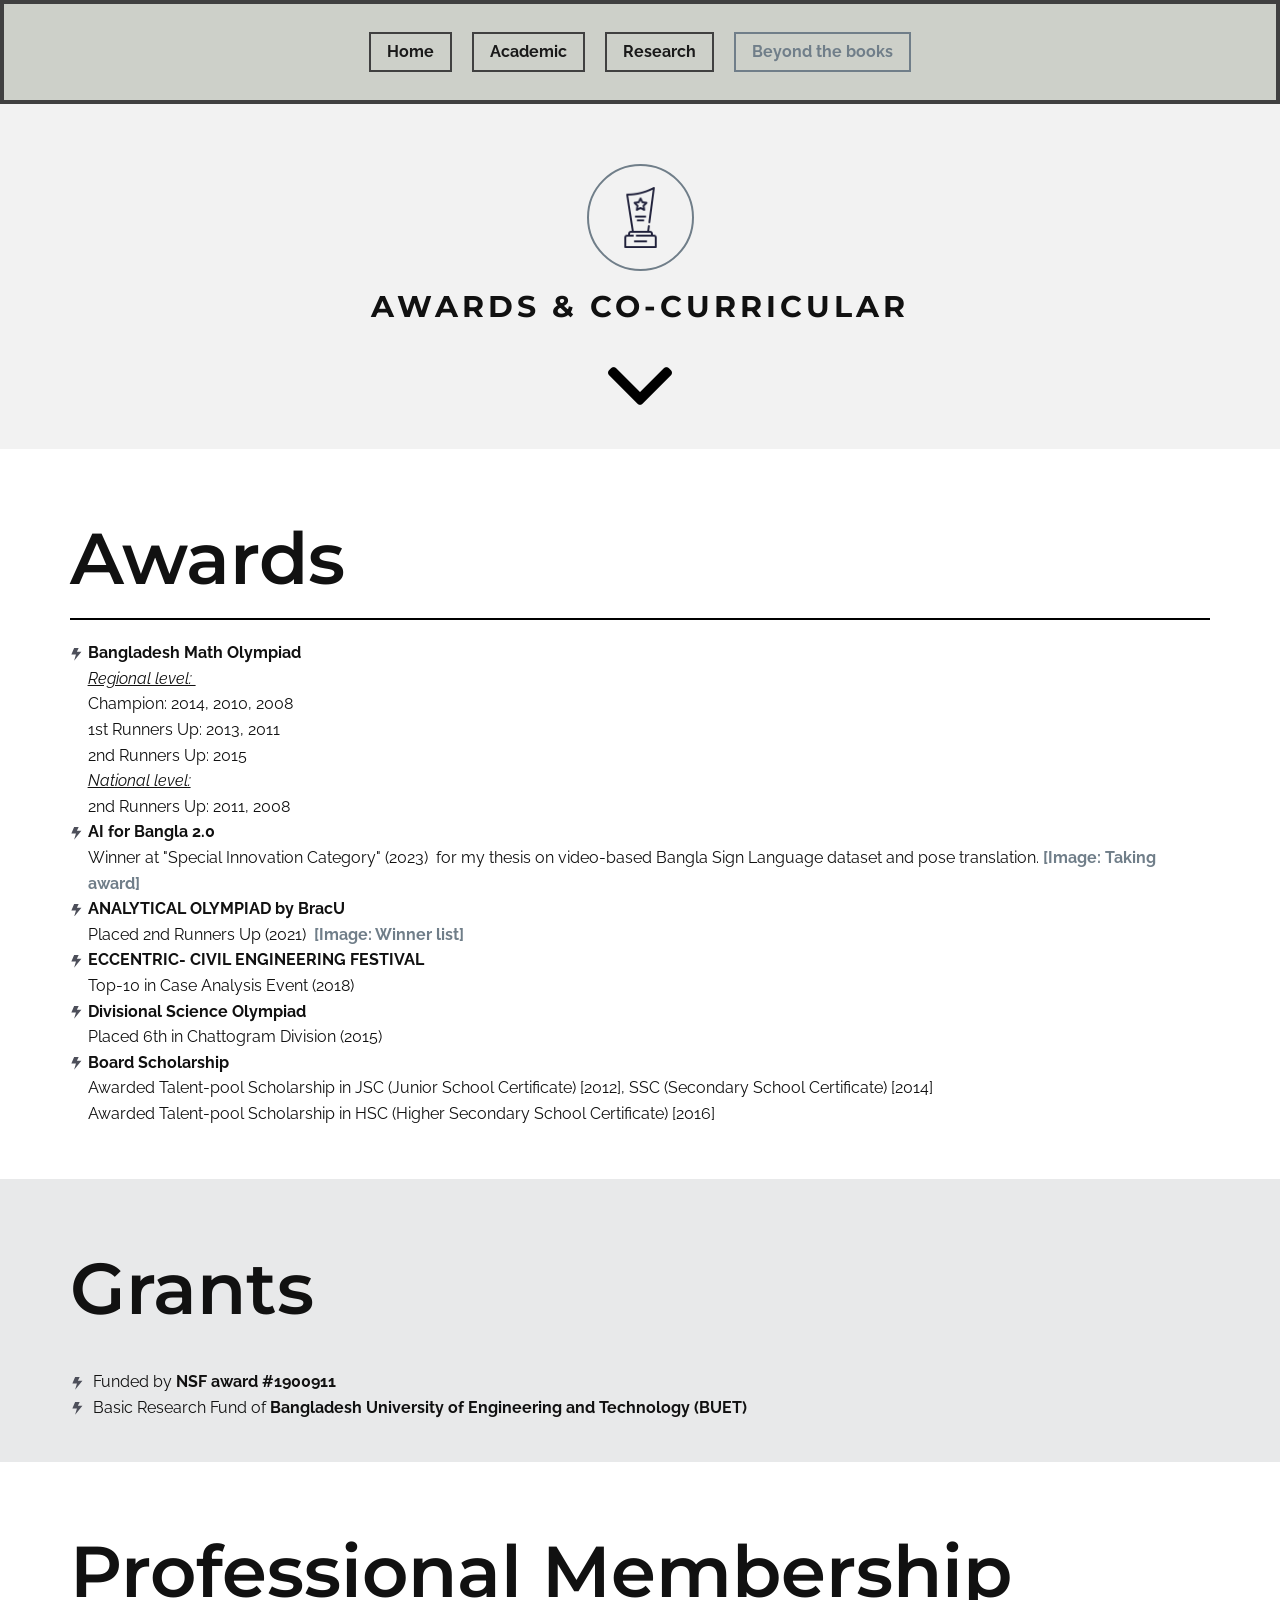
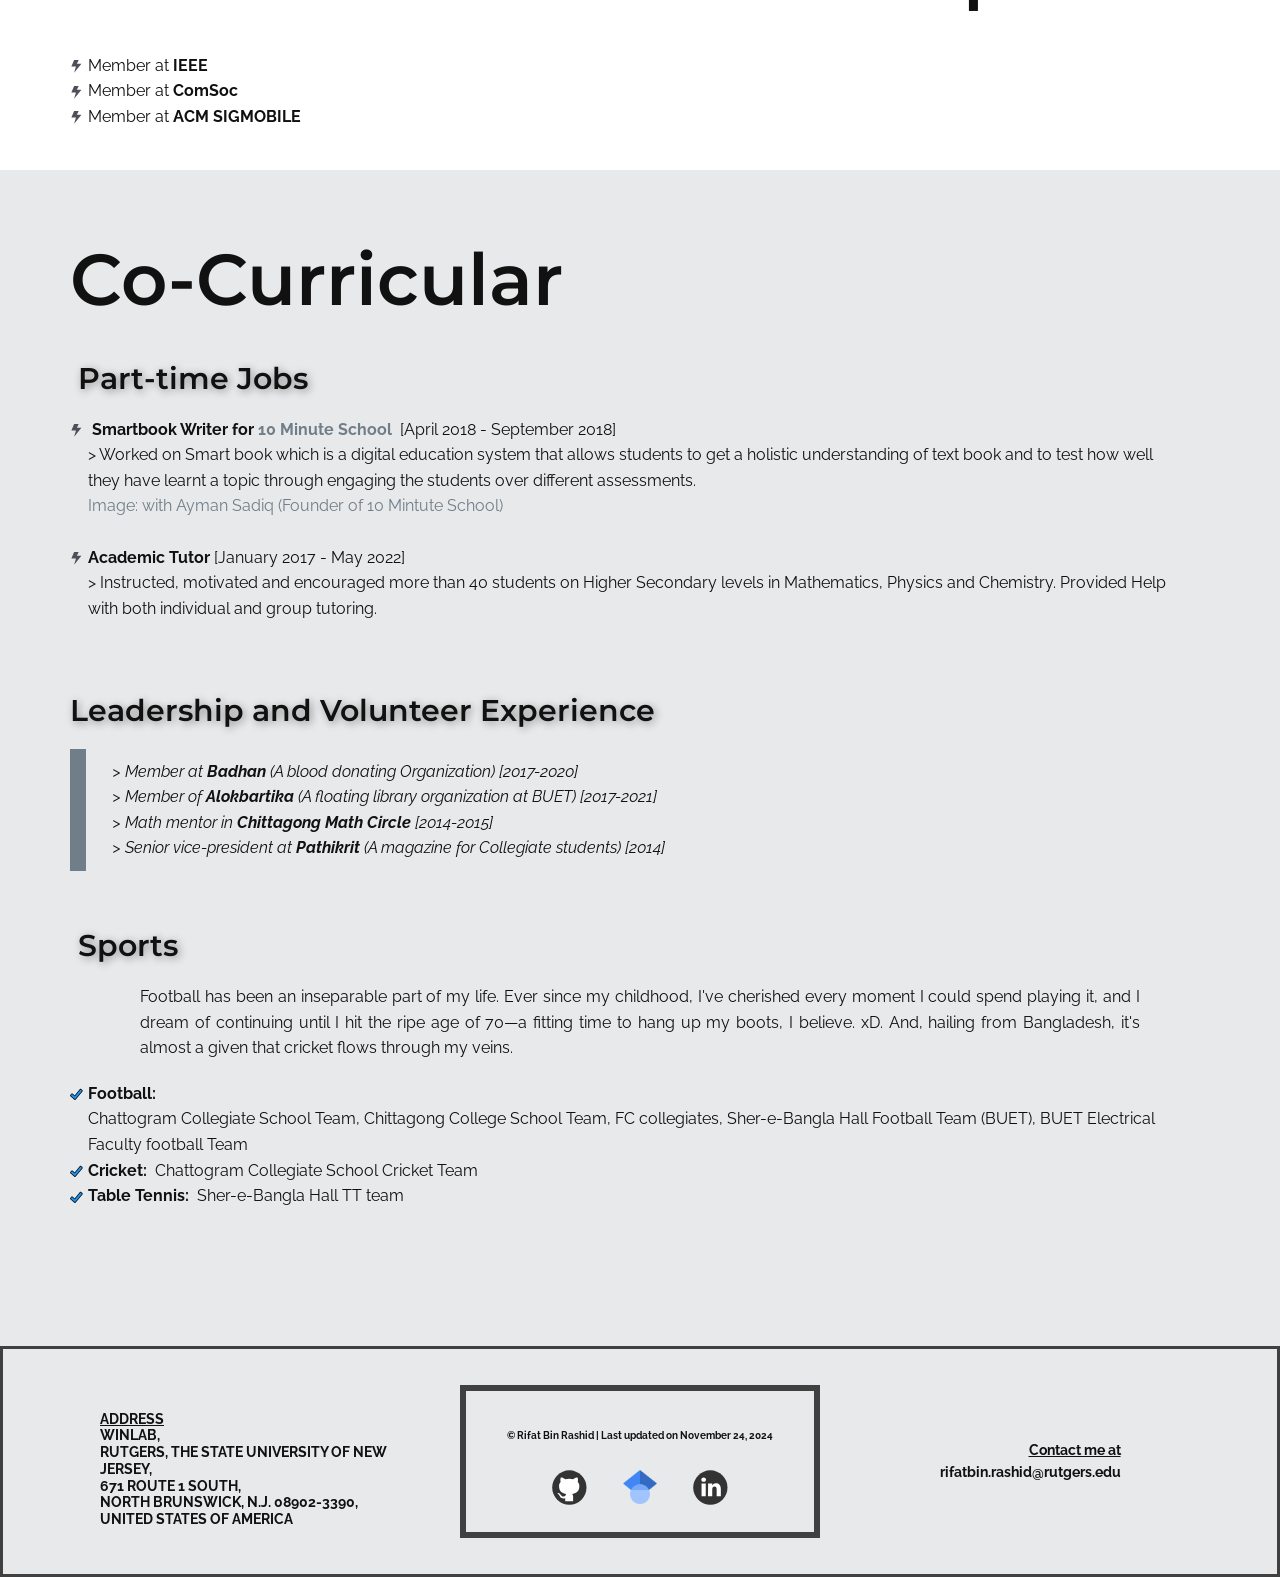
<file: Award.html>
<!DOCTYPE html>
<html style="font-size: 16px;" lang="en"><head>
    <meta name="viewport" content="width=device-width, initial-scale=1.0">
    <meta charset="utf-8">
    <meta name="keywords" content="Awards, ​Our way">
    <meta name="description" content="">
    <title>Award</title>
    <link rel="stylesheet" href="nicepage.css" media="screen">
<link rel="stylesheet" href="Award.css" media="screen">
    <script class="u-script" type="text/javascript" src="jquery.js" defer=""></script>
    <script class="u-script" type="text/javascript" src="nicepage.js" defer=""></script>
    <meta name="generator" content="Nicepage 7.0.3, nicepage.com">
    <link id="u-theme-google-font" rel="stylesheet" href="https://fonts.googleapis.com/css?family=Montserrat:100,100i,200,200i,300,300i,400,400i,500,500i,600,600i,700,700i,800,800i,900,900i|Raleway:100,100i,200,200i,300,300i,400,400i,500,500i,600,600i,700,700i,800,800i,900,900i">
    <link id="u-page-google-font" rel="stylesheet" href="https://fonts.googleapis.com/css?family=Montserrat:100,100i,200,200i,300,300i,400,400i,500,500i,600,600i,700,700i,800,800i,900,900i|Raleway:100,100i,200,200i,300,300i,400,400i,500,500i,600,600i,700,700i,800,800i,900,900i">
    
    
    
    
    
    
    
    <script type="application/ld+json">{
		"@context": "http://schema.org",
		"@type": "Organization",
		"name": "Site1",
		"sameAs": [
				"https://github.com/asnsams",
				"https://scholar.google.com/citations?user=h0P-8HcAAAAJ&hl=en&oi=ao",
				"https://www.linkedin.com/in/ataher-sams/"
		]
}</script>
    <meta name="theme-color" content="#707e89">
    <meta property="og:title" content="Award">
    <meta property="og:description" content="">
    <meta property="og:type" content="website">
  <meta data-intl-tel-input-cdn-path="intlTelInput/"></head>
  <body data-path-to-root="./" data-include-products="false" class="u-body u-xl-mode" data-lang="en"><header class="u-border-4 u-border-grey-75 u-clearfix u-custom-color-2 u-header u-sticky u-sticky-7d06" id="sec-ab9d" data-animation-name="" data-animation-duration="0" data-animation-delay="0" data-animation-direction=""><div class="u-clearfix u-sheet u-valign-middle u-sheet-1">
        <nav class="u-menu u-menu-dropdown u-offcanvas u-menu-1">
          <div class="menu-collapse" style="font-weight: 700;">
            <a class="u-button-style u-custom-text-decoration u-custom-text-hover-color u-hamburger-link u-nav-link" href="#">
              <svg class="u-svg-link" viewBox="0 0 24 24"><use xlink:href="#menu-hamburger"></use></svg>
              <svg class="u-svg-content" version="1.1" id="menu-hamburger" viewBox="0 0 16 16" x="0px" y="0px" xmlns:xlink="http://www.w3.org/1999/xlink" xmlns="http://www.w3.org/2000/svg"><g><rect y="1" width="16" height="2"></rect><rect y="7" width="16" height="2"></rect><rect y="13" width="16" height="2"></rect>
</g></svg>
            </a>
          </div>
          <div class="u-custom-menu u-nav-container">
            <ul class="u-nav u-spacing-20 u-unstyled u-nav-1"><li class="u-nav-item"><a class="u-border-2 u-border-active-palette-1-base u-border-grey-75 u-border-hover-palette-1-light-1 u-button-style u-nav-link u-text-active-palette-1-dark-1 u-text-grey-90 u-text-hover-palette-2-dark-1" href="./" style="padding: 10px 16px;">Home</a>
</li><li class="u-nav-item"><a class="u-border-2 u-border-active-palette-1-base u-border-grey-75 u-border-hover-palette-1-light-1 u-button-style u-nav-link u-text-active-palette-1-dark-1 u-text-grey-90 u-text-hover-palette-2-dark-1" href="Education.html" rel="nofollow" style="padding: 10px 16px;">Academic</a><div class="u-nav-popup"><ul class="u-border-1 u-border-grey-30 u-h-spacing-20 u-nav u-unstyled u-v-spacing-10 u-nav-2"><li class="u-nav-item"><a class="u-button-style u-grey-5 u-nav-link" href="Education.html">Education</a>
</li><li class="u-nav-item"><a class="u-button-style u-grey-5 u-nav-link" href="Courses.html">Courses</a>
</li><li class="u-nav-item"><a class="u-button-style u-grey-5 u-nav-link" href="Academic-Projects.html">Academic Projects</a>
</li><li class="u-nav-item"><a class="u-button-style u-grey-5 u-nav-link" href="Teaching.html">Teaching</a>
</li></ul>
</div>
</li><li class="u-nav-item"><a class="u-border-2 u-border-active-palette-1-base u-border-grey-75 u-border-hover-palette-1-light-1 u-button-style u-nav-link u-text-active-palette-1-dark-1 u-text-grey-90 u-text-hover-palette-2-dark-1" href="Publications.html" style="padding: 10px 16px;">Research</a><div class="u-nav-popup"><ul class="u-border-1 u-border-grey-30 u-h-spacing-20 u-nav u-unstyled u-v-spacing-10 u-nav-3"><li class="u-nav-item"><a class="u-button-style u-grey-5 u-nav-link" href="Publications.html">Publications</a>
</li><li class="u-nav-item"><a class="u-button-style u-grey-5 u-nav-link" href="Dataset-and-Tools.html">Dataset &amp; Tools</a>
</li><li class="u-nav-item"><a class="u-button-style u-grey-5 u-nav-link" href="Conferences.html" target="_blank">Conferences</a>
</li><li class="u-nav-item"><a class="u-button-style u-grey-5 u-nav-link" href="Service.html">Service</a>
</li></ul>
</div>
</li><li class="u-nav-item"><a class="u-border-2 u-border-active-palette-1-base u-border-grey-75 u-border-hover-palette-1-light-1 u-button-style u-nav-link u-text-active-palette-1-dark-1 u-text-grey-90 u-text-hover-palette-2-dark-1" href="Award.html" style="padding: 10px 16px;">Beyond the books</a><div class="u-nav-popup"><ul class="u-border-1 u-border-grey-30 u-h-spacing-20 u-nav u-unstyled u-v-spacing-10 u-nav-4"><li class="u-nav-item"><a class="u-button-style u-grey-5 u-nav-link" href="Award.html">Awards</a>
</li><li class="u-nav-item"><a class="u-button-style u-grey-5 u-nav-link" href="Travelling-the-world.html">Travelling the world</a>
</li></ul>
</div>
</li></ul>
          </div>
          <div class="u-custom-menu u-nav-container-collapse">
            <div class="u-black u-container-style u-inner-container-layout u-opacity u-opacity-95 u-sidenav">
              <div class="u-inner-container-layout u-sidenav-overflow">
                <div class="u-menu-close"></div>
                <ul class="u-align-center u-nav u-popupmenu-items u-unstyled u-nav-5"><li class="u-nav-item"><a class="u-button-style u-nav-link" href="./">Home</a>
</li><li class="u-nav-item"><a class="u-button-style u-nav-link" href="Education.html" rel="nofollow">Academic</a><div class="u-nav-popup"><ul class="u-border-1 u-border-grey-30 u-h-spacing-20 u-nav u-unstyled u-v-spacing-10 u-nav-6"><li class="u-nav-item"><a class="u-button-style u-nav-link" href="Education.html">Education</a>
</li><li class="u-nav-item"><a class="u-button-style u-nav-link" href="Courses.html">Courses</a>
</li><li class="u-nav-item"><a class="u-button-style u-nav-link" href="Academic-Projects.html">Academic Projects</a>
</li><li class="u-nav-item"><a class="u-button-style u-nav-link" href="Teaching.html">Teaching</a>
</li></ul>
</div>
</li><li class="u-nav-item"><a class="u-button-style u-nav-link" href="Publications.html">Research</a><div class="u-nav-popup"><ul class="u-border-1 u-border-grey-30 u-h-spacing-20 u-nav u-unstyled u-v-spacing-10 u-nav-7"><li class="u-nav-item"><a class="u-button-style u-nav-link" href="Publications.html">Publications</a>
</li><li class="u-nav-item"><a class="u-button-style u-nav-link" href="Dataset-and-Tools.html">Dataset &amp; Tools</a>
</li><li class="u-nav-item"><a class="u-button-style u-nav-link" href="Conferences.html" target="_blank">Conferences</a>
</li><li class="u-nav-item"><a class="u-button-style u-nav-link" href="Service.html">Service</a>
</li></ul>
</div>
</li><li class="u-nav-item"><a class="u-button-style u-nav-link" href="Award.html">Beyond the books</a><div class="u-nav-popup"><ul class="u-border-1 u-border-grey-30 u-h-spacing-20 u-nav u-unstyled u-v-spacing-10 u-nav-8"><li class="u-nav-item"><a class="u-button-style u-nav-link" href="Award.html">Awards</a>
</li><li class="u-nav-item"><a class="u-button-style u-nav-link" href="Travelling-the-world.html">Travelling the world</a>
</li></ul>
</div>
</li></ul>
              </div>
            </div>
            <div class="u-black u-menu-overlay u-opacity u-opacity-70"></div>
          </div>
        </nav>
      </div></header>
    <section class="u-align-center u-clearfix u-container-align-center u-grey-5 u-section-1" id="carousel_f8b1">
      <div class="u-clearfix u-sheet u-sheet-1"><span class="u-border-2 u-border-palette-1-base u-file-icon u-icon u-icon-circle u-text-palette-1-base u-icon-1"><img src="images/6862233-d7f822a9.png" alt=""></span>
        <h2 class="u-custom-font u-font-montserrat u-text u-text-1">Awards &amp; Co-curricular</h2><span class="u-file-icon u-icon u-icon-2" data-animation-name="customAnimationIn" data-animation-duration="1000"><img src="images/271210.png" alt=""></span>
      </div>
    </section>
    <section class="u-clearfix u-container-align-left-xs u-section-2" id="carousel_84f6">
      <div class="u-clearfix u-sheet u-sheet-1">
        <h1 class="u-align-left-xs u-text u-text-default u-text-1">Awards </h1>
        <div class="u-align-left-xs u-border-2 u-border-black u-expanded-width u-line u-line-horizontal u-line-1" data-animation-name="customAnimationIn" data-animation-duration="2000"></div>
        <ul class="u-custom-list u-text u-text-2">
          <li>
            <div class="u-list-icon u-text-palette-3-base">
              <svg class="u-svg-content" viewBox="-48 0 448 448" id="svg-00dc"><path d="m256 0h-160l-96 224h160l-64 224 256-320h-160zm0 0" fill="currentColor"></path></svg>
            </div>
            <span style="font-weight: 700;"></span>
            <span style="font-weight: 700;">Bangladesh Math Olympiad</span>
            <br>
            <span style="font-style: italic; text-decoration: underline !important;">Regional level:&nbsp;</span>
            <br>Champion: 2014, 2010, 2008<br>1st Runners Up: 2013, 2011<br>2nd Runners Up: 2015<br>
            <span style="font-style: italic; text-decoration: underline !important;">National level:</span>
            <br>2nd Runners Up: 2011, 2008<br>
          </li>
          <li>
            <div class="u-list-icon u-text-palette-3-base">
              <svg class="u-svg-content" viewBox="-48 0 448 448" id="svg-00dc"><path d="m256 0h-160l-96 224h160l-64 224 256-320h-160zm0 0" fill="currentColor"></path></svg>
            </div>
            <span style="font-weight: 700;"></span>
            <span style="font-weight: 700;">AI for Bangla 2.0&nbsp;</span>
            <br> Winner at "Special Innovation Category" (2023)&nbsp; for my thesis on video-based Bangla Sign Language dataset and pose translation.<a href="https://drive.google.com/file/d/1OEdblTLSuvkINGX5MxmGZwL7Br831KxJ/view?usp=sharing" class="u-active-none u-border-none u-btn u-button-link u-button-style u-hover-none u-none u-text-palette-1-base u-btn-1" target="_blank"> [​Image: Taking award]</a>
          </li>
          <li>
            <div class="u-list-icon u-text-palette-3-base">
              <svg class="u-svg-content" viewBox="-48 0 448 448" id="svg-00dc"><path d="m256 0h-160l-96 224h160l-64 224 256-320h-160zm0 0" fill="currentColor"></path></svg>
            </div>
            <span style="font-weight: 700;">ANALYTICAL OLYMPIAD by BracU<br>
              <span style="font-weight: 400;">Placed 2nd Runners Up (2021)&nbsp;</span>
              <a href="https://drive.google.com/file/d/1RHxj3lDjIS--RlsE_niu0uOO7SMD4Qwq/view?usp=sharing" target="_blank" class="u-active-none u-border-none u-btn u-button-style u-hover-none u-none u-text-palette-1-base u-btn-2">[Image: Winner list]&nbsp;</a>
              <br>
            </span>
          </li>
          <li>
            <div class="u-list-icon u-text-palette-3-base">
              <svg class="u-svg-content" viewBox="-48 0 448 448" id="svg-00dc"><path d="m256 0h-160l-96 224h160l-64 224 256-320h-160zm0 0" fill="currentColor"></path></svg>
            </div>
            <span style="font-weight: 700;"> ECCENTRIC- CIVIL ENGINEERING FESTIVAL<br>
              <span style="font-weight: 400;">Top-10 in Case Analysis Event (2018)</span>
            </span>
          </li>
          <li>
            <div class="u-list-icon u-text-palette-3-base">
              <svg class="u-svg-content" viewBox="-48 0 448 448" id="svg-00dc"><path d="m256 0h-160l-96 224h160l-64 224 256-320h-160zm0 0" fill="currentColor"></path></svg>
            </div>
            <span style="font-weight: 700;">
              <span style="font-weight: 700;">Divisional Science Olympiad<br>
                <span style="font-weight: 400;"> Placed 6th in Chattogram Division (2015)</span>
                <br>
              </span>
            </span>
          </li>
          <li>
            <div class="u-list-icon u-text-palette-3-base">
              <svg class="u-svg-content" viewBox="-48 0 448 448" id="svg-00dc"><path d="m256 0h-160l-96 224h160l-64 224 256-320h-160zm0 0" fill="currentColor"></path></svg>
            </div>
            <span style="font-weight: 700;">Board Scholarship<br>
              <span style="font-weight: 400;">Awarded Talent-pool Scholarship in JSC (Junior School Certificate) [2012], SSC (Secondary School Certificate) [2014]<br>
              </span>
            </span>Awarded Talent-pool Scholarship in HSC (Higher Secondary School Certificate) ​[2016]
          </li>
          <li>
            <br>
          </li>
        </ul>
      </div>
    </section>
    <section class="u-clearfix u-container-align-left-xs u-custom-color-5 u-section-3" id="sec-cb4c">
      <div class="u-clearfix u-sheet u-valign-middle-sm u-valign-middle-xs u-sheet-1">
        <h1 class="u-align-left-xs u-text u-text-default u-text-1">Grants</h1>
        <div class="u-align-left-xs u-border-2 u-border-black u-expanded-width u-line u-line-horizontal u-line-1" data-animation-name="customAnimationIn" data-animation-duration="2000"></div>
        <ul class="u-custom-list u-text u-text-2">
          <li>
            <div class="u-list-icon u-text-palette-3-base">
              <svg class="u-svg-content" viewBox="-48 0 448 448" id="svg-00dc"><path d="m256 0h-160l-96 224h160l-64 224 256-320h-160zm0 0" fill="currentColor"></path></svg>
            </div>&nbsp;Funded by <span style="font-weight: 700;">NSF award #1900911</span>
          </li>
          <li>
            <div class="u-list-icon u-text-palette-3-base">
              <svg class="u-svg-content" viewBox="-48 0 448 448" id="svg-00dc"><path d="m256 0h-160l-96 224h160l-64 224 256-320h-160zm0 0" fill="currentColor"></path></svg>
            </div>&nbsp;<b></b>Basic Research Fund of <span style="font-weight: 700;">Bangladesh University of Engineering and Technology (BUET)&nbsp;</span>
            <br>
          </li>
        </ul>
      </div>
    </section>
    <section class="u-clearfix u-container-align-left-xs u-section-4" id="sec-061a">
      <div class="u-clearfix u-sheet u-valign-middle-sm u-valign-middle-xs u-sheet-1">
        <h1 class="u-align-left-xs u-text u-text-default u-text-1">Professional Membership </h1>
        <div class="u-align-left-xs u-border-2 u-border-black u-expanded-width u-line u-line-horizontal u-line-1" data-animation-name="customAnimationIn" data-animation-duration="2000"></div>
        <ul class="u-custom-list u-text u-text-2">
          <li>
            <div class="u-list-icon u-text-palette-3-base">
              <svg class="u-svg-content" viewBox="-48 0 448 448" id="svg-00dc"><path d="m256 0h-160l-96 224h160l-64 224 256-320h-160zm0 0" fill="currentColor"></path></svg>
            </div>Member at <span style="font-weight: 700;">IEEE</span>
          </li>
          <li>
            <div class="u-list-icon u-text-palette-3-base">
              <svg class="u-svg-content" viewBox="-48 0 448 448" id="svg-00dc"><path d="m256 0h-160l-96 224h160l-64 224 256-320h-160zm0 0" fill="currentColor"></path></svg>
            </div><b>
              <span style="font-weight: 400;">Member at</span> ComSoc</b>
          </li>
          <li>
            <div class="u-list-icon u-text-palette-3-base">
              <svg class="u-svg-content" viewBox="-48 0 448 448" id="svg-00dc"><path d="m256 0h-160l-96 224h160l-64 224 256-320h-160zm0 0" fill="currentColor"></path></svg>
            </div> Member at <span style="font-weight: 700;"></span>
            <span style="font-weight: 700;">ACM SIGMOBILE</span>
            <br>
          </li>
        </ul>
      </div>
    </section>
    <section class="u-clearfix u-container-align-left-xs u-custom-color-5 u-section-5" id="sec-e5b7">
      <div class="u-clearfix u-sheet u-valign-middle-sm u-valign-middle-xs u-sheet-1">
        <h1 class="u-align-left-xs u-text u-text-default u-text-1">Co-Curricular</h1>
        <div class="u-align-left-xs u-border-2 u-border-black u-expanded-width u-line u-line-horizontal u-line-1" data-animation-name="customAnimationIn" data-animation-duration="2000"></div>
        <h3 class="u-text u-text-default u-text-2">&nbsp;Part-time Jobs </h3>
        <ul class="u-custom-list u-text u-text-3">
          <li>
            <div class="u-list-icon u-text-palette-3-base">
              <svg class="u-svg-content" viewBox="-48 0 448 448" id="svg-00dc"><path d="m256 0h-160l-96 224h160l-64 224 256-320h-160zm0 0" fill="currentColor"></path></svg>
            </div>&nbsp;<span style="font-weight: 700;">Smartbook Writer for <a href="https://10minuteschool.com/en/" class="u-active-none u-border-none u-btn u-button-link u-button-style u-hover-none u-none u-text-palette-1-base u-btn-1">10 Minute School</a>
            </span>&nbsp;[April 2018 - September 2018]<br>&gt; Worked on Smart book which is a digital education system that allows students to get a holistic understanding of text book and to test how well they have learnt a topic through engaging the students over different assessments.<br>
            <a href="https://drive.google.com/file/d/1IelUOzFNilzXdC-XiymFne6NBLitTRXw/view?usp=drive_link" class="u-active-none u-border-none u-btn u-button-link u-button-style u-hover-none u-none u-text-palette-1-base u-btn-2" target="_blank">Image: with Ayman Sadiq (Founder of 10 Mintute School)&nbsp;</a>
            <br>
            <br>
          </li>
          <li>
            <div class="u-list-icon u-text-palette-3-base">
              <svg class="u-svg-content" viewBox="-48 0 448 448" id="svg-00dc"><path d="m256 0h-160l-96 224h160l-64 224 256-320h-160zm0 0" fill="currentColor"></path></svg>
            </div>
            <span style="font-weight: 700;">Academic Tutor </span>[January 2017 - May 2022]&nbsp;<br>&gt; Instructed, motivated and encouraged more than 40 students on Higher Secondary levels in Mathematics, Physics and Chemistry. Provided Help with both individual and group tutoring.<br>
            <br>
            <br>
          </li>
        </ul>
        <h3 class="u-text u-text-4">Leadership and Volunteer Experience </h3>
        <blockquote class="u-border-16 u-indent-26 u-text u-text-5">&gt; Member at <span style="font-weight: 700;">Badhan</span> (A blood donating Organization) [2017-2020]<br>&gt; Member of <span style="font-weight: 700;">Alokbartika</span> (A floating library organization at BUET) [2017-2021]<br>&gt; Math mentor in <span style="font-weight: 700;">Chittagong Math Circle</span> [2014-2015]<br>&gt; Senior vice-president at <span style="font-weight: 700;">Pathikrit </span>(A magazine for Collegiate students) [2014]
        </blockquote>
        <h3 class="u-text u-text-6">&nbsp;Sports</h3>
        <p class="u-align-justify u-text u-text-7"> Football has been an inseparable part of my life. Ever since my childhood, I've cherished every moment I could spend playing it, and I dream of continuing until I hit the ripe age of 70—a fitting time to hang up my boots, I believe. xD. And, hailing from Bangladesh, it's almost a given that cricket flows through my veins.&nbsp;</p>
        <ul class="u-custom-list u-text u-text-8">
          <li>
            <div class="u-list-icon">
              <svg xmlns="http://www.w3.org/2000/svg" xmlns:xlink="http://www.w3.org/1999/xlink" version="1.1" xml:space="preserve" class="u-svg-content" viewBox="0 0 24 24" id="svg-929a"><path d="m23.526 5.101c-.04-.399-.231-.759-.541-1.014l-2.318-1.904c-.639-.524-1.585-.432-2.111.207l-9.745 11.86-3.916-3.355c-.628-.536-1.576-.465-2.115.163l-1.952 2.278c-.261.304-.388.691-.357 1.091s.215.764.52 1.024l7.403 6.346c.275.235.616.361.974.361.044 0 .089-.002.134-.006.405-.036.77-.229 1.028-.542l12.662-15.411c.255-.309.373-.7.334-1.098z" fill="#2196f3"></path><path d="m.638 13.173c-.304.354-.452.807-.417 1.273.036.466.251.891.606 1.194l7.403 6.346v.001c.321.273.719.421 1.136.421.052 0 .104-.003.156-.007.472-.042.898-.266 1.199-.632l12.665-15.411c.613-.746.504-1.852-.242-2.464l-2.318-1.904c-.744-.612-1.848-.504-2.463.24l-9.584 11.665-3.722-3.189c-.732-.627-1.839-.543-2.467.189zm3.444-1.329 4.303 3.688c.153.131.348.196.554.178.201-.018.386-.115.514-.271l10.07-12.255c.087-.107.246-.123.352-.035l2.318 1.904c.107.088.123.246.035.353l-12.664 15.41c-.058.07-.132.087-.171.09-.039.006-.115.001-.185-.059l-7.404-6.346c-.068-.059-.083-.132-.086-.171-.003-.038.001-.113.06-.182l1.952-2.278c.089-.102.247-.116.352-.026z"></path></svg>
            </div>Football:&nbsp;<span style="font-weight: 400;">
              <br>Chattogram Collegiate School Team, Chittagong College School Team, FC collegiates, Sher-e-Bangla Hall Football Team (BUET), BUET Electrical Faculty football Team&nbsp;
            </span>
          </li>
          <li>
            <div class="u-list-icon">
              <svg xmlns="http://www.w3.org/2000/svg" xmlns:xlink="http://www.w3.org/1999/xlink" version="1.1" xml:space="preserve" class="u-svg-content" viewBox="0 0 24 24" id="svg-929a"><path d="m23.526 5.101c-.04-.399-.231-.759-.541-1.014l-2.318-1.904c-.639-.524-1.585-.432-2.111.207l-9.745 11.86-3.916-3.355c-.628-.536-1.576-.465-2.115.163l-1.952 2.278c-.261.304-.388.691-.357 1.091s.215.764.52 1.024l7.403 6.346c.275.235.616.361.974.361.044 0 .089-.002.134-.006.405-.036.77-.229 1.028-.542l12.662-15.411c.255-.309.373-.7.334-1.098z" fill="#2196f3"></path><path d="m.638 13.173c-.304.354-.452.807-.417 1.273.036.466.251.891.606 1.194l7.403 6.346v.001c.321.273.719.421 1.136.421.052 0 .104-.003.156-.007.472-.042.898-.266 1.199-.632l12.665-15.411c.613-.746.504-1.852-.242-2.464l-2.318-1.904c-.744-.612-1.848-.504-2.463.24l-9.584 11.665-3.722-3.189c-.732-.627-1.839-.543-2.467.189zm3.444-1.329 4.303 3.688c.153.131.348.196.554.178.201-.018.386-.115.514-.271l10.07-12.255c.087-.107.246-.123.352-.035l2.318 1.904c.107.088.123.246.035.353l-12.664 15.41c-.058.07-.132.087-.171.09-.039.006-.115.001-.185-.059l-7.404-6.346c-.068-.059-.083-.132-.086-.171-.003-.038.001-.113.06-.182l1.952-2.278c.089-.102.247-.116.352-.026z"></path></svg>
            </div>
            <span style="font-weight: 400;">
              <span style="font-weight: 700;">Cricket:&nbsp;</span>
              <span style="font-weight: 400;"> Chattogram Collegiate School Cricket Team&nbsp;</span>
            </span>
          </li>
          <li>
            <div class="u-list-icon">
              <svg xmlns="http://www.w3.org/2000/svg" xmlns:xlink="http://www.w3.org/1999/xlink" version="1.1" xml:space="preserve" class="u-svg-content" viewBox="0 0 24 24" id="svg-929a"><path d="m23.526 5.101c-.04-.399-.231-.759-.541-1.014l-2.318-1.904c-.639-.524-1.585-.432-2.111.207l-9.745 11.86-3.916-3.355c-.628-.536-1.576-.465-2.115.163l-1.952 2.278c-.261.304-.388.691-.357 1.091s.215.764.52 1.024l7.403 6.346c.275.235.616.361.974.361.044 0 .089-.002.134-.006.405-.036.77-.229 1.028-.542l12.662-15.411c.255-.309.373-.7.334-1.098z" fill="#2196f3"></path><path d="m.638 13.173c-.304.354-.452.807-.417 1.273.036.466.251.891.606 1.194l7.403 6.346v.001c.321.273.719.421 1.136.421.052 0 .104-.003.156-.007.472-.042.898-.266 1.199-.632l12.665-15.411c.613-.746.504-1.852-.242-2.464l-2.318-1.904c-.744-.612-1.848-.504-2.463.24l-9.584 11.665-3.722-3.189c-.732-.627-1.839-.543-2.467.189zm3.444-1.329 4.303 3.688c.153.131.348.196.554.178.201-.018.386-.115.514-.271l10.07-12.255c.087-.107.246-.123.352-.035l2.318 1.904c.107.088.123.246.035.353l-12.664 15.41c-.058.07-.132.087-.171.09-.039.006-.115.001-.185-.059l-7.404-6.346c-.068-.059-.083-.132-.086-.171-.003-.038.001-.113.06-.182l1.952-2.278c.089-.102.247-.116.352-.026z"></path></svg>
            </div>
            <span style="font-weight: 400;">
              <span style="font-weight: 700;">Table Tennis:&nbsp;</span>
              <span style="font-weight: 400;"> Sher-e-Bangla Hall TT team</span>
            </span>
          </li>
        </ul>
      </div>
    </section>
    
    
    
    <footer class="u-border-3 u-border-grey-75 u-clearfix u-custom-color-5 u-footer u-footer" id="sec-0f65"><div class="u-clearfix u-sheet u-sheet-1">
        <div class="data-layout-selected u-clearfix u-expanded-width u-gutter-30 u-layout-wrap u-layout-wrap-1">
          <div class="u-gutter-0 u-layout">
            <div class="u-layout-row">
              <div class="u-align-left u-container-align-left u-container-align-left-lg u-container-align-left-xl u-container-style u-layout-cell u-left-cell u-size-20 u-layout-cell-1">
                <div class="u-container-layout u-container-layout-1"><!--position-->
                  <div data-position="" class="u-position u-position-1"><!--block-->
                    <div class="u-block">
                      <div class="u-block-container u-clearfix"><!--block_header-->
                        <h5 class="u-align-center-xs u-block-header u-custom-font u-font-raleway u-text u-text-body-color u-text-1"><!--block_header_content-->
                          <span style="font-weight: 700; text-decoration: underline !important;">Address</span>
                          <br>WINLAB,&nbsp;<br>Rutgers, The State University of New Jersey, <br>671 Route 1 South, <br>North Brunswick, N.J. 08902-3390, <br>United States of America<br><!--/block_header_content-->
                        </h5><!--/block_header--><!--block_content-->
                        <div class="u-block-content u-text"><!--block_content_content--><!--/block_content_content--></div><!--/block_content-->
                      </div>
                    </div><!--/block-->
                  </div><!--/position-->
                </div>
              </div>
              <div class="u-align-center-md u-align-center-sm u-align-center-xs u-container-style u-layout-cell u-size-20 u-layout-cell-2">
                <div class="u-border-6 u-border-grey-75 u-container-layout u-container-layout-2">
                  <p class="u-text u-text-default u-text-3"> © Rifat Bin Rashid | Last updated on November 24, 2024</p>
                  <div class="u-social-icons u-spacing-36 u-social-icons-1">
                    <a class="u-social-url" target="_blank" data-type="Github" title="Github" href="https://github.com/RifatBinRashid"><span class="u-icon u-social-github u-social-icon u-text-grey-80 u-icon-1"><svg class="u-svg-link" preserveAspectRatio="xMidYMin slice" viewBox="0 0 112 112" style=""><use xmlns:xlink="http://www.w3.org/1999/xlink" xlink:href="#svg-0835"></use></svg><svg class="u-svg-content" viewBox="0 0 112 112" x="0" y="0" id="svg-0835"><circle fill="currentColor" cx="56.1" cy="56.1" r="55"></circle><path fill="#FFFFFF" d="M88,51.3c0-5.5-1.9-10.2-5.3-13.7c0.6-1.3,2.3-6.5-0.5-13.5c0,0-4.2-1.4-14,5.3c-4.1-1.1-8.4-1.7-12.7-1.8
	c-4.3,0-8.7,0.6-12.7,1.8c-9.7-6.6-14-5.3-14-5.3c-2.8,7-1,12.2-0.5,13.5C25,41.2,23,45.7,23,51.3c0,19.6,11.9,23.9,23.3,25.2
	c-1.5,1.3-2.8,3.5-3.2,6.8c-3,1.3-10.2,3.6-14.9-4.3c0,0-2.7-4.9-7.8-5.3c0,0-5-0.1-0.4,3.1c0,0,3.3,1.6,5.6,7.5c0,0,3,9.1,17.2,6
	c0,4.3,0.1,8.3,0.1,9.5h25.2c0-1.7,0.1-7.2,0.1-14c0-4.7-1.7-7.9-3.4-9.4C76,75.2,88,70.9,88,51.3z"></path></svg></span>
                    </a>
                    <a class="u-social-url" target="_blank" data-type="Google Plus" title="Google Scholar" href="https://scholar.google.com/citations?hl=en&user=nobS75MAAAAJ"><span class="plus u-file-icon u-icon u-social-google u-social-icon u-text-grey-80 u-icon-2"><img src="images/768px-Google_Scholar_logo.svg.png" alt=""></span>
                    </a>
                    <a class="u-social-url" target="_blank" data-type="LinkedIn" title="LinkedIn" href="https://www.linkedin.com/in/rifat-bin-rashid/"><span class="u-icon u-social-icon u-social-linkedin u-text-grey-80 u-icon-3"><svg class="u-svg-link" preserveAspectRatio="xMidYMin slice" viewBox="0 0 112 112" style=""><use xmlns:xlink="http://www.w3.org/1999/xlink" xlink:href="#svg-c08f"></use></svg><svg class="u-svg-content" viewBox="0 0 112 112" x="0" y="0" id="svg-c08f"><circle fill="currentColor" cx="56.1" cy="56.1" r="55"></circle><path fill="#FFFFFF" d="M41.3,83.7H27.9V43.4h13.4V83.7z M34.6,37.9L34.6,37.9c-4.6,0-7.5-3.1-7.5-7c0-4,3-7,7.6-7s7.4,3,7.5,7
      C42.2,34.8,39.2,37.9,34.6,37.9z M89.6,83.7H76.2V62.2c0-5.4-1.9-9.1-6.8-9.1c-3.7,0-5.9,2.5-6.9,4.9c-0.4,0.9-0.4,2.1-0.4,3.3v22.5
      H48.7c0,0,0.2-36.5,0-40.3h13.4v5.7c1.8-2.7,5-6.7,12.1-6.7c8.8,0,15.4,5.8,15.4,18.1V83.7z"></path></svg></span>
                    </a>
                  </div>
                </div>
              </div>
              <div class="u-align-center-xs u-align-right-lg u-align-right-md u-align-right-sm u-align-right-xl u-container-align-right u-container-style u-layout-cell u-right-cell u-size-20 u-layout-cell-3">
                <div class="u-container-layout u-valign-middle u-container-layout-3">
                  <p class="u-custom-font u-font-raleway u-text u-text-body-color u-text-default u-text-4">
                    <span style="font-weight: 700; text-decoration: underline !important;">Contact me at</span>
                    <br>rifatbin.rashid@rutgers.edu<br>
                  </p>
                </div>
              </div>
            </div>
          </div>
        </div>
      </div></footer>
  
</body></html>
</file>
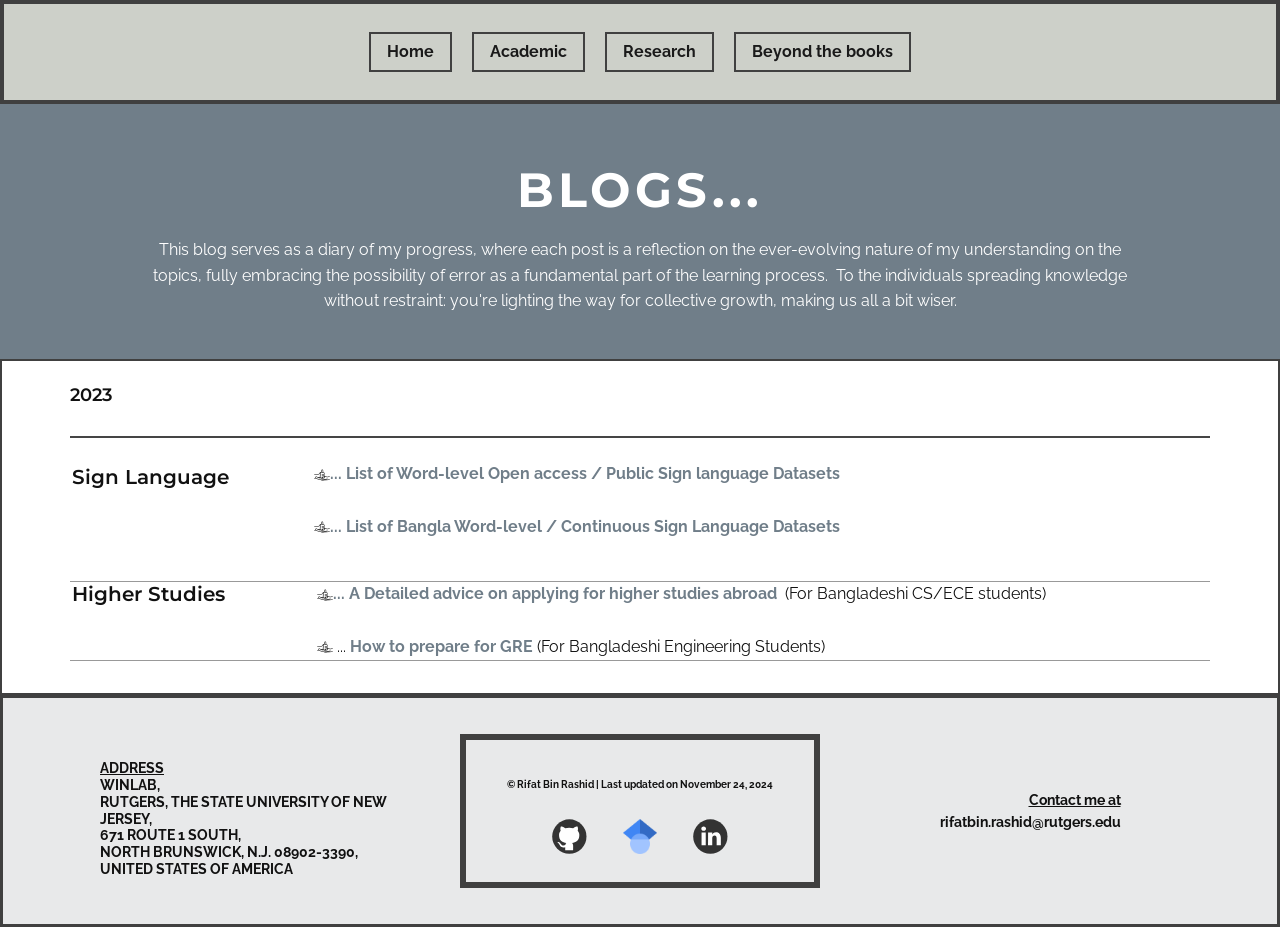
<file: Blogs.html>
<!DOCTYPE html>
<html style="font-size: 16px;" lang="en"><head>
    <meta name="viewport" content="width=device-width, initial-scale=1.0">
    <meta charset="utf-8">
    <meta name="keywords" content="">
    <meta name="description" content="">
    <title>Blogs</title>
    <link rel="stylesheet" href="nicepage.css" media="screen">
<link rel="stylesheet" href="Blogs.css" media="screen">
    <script class="u-script" type="text/javascript" src="jquery.js" defer=""></script>
    <script class="u-script" type="text/javascript" src="nicepage.js" defer=""></script>
    <meta name="generator" content="Nicepage 7.0.3, nicepage.com">
    <link id="u-theme-google-font" rel="stylesheet" href="https://fonts.googleapis.com/css?family=Montserrat:100,100i,200,200i,300,300i,400,400i,500,500i,600,600i,700,700i,800,800i,900,900i|Raleway:100,100i,200,200i,300,300i,400,400i,500,500i,600,600i,700,700i,800,800i,900,900i">
    <link id="u-page-google-font" rel="stylesheet" href="https://fonts.googleapis.com/css?family=Montserrat:100,100i,200,200i,300,300i,400,400i,500,500i,600,600i,700,700i,800,800i,900,900i|Raleway:100,100i,200,200i,300,300i,400,400i,500,500i,600,600i,700,700i,800,800i,900,900i">
    
    
    
    
    <script type="application/ld+json">{
		"@context": "http://schema.org",
		"@type": "Organization",
		"name": "Site1",
		"sameAs": [
				"https://github.com/asnsams",
				"https://scholar.google.com/citations?user=h0P-8HcAAAAJ&hl=en&oi=ao",
				"https://www.linkedin.com/in/ataher-sams/"
		]
}</script>
    <meta name="theme-color" content="#707e89">
    <meta property="og:title" content="Blogs">
    <meta property="og:description" content="">
    <meta property="og:type" content="website">
  <meta data-intl-tel-input-cdn-path="intlTelInput/"></head>
  <body data-path-to-root="./" data-include-products="false" class="u-body u-xl-mode" data-lang="en"><header class="u-border-4 u-border-grey-75 u-clearfix u-custom-color-2 u-header u-sticky u-sticky-7d06" id="sec-ab9d" data-animation-name="" data-animation-duration="0" data-animation-delay="0" data-animation-direction=""><div class="u-clearfix u-sheet u-valign-middle u-sheet-1">
        <nav class="u-menu u-menu-dropdown u-offcanvas u-menu-1">
          <div class="menu-collapse" style="font-weight: 700;">
            <a class="u-button-style u-custom-text-decoration u-custom-text-hover-color u-hamburger-link u-nav-link" href="#">
              <svg class="u-svg-link" viewBox="0 0 24 24"><use xlink:href="#menu-hamburger"></use></svg>
              <svg class="u-svg-content" version="1.1" id="menu-hamburger" viewBox="0 0 16 16" x="0px" y="0px" xmlns:xlink="http://www.w3.org/1999/xlink" xmlns="http://www.w3.org/2000/svg"><g><rect y="1" width="16" height="2"></rect><rect y="7" width="16" height="2"></rect><rect y="13" width="16" height="2"></rect>
</g></svg>
            </a>
          </div>
          <div class="u-custom-menu u-nav-container">
            <ul class="u-nav u-spacing-20 u-unstyled u-nav-1"><li class="u-nav-item"><a class="u-border-2 u-border-active-palette-1-base u-border-grey-75 u-border-hover-palette-1-light-1 u-button-style u-nav-link u-text-active-palette-1-dark-1 u-text-grey-90 u-text-hover-palette-2-dark-1" href="./" style="padding: 10px 16px;">Home</a>
</li><li class="u-nav-item"><a class="u-border-2 u-border-active-palette-1-base u-border-grey-75 u-border-hover-palette-1-light-1 u-button-style u-nav-link u-text-active-palette-1-dark-1 u-text-grey-90 u-text-hover-palette-2-dark-1" href="Education.html" rel="nofollow" style="padding: 10px 16px;">Academic</a><div class="u-nav-popup"><ul class="u-border-1 u-border-grey-30 u-h-spacing-20 u-nav u-unstyled u-v-spacing-10 u-nav-2"><li class="u-nav-item"><a class="u-button-style u-grey-5 u-nav-link" href="Education.html">Education</a>
</li><li class="u-nav-item"><a class="u-button-style u-grey-5 u-nav-link" href="Courses.html">Courses</a>
</li><li class="u-nav-item"><a class="u-button-style u-grey-5 u-nav-link" href="Academic-Projects.html">Academic Projects</a>
</li><li class="u-nav-item"><a class="u-button-style u-grey-5 u-nav-link" href="Teaching.html">Teaching</a>
</li></ul>
</div>
</li><li class="u-nav-item"><a class="u-border-2 u-border-active-palette-1-base u-border-grey-75 u-border-hover-palette-1-light-1 u-button-style u-nav-link u-text-active-palette-1-dark-1 u-text-grey-90 u-text-hover-palette-2-dark-1" href="Publications.html" style="padding: 10px 16px;">Research</a><div class="u-nav-popup"><ul class="u-border-1 u-border-grey-30 u-h-spacing-20 u-nav u-unstyled u-v-spacing-10 u-nav-3"><li class="u-nav-item"><a class="u-button-style u-grey-5 u-nav-link" href="Publications.html">Publications</a>
</li><li class="u-nav-item"><a class="u-button-style u-grey-5 u-nav-link" href="Dataset-and-Tools.html">Dataset &amp; Tools</a>
</li><li class="u-nav-item"><a class="u-button-style u-grey-5 u-nav-link" href="Conferences.html" target="_blank">Conferences</a>
</li><li class="u-nav-item"><a class="u-button-style u-grey-5 u-nav-link" href="Service.html">Service</a>
</li></ul>
</div>
</li><li class="u-nav-item"><a class="u-border-2 u-border-active-palette-1-base u-border-grey-75 u-border-hover-palette-1-light-1 u-button-style u-nav-link u-text-active-palette-1-dark-1 u-text-grey-90 u-text-hover-palette-2-dark-1" href="Award.html" style="padding: 10px 16px;">Beyond the books</a><div class="u-nav-popup"><ul class="u-border-1 u-border-grey-30 u-h-spacing-20 u-nav u-unstyled u-v-spacing-10 u-nav-4"><li class="u-nav-item"><a class="u-button-style u-grey-5 u-nav-link" href="Award.html">Awards</a>
</li><li class="u-nav-item"><a class="u-button-style u-grey-5 u-nav-link" href="Travelling-the-world.html">Travelling the world</a>
</li></ul>
</div>
</li></ul>
          </div>
          <div class="u-custom-menu u-nav-container-collapse">
            <div class="u-black u-container-style u-inner-container-layout u-opacity u-opacity-95 u-sidenav">
              <div class="u-inner-container-layout u-sidenav-overflow">
                <div class="u-menu-close"></div>
                <ul class="u-align-center u-nav u-popupmenu-items u-unstyled u-nav-5"><li class="u-nav-item"><a class="u-button-style u-nav-link" href="./">Home</a>
</li><li class="u-nav-item"><a class="u-button-style u-nav-link" href="Education.html" rel="nofollow">Academic</a><div class="u-nav-popup"><ul class="u-border-1 u-border-grey-30 u-h-spacing-20 u-nav u-unstyled u-v-spacing-10 u-nav-6"><li class="u-nav-item"><a class="u-button-style u-nav-link" href="Education.html">Education</a>
</li><li class="u-nav-item"><a class="u-button-style u-nav-link" href="Courses.html">Courses</a>
</li><li class="u-nav-item"><a class="u-button-style u-nav-link" href="Academic-Projects.html">Academic Projects</a>
</li><li class="u-nav-item"><a class="u-button-style u-nav-link" href="Teaching.html">Teaching</a>
</li></ul>
</div>
</li><li class="u-nav-item"><a class="u-button-style u-nav-link" href="Publications.html">Research</a><div class="u-nav-popup"><ul class="u-border-1 u-border-grey-30 u-h-spacing-20 u-nav u-unstyled u-v-spacing-10 u-nav-7"><li class="u-nav-item"><a class="u-button-style u-nav-link" href="Publications.html">Publications</a>
</li><li class="u-nav-item"><a class="u-button-style u-nav-link" href="Dataset-and-Tools.html">Dataset &amp; Tools</a>
</li><li class="u-nav-item"><a class="u-button-style u-nav-link" href="Conferences.html" target="_blank">Conferences</a>
</li><li class="u-nav-item"><a class="u-button-style u-nav-link" href="Service.html">Service</a>
</li></ul>
</div>
</li><li class="u-nav-item"><a class="u-button-style u-nav-link" href="Award.html">Beyond the books</a><div class="u-nav-popup"><ul class="u-border-1 u-border-grey-30 u-h-spacing-20 u-nav u-unstyled u-v-spacing-10 u-nav-8"><li class="u-nav-item"><a class="u-button-style u-nav-link" href="Award.html">Awards</a>
</li><li class="u-nav-item"><a class="u-button-style u-nav-link" href="Travelling-the-world.html">Travelling the world</a>
</li></ul>
</div>
</li></ul>
              </div>
            </div>
            <div class="u-black u-menu-overlay u-opacity u-opacity-70"></div>
          </div>
        </nav>
      </div></header>
    <section class="u-align-center u-clearfix u-container-align-center u-palette-1-base u-section-1" id="carousel_dab8">
      <div class="u-clearfix u-sheet u-sheet-1">
        <h2 class="u-custom-font u-font-montserrat u-text u-text-default u-text-1">Blogs... </h2>
        <p class="u-text u-text-2" data-custom-animation="{&quot;animation&quot;:{&quot;XXL&quot;:{&quot;steps&quot;:[],&quot;hidden&quot;:false,&quot;start&quot;:{&quot;at&quot;:&quot;bottom&quot;,&quot;off&quot;:0},&quot;end&quot;:{&quot;at&quot;:&quot;top&quot;,&quot;off&quot;:0}},&quot;XL&quot;:{&quot;steps&quot;:[{&quot;dist&quot;:0.5,&quot;blur&quot;:&quot;15&quot;,&quot;sticky&quot;:false,&quot;fixed&quot;:false,&quot;mx&quot;:0,&quot;my&quot;:0,&quot;op&quot;:1,&quot;rot&quot;:0,&quot;sx&quot;:1.03,&quot;sy&quot;:1.03,&quot;bgy&quot;:0}],&quot;hidden&quot;:false,&quot;start&quot;:{&quot;at&quot;:&quot;bottom&quot;,&quot;off&quot;:0},&quot;end&quot;:{&quot;at&quot;:&quot;top&quot;,&quot;off&quot;:0}},&quot;LG&quot;:{&quot;steps&quot;:[],&quot;hidden&quot;:false,&quot;start&quot;:{&quot;at&quot;:&quot;bottom&quot;,&quot;off&quot;:0},&quot;end&quot;:{&quot;at&quot;:&quot;top&quot;,&quot;off&quot;:0}},&quot;MD&quot;:{&quot;steps&quot;:[],&quot;hidden&quot;:false,&quot;start&quot;:{&quot;at&quot;:&quot;bottom&quot;,&quot;off&quot;:0},&quot;end&quot;:{&quot;at&quot;:&quot;top&quot;,&quot;off&quot;:0}},&quot;SM&quot;:{&quot;steps&quot;:[],&quot;hidden&quot;:false,&quot;start&quot;:{&quot;at&quot;:&quot;bottom&quot;,&quot;off&quot;:0},&quot;end&quot;:{&quot;at&quot;:&quot;top&quot;,&quot;off&quot;:0}},&quot;XS&quot;:{&quot;steps&quot;:[],&quot;hidden&quot;:false,&quot;start&quot;:{&quot;at&quot;:&quot;bottom&quot;,&quot;off&quot;:0},&quot;end&quot;:{&quot;at&quot;:&quot;top&quot;,&quot;off&quot;:0}}},&quot;container&quot;:&quot;&quot;}"> This blog serves as a diary of my progress, where each post is a reflection on the ever-evolving nature of my understanding on the topics, fully embracing the possibility of error as a fundamental part of the learning process.&nbsp; To the individuals spreading knowledge without restraint: you're lighting the way for collective growth, making us all a bit wiser.</p>
      </div>
    </section>
    <section class="u-border-2 u-border-grey-75 u-clearfix u-section-2" id="sec-1e38">
      <div class="u-clearfix u-sheet u-sheet-1">
        <h6 class="u-text u-text-default u-text-1">2023</h6>
        <div class="u-border-2 u-border-grey-dark-1 u-expanded-width u-line u-line-horizontal u-line-1" data-animation-name="customAnimationIn" data-animation-duration="3000"></div>
        <div class="u-expanded-width u-list u-list-1">
          <div class="u-repeater u-repeater-1">
            <div class="u-border-1 u-border-grey-40 u-border-no-left u-border-no-right u-border-no-top u-container-style u-list-item u-repeater-item">
              <div class="u-container-layout u-similar-container u-container-layout-1">
                <h5 class="u-text u-text-default u-text-2">Sign Language </h5>
                <p class="u-text u-text-3">
                  <a href="https://github.com/asnsams/Video-Sign-Language-Dateset" class="u-active-none u-border-none u-btn u-button-link u-button-style u-hover-none u-none u-text-palette-1-base u-btn-1" target="_blank"><span class="u-file-icon u-icon"><img src="images/5849243.png" alt=""></span>... List of Word-level Open access / Public Sign language Datasets<br>
                  </a>
                  <br>
                  <a href="https://github.com/asnsams/Bangla-Sign-Language---Video-Dataset" class="u-active-none u-border-none u-btn u-button-link u-button-style u-hover-none u-none u-text-palette-1-base u-btn-2" target="_blank"><span class="u-file-icon u-icon"><img src="images/5849243.png" alt=""></span>... List of Bangla Word-level / Continuous Sign Language Datasets 
                  </a>
                </p>
              </div>
            </div>
          </div>
        </div>
        <div class="u-expanded-width u-list u-list-2">
          <div class="u-repeater u-repeater-2">
            <div class="u-border-1 u-border-grey-40 u-border-no-left u-border-no-right u-border-no-top u-container-style u-list-item u-repeater-item">
              <div class="u-container-layout u-similar-container u-container-layout-2">
                <h5 class="u-text u-text-default u-text-4">Higher Studies </h5>
              </div>
            </div>
          </div>
        </div>
        <p class="u-text u-text-5">
          <a href="https://atahersams.notion.site/Next-top-post-704da05022c346999f00224a34d8df5f?pvs=4" class="u-active-none u-border-none u-btn u-button-link u-button-style u-hover-none u-none u-text-palette-1-base u-btn-3" target="_blank"><span class="u-file-icon u-icon"><img src="images/5849243.png" alt=""></span>... A Detailed advice on applying for higher studies abroad
          </a>&nbsp;(For Bangladeshi CS/ECE students)<br>
          <br><span class="u-file-icon u-icon"><img src="images/5849243.png" alt=""></span> ...<a href="https://atahersams.notion.site/How-to-prepare-for-GRE-Engi-Background-602920860cdc4d69b91e4e334e45a16e?pvs=74" class="u-active-none u-border-none u-btn u-button-link u-button-style u-hover-none u-none u-text-palette-1-base u-btn-4" target="_blank"> How to prepare for GRE</a> (For Bangladeshi Engineering Students)<br>
        </p>
      </div>
    </section>
    
    
   
    <footer class="u-border-3 u-border-grey-75 u-clearfix u-custom-color-5 u-footer u-footer" id="sec-0f65"><div class="u-clearfix u-sheet u-sheet-1">
        <div class="data-layout-selected u-clearfix u-expanded-width u-gutter-30 u-layout-wrap u-layout-wrap-1">
          <div class="u-gutter-0 u-layout">
            <div class="u-layout-row">
              <div class="u-align-left u-container-align-left u-container-align-left-lg u-container-align-left-xl u-container-style u-layout-cell u-left-cell u-size-20 u-layout-cell-1">
                <div class="u-container-layout u-container-layout-1"><!--position-->
                  <div data-position="" class="u-position u-position-1"><!--block-->
                    <div class="u-block">
                      <div class="u-block-container u-clearfix"><!--block_header-->
                        <h5 class="u-align-center-xs u-block-header u-custom-font u-font-raleway u-text u-text-body-color u-text-1"><!--block_header_content-->
                          <span style="font-weight: 700; text-decoration: underline !important;">Address</span>
                          <br>WINLAB,&nbsp;<br>Rutgers, The State University of New Jersey, <br>671 Route 1 South, <br>North Brunswick, N.J. 08902-3390, <br>United States of America<br><!--/block_header_content-->
                        </h5><!--/block_header--><!--block_content-->
                        <div class="u-block-content u-text"><!--block_content_content--><!--/block_content_content--></div><!--/block_content-->
                      </div>
                    </div><!--/block-->
                  </div><!--/position-->
                </div>
              </div>
              <div class="u-align-center-md u-align-center-sm u-align-center-xs u-container-style u-layout-cell u-size-20 u-layout-cell-2">
                <div class="u-border-6 u-border-grey-75 u-container-layout u-container-layout-2">
                  <p class="u-text u-text-default u-text-3"> © Rifat Bin Rashid | Last updated on November 24, 2024</p>
                  <div class="u-social-icons u-spacing-36 u-social-icons-1">
                    <a class="u-social-url" target="_blank" data-type="Github" title="Github" href="https://github.com/RifatBinRashid"><span class="u-icon u-social-github u-social-icon u-text-grey-80 u-icon-1"><svg class="u-svg-link" preserveAspectRatio="xMidYMin slice" viewBox="0 0 112 112" style=""><use xmlns:xlink="http://www.w3.org/1999/xlink" xlink:href="#svg-0835"></use></svg><svg class="u-svg-content" viewBox="0 0 112 112" x="0" y="0" id="svg-0835"><circle fill="currentColor" cx="56.1" cy="56.1" r="55"></circle><path fill="#FFFFFF" d="M88,51.3c0-5.5-1.9-10.2-5.3-13.7c0.6-1.3,2.3-6.5-0.5-13.5c0,0-4.2-1.4-14,5.3c-4.1-1.1-8.4-1.7-12.7-1.8
	c-4.3,0-8.7,0.6-12.7,1.8c-9.7-6.6-14-5.3-14-5.3c-2.8,7-1,12.2-0.5,13.5C25,41.2,23,45.7,23,51.3c0,19.6,11.9,23.9,23.3,25.2
	c-1.5,1.3-2.8,3.5-3.2,6.8c-3,1.3-10.2,3.6-14.9-4.3c0,0-2.7-4.9-7.8-5.3c0,0-5-0.1-0.4,3.1c0,0,3.3,1.6,5.6,7.5c0,0,3,9.1,17.2,6
	c0,4.3,0.1,8.3,0.1,9.5h25.2c0-1.7,0.1-7.2,0.1-14c0-4.7-1.7-7.9-3.4-9.4C76,75.2,88,70.9,88,51.3z"></path></svg></span>
                    </a>
                    <a class="u-social-url" target="_blank" data-type="Google Plus" title="Google Scholar" href="https://scholar.google.com/citations?hl=en&user=nobS75MAAAAJ"><span class="plus u-file-icon u-icon u-social-google u-social-icon u-text-grey-80 u-icon-2"><img src="images/768px-Google_Scholar_logo.svg.png" alt=""></span>
                    </a>
                    <a class="u-social-url" target="_blank" data-type="LinkedIn" title="LinkedIn" href="https://www.linkedin.com/in/rifat-bin-rashid/"><span class="u-icon u-social-icon u-social-linkedin u-text-grey-80 u-icon-3"><svg class="u-svg-link" preserveAspectRatio="xMidYMin slice" viewBox="0 0 112 112" style=""><use xmlns:xlink="http://www.w3.org/1999/xlink" xlink:href="#svg-c08f"></use></svg><svg class="u-svg-content" viewBox="0 0 112 112" x="0" y="0" id="svg-c08f"><circle fill="currentColor" cx="56.1" cy="56.1" r="55"></circle><path fill="#FFFFFF" d="M41.3,83.7H27.9V43.4h13.4V83.7z M34.6,37.9L34.6,37.9c-4.6,0-7.5-3.1-7.5-7c0-4,3-7,7.6-7s7.4,3,7.5,7
      C42.2,34.8,39.2,37.9,34.6,37.9z M89.6,83.7H76.2V62.2c0-5.4-1.9-9.1-6.8-9.1c-3.7,0-5.9,2.5-6.9,4.9c-0.4,0.9-0.4,2.1-0.4,3.3v22.5
      H48.7c0,0,0.2-36.5,0-40.3h13.4v5.7c1.8-2.7,5-6.7,12.1-6.7c8.8,0,15.4,5.8,15.4,18.1V83.7z"></path></svg></span>
                    </a>
                  </div>
                </div>
              </div>
              <div class="u-align-center-xs u-align-right-lg u-align-right-md u-align-right-sm u-align-right-xl u-container-align-right u-container-style u-layout-cell u-right-cell u-size-20 u-layout-cell-3">
                <div class="u-container-layout u-valign-middle u-container-layout-3">
                  <p class="u-custom-font u-font-raleway u-text u-text-body-color u-text-default u-text-4">
                    <span style="font-weight: 700; text-decoration: underline !important;">Contact me at</span>
                    <br>rifatbin.rashid@rutgers.edu<br>
                  </p>
                </div>
              </div>
            </div>
          </div>
        </div>
      </div></footer>
  
</body></html>
</file>
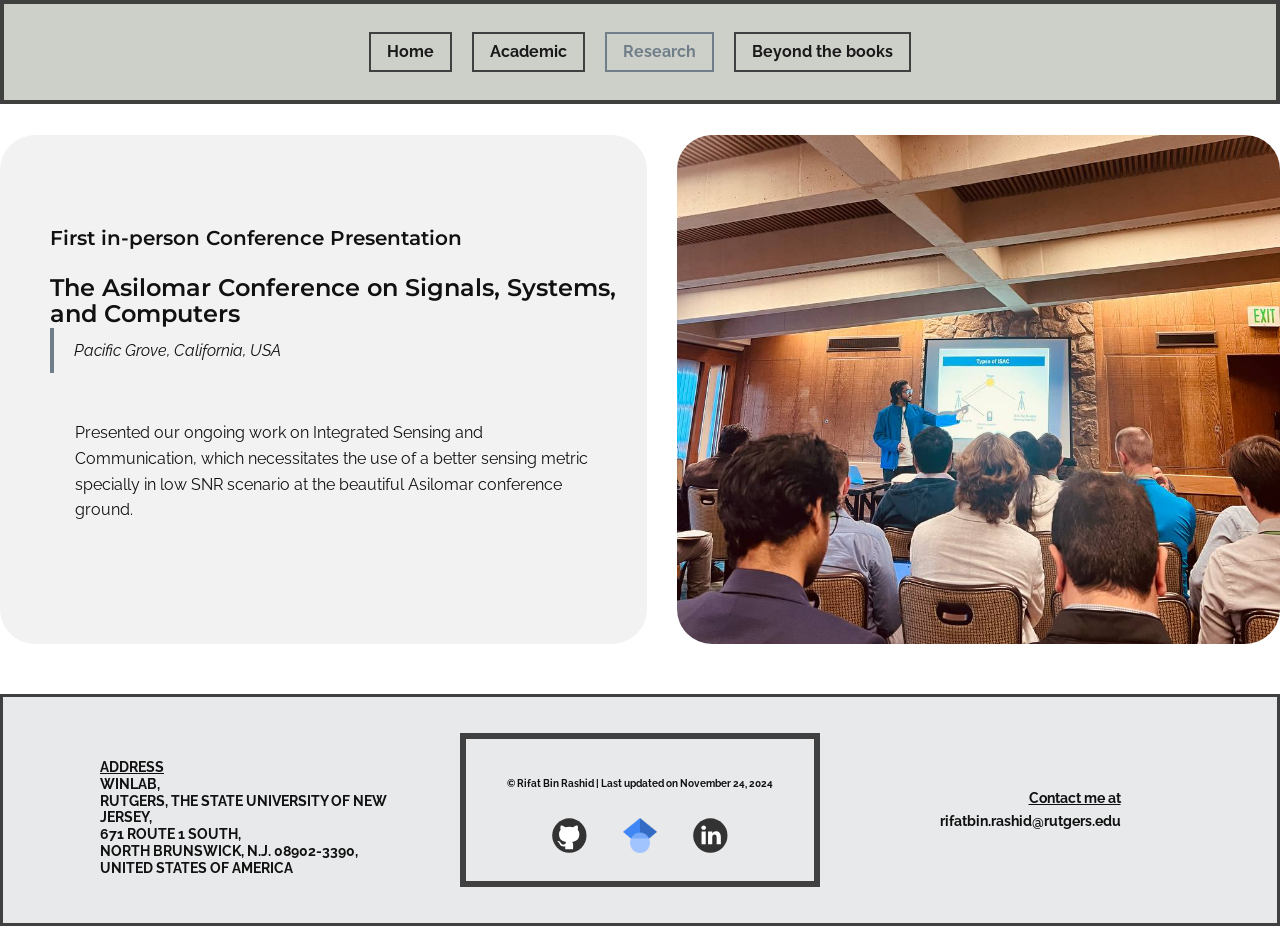
<file: Conferences.html>
<!DOCTYPE html>
<html style="font-size: 16px;" lang="en"><head>
    <meta name="viewport" content="width=device-width, initial-scale=1.0">
    <meta charset="utf-8">
    <meta name="keywords" content="">
    <meta name="description" content="">
    <title>Conferences</title>
    <link rel="stylesheet" href="nicepage.css" media="screen">
<link rel="stylesheet" href="Conferences.css" media="screen">
    <script class="u-script" type="text/javascript" src="jquery.js" defer=""></script>
    <script class="u-script" type="text/javascript" src="nicepage.js" defer=""></script>
    <meta name="generator" content="Nicepage 7.0.3, nicepage.com">
    <link id="u-theme-google-font" rel="stylesheet" href="https://fonts.googleapis.com/css?family=Montserrat:100,100i,200,200i,300,300i,400,400i,500,500i,600,600i,700,700i,800,800i,900,900i|Raleway:100,100i,200,200i,300,300i,400,400i,500,500i,600,600i,700,700i,800,800i,900,900i">
    <link id="u-page-google-font" rel="stylesheet" href="https://fonts.googleapis.com/css?family=Raleway:100,100i,200,200i,300,300i,400,400i,500,500i,600,600i,700,700i,800,800i,900,900i">
    
    
    
    <script type="application/ld+json">{
		"@context": "http://schema.org",
		"@type": "Organization",
		"name": "Site1",
		"sameAs": [
				"https://github.com/asnsams",
				"https://scholar.google.com/citations?user=h0P-8HcAAAAJ&hl=en&oi=ao",
				"https://www.linkedin.com/in/ataher-sams/"
		]
}</script>
    <meta name="theme-color" content="#707e89">
    <meta property="og:title" content="Conferences">
    <meta property="og:description" content="">
    <meta property="og:type" content="website">
  <meta data-intl-tel-input-cdn-path="intlTelInput/"></head>
  <body data-path-to-root="./" data-include-products="false" class="u-body u-xl-mode" data-lang="en"><header class="u-border-4 u-border-grey-75 u-clearfix u-custom-color-2 u-header u-sticky u-sticky-7d06" id="sec-ab9d" data-animation-name="" data-animation-duration="0" data-animation-delay="0" data-animation-direction=""><div class="u-clearfix u-sheet u-valign-middle u-sheet-1">
        <nav class="u-menu u-menu-dropdown u-offcanvas u-menu-1">
          <div class="menu-collapse" style="font-weight: 700;">
            <a class="u-button-style u-custom-text-decoration u-custom-text-hover-color u-hamburger-link u-nav-link" href="#">
              <svg class="u-svg-link" viewBox="0 0 24 24"><use xlink:href="#menu-hamburger"></use></svg>
              <svg class="u-svg-content" version="1.1" id="menu-hamburger" viewBox="0 0 16 16" x="0px" y="0px" xmlns:xlink="http://www.w3.org/1999/xlink" xmlns="http://www.w3.org/2000/svg"><g><rect y="1" width="16" height="2"></rect><rect y="7" width="16" height="2"></rect><rect y="13" width="16" height="2"></rect>
</g></svg>
            </a>
          </div>
          <div class="u-custom-menu u-nav-container">
            <ul class="u-nav u-spacing-20 u-unstyled u-nav-1"><li class="u-nav-item"><a class="u-border-2 u-border-active-palette-1-base u-border-grey-75 u-border-hover-palette-1-light-1 u-button-style u-nav-link u-text-active-palette-1-dark-1 u-text-grey-90 u-text-hover-palette-2-dark-1" href="./" style="padding: 10px 16px;">Home</a>
</li><li class="u-nav-item"><a class="u-border-2 u-border-active-palette-1-base u-border-grey-75 u-border-hover-palette-1-light-1 u-button-style u-nav-link u-text-active-palette-1-dark-1 u-text-grey-90 u-text-hover-palette-2-dark-1" href="Education.html" rel="nofollow" style="padding: 10px 16px;">Academic</a><div class="u-nav-popup"><ul class="u-border-1 u-border-grey-30 u-h-spacing-20 u-nav u-unstyled u-v-spacing-10 u-nav-2"><li class="u-nav-item"><a class="u-button-style u-grey-5 u-nav-link" href="Education.html">Education</a>
</li><li class="u-nav-item"><a class="u-button-style u-grey-5 u-nav-link" href="Courses.html">Courses</a>
</li><li class="u-nav-item"><a class="u-button-style u-grey-5 u-nav-link" href="Academic-Projects.html">Academic Projects</a>
</li><li class="u-nav-item"><a class="u-button-style u-grey-5 u-nav-link" href="Teaching.html">Teaching</a>
</li></ul>
</div>
</li><li class="u-nav-item"><a class="u-border-2 u-border-active-palette-1-base u-border-grey-75 u-border-hover-palette-1-light-1 u-button-style u-nav-link u-text-active-palette-1-dark-1 u-text-grey-90 u-text-hover-palette-2-dark-1" href="Publications.html" style="padding: 10px 16px;">Research</a><div class="u-nav-popup"><ul class="u-border-1 u-border-grey-30 u-h-spacing-20 u-nav u-unstyled u-v-spacing-10 u-nav-3"><li class="u-nav-item"><a class="u-button-style u-grey-5 u-nav-link" href="Publications.html">Publications</a>
</li><li class="u-nav-item"><a class="u-button-style u-grey-5 u-nav-link" href="Dataset-and-Tools.html">Dataset &amp; Tools</a>
</li><li class="u-nav-item"><a class="u-button-style u-grey-5 u-nav-link" href="Conferences.html" target="_blank">Conferences</a>
</li><li class="u-nav-item"><a class="u-button-style u-grey-5 u-nav-link" href="Service.html">Service</a>
</li></ul>
</div>
</li><li class="u-nav-item"><a class="u-border-2 u-border-active-palette-1-base u-border-grey-75 u-border-hover-palette-1-light-1 u-button-style u-nav-link u-text-active-palette-1-dark-1 u-text-grey-90 u-text-hover-palette-2-dark-1" href="Award.html" style="padding: 10px 16px;">Beyond the books</a><div class="u-nav-popup"><ul class="u-border-1 u-border-grey-30 u-h-spacing-20 u-nav u-unstyled u-v-spacing-10 u-nav-4"><li class="u-nav-item"><a class="u-button-style u-grey-5 u-nav-link" href="Award.html">Awards</a>
</li><li class="u-nav-item"><a class="u-button-style u-grey-5 u-nav-link" href="Travelling-the-world.html">Travelling the world</a>
</li></ul>
</div>
</li></ul>
          </div>
          <div class="u-custom-menu u-nav-container-collapse">
            <div class="u-black u-container-style u-inner-container-layout u-opacity u-opacity-95 u-sidenav">
              <div class="u-inner-container-layout u-sidenav-overflow">
                <div class="u-menu-close"></div>
                <ul class="u-align-center u-nav u-popupmenu-items u-unstyled u-nav-5"><li class="u-nav-item"><a class="u-button-style u-nav-link" href="./">Home</a>
</li><li class="u-nav-item"><a class="u-button-style u-nav-link" href="Education.html" rel="nofollow">Academic</a><div class="u-nav-popup"><ul class="u-border-1 u-border-grey-30 u-h-spacing-20 u-nav u-unstyled u-v-spacing-10 u-nav-6"><li class="u-nav-item"><a class="u-button-style u-nav-link" href="Education.html">Education</a>
</li><li class="u-nav-item"><a class="u-button-style u-nav-link" href="Courses.html">Courses</a>
</li><li class="u-nav-item"><a class="u-button-style u-nav-link" href="Academic-Projects.html">Academic Projects</a>
</li><li class="u-nav-item"><a class="u-button-style u-nav-link" href="Teaching.html">Teaching</a>
</li></ul>
</div>
</li><li class="u-nav-item"><a class="u-button-style u-nav-link" href="Publications.html">Research</a><div class="u-nav-popup"><ul class="u-border-1 u-border-grey-30 u-h-spacing-20 u-nav u-unstyled u-v-spacing-10 u-nav-7"><li class="u-nav-item"><a class="u-button-style u-nav-link" href="Publications.html">Publications</a>
</li><li class="u-nav-item"><a class="u-button-style u-nav-link" href="Dataset-and-Tools.html">Dataset &amp; Tools</a>
</li><li class="u-nav-item"><a class="u-button-style u-nav-link" href="Conferences.html" target="_blank">Conferences</a>
</li><li class="u-nav-item"><a class="u-button-style u-nav-link" href="Service.html">Service</a>
</li></ul>
</div>
</li><li class="u-nav-item"><a class="u-button-style u-nav-link" href="Award.html">Beyond the books</a><div class="u-nav-popup"><ul class="u-border-1 u-border-grey-30 u-h-spacing-20 u-nav u-unstyled u-v-spacing-10 u-nav-8"><li class="u-nav-item"><a class="u-button-style u-nav-link" href="Award.html">Awards</a>
</li><li class="u-nav-item"><a class="u-button-style u-nav-link" href="Travelling-the-world.html">Travelling the world</a>
</li></ul>
</div>
</li></ul>
              </div>
            </div>
            <div class="u-black u-menu-overlay u-opacity u-opacity-70"></div>
          </div>
        </nav>
      </div></header> 
    <section class="u-clearfix u-section-1" id="sec-7e2e">
      <div class="data-layout-selected u-clearfix u-expanded-width u-gutter-30 u-layout-wrap u-layout-wrap-1">
        <div class="u-gutter-0 u-layout">
          <div class="u-layout-col">
            <div class="u-size-60">
              <div class="u-layout-row">
                <div class="u-container-style u-grey-5 u-layout-cell u-radius u-shape-round u-size-31 u-layout-cell-1" data-animation-name="flipIn" data-animation-duration="3000" data-animation-delay="0" data-animation-direction="X">
                  <div class="u-container-layout u-container-layout-1">
                    <h5 class="u-text u-text-default u-text-1">First in-person Conference Presentation</h5>
                    <h1 class="u-text u-text-default u-text-2">The Asilomar Conference on Signals, Systems, and Computers</h1>
                    <blockquote class="u-text u-text-3">Pacific Grove, California, USA</blockquote>
                    <p class="u-text u-text-4">Presented our ongoing work on Integrated Sensing and Communication, which necessitates the use of a better sensing metric specially in low SNR scenario at the beautiful Asilomar conference ground.&nbsp;</p>
                  </div>
                </div>
                <div class="u-container-style u-image u-image-round u-layout-cell u-radius u-size-29 u-image-1" data-image-width="960" data-image-height="1280">
                  <div class="u-container-layout u-container-layout-2"></div>
                </div>
              </div>
            </div>
          </div>
        </div>
      </div>
    </section>
    
    
    <footer class="u-border-3 u-border-grey-75 u-clearfix u-custom-color-5 u-footer u-footer" id="sec-0f65"><div class="u-clearfix u-sheet u-sheet-1">
        <div class="data-layout-selected u-clearfix u-expanded-width u-gutter-30 u-layout-wrap u-layout-wrap-1">
          <div class="u-gutter-0 u-layout">
            <div class="u-layout-row">
              <div class="u-align-left u-container-align-left u-container-align-left-lg u-container-align-left-xl u-container-style u-layout-cell u-left-cell u-size-20 u-layout-cell-1">
                <div class="u-container-layout u-container-layout-1"><!--position-->
                  <div data-position="" class="u-position u-position-1"><!--block-->
                    <div class="u-block">
                      <div class="u-block-container u-clearfix"><!--block_header-->
                        <h5 class="u-align-center-xs u-block-header u-custom-font u-font-raleway u-text u-text-body-color u-text-1"><!--block_header_content-->
                          <span style="font-weight: 700; text-decoration: underline !important;">Address</span>
                          <br>WINLAB,&nbsp;<br>Rutgers, The State University of New Jersey, <br>671 Route 1 South, <br>North Brunswick, N.J. 08902-3390, <br>United States of America<br><!--/block_header_content-->
                        </h5><!--/block_header--><!--block_content-->
                        <div class="u-block-content u-text"><!--block_content_content--><!--/block_content_content--></div><!--/block_content-->
                      </div>
                    </div><!--/block-->
                  </div><!--/position-->
                </div>
              </div>
              <div class="u-align-center-md u-align-center-sm u-align-center-xs u-container-style u-layout-cell u-size-20 u-layout-cell-2">
                <div class="u-border-6 u-border-grey-75 u-container-layout u-container-layout-2">
                  <p class="u-text u-text-default u-text-3"> © Rifat Bin Rashid | Last updated on November 24, 2024</p>
                  <div class="u-social-icons u-spacing-36 u-social-icons-1">
                    <a class="u-social-url" target="_blank" data-type="Github" title="Github" href="https://github.com/RifatBinRashid"><span class="u-icon u-social-github u-social-icon u-text-grey-80 u-icon-1"><svg class="u-svg-link" preserveAspectRatio="xMidYMin slice" viewBox="0 0 112 112" style=""><use xmlns:xlink="http://www.w3.org/1999/xlink" xlink:href="#svg-0835"></use></svg><svg class="u-svg-content" viewBox="0 0 112 112" x="0" y="0" id="svg-0835"><circle fill="currentColor" cx="56.1" cy="56.1" r="55"></circle><path fill="#FFFFFF" d="M88,51.3c0-5.5-1.9-10.2-5.3-13.7c0.6-1.3,2.3-6.5-0.5-13.5c0,0-4.2-1.4-14,5.3c-4.1-1.1-8.4-1.7-12.7-1.8
	c-4.3,0-8.7,0.6-12.7,1.8c-9.7-6.6-14-5.3-14-5.3c-2.8,7-1,12.2-0.5,13.5C25,41.2,23,45.7,23,51.3c0,19.6,11.9,23.9,23.3,25.2
	c-1.5,1.3-2.8,3.5-3.2,6.8c-3,1.3-10.2,3.6-14.9-4.3c0,0-2.7-4.9-7.8-5.3c0,0-5-0.1-0.4,3.1c0,0,3.3,1.6,5.6,7.5c0,0,3,9.1,17.2,6
	c0,4.3,0.1,8.3,0.1,9.5h25.2c0-1.7,0.1-7.2,0.1-14c0-4.7-1.7-7.9-3.4-9.4C76,75.2,88,70.9,88,51.3z"></path></svg></span>
                    </a>
                    <a class="u-social-url" target="_blank" data-type="Google Plus" title="Google Scholar" href="https://scholar.google.com/citations?hl=en&user=nobS75MAAAAJ"><span class="plus u-file-icon u-icon u-social-google u-social-icon u-text-grey-80 u-icon-2"><img src="images/768px-Google_Scholar_logo.svg.png" alt=""></span>
                    </a>
                    <a class="u-social-url" target="_blank" data-type="LinkedIn" title="LinkedIn" href="https://www.linkedin.com/in/rifat-bin-rashid/"><span class="u-icon u-social-icon u-social-linkedin u-text-grey-80 u-icon-3"><svg class="u-svg-link" preserveAspectRatio="xMidYMin slice" viewBox="0 0 112 112" style=""><use xmlns:xlink="http://www.w3.org/1999/xlink" xlink:href="#svg-c08f"></use></svg><svg class="u-svg-content" viewBox="0 0 112 112" x="0" y="0" id="svg-c08f"><circle fill="currentColor" cx="56.1" cy="56.1" r="55"></circle><path fill="#FFFFFF" d="M41.3,83.7H27.9V43.4h13.4V83.7z M34.6,37.9L34.6,37.9c-4.6,0-7.5-3.1-7.5-7c0-4,3-7,7.6-7s7.4,3,7.5,7
      C42.2,34.8,39.2,37.9,34.6,37.9z M89.6,83.7H76.2V62.2c0-5.4-1.9-9.1-6.8-9.1c-3.7,0-5.9,2.5-6.9,4.9c-0.4,0.9-0.4,2.1-0.4,3.3v22.5
      H48.7c0,0,0.2-36.5,0-40.3h13.4v5.7c1.8-2.7,5-6.7,12.1-6.7c8.8,0,15.4,5.8,15.4,18.1V83.7z"></path></svg></span>
                    </a>
                  </div>
                </div>
              </div>
              <div class="u-align-center-xs u-align-right-lg u-align-right-md u-align-right-sm u-align-right-xl u-container-align-right u-container-style u-layout-cell u-right-cell u-size-20 u-layout-cell-3">
                <div class="u-container-layout u-valign-middle u-container-layout-3">
                  <p class="u-custom-font u-font-raleway u-text u-text-body-color u-text-default u-text-4">
                    <span style="font-weight: 700; text-decoration: underline !important;">Contact me at</span>
                    <br>rifatbin.rashid@rutgers.edu<br>
                  </p>
                </div>
              </div>
            </div>
          </div>
        </div>
      </div></footer>
</body></html>
</file>
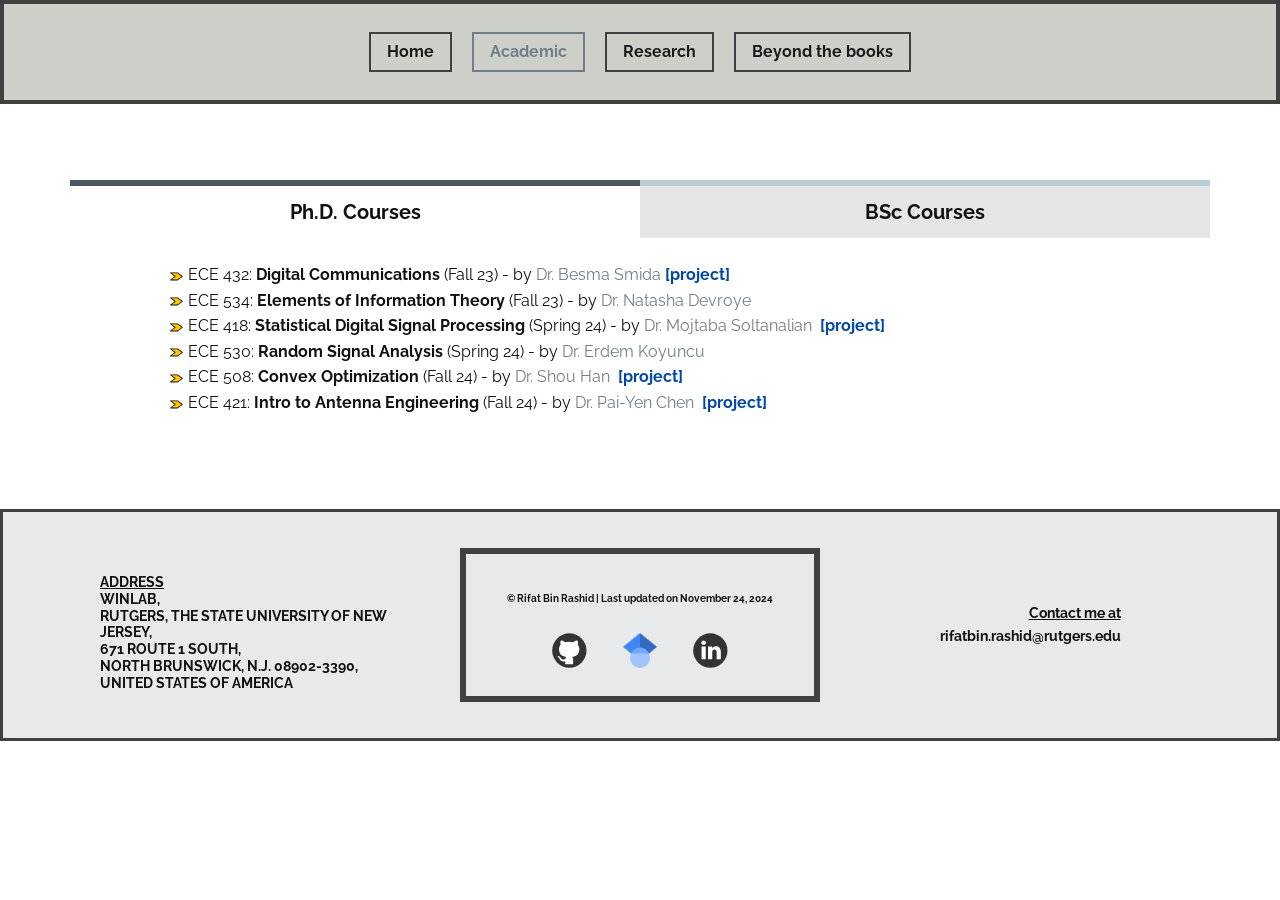
<file: Courses.html>
<!DOCTYPE html>
<html style="font-size: 16px;" lang="en"><head>
    <meta name="viewport" content="width=device-width, initial-scale=1.0">
    <meta charset="utf-8">
    <meta name="keywords" content="">
    <meta name="description" content="">
    <title>Courses</title>
    <link rel="stylesheet" href="nicepage.css" media="screen">
<link rel="stylesheet" href="Courses.css" media="screen">
    <script class="u-script" type="text/javascript" src="jquery.js" defer=""></script>
    <script class="u-script" type="text/javascript" src="nicepage.js" defer=""></script>
    <meta name="generator" content="Nicepage 7.0.3, nicepage.com">
    <link id="u-theme-google-font" rel="stylesheet" href="https://fonts.googleapis.com/css?family=Montserrat:100,100i,200,200i,300,300i,400,400i,500,500i,600,600i,700,700i,800,800i,900,900i|Raleway:100,100i,200,200i,300,300i,400,400i,500,500i,600,600i,700,700i,800,800i,900,900i">
    <link id="u-page-google-font" rel="stylesheet" href="https://fonts.googleapis.com/css?family=Raleway:100,100i,200,200i,300,300i,400,400i,500,500i,600,600i,700,700i,800,800i,900,900i">
    
    
    
    <script type="application/ld+json">{
		"@context": "http://schema.org",
		"@type": "Organization",
		"name": "Site1",
		"sameAs": [
				"https://github.com/asnsams",
				"https://scholar.google.com/citations?user=h0P-8HcAAAAJ&hl=en&oi=ao",
				"https://www.linkedin.com/in/ataher-sams/"
		]
}</script>
    <meta name="theme-color" content="#707e89">
    <meta property="og:title" content="Courses">
    <meta property="og:description" content="">
    <meta property="og:type" content="website">
  <meta data-intl-tel-input-cdn-path="intlTelInput/"></head>
  <body data-path-to-root="./" data-include-products="false" class="u-body u-xl-mode" data-lang="en"><header class="u-border-4 u-border-grey-75 u-clearfix u-custom-color-2 u-header u-sticky u-sticky-7d06" id="sec-ab9d" data-animation-name="" data-animation-duration="0" data-animation-delay="0" data-animation-direction=""><div class="u-clearfix u-sheet u-valign-middle u-sheet-1">
        <nav class="u-menu u-menu-dropdown u-offcanvas u-menu-1">
          <div class="menu-collapse" style="font-weight: 700;">
            <a class="u-button-style u-custom-text-decoration u-custom-text-hover-color u-hamburger-link u-nav-link" href="#">
              <svg class="u-svg-link" viewBox="0 0 24 24"><use xlink:href="#menu-hamburger"></use></svg>
              <svg class="u-svg-content" version="1.1" id="menu-hamburger" viewBox="0 0 16 16" x="0px" y="0px" xmlns:xlink="http://www.w3.org/1999/xlink" xmlns="http://www.w3.org/2000/svg"><g><rect y="1" width="16" height="2"></rect><rect y="7" width="16" height="2"></rect><rect y="13" width="16" height="2"></rect>
</g></svg>
            </a>
          </div>
          <div class="u-custom-menu u-nav-container">
            <ul class="u-nav u-spacing-20 u-unstyled u-nav-1"><li class="u-nav-item"><a class="u-border-2 u-border-active-palette-1-base u-border-grey-75 u-border-hover-palette-1-light-1 u-button-style u-nav-link u-text-active-palette-1-dark-1 u-text-grey-90 u-text-hover-palette-2-dark-1" href="./" style="padding: 10px 16px;">Home</a>
</li><li class="u-nav-item"><a class="u-border-2 u-border-active-palette-1-base u-border-grey-75 u-border-hover-palette-1-light-1 u-button-style u-nav-link u-text-active-palette-1-dark-1 u-text-grey-90 u-text-hover-palette-2-dark-1" href="Education.html" rel="nofollow" style="padding: 10px 16px;">Academic</a><div class="u-nav-popup"><ul class="u-border-1 u-border-grey-30 u-h-spacing-20 u-nav u-unstyled u-v-spacing-10 u-nav-2"><li class="u-nav-item"><a class="u-button-style u-grey-5 u-nav-link" href="Education.html">Education</a>
</li><li class="u-nav-item"><a class="u-button-style u-grey-5 u-nav-link" href="Courses.html">Courses</a>
</li><li class="u-nav-item"><a class="u-button-style u-grey-5 u-nav-link" href="Academic-Projects.html">Academic Projects</a>
</li><li class="u-nav-item"><a class="u-button-style u-grey-5 u-nav-link" href="Teaching.html">Teaching</a>
</li></ul>
</div>
</li><li class="u-nav-item"><a class="u-border-2 u-border-active-palette-1-base u-border-grey-75 u-border-hover-palette-1-light-1 u-button-style u-nav-link u-text-active-palette-1-dark-1 u-text-grey-90 u-text-hover-palette-2-dark-1" href="Publications.html" style="padding: 10px 16px;">Research</a><div class="u-nav-popup"><ul class="u-border-1 u-border-grey-30 u-h-spacing-20 u-nav u-unstyled u-v-spacing-10 u-nav-3"><li class="u-nav-item"><a class="u-button-style u-grey-5 u-nav-link" href="Publications.html">Publications</a>
</li><li class="u-nav-item"><a class="u-button-style u-grey-5 u-nav-link" href="Dataset-and-Tools.html">Dataset &amp; Tools</a>
</li><li class="u-nav-item"><a class="u-button-style u-grey-5 u-nav-link" href="Conferences.html" target="_blank">Conferences</a>
</li><li class="u-nav-item"><a class="u-button-style u-grey-5 u-nav-link" href="Service.html">Service</a>
</li></ul>
</div>
</li><li class="u-nav-item"><a class="u-border-2 u-border-active-palette-1-base u-border-grey-75 u-border-hover-palette-1-light-1 u-button-style u-nav-link u-text-active-palette-1-dark-1 u-text-grey-90 u-text-hover-palette-2-dark-1" href="Award.html" style="padding: 10px 16px;">Beyond the books</a><div class="u-nav-popup"><ul class="u-border-1 u-border-grey-30 u-h-spacing-20 u-nav u-unstyled u-v-spacing-10 u-nav-4"><li class="u-nav-item"><a class="u-button-style u-grey-5 u-nav-link" href="Award.html">Awards</a>
</li><li class="u-nav-item"><a class="u-button-style u-grey-5 u-nav-link" href="Travelling-the-world.html">Travelling the world</a>
</li></ul>
</div>
</li></ul>
          </div>
          <div class="u-custom-menu u-nav-container-collapse">
            <div class="u-black u-container-style u-inner-container-layout u-opacity u-opacity-95 u-sidenav">
              <div class="u-inner-container-layout u-sidenav-overflow">
                <div class="u-menu-close"></div>
                <ul class="u-align-center u-nav u-popupmenu-items u-unstyled u-nav-5"><li class="u-nav-item"><a class="u-button-style u-nav-link" href="./">Home</a>
</li><li class="u-nav-item"><a class="u-button-style u-nav-link" href="Education.html" rel="nofollow">Academic</a><div class="u-nav-popup"><ul class="u-border-1 u-border-grey-30 u-h-spacing-20 u-nav u-unstyled u-v-spacing-10 u-nav-6"><li class="u-nav-item"><a class="u-button-style u-nav-link" href="Education.html">Education</a>
</li><li class="u-nav-item"><a class="u-button-style u-nav-link" href="Courses.html">Courses</a>
</li><li class="u-nav-item"><a class="u-button-style u-nav-link" href="Academic-Projects.html">Academic Projects</a>
</li><li class="u-nav-item"><a class="u-button-style u-nav-link" href="Teaching.html">Teaching</a>
</li></ul>
</div>
</li><li class="u-nav-item"><a class="u-button-style u-nav-link" href="Publications.html">Research</a><div class="u-nav-popup"><ul class="u-border-1 u-border-grey-30 u-h-spacing-20 u-nav u-unstyled u-v-spacing-10 u-nav-7"><li class="u-nav-item"><a class="u-button-style u-nav-link" href="Publications.html">Publications</a>
</li><li class="u-nav-item"><a class="u-button-style u-nav-link" href="Dataset-and-Tools.html">Dataset &amp; Tools</a>
</li><li class="u-nav-item"><a class="u-button-style u-nav-link" href="Conferences.html" target="_blank">Conferences</a>
</li><li class="u-nav-item"><a class="u-button-style u-nav-link" href="Service.html">Service</a>
</li></ul>
</div>
</li><li class="u-nav-item"><a class="u-button-style u-nav-link" href="Award.html">Beyond the books</a><div class="u-nav-popup"><ul class="u-border-1 u-border-grey-30 u-h-spacing-20 u-nav u-unstyled u-v-spacing-10 u-nav-8"><li class="u-nav-item"><a class="u-button-style u-nav-link" href="Award.html">Awards</a>
</li><li class="u-nav-item"><a class="u-button-style u-nav-link" href="Travelling-the-world.html">Travelling the world</a>
</li></ul>
</div>
</li></ul>
              </div>
            </div>
            <div class="u-black u-menu-overlay u-opacity u-opacity-70"></div>
          </div>
        </nav>
      </div></header>
    <section class="u-align-center u-clearfix u-container-align-center u-section-1" id="carousel_8a38">
      <div class="u-clearfix u-sheet u-sheet-1">
        <div class="u-expanded-width u-tab-links-align-justify u-tabs u-tabs-1">
          <ul class="u-tab-list u-unstyled" role="tablist"><li class="u-tab-item" role="presentation"><a class="active u-active-white u-border-6 u-border-active-palette-1-dark-2 u-border-hover-grey-15 u-border-no-bottom u-border-no-left u-border-no-right u-border-palette-4-base u-button-style u-grey-10 u-hover-grey-10 u-tab-link u-tab-link-1" id="link-tab-14b7" href="#tab-14b7" role="tab" aria-controls="tab-14b7" aria-selected="true">Ph.D. Courses</a>
</li><li class="u-tab-item" role="presentation"><a class="u-active-white u-border-6 u-border-active-palette-1-dark-2 u-border-hover-grey-15 u-border-no-bottom u-border-no-left u-border-no-right u-border-palette-4-base u-button-style u-grey-10 u-hover-grey-10 u-tab-link u-tab-link-2" id="link-tab-0da5" href="#tab-0da5" role="tab" aria-controls="tab-0da5" aria-selected="false"> BSc Courses</a>
</li></ul>
          <div class="u-tab-content">
            <div class="u-align-left u-container-style u-tab-active u-tab-pane u-white u-tab-pane-1" id="tab-14b7" role="tabpanel" aria-labelledby="link-tab-14b7">
              <div class="u-container-layout u-container-layout-1">
                <ul class="u-custom-list u-spacing-0 u-text u-text-1">
                  <li style="padding-left: 0px;">
                    <div class="u-list-icon">
                      <svg xmlns="http://www.w3.org/2000/svg" xmlns:xlink="http://www.w3.org/1999/xlink" version="1.1" xml:space="preserve" class="u-svg-content" viewBox="0 0 512.002 512.002" x="0px" y="0px" id="svg-73f6" style="enable-background:new 0 0 512.002 512.002;"><polygon style="fill:#FFC107;" points="16.001,400.001 205.537,256.001 16.001,112.001 306.465,112.001 496.001,256.001   306.465,400.001 "></polygon><path d="M306.465,416.001H16.001c-8.837,0-16-7.163-16-16c0-5.036,2.371-9.778,6.4-12.8l172.8-131.2l-172.8-131.2  c-7.069-5.302-8.502-15.331-3.2-22.4c3.022-4.029,7.764-6.4,12.8-6.4h290.464c3.462,0,6.83,1.123,9.6,3.2l189.536,144  c7.069,5.302,8.502,15.331,3.2,22.4c-0.91,1.213-1.987,2.29-3.2,3.2l-189.472,144C313.342,414.891,309.949,416.015,306.465,416.001z   M63.489,384.001h237.6l168.448-128l-168.448-128h-237.6l151.712,115.2c7.069,5.302,8.502,15.331,3.2,22.4  c-0.91,1.213-1.987,2.29-3.2,3.2L63.489,384.001z"></path></svg>
                    </div>ECE 432: <span style="font-weight: 700;">Digital Communications</span> (Fall 23) - by <a href="https://scholar.google.com/citations?user=SEN6Kb4AAAAJ&amp;hl=en" class="u-active-none u-border-none u-btn u-button-link u-button-style u-hover-none u-none u-text-palette-1-base u-btn-1" target="_blank">Dr. Besma Smida</a>&nbsp;<a href="Academic-Projects.html" class="u-active-none u-border-none u-btn u-button-link u-button-style u-hover-none u-none u-text-custom-color-1 u-btn-2" target="_blank">[project]</a>
                  </li>
                  <li style="padding-left: 0px;">
                    <div class="u-list-icon">
                      <svg xmlns="http://www.w3.org/2000/svg" xmlns:xlink="http://www.w3.org/1999/xlink" version="1.1" xml:space="preserve" class="u-svg-content" viewBox="0 0 512.002 512.002" x="0px" y="0px" id="svg-73f6" style="enable-background:new 0 0 512.002 512.002;"><polygon style="fill:#FFC107;" points="16.001,400.001 205.537,256.001 16.001,112.001 306.465,112.001 496.001,256.001   306.465,400.001 "></polygon><path d="M306.465,416.001H16.001c-8.837,0-16-7.163-16-16c0-5.036,2.371-9.778,6.4-12.8l172.8-131.2l-172.8-131.2  c-7.069-5.302-8.502-15.331-3.2-22.4c3.022-4.029,7.764-6.4,12.8-6.4h290.464c3.462,0,6.83,1.123,9.6,3.2l189.536,144  c7.069,5.302,8.502,15.331,3.2,22.4c-0.91,1.213-1.987,2.29-3.2,3.2l-189.472,144C313.342,414.891,309.949,416.015,306.465,416.001z   M63.489,384.001h237.6l168.448-128l-168.448-128h-237.6l151.712,115.2c7.069,5.302,8.502,15.331,3.2,22.4  c-0.91,1.213-1.987,2.29-3.2,3.2L63.489,384.001z"></path></svg>
                    </div>ECE 534: <span style="font-weight: 700;">Elements of Information Theory</span>&nbsp;(Fall 23) - by <a href="https://scholar.google.com/citations?hl=en&amp;user=XIqrUc0AAAAJ" class="u-active-none u-border-none u-btn u-button-link u-button-style u-hover-none u-none u-text-palette-1-base u-btn-3" target="_blank">Dr. Natasha Devroye</a>
                  </li>
                  <li style="padding-left: 0px;">
                    <div class="u-list-icon">
                      <svg xmlns="http://www.w3.org/2000/svg" xmlns:xlink="http://www.w3.org/1999/xlink" version="1.1" xml:space="preserve" class="u-svg-content" viewBox="0 0 512.002 512.002" x="0px" y="0px" id="svg-73f6" style="enable-background:new 0 0 512.002 512.002;"><polygon style="fill:#FFC107;" points="16.001,400.001 205.537,256.001 16.001,112.001 306.465,112.001 496.001,256.001   306.465,400.001 "></polygon><path d="M306.465,416.001H16.001c-8.837,0-16-7.163-16-16c0-5.036,2.371-9.778,6.4-12.8l172.8-131.2l-172.8-131.2  c-7.069-5.302-8.502-15.331-3.2-22.4c3.022-4.029,7.764-6.4,12.8-6.4h290.464c3.462,0,6.83,1.123,9.6,3.2l189.536,144  c7.069,5.302,8.502,15.331,3.2,22.4c-0.91,1.213-1.987,2.29-3.2,3.2l-189.472,144C313.342,414.891,309.949,416.015,306.465,416.001z   M63.489,384.001h237.6l168.448-128l-168.448-128h-237.6l151.712,115.2c7.069,5.302,8.502,15.331,3.2,22.4  c-0.91,1.213-1.987,2.29-3.2,3.2L63.489,384.001z"></path></svg>
                    </div>ECE 418: <span style="font-weight: 700;">Statistical Digital Signal Processing</span> (Spring 24) - by <a href="https://scholar.google.com/citations?hl=en&amp;user=ak9fao0AAAAJ" class="u-active-none u-border-none u-btn u-button-link u-button-style u-hover-none u-none u-text-palette-1-base u-btn-4" target="_blank">Dr.&nbsp;Mojtaba Soltanalian</a>&nbsp; <span class="u-text-custom-color-1">
                      <a href="Academic-Projects.html" class="u-active-none u-border-none u-btn u-button-link u-button-style u-hover-none u-none u-text-custom-color-1 u-btn-5" target="_blank">[project]</a>
                    </span>
                  </li>
                  <li style="padding-left: 0px;">
                    <div class="u-list-icon">
                      <svg xmlns="http://www.w3.org/2000/svg" xmlns:xlink="http://www.w3.org/1999/xlink" version="1.1" xml:space="preserve" class="u-svg-content" viewBox="0 0 512.002 512.002" x="0px" y="0px" id="svg-73f6" style="enable-background:new 0 0 512.002 512.002;"><polygon style="fill:#FFC107;" points="16.001,400.001 205.537,256.001 16.001,112.001 306.465,112.001 496.001,256.001   306.465,400.001 "></polygon><path d="M306.465,416.001H16.001c-8.837,0-16-7.163-16-16c0-5.036,2.371-9.778,6.4-12.8l172.8-131.2l-172.8-131.2  c-7.069-5.302-8.502-15.331-3.2-22.4c3.022-4.029,7.764-6.4,12.8-6.4h290.464c3.462,0,6.83,1.123,9.6,3.2l189.536,144  c7.069,5.302,8.502,15.331,3.2,22.4c-0.91,1.213-1.987,2.29-3.2,3.2l-189.472,144C313.342,414.891,309.949,416.015,306.465,416.001z   M63.489,384.001h237.6l168.448-128l-168.448-128h-237.6l151.712,115.2c7.069,5.302,8.502,15.331,3.2,22.4  c-0.91,1.213-1.987,2.29-3.2,3.2L63.489,384.001z"></path></svg>
                    </div>ECE 530: <span style="font-weight: 700;">Random Signal Analysis</span> (Spring 24) - by <a href="https://scholar.google.com/citations?hl=en&amp;user=VxwcmkwAAAAJ" class="u-active-none u-border-none u-btn u-button-link u-button-style u-hover-none u-none u-text-palette-1-base u-btn-6" target="_blank">Dr.&nbsp;Erdem Koyuncu</a>
                  </li>
                  <li style="padding-left: 0px;">
                    <div class="u-list-icon">
                      <svg xmlns="http://www.w3.org/2000/svg" xmlns:xlink="http://www.w3.org/1999/xlink" version="1.1" xml:space="preserve" class="u-svg-content" viewBox="0 0 512.002 512.002" x="0px" y="0px" id="svg-73f6" style="enable-background:new 0 0 512.002 512.002;"><polygon style="fill:#FFC107;" points="16.001,400.001 205.537,256.001 16.001,112.001 306.465,112.001 496.001,256.001   306.465,400.001 "></polygon><path d="M306.465,416.001H16.001c-8.837,0-16-7.163-16-16c0-5.036,2.371-9.778,6.4-12.8l172.8-131.2l-172.8-131.2  c-7.069-5.302-8.502-15.331-3.2-22.4c3.022-4.029,7.764-6.4,12.8-6.4h290.464c3.462,0,6.83,1.123,9.6,3.2l189.536,144  c7.069,5.302,8.502,15.331,3.2,22.4c-0.91,1.213-1.987,2.29-3.2,3.2l-189.472,144C313.342,414.891,309.949,416.015,306.465,416.001z   M63.489,384.001h237.6l168.448-128l-168.448-128h-237.6l151.712,115.2c7.069,5.302,8.502,15.331,3.2,22.4  c-0.91,1.213-1.987,2.29-3.2,3.2L63.489,384.001z"></path></svg>
                    </div>ECE 508: <span style="font-weight: 700;">Convex Optimization</span> (Fall 24) - by <a href="https://scholar.google.com/citations?hl=en&amp;user=yFqY8x4AAAAJ&amp;sortby=pubdate" class="u-active-none u-border-none u-btn u-button-link u-button-style u-hover-none u-none u-text-palette-1-base u-btn-7" target="_blank">Dr. Shou Han</a>&nbsp;<span style="font-weight: 700;">
                      <a href="Academic-Projects.html" class="u-active-none u-border-none u-btn u-button-link u-button-style u-hover-none u-none u-text-custom-color-1 u-btn-8" target="_blank"> [project]</a>
                    </span>
                  </li>
                  <li style="padding-left: 0px;">
                    <div class="u-list-icon">
                      <svg xmlns="http://www.w3.org/2000/svg" xmlns:xlink="http://www.w3.org/1999/xlink" version="1.1" xml:space="preserve" class="u-svg-content" viewBox="0 0 512.002 512.002" x="0px" y="0px" id="svg-73f6" style="enable-background:new 0 0 512.002 512.002;"><polygon style="fill:#FFC107;" points="16.001,400.001 205.537,256.001 16.001,112.001 306.465,112.001 496.001,256.001   306.465,400.001 "></polygon><path d="M306.465,416.001H16.001c-8.837,0-16-7.163-16-16c0-5.036,2.371-9.778,6.4-12.8l172.8-131.2l-172.8-131.2  c-7.069-5.302-8.502-15.331-3.2-22.4c3.022-4.029,7.764-6.4,12.8-6.4h290.464c3.462,0,6.83,1.123,9.6,3.2l189.536,144  c7.069,5.302,8.502,15.331,3.2,22.4c-0.91,1.213-1.987,2.29-3.2,3.2l-189.472,144C313.342,414.891,309.949,416.015,306.465,416.001z   M63.489,384.001h237.6l168.448-128l-168.448-128h-237.6l151.712,115.2c7.069,5.302,8.502,15.331,3.2,22.4  c-0.91,1.213-1.987,2.29-3.2,3.2L63.489,384.001z"></path></svg>
                    </div>ECE 421: <span style="font-weight: 700;">Intro to Antenna Engineering</span> (Fall 24) - by <a href="https://scholar.google.com/citations?hl=en&amp;user=RhQsD2MAAAAJ" class="u-active-none u-border-none u-btn u-button-link u-button-style u-hover-none u-none u-text-palette-1-base u-btn-9" target="_blank">Dr. Pai-Yen Chen</a>&nbsp; <span style="font-weight: 700;" class="u-text-custom-color-1">[project]</span>
                  </li>
                </ul>
              </div>
            </div>
            <div class="u-container-style u-tab-pane u-white u-tab-pane-2" id="tab-0da5" role="tabpanel" aria-labelledby="link-tab-0da5">
              <div class="u-container-layout u-container-layout-2">
                <blockquote class="u-align-center u-border-20 u-indent-27 u-text u-text-2">Courses Related to Major </blockquote>
                <ul class="u-align-left u-custom-list u-spacing-0 u-text u-text-3">
                  <li style="padding-left: 0px;">
                    <div class="u-list-icon u-list-icon-7">
                      <svg class="u-svg-content" viewBox="0 0 512 512" id="svg-ff23"><ellipse cx="256" cy="256" fill="currentColor" rx="256" ry="255.8"></ellipse><path d="m235.5 392.1-121.1-94.3 34.4-44.2 74.4 57.9 122.6-177 46.1 31.9z" fill="#fff"></path></svg>
                    </div>Wireless Communications - by <a href="https://scholar.google.com/citations?hl=en&amp;user=dfV221sAAAAJ&amp;view_op=list_works&amp;sortby=pubdate" class="u-active-none u-border-none u-btn u-button-link u-button-style u-hover-none u-none u-text-palette-1-base u-btn-10" target="_blank">Dr. Md. Forkan Uddin</a>
                  </li>
                  <li style="padding-left: 0px;">
                    <div class="u-list-icon u-list-icon-8">
                      <svg class="u-svg-content" viewBox="0 0 512 512" id="svg-ff23"><ellipse cx="256" cy="256" fill="currentColor" rx="256" ry="255.8"></ellipse><path d="m235.5 392.1-121.1-94.3 34.4-44.2 74.4 57.9 122.6-177 46.1 31.9z" fill="#fff"></path></svg>
                    </div>Telecommunication Engineering - by&nbsp;<a href="https://scholar.google.com/citations?hl=en&amp;user=_Hsari4AAAAJ&amp;view_op=list_works&amp;sortby=pubdate" class="u-active-none u-border-none u-btn u-button-link u-button-style u-hover-none u-none u-text-palette-1-base u-btn-11" target="_blank">Dr. Mohammad Faisal</a>
                  </li>
                  <li style="padding-left: 0px;">
                    <div class="u-list-icon u-list-icon-9">
                      <svg class="u-svg-content" viewBox="0 0 512 512" id="svg-ff23"><ellipse cx="256" cy="256" fill="currentColor" rx="256" ry="255.8"></ellipse><path d="m235.5 392.1-121.1-94.3 34.4-44.2 74.4 57.9 122.6-177 46.1 31.9z" fill="#fff"></path></svg>
                    </div>Radar and Satellite Communication - by<a href="https://scholar.google.com/citations?hl=en&amp;user=EKTYCeoAAAAJ&amp;view_op=list_works&amp;sortby=pubdate" class="u-active-none u-border-none u-btn u-button-link u-button-style u-hover-none u-none u-text-palette-1-base u-btn-12" target="_blank">&nbsp;Dr. Md. Saifur Rahman</a>
                  </li>
                  <li style="padding-left: 0px;">
                    <div class="u-list-icon u-list-icon-10">
                      <svg class="u-svg-content" viewBox="0 0 512 512" id="svg-ff23"><ellipse cx="256" cy="256" fill="currentColor" rx="256" ry="255.8"></ellipse><path d="m235.5 392.1-121.1-94.3 34.4-44.2 74.4 57.9 122.6-177 46.1 31.9z" fill="#fff"></path></svg>
                    </div>Biomedical Signals Instrument and Measurement -&nbsp;<a href="https://aynal.buet.ac.bd/" class="u-active-none u-border-none u-btn u-button-link u-button-style u-hover-none u-none u-text-palette-1-base u-btn-13" target="_blank">Dr. Md. Aynal Haque</a>
                  </li>
                  <li style="padding-left: 0px;">
                    <div class="u-list-icon u-list-icon-11">
                      <svg class="u-svg-content" viewBox="0 0 512 512" id="svg-ff23"><ellipse cx="256" cy="256" fill="currentColor" rx="256" ry="255.8"></ellipse><path d="m235.5 392.1-121.1-94.3 34.4-44.2 74.4 57.9 122.6-177 46.1 31.9z" fill="#fff"></path></svg>
                    </div>Digital Image Processing - by&nbsp;<a href="https://scholar.google.com/citations?hl=en&amp;user=VFe2plAAAAAJ&amp;view_op=list_works&amp;sortby=pubdate" class="u-active-none u-border-none u-btn u-button-link u-button-style u-hover-none u-none u-text-palette-1-base u-btn-14" target="_blank">Dr. S. M. Mahbubur Rahman</a>
                  </li>
                  <li style="padding-left: 0px;">
                    <div class="u-list-icon u-list-icon-12">
                      <svg class="u-svg-content" viewBox="0 0 512 512" id="svg-ff23"><ellipse cx="256" cy="256" fill="currentColor" rx="256" ry="255.8"></ellipse><path d="m235.5 392.1-121.1-94.3 34.4-44.2 74.4 57.9 122.6-177 46.1 31.9z" fill="#fff"></path></svg>
                    </div>Communication Systems II - by <a href="https://scholar.google.com/citations?hl=en&amp;user=Wr3ahP0AAAAJ" class="u-active-none u-border-none u-btn u-button-link u-button-style u-hover-none u-none u-text-palette-1-base u-btn-15" target="_blank">Dr.&nbsp;Md. Farhad Hossain</a>
                  </li>
                  <li style="padding-left: 0px;">
                    <div class="u-list-icon u-list-icon-13">
                      <svg class="u-svg-content" viewBox="0 0 512 512" id="svg-ff23"><ellipse cx="256" cy="256" fill="currentColor" rx="256" ry="255.8"></ellipse><path d="m235.5 392.1-121.1-94.3 34.4-44.2 74.4 57.9 122.6-177 46.1 31.9z" fill="#fff"></path></svg>
                    </div>Random Signals and Processes - by <a href="https://scholar.google.com/citations?hl=en&amp;user=pn8CJdYAAAAJ&amp;view_op=list_works&amp;sortby=pubdate" class="u-active-none u-border-none u-btn u-button-link u-button-style u-hover-none u-none u-text-palette-1-base u-btn-16" target="_blank">Dr. M. I. H. Bhuiyan</a>
                  </li>
                  <li style="padding-left: 0px;">
                    <div class="u-list-icon u-list-icon-14">
                      <svg class="u-svg-content" viewBox="0 0 512 512" id="svg-ff23"><ellipse cx="256" cy="256" fill="currentColor" rx="256" ry="255.8"></ellipse><path d="m235.5 392.1-121.1-94.3 34.4-44.2 74.4 57.9 122.6-177 46.1 31.9z" fill="#fff"></path></svg>
                    </div>Communication Systems I - by <a href="https://scholar.google.com/citations?hl=en&amp;user=dfV221sAAAAJ&amp;view_op=list_works&amp;sortby=pubdate" class="u-active-none u-border-none u-btn u-button-link u-button-style u-hover-none u-none u-text-palette-1-base u-btn-17" target="_blank">Dr. Md. Forkan Uddin</a>
                  </li>
                  <li style="padding-left: 0px;">
                    <div class="u-list-icon u-list-icon-15">
                      <svg class="u-svg-content" viewBox="0 0 512 512" id="svg-ff23"><ellipse cx="256" cy="256" fill="currentColor" rx="256" ry="255.8"></ellipse><path d="m235.5 392.1-121.1-94.3 34.4-44.2 74.4 57.9 122.6-177 46.1 31.9z" fill="#fff"></path></svg>
                    </div>Digital Signal Processing I - by&nbsp;<a href="https://scholar.google.com/citations?user=qDG3vBUAAAAJ&amp;hl=en" class="u-active-none u-border-none u-btn u-button-link u-button-style u-hover-none u-none u-text-palette-1-base u-btn-18" target="_blank">Dr. Shaikh Anowarul Fattah</a>
                  </li>
                  <li style="padding-left: 0px;">
                    <div class="u-list-icon u-list-icon-16">
                      <svg class="u-svg-content" viewBox="0 0 512 512" id="svg-ff23"><ellipse cx="256" cy="256" fill="currentColor" rx="256" ry="255.8"></ellipse><path d="m235.5 392.1-121.1-94.3 34.4-44.2 74.4 57.9 122.6-177 46.1 31.9z" fill="#fff"></path></svg>
                    </div>
                  </li>
                  <li style="padding-left: 0px;">Continuous Signals and Linear Systems&nbsp;- by&nbsp;<a href="https://scholar.google.com/citations?hl=en&amp;user=VFe2plAAAAAJ&amp;view_op=list_works&amp;sortby=pubdate" class="u-active-none u-border-none u-btn u-button-link u-button-style u-hover-none u-none u-text-palette-1-base u-btn-19" target="_blank">Dr. S. M. Mahbubur Rahman</a>
                  </li>
                </ul>
              </div>
            </div>
          </div>
        </div>
      </div>
    </section>
    
    
    <footer class="u-border-3 u-border-grey-75 u-clearfix u-custom-color-5 u-footer u-footer" id="sec-0f65"><div class="u-clearfix u-sheet u-sheet-1">
        <div class="data-layout-selected u-clearfix u-expanded-width u-gutter-30 u-layout-wrap u-layout-wrap-1">
          <div class="u-gutter-0 u-layout">
            <div class="u-layout-row">
              <div class="u-align-left u-container-align-left u-container-align-left-lg u-container-align-left-xl u-container-style u-layout-cell u-left-cell u-size-20 u-layout-cell-1">
                <div class="u-container-layout u-container-layout-1"><!--position-->
                  <div data-position="" class="u-position u-position-1"><!--block-->
                    <div class="u-block">
                      <div class="u-block-container u-clearfix"><!--block_header-->
                        <h5 class="u-align-center-xs u-block-header u-custom-font u-font-raleway u-text u-text-body-color u-text-1"><!--block_header_content-->
                          <span style="font-weight: 700; text-decoration: underline !important;">Address</span>
                          <br>WINLAB,&nbsp;<br>Rutgers, The State University of New Jersey, <br>671 Route 1 South, <br>North Brunswick, N.J. 08902-3390, <br>United States of America<br><!--/block_header_content-->
                        </h5><!--/block_header--><!--block_content-->
                        <div class="u-block-content u-text"><!--block_content_content--><!--/block_content_content--></div><!--/block_content-->
                      </div>
                    </div><!--/block-->
                  </div><!--/position-->
                </div>
              </div>
              <div class="u-align-center-md u-align-center-sm u-align-center-xs u-container-style u-layout-cell u-size-20 u-layout-cell-2">
                <div class="u-border-6 u-border-grey-75 u-container-layout u-container-layout-2">
                  <p class="u-text u-text-default u-text-3"> © Rifat Bin Rashid | Last updated on November 24, 2024</p>
                  <div class="u-social-icons u-spacing-36 u-social-icons-1">
                    <a class="u-social-url" target="_blank" data-type="Github" title="Github" href="https://github.com/RifatBinRashid"><span class="u-icon u-social-github u-social-icon u-text-grey-80 u-icon-1"><svg class="u-svg-link" preserveAspectRatio="xMidYMin slice" viewBox="0 0 112 112" style=""><use xmlns:xlink="http://www.w3.org/1999/xlink" xlink:href="#svg-0835"></use></svg><svg class="u-svg-content" viewBox="0 0 112 112" x="0" y="0" id="svg-0835"><circle fill="currentColor" cx="56.1" cy="56.1" r="55"></circle><path fill="#FFFFFF" d="M88,51.3c0-5.5-1.9-10.2-5.3-13.7c0.6-1.3,2.3-6.5-0.5-13.5c0,0-4.2-1.4-14,5.3c-4.1-1.1-8.4-1.7-12.7-1.8
	c-4.3,0-8.7,0.6-12.7,1.8c-9.7-6.6-14-5.3-14-5.3c-2.8,7-1,12.2-0.5,13.5C25,41.2,23,45.7,23,51.3c0,19.6,11.9,23.9,23.3,25.2
	c-1.5,1.3-2.8,3.5-3.2,6.8c-3,1.3-10.2,3.6-14.9-4.3c0,0-2.7-4.9-7.8-5.3c0,0-5-0.1-0.4,3.1c0,0,3.3,1.6,5.6,7.5c0,0,3,9.1,17.2,6
	c0,4.3,0.1,8.3,0.1,9.5h25.2c0-1.7,0.1-7.2,0.1-14c0-4.7-1.7-7.9-3.4-9.4C76,75.2,88,70.9,88,51.3z"></path></svg></span>
                    </a>
                    <a class="u-social-url" target="_blank" data-type="Google Plus" title="Google Scholar" href="https://scholar.google.com/citations?hl=en&user=nobS75MAAAAJ"><span class="plus u-file-icon u-icon u-social-google u-social-icon u-text-grey-80 u-icon-2"><img src="images/768px-Google_Scholar_logo.svg.png" alt=""></span>
                    </a>
                    <a class="u-social-url" target="_blank" data-type="LinkedIn" title="LinkedIn" href="https://www.linkedin.com/in/rifat-bin-rashid/"><span class="u-icon u-social-icon u-social-linkedin u-text-grey-80 u-icon-3"><svg class="u-svg-link" preserveAspectRatio="xMidYMin slice" viewBox="0 0 112 112" style=""><use xmlns:xlink="http://www.w3.org/1999/xlink" xlink:href="#svg-c08f"></use></svg><svg class="u-svg-content" viewBox="0 0 112 112" x="0" y="0" id="svg-c08f"><circle fill="currentColor" cx="56.1" cy="56.1" r="55"></circle><path fill="#FFFFFF" d="M41.3,83.7H27.9V43.4h13.4V83.7z M34.6,37.9L34.6,37.9c-4.6,0-7.5-3.1-7.5-7c0-4,3-7,7.6-7s7.4,3,7.5,7
      C42.2,34.8,39.2,37.9,34.6,37.9z M89.6,83.7H76.2V62.2c0-5.4-1.9-9.1-6.8-9.1c-3.7,0-5.9,2.5-6.9,4.9c-0.4,0.9-0.4,2.1-0.4,3.3v22.5
      H48.7c0,0,0.2-36.5,0-40.3h13.4v5.7c1.8-2.7,5-6.7,12.1-6.7c8.8,0,15.4,5.8,15.4,18.1V83.7z"></path></svg></span>
                    </a>
                  </div>
                </div>
              </div>
              <div class="u-align-center-xs u-align-right-lg u-align-right-md u-align-right-sm u-align-right-xl u-container-align-right u-container-style u-layout-cell u-right-cell u-size-20 u-layout-cell-3">
                <div class="u-container-layout u-valign-middle u-container-layout-3">
                  <p class="u-custom-font u-font-raleway u-text u-text-body-color u-text-default u-text-4">
                    <span style="font-weight: 700; text-decoration: underline !important;">Contact me at</span>
                    <br>rifatbin.rashid@rutgers.edu<br>
                  </p>
                </div>
              </div>
            </div>
          </div>
        </div>
      </div></footer>
  
</body></html>
</file>
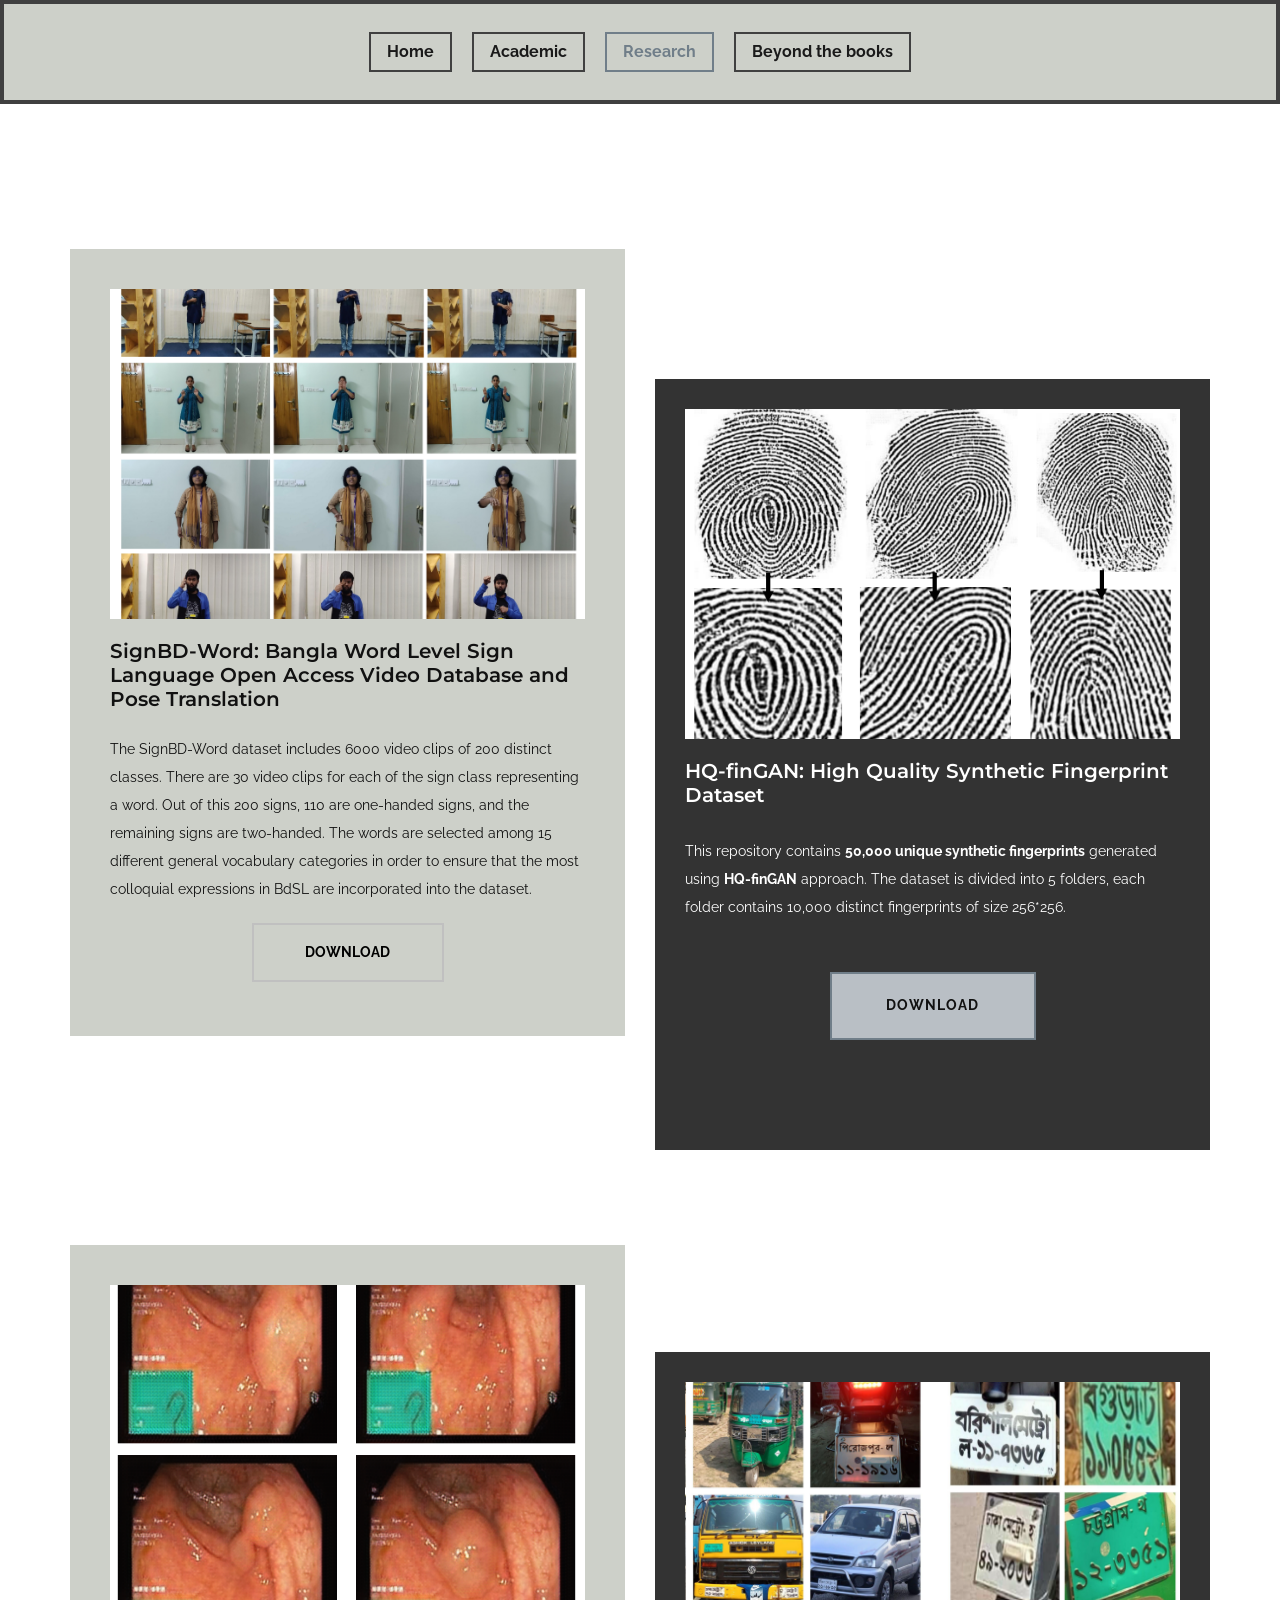
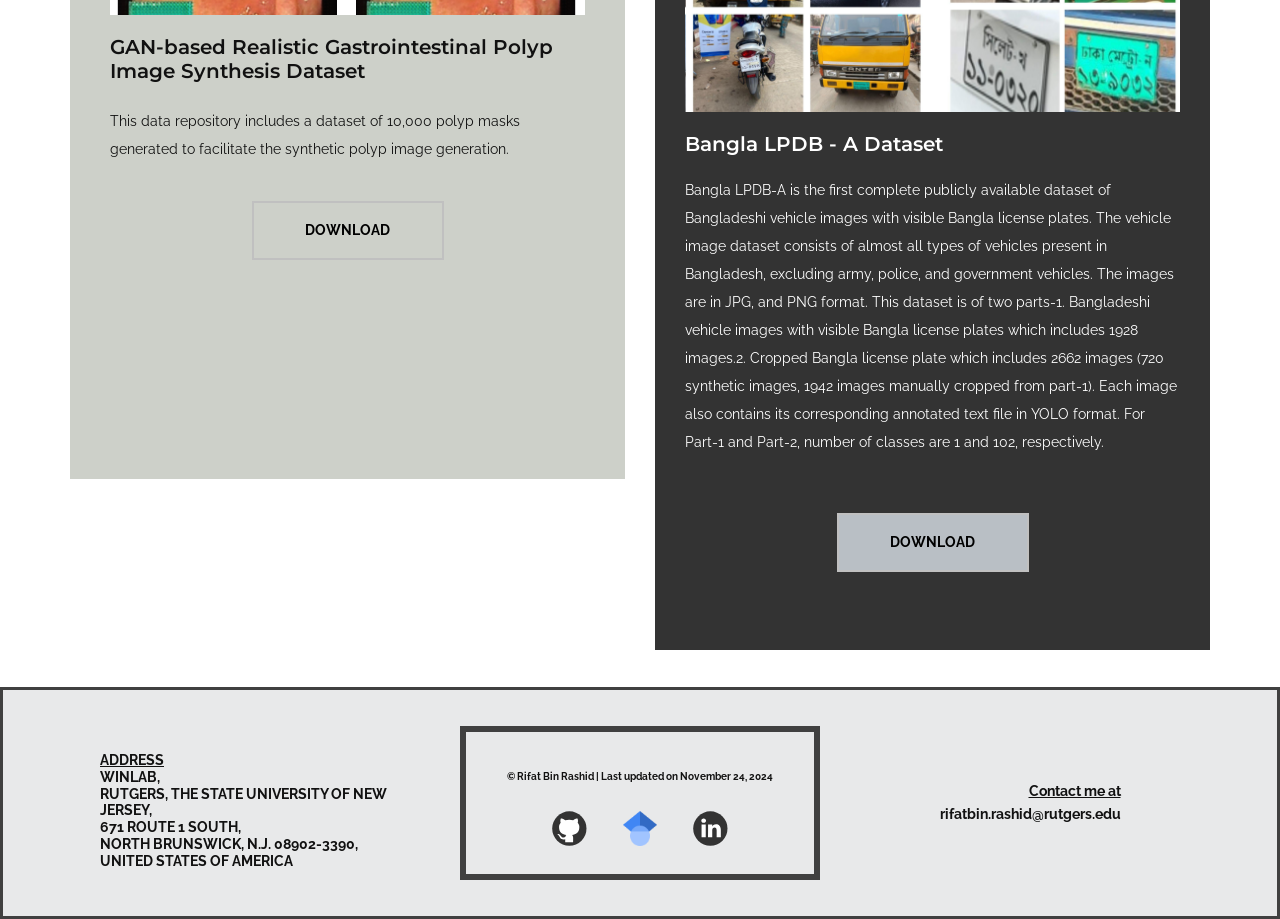
<file: Dataset-and-Tools.html>
<!DOCTYPE html>
<html style="font-size: 16px;" lang="en"><head>
    <meta name="viewport" content="width=device-width, initial-scale=1.0">
    <meta charset="utf-8">
    <meta name="keywords" content="​SignBD-Word: Bangla Word Level Sign Language Open Access Video Database and Pose Translation, ​HQ-finGAN: High Quality Synthetic Fingerprint Dataset, ​GAN-based Realistic Gastrointestinal​ Polyp Image Synthesis Dataset, ​Bangla LPDB - A Dataset">
    <meta name="description" content="">
    <title>Dataset and Tools</title>
    <link rel="stylesheet" href="nicepage.css" media="screen">
<link rel="stylesheet" href="Dataset-and-Tools.css" media="screen">
    <script class="u-script" type="text/javascript" src="jquery.js" defer=""></script>
    <script class="u-script" type="text/javascript" src="nicepage.js" defer=""></script>
    <meta name="generator" content="Nicepage 7.0.3, nicepage.com">
    <link id="u-theme-google-font" rel="stylesheet" href="https://fonts.googleapis.com/css?family=Montserrat:100,100i,200,200i,300,300i,400,400i,500,500i,600,600i,700,700i,800,800i,900,900i|Raleway:100,100i,200,200i,300,300i,400,400i,500,500i,600,600i,700,700i,800,800i,900,900i">
    <link id="u-page-google-font" rel="stylesheet" href="https://fonts.googleapis.com/css?family=Raleway:100,100i,200,200i,300,300i,400,400i,500,500i,600,600i,700,700i,800,800i,900,900i">
    
    
    
    
    <script type="application/ld+json">{
		"@context": "http://schema.org",
		"@type": "Organization",
		"name": "Site1",
		"sameAs": [
				"https://github.com/asnsams",
				"https://scholar.google.com/citations?user=h0P-8HcAAAAJ&hl=en&oi=ao",
				"https://www.linkedin.com/in/ataher-sams/"
		]
}</script>
    <meta name="theme-color" content="#707e89">
    <meta property="og:title" content="Dataset and Tools">
    <meta property="og:description" content="">
    <meta property="og:type" content="website">
  <meta data-intl-tel-input-cdn-path="intlTelInput/"></head>
  <body data-path-to-root="./" data-include-products="false" class="u-body u-xl-mode" data-lang="en"><header class="u-border-4 u-border-grey-75 u-clearfix u-custom-color-2 u-header u-sticky u-sticky-7d06" id="sec-ab9d" data-animation-name="" data-animation-duration="0" data-animation-delay="0" data-animation-direction=""><div class="u-clearfix u-sheet u-valign-middle u-sheet-1">
        <nav class="u-menu u-menu-dropdown u-offcanvas u-menu-1">
          <div class="menu-collapse" style="font-weight: 700;">
            <a class="u-button-style u-custom-text-decoration u-custom-text-hover-color u-hamburger-link u-nav-link" href="#">
              <svg class="u-svg-link" viewBox="0 0 24 24"><use xlink:href="#menu-hamburger"></use></svg>
              <svg class="u-svg-content" version="1.1" id="menu-hamburger" viewBox="0 0 16 16" x="0px" y="0px" xmlns:xlink="http://www.w3.org/1999/xlink" xmlns="http://www.w3.org/2000/svg"><g><rect y="1" width="16" height="2"></rect><rect y="7" width="16" height="2"></rect><rect y="13" width="16" height="2"></rect>
</g></svg>
            </a>
          </div>
          <div class="u-custom-menu u-nav-container">
            <ul class="u-nav u-spacing-20 u-unstyled u-nav-1"><li class="u-nav-item"><a class="u-border-2 u-border-active-palette-1-base u-border-grey-75 u-border-hover-palette-1-light-1 u-button-style u-nav-link u-text-active-palette-1-dark-1 u-text-grey-90 u-text-hover-palette-2-dark-1" href="./" style="padding: 10px 16px;">Home</a>
</li><li class="u-nav-item"><a class="u-border-2 u-border-active-palette-1-base u-border-grey-75 u-border-hover-palette-1-light-1 u-button-style u-nav-link u-text-active-palette-1-dark-1 u-text-grey-90 u-text-hover-palette-2-dark-1" href="Education.html" rel="nofollow" style="padding: 10px 16px;">Academic</a><div class="u-nav-popup"><ul class="u-border-1 u-border-grey-30 u-h-spacing-20 u-nav u-unstyled u-v-spacing-10 u-nav-2"><li class="u-nav-item"><a class="u-button-style u-grey-5 u-nav-link" href="Education.html">Education</a>
</li><li class="u-nav-item"><a class="u-button-style u-grey-5 u-nav-link" href="Courses.html">Courses</a>
</li><li class="u-nav-item"><a class="u-button-style u-grey-5 u-nav-link" href="Academic-Projects.html">Academic Projects</a>
</li><li class="u-nav-item"><a class="u-button-style u-grey-5 u-nav-link" href="Teaching.html">Teaching</a>
</li></ul>
</div>
</li><li class="u-nav-item"><a class="u-border-2 u-border-active-palette-1-base u-border-grey-75 u-border-hover-palette-1-light-1 u-button-style u-nav-link u-text-active-palette-1-dark-1 u-text-grey-90 u-text-hover-palette-2-dark-1" href="Publications.html" style="padding: 10px 16px;">Research</a><div class="u-nav-popup"><ul class="u-border-1 u-border-grey-30 u-h-spacing-20 u-nav u-unstyled u-v-spacing-10 u-nav-3"><li class="u-nav-item"><a class="u-button-style u-grey-5 u-nav-link" href="Publications.html">Publications</a>
</li><li class="u-nav-item"><a class="u-button-style u-grey-5 u-nav-link" href="Dataset-and-Tools.html">Dataset &amp; Tools</a>
</li><li class="u-nav-item"><a class="u-button-style u-grey-5 u-nav-link" href="Conferences.html" target="_blank">Conferences</a>
</li><li class="u-nav-item"><a class="u-button-style u-grey-5 u-nav-link" href="Service.html">Service</a>
</li></ul>
</div>
</li><li class="u-nav-item"><a class="u-border-2 u-border-active-palette-1-base u-border-grey-75 u-border-hover-palette-1-light-1 u-button-style u-nav-link u-text-active-palette-1-dark-1 u-text-grey-90 u-text-hover-palette-2-dark-1" href="Award.html" style="padding: 10px 16px;">Beyond the books</a><div class="u-nav-popup"><ul class="u-border-1 u-border-grey-30 u-h-spacing-20 u-nav u-unstyled u-v-spacing-10 u-nav-4"><li class="u-nav-item"><a class="u-button-style u-grey-5 u-nav-link" href="Award.html">Awards</a>
</li><li class="u-nav-item"><a class="u-button-style u-grey-5 u-nav-link" href="Travelling-the-world.html">Travelling the world</a>
</li></ul>
</div>
</li></ul>
          </div>
          <div class="u-custom-menu u-nav-container-collapse">
            <div class="u-black u-container-style u-inner-container-layout u-opacity u-opacity-95 u-sidenav">
              <div class="u-inner-container-layout u-sidenav-overflow">
                <div class="u-menu-close"></div>
                <ul class="u-align-center u-nav u-popupmenu-items u-unstyled u-nav-5"><li class="u-nav-item"><a class="u-button-style u-nav-link" href="./">Home</a>
</li><li class="u-nav-item"><a class="u-button-style u-nav-link" href="Education.html" rel="nofollow">Academic</a><div class="u-nav-popup"><ul class="u-border-1 u-border-grey-30 u-h-spacing-20 u-nav u-unstyled u-v-spacing-10 u-nav-6"><li class="u-nav-item"><a class="u-button-style u-nav-link" href="Education.html">Education</a>
</li><li class="u-nav-item"><a class="u-button-style u-nav-link" href="Courses.html">Courses</a>
</li><li class="u-nav-item"><a class="u-button-style u-nav-link" href="Academic-Projects.html">Academic Projects</a>
</li><li class="u-nav-item"><a class="u-button-style u-nav-link" href="Teaching.html">Teaching</a>
</li></ul>
</div>
</li><li class="u-nav-item"><a class="u-button-style u-nav-link" href="Publications.html">Research</a><div class="u-nav-popup"><ul class="u-border-1 u-border-grey-30 u-h-spacing-20 u-nav u-unstyled u-v-spacing-10 u-nav-7"><li class="u-nav-item"><a class="u-button-style u-nav-link" href="Publications.html">Publications</a>
</li><li class="u-nav-item"><a class="u-button-style u-nav-link" href="Dataset-and-Tools.html">Dataset &amp; Tools</a>
</li><li class="u-nav-item"><a class="u-button-style u-nav-link" href="Conferences.html" target="_blank">Conferences</a>
</li><li class="u-nav-item"><a class="u-button-style u-nav-link" href="Service.html">Service</a>
</li></ul>
</div>
</li><li class="u-nav-item"><a class="u-button-style u-nav-link" href="Award.html">Beyond the books</a><div class="u-nav-popup"><ul class="u-border-1 u-border-grey-30 u-h-spacing-20 u-nav u-unstyled u-v-spacing-10 u-nav-8"><li class="u-nav-item"><a class="u-button-style u-nav-link" href="Award.html">Awards</a>
</li><li class="u-nav-item"><a class="u-button-style u-nav-link" href="Travelling-the-world.html">Travelling the world</a>
</li></ul>
</div>
</li></ul>
              </div>
            </div>
            <div class="u-black u-menu-overlay u-opacity u-opacity-70"></div>
          </div>
        </nav>
      </div></header>
    <section class="u-align-center u-clearfix u-container-align-center u-section-1" id="carousel_7a99">
      <div class="u-clearfix u-sheet u-sheet-1">
        <div class="data-layout-selected u-clearfix u-expanded-width u-gutter-30 u-layout-wrap u-layout-wrap-1">
          <div class="u-gutter-0 u-layout">
            <div class="u-layout-row">
              <div class="u-size-30 u-size-60-md">
                <div class="u-layout-col">
                  <div class="u-align-left u-container-align-left u-container-style u-custom-color-2 u-layout-cell u-shape-rectangle u-size-40 u-layout-cell-1">
                    <div class="u-container-layout u-container-layout-1">
                      <img class="u-expanded-width u-image u-image-default u-image-1" src="images/Screenshot_2.png" alt="" data-image-width="549" data-image-height="451">
                      <h3 class="u-text u-text-1"> SignBD-Word: Bangla Word Level Sign Language Open Access Video Database and Pose Translation</h3>
                      <p class="u-text u-text-2"> The SignBD-Word dataset includes 6000 video
clips of 200 distinct classes. There are 30 video
clips for each of the sign class representing a
word. Out of this 200 signs, 110 are one-handed&nbsp;signs, and the remaining signs are two-handed.
The words are selected among 15 different general
vocabulary categories in order to ensure that the
most colloquial expressions in BdSL are incorporated into the dataset.</p>
                      <a href="https://sites.google.com/view/signbd-word/dataset" class="u-active-grey-50 u-border-2 u-border-active-grey-50 u-border-grey-25 u-border-hover-grey-50 u-btn u-button-style u-hover-grey-50 u-none u-text-active-white u-text-black u-text-hover-white u-btn-1" target="_blank">Download</a>
                    </div>
                  </div>
                  <div class="u-container-style u-hidden-md u-hidden-sm u-hidden-xs u-layout-cell u-size-20 u-layout-cell-2">
                    <div class="u-container-layout u-container-layout-2"></div>
                  </div>
                </div>
              </div>
              <div class="u-size-30 u-size-60-md">
                <div class="u-layout-col">
                  <div class="u-container-style u-hidden-md u-hidden-sm u-hidden-xs u-layout-cell u-size-20 u-layout-cell-3">
                    <div class="u-container-layout u-container-layout-3"></div>
                  </div>
                  <div class="u-align-left u-container-align-left u-container-style u-grey-80 u-layout-cell u-size-40 u-layout-cell-4">
                    <div class="u-container-layout u-valign-top u-container-layout-4">
                      <img class="u-expanded-width u-image u-image-default u-image-2" src="images/Research_hqfingan.png" alt="" data-image-width="586" data-image-height="419">
                      <h3 class="u-align-left u-text u-text-3"> HQ-finGAN: High Quality Synthetic Fingerprint Dataset</h3>
                      <p class="u-align-left u-text u-text-4"> This repository contains&nbsp;<b>50,000 unique synthetic fingerprints</b>&nbsp;generated using&nbsp;<b>HQ-finGAN</b>&nbsp;approach. The dataset is divided into 5 folders, each folder contains 10,000 distinct fingerprints of size 256*256.
                      </p>
                      <a href="https://figshare.com/articles/dataset/HQ-finGAN_Synthetic_Fingerprint_Dataset/16628413/1" class="u-active-black u-align-left u-border-2 u-border-active-palette-1-base u-border-hover-palette-1-base u-border-palette-1-base u-btn u-button-style u-custom-color-4 u-hover-black u-btn-2" data-animation-name="" data-animation-duration="0" data-animation-delay="0" data-animation-direction="" target="_blank">DOWNLOAD </a>
                    </div>
                  </div>
                </div>
              </div>
            </div>
          </div>
        </div>
      </div>
    </section>
    <section class="u-align-center u-clearfix u-container-align-center u-section-2" id="sec-afa4">
      <div class="u-clearfix u-sheet u-valign-middle u-sheet-1">
        <div class="data-layout-selected u-clearfix u-expanded-width u-gutter-30 u-layout-wrap u-layout-wrap-1">
          <div class="u-gutter-0 u-layout">
            <div class="u-layout-row">
              <div class="u-size-30 u-size-60-md">
                <div class="u-layout-col">
                  <div class="u-align-left u-container-align-left u-container-style u-custom-color-2 u-layout-cell u-shape-rectangle u-size-40 u-layout-cell-1">
                    <div class="u-container-layout u-container-layout-1">
                      <img class="u-expanded-width u-image u-image-default u-image-1" src="images/Research_polyp.png" alt="" data-image-width="934" data-image-height="906">
                      <h3 class="u-text u-text-1"> GAN-based Realistic Gastrointestinal​ Polyp Image Synthesis Dataset</h3>
                      <p class="u-text u-text-2"> This data repository includes a dataset of 10,000 polyp masks generated to facilitate the synthetic polyp image generation.</p>
                      <a href="https://zenodo.org/record/5537151#.YeB9jP5ByUk" class="u-active-grey-50 u-border-2 u-border-active-grey-50 u-border-grey-25 u-border-hover-grey-50 u-btn u-button-style u-hover-grey-50 u-none u-text-active-white u-text-black u-text-hover-white u-btn-1" target="_blank">Download</a>
                    </div>
                  </div>
                  <div class="u-container-style u-hidden-md u-hidden-sm u-hidden-xs u-layout-cell u-size-20 u-layout-cell-2">
                    <div class="u-container-layout u-container-layout-2"></div>
                  </div>
                </div>
              </div>
              <div class="u-size-30 u-size-60-md">
                <div class="u-layout-col">
                  <div class="u-container-style u-hidden-md u-hidden-sm u-hidden-xs u-layout-cell u-size-20 u-layout-cell-3">
                    <div class="u-container-layout u-container-layout-3"></div>
                  </div>
                  <div class="u-align-left u-container-align-left u-container-style u-grey-80 u-layout-cell u-size-40 u-layout-cell-4">
                    <div class="u-container-layout u-container-layout-4">
                      <img class="u-expanded-width u-image u-image-default u-image-2" src="images/Screenshot_1.png" alt="" data-image-width="502" data-image-height="377">
                      <h3 class="u-align-left u-text u-text-3"> Bangla LPDB - A Dataset</h3>
                      <p class="u-align-left u-text u-text-4"> Bangla LPDB-A is the first complete publicly available dataset of Bangladeshi vehicle images with visible Bangla license plates. The vehicle image dataset consists of almost all types of vehicles present in Bangladesh, excluding army, police, and government vehicles. The images are in JPG, and PNG format.&nbsp;This dataset is of two parts-1. Bangladeshi vehicle images with visible Bangla license plates which includes 1928 images.2. Cropped Bangla license plate which includes 2662 images (720 synthetic images, 1942 images manually cropped from part-1).&nbsp;Each image also contains its corresponding annotated text file in YOLO format. For Part-1 and Part-2, number of classes are 1 and 102, respectively.</p>
                      <a href="https://zenodo.org/record/4718238#.YPT2XugzaUk" class="u-active-grey-50 u-border-2 u-border-active-grey-50 u-border-grey-25 u-border-hover-grey-50 u-btn u-button-style u-custom-color-4 u-hover-grey-50 u-text-active-white u-text-black u-text-hover-white u-btn-2" target="_blank">Download</a>
                    </div>
                  </div>
                </div>
              </div>
            </div>
          </div>
        </div>
      </div>
    </section>
    
    
    
    <footer class="u-border-3 u-border-grey-75 u-clearfix u-custom-color-5 u-footer u-footer" id="sec-0f65"><div class="u-clearfix u-sheet u-sheet-1">
        <div class="data-layout-selected u-clearfix u-expanded-width u-gutter-30 u-layout-wrap u-layout-wrap-1">
          <div class="u-gutter-0 u-layout">
            <div class="u-layout-row">
              <div class="u-align-left u-container-align-left u-container-align-left-lg u-container-align-left-xl u-container-style u-layout-cell u-left-cell u-size-20 u-layout-cell-1">
                <div class="u-container-layout u-container-layout-1"><!--position-->
                  <div data-position="" class="u-position u-position-1"><!--block-->
                    <div class="u-block">
                      <div class="u-block-container u-clearfix"><!--block_header-->
                        <h5 class="u-align-center-xs u-block-header u-custom-font u-font-raleway u-text u-text-body-color u-text-1"><!--block_header_content-->
                          <span style="font-weight: 700; text-decoration: underline !important;">Address</span>
                          <br>WINLAB,&nbsp;<br>Rutgers, The State University of New Jersey, <br>671 Route 1 South, <br>North Brunswick, N.J. 08902-3390, <br>United States of America<br><!--/block_header_content-->
                        </h5><!--/block_header--><!--block_content-->
                        <div class="u-block-content u-text"><!--block_content_content--><!--/block_content_content--></div><!--/block_content-->
                      </div>
                    </div><!--/block-->
                  </div><!--/position-->
                </div>
              </div>
              <div class="u-align-center-md u-align-center-sm u-align-center-xs u-container-style u-layout-cell u-size-20 u-layout-cell-2">
                <div class="u-border-6 u-border-grey-75 u-container-layout u-container-layout-2">
                  <p class="u-text u-text-default u-text-3"> © Rifat Bin Rashid | Last updated on November 24, 2024</p>
                  <div class="u-social-icons u-spacing-36 u-social-icons-1">
                    <a class="u-social-url" target="_blank" data-type="Github" title="Github" href="https://github.com/RifatBinRashid"><span class="u-icon u-social-github u-social-icon u-text-grey-80 u-icon-1"><svg class="u-svg-link" preserveAspectRatio="xMidYMin slice" viewBox="0 0 112 112" style=""><use xmlns:xlink="http://www.w3.org/1999/xlink" xlink:href="#svg-0835"></use></svg><svg class="u-svg-content" viewBox="0 0 112 112" x="0" y="0" id="svg-0835"><circle fill="currentColor" cx="56.1" cy="56.1" r="55"></circle><path fill="#FFFFFF" d="M88,51.3c0-5.5-1.9-10.2-5.3-13.7c0.6-1.3,2.3-6.5-0.5-13.5c0,0-4.2-1.4-14,5.3c-4.1-1.1-8.4-1.7-12.7-1.8
	c-4.3,0-8.7,0.6-12.7,1.8c-9.7-6.6-14-5.3-14-5.3c-2.8,7-1,12.2-0.5,13.5C25,41.2,23,45.7,23,51.3c0,19.6,11.9,23.9,23.3,25.2
	c-1.5,1.3-2.8,3.5-3.2,6.8c-3,1.3-10.2,3.6-14.9-4.3c0,0-2.7-4.9-7.8-5.3c0,0-5-0.1-0.4,3.1c0,0,3.3,1.6,5.6,7.5c0,0,3,9.1,17.2,6
	c0,4.3,0.1,8.3,0.1,9.5h25.2c0-1.7,0.1-7.2,0.1-14c0-4.7-1.7-7.9-3.4-9.4C76,75.2,88,70.9,88,51.3z"></path></svg></span>
                    </a>
                    <a class="u-social-url" target="_blank" data-type="Google Plus" title="Google Scholar" href="https://scholar.google.com/citations?hl=en&user=nobS75MAAAAJ"><span class="plus u-file-icon u-icon u-social-google u-social-icon u-text-grey-80 u-icon-2"><img src="images/768px-Google_Scholar_logo.svg.png" alt=""></span>
                    </a>
                    <a class="u-social-url" target="_blank" data-type="LinkedIn" title="LinkedIn" href="https://www.linkedin.com/in/rifat-bin-rashid/"><span class="u-icon u-social-icon u-social-linkedin u-text-grey-80 u-icon-3"><svg class="u-svg-link" preserveAspectRatio="xMidYMin slice" viewBox="0 0 112 112" style=""><use xmlns:xlink="http://www.w3.org/1999/xlink" xlink:href="#svg-c08f"></use></svg><svg class="u-svg-content" viewBox="0 0 112 112" x="0" y="0" id="svg-c08f"><circle fill="currentColor" cx="56.1" cy="56.1" r="55"></circle><path fill="#FFFFFF" d="M41.3,83.7H27.9V43.4h13.4V83.7z M34.6,37.9L34.6,37.9c-4.6,0-7.5-3.1-7.5-7c0-4,3-7,7.6-7s7.4,3,7.5,7
      C42.2,34.8,39.2,37.9,34.6,37.9z M89.6,83.7H76.2V62.2c0-5.4-1.9-9.1-6.8-9.1c-3.7,0-5.9,2.5-6.9,4.9c-0.4,0.9-0.4,2.1-0.4,3.3v22.5
      H48.7c0,0,0.2-36.5,0-40.3h13.4v5.7c1.8-2.7,5-6.7,12.1-6.7c8.8,0,15.4,5.8,15.4,18.1V83.7z"></path></svg></span>
                    </a>
                  </div>
                </div>
              </div>
              <div class="u-align-center-xs u-align-right-lg u-align-right-md u-align-right-sm u-align-right-xl u-container-align-right u-container-style u-layout-cell u-right-cell u-size-20 u-layout-cell-3">
                <div class="u-container-layout u-valign-middle u-container-layout-3">
                  <p class="u-custom-font u-font-raleway u-text u-text-body-color u-text-default u-text-4">
                    <span style="font-weight: 700; text-decoration: underline !important;">Contact me at</span>
                    <br>rifatbin.rashid@rutgers.edu<br>
                  </p>
                </div>
              </div>
            </div>
          </div>
        </div>
      </div></footer>
  
</body></html>
</file>
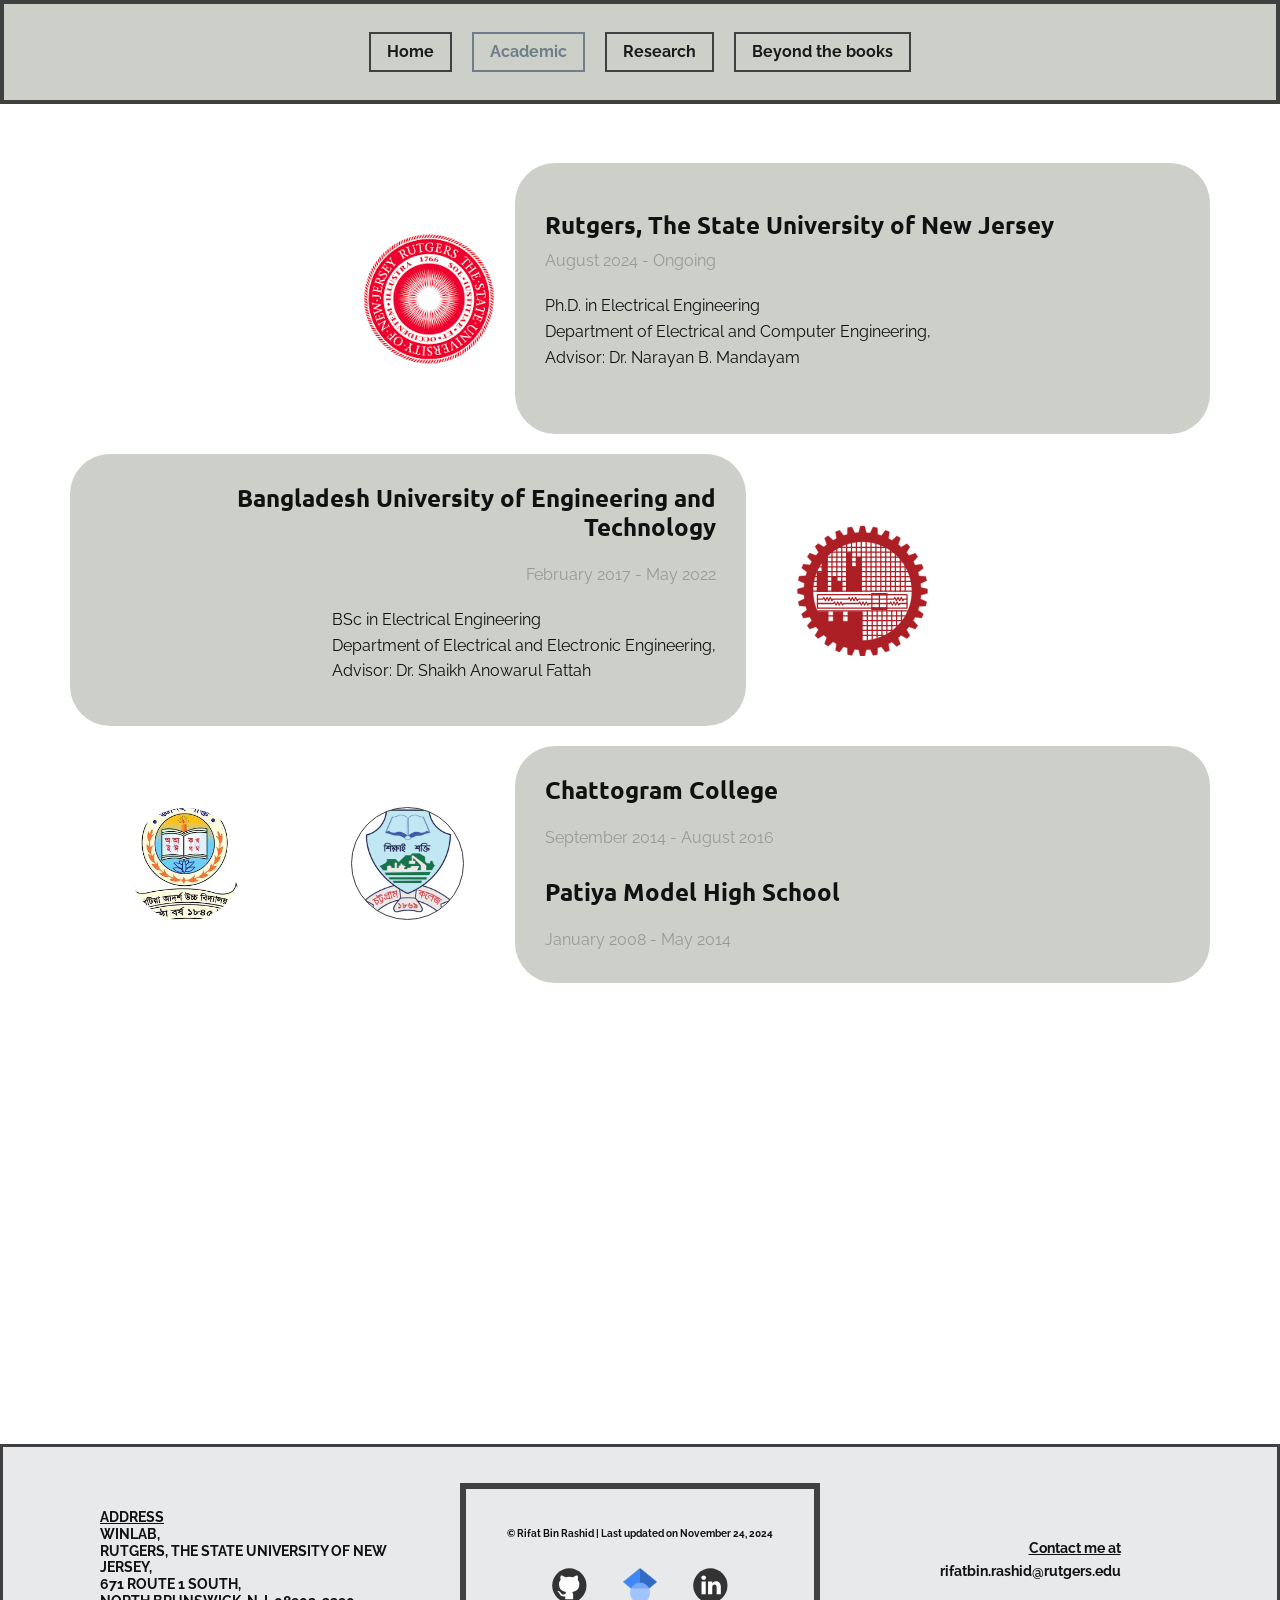
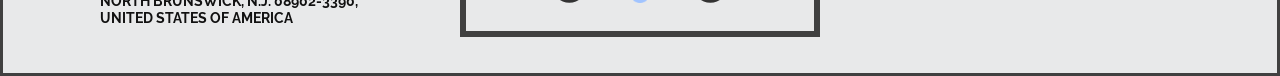
<file: Education.html>
<!DOCTYPE html>
<html style="font-size: 16px;" lang="en"><head>
    <meta name="viewport" content="width=device-width, initial-scale=1.0">
    <meta charset="utf-8">
    <meta name="keywords" content="">
    <meta name="description" content="">
    <title>Education</title>
    <link rel="stylesheet" href="nicepage.css" media="screen">
<link rel="stylesheet" href="Education.css" media="screen">
    <script class="u-script" type="text/javascript" src="jquery.js" defer=""></script>
    <script class="u-script" type="text/javascript" src="nicepage.js" defer=""></script>
    <meta name="generator" content="Nicepage 7.0.3, nicepage.com">
    <link id="u-theme-google-font" rel="stylesheet" href="https://fonts.googleapis.com/css?family=Montserrat:100,100i,200,200i,300,300i,400,400i,500,500i,600,600i,700,700i,800,800i,900,900i|Raleway:100,100i,200,200i,300,300i,400,400i,500,500i,600,600i,700,700i,800,800i,900,900i">
    <link id="u-page-google-font" rel="stylesheet" href="https://fonts.googleapis.com/css?family=Ubuntu:300,300i,400,400i,500,500i,700,700i|Raleway:100,100i,200,200i,300,300i,400,400i,500,500i,600,600i,700,700i,800,800i,900,900i">
    
    
    
    
    <script type="application/ld+json">{
		"@context": "http://schema.org",
		"@type": "Organization",
		"name": "Site1",
		"sameAs": [
				"https://github.com/asnsams",
				"https://scholar.google.com/citations?user=h0P-8HcAAAAJ&hl=en&oi=ao",
				"https://www.linkedin.com/in/ataher-sams/"
		]
}</script>
    <meta name="theme-color" content="#707e89">
    <meta property="og:title" content="Education">
    <meta property="og:description" content="">
    <meta property="og:type" content="website">
  <meta data-intl-tel-input-cdn-path="intlTelInput/"></head>
  <body data-path-to-root="./" data-include-products="false" class="u-body u-xl-mode" data-lang="en"><header class="u-border-4 u-border-grey-75 u-clearfix u-custom-color-2 u-header u-sticky u-sticky-7d06" id="sec-ab9d" data-animation-name="" data-animation-duration="0" data-animation-delay="0" data-animation-direction=""><div class="u-clearfix u-sheet u-valign-middle u-sheet-1">
        <nav class="u-menu u-menu-dropdown u-offcanvas u-menu-1">
          <div class="menu-collapse" style="font-weight: 700;">
            <a class="u-button-style u-custom-text-decoration u-custom-text-hover-color u-hamburger-link u-nav-link" href="#">
              <svg class="u-svg-link" viewBox="0 0 24 24"><use xlink:href="#menu-hamburger"></use></svg>
              <svg class="u-svg-content" version="1.1" id="menu-hamburger" viewBox="0 0 16 16" x="0px" y="0px" xmlns:xlink="http://www.w3.org/1999/xlink" xmlns="http://www.w3.org/2000/svg"><g><rect y="1" width="16" height="2"></rect><rect y="7" width="16" height="2"></rect><rect y="13" width="16" height="2"></rect>
</g></svg>
            </a>
          </div>
          <div class="u-custom-menu u-nav-container">
            <ul class="u-nav u-spacing-20 u-unstyled u-nav-1"><li class="u-nav-item"><a class="u-border-2 u-border-active-palette-1-base u-border-grey-75 u-border-hover-palette-1-light-1 u-button-style u-nav-link u-text-active-palette-1-dark-1 u-text-grey-90 u-text-hover-palette-2-dark-1" href="./" style="padding: 10px 16px;">Home</a>
</li><li class="u-nav-item"><a class="u-border-2 u-border-active-palette-1-base u-border-grey-75 u-border-hover-palette-1-light-1 u-button-style u-nav-link u-text-active-palette-1-dark-1 u-text-grey-90 u-text-hover-palette-2-dark-1" href="Education.html" rel="nofollow" style="padding: 10px 16px;">Academic</a><div class="u-nav-popup"><ul class="u-border-1 u-border-grey-30 u-h-spacing-20 u-nav u-unstyled u-v-spacing-10 u-nav-2"><li class="u-nav-item"><a class="u-button-style u-grey-5 u-nav-link" href="Education.html">Education</a>
</li><li class="u-nav-item"><a class="u-button-style u-grey-5 u-nav-link" href="Courses.html">Courses</a>
</li><li class="u-nav-item"><a class="u-button-style u-grey-5 u-nav-link" href="Academic-Projects.html">Academic Projects</a>
</li><li class="u-nav-item"><a class="u-button-style u-grey-5 u-nav-link" href="Teaching.html">Teaching</a>
</li></ul>
</div>
</li><li class="u-nav-item"><a class="u-border-2 u-border-active-palette-1-base u-border-grey-75 u-border-hover-palette-1-light-1 u-button-style u-nav-link u-text-active-palette-1-dark-1 u-text-grey-90 u-text-hover-palette-2-dark-1" href="Publications.html" style="padding: 10px 16px;">Research</a><div class="u-nav-popup"><ul class="u-border-1 u-border-grey-30 u-h-spacing-20 u-nav u-unstyled u-v-spacing-10 u-nav-3"><li class="u-nav-item"><a class="u-button-style u-grey-5 u-nav-link" href="Publications.html">Publications</a>
</li><li class="u-nav-item"><a class="u-button-style u-grey-5 u-nav-link" href="Dataset-and-Tools.html">Dataset &amp; Tools</a>
</li><li class="u-nav-item"><a class="u-button-style u-grey-5 u-nav-link" href="Conferences.html" target="_blank">Conferences</a>
</li><li class="u-nav-item"><a class="u-button-style u-grey-5 u-nav-link" href="Service.html">Service</a>
</li></ul>
</div>
</li><li class="u-nav-item"><a class="u-border-2 u-border-active-palette-1-base u-border-grey-75 u-border-hover-palette-1-light-1 u-button-style u-nav-link u-text-active-palette-1-dark-1 u-text-grey-90 u-text-hover-palette-2-dark-1" href="Award.html" style="padding: 10px 16px;">Beyond the books</a><div class="u-nav-popup"><ul class="u-border-1 u-border-grey-30 u-h-spacing-20 u-nav u-unstyled u-v-spacing-10 u-nav-4"><li class="u-nav-item"><a class="u-button-style u-grey-5 u-nav-link" href="Award.html">Awards</a>
</li><li class="u-nav-item"><a class="u-button-style u-grey-5 u-nav-link" href="Travelling-the-world.html">Travelling the world</a>
</li></ul>
</div>
</li></ul>
          </div>
          <div class="u-custom-menu u-nav-container-collapse">
            <div class="u-black u-container-style u-inner-container-layout u-opacity u-opacity-95 u-sidenav">
              <div class="u-inner-container-layout u-sidenav-overflow">
                <div class="u-menu-close"></div>
                <ul class="u-align-center u-nav u-popupmenu-items u-unstyled u-nav-5"><li class="u-nav-item"><a class="u-button-style u-nav-link" href="./">Home</a>
</li><li class="u-nav-item"><a class="u-button-style u-nav-link" href="Education.html" rel="nofollow">Academic</a><div class="u-nav-popup"><ul class="u-border-1 u-border-grey-30 u-h-spacing-20 u-nav u-unstyled u-v-spacing-10 u-nav-6"><li class="u-nav-item"><a class="u-button-style u-nav-link" href="Education.html">Education</a>
</li><li class="u-nav-item"><a class="u-button-style u-nav-link" href="Courses.html">Courses</a>
</li><li class="u-nav-item"><a class="u-button-style u-nav-link" href="Academic-Projects.html">Academic Projects</a>
</li><li class="u-nav-item"><a class="u-button-style u-nav-link" href="Teaching.html">Teaching</a>
</li></ul>
</div>
</li><li class="u-nav-item"><a class="u-button-style u-nav-link" href="Publications.html">Research</a><div class="u-nav-popup"><ul class="u-border-1 u-border-grey-30 u-h-spacing-20 u-nav u-unstyled u-v-spacing-10 u-nav-7"><li class="u-nav-item"><a class="u-button-style u-nav-link" href="Publications.html">Publications</a>
</li><li class="u-nav-item"><a class="u-button-style u-nav-link" href="Dataset-and-Tools.html">Dataset &amp; Tools</a>
</li><li class="u-nav-item"><a class="u-button-style u-nav-link" href="Conferences.html" target="_blank">Conferences</a>
</li><li class="u-nav-item"><a class="u-button-style u-nav-link" href="Service.html">Service</a>
</li></ul>
</div>
</li><li class="u-nav-item"><a class="u-button-style u-nav-link" href="Award.html">Beyond the books</a><div class="u-nav-popup"><ul class="u-border-1 u-border-grey-30 u-h-spacing-20 u-nav u-unstyled u-v-spacing-10 u-nav-8"><li class="u-nav-item"><a class="u-button-style u-nav-link" href="Award.html">Awards</a>
</li><li class="u-nav-item"><a class="u-button-style u-nav-link" href="Travelling-the-world.html">Travelling the world</a>
</li></ul>
</div>
</li></ul>
              </div>
            </div>
            <div class="u-black u-menu-overlay u-opacity u-opacity-70"></div>
          </div>
        </nav>
      </div></header>
    <section class="u-clearfix u-section-1" id="carousel_2a9f">
      <div class="u-clearfix u-sheet u-sheet-1">
        <div class="data-layout-selected u-clearfix u-expanded-width u-gutter-20 u-layout-wrap u-layout-wrap-1">
          <div class="u-gutter-0 u-layout">
            <div class="u-layout-col">
              <div class="u-size-20">
                <div class="u-layout-row">
                  <div class="u-container-style u-hidden-sm u-hidden-xs u-layout-cell u-size-15 u-layout-cell-1">
                    <div class="u-container-layout u-container-layout-1"></div>
                  </div>
                  <div class="u-container-style u-layout-cell u-size-8 u-layout-cell-2">
                    <div class="u-container-layout u-valign-middle u-container-layout-2">
                      <img class="u-image u-image-circle u-image-1" src="images/rifat/RU_logo.png" alt="" data-image-width="1200" data-image-height="1200" data-animation-name="customAnimationIn" data-animation-duration="2000" data-animation-delay="0">
                    </div>
                  </div>
                  <div class="u-container-style u-custom-color-2 u-layout-cell u-radius-50 u-shape-round u-size-37 u-layout-cell-3">
                    <div class="u-container-layout u-container-layout-3">
                      <h6 class="u-custom-font u-font-ubuntu u-text u-text-default u-text-1">Rutgers, The State University of New Jersey</h6>
                      <p class="u-text u-text-default u-text-grey-40 u-text-2">August 2024 - Ongoing </p>
                      <p class="u-text u-text-default u-text-3">Ph.D. in Electrical Engineering<br>Department of Electrical and Computer Engineering,<br>Advisor: Dr. Narayan B. Mandayam&nbsp;<br>
                      </p>
                    </div>
                  </div>
                </div>
              </div>
              <div class="u-size-20">
                <div class="u-layout-row">
                  <div class="u-container-style u-custom-color-2 u-layout-cell u-radius-50 u-shape-round u-size-36 u-layout-cell-4">
                    <div class="u-container-layout u-container-layout-4">
                      <h6 class="u-align-right u-custom-font u-font-ubuntu u-text u-text-default u-text-4">Bangladesh University of Engineering and Technology</h6>
                      <p class="u-align-right u-text u-text-default u-text-grey-40 u-text-5">February 2017 - May 2022</p>
                      <p class="u-text u-text-default u-text-6">BSc in Electrical Engineering<br>Department of Electrical and Electronic Engineering,<br>Advisor: Dr. Shaikh Anowarul Fattah<br>
                      </p>
                    </div>
                  </div>
                  <div class="u-container-style u-layout-cell u-size-11 u-layout-cell-5">
                    <div class="u-container-layout u-valign-middle u-container-layout-5">
                      <img class="u-image u-image-circle u-image-2" src="images/BUETlogo.svg" alt="" data-image-width="316" data-image-height="316" data-animation-name="customAnimationIn" data-animation-duration="2000" data-animation-delay="500">
                    </div>
                  </div>
                  <div class="u-container-style u-hidden-sm u-hidden-xs u-layout-cell u-size-13 u-layout-cell-6">
                    <div class="u-container-layout u-container-layout-6"></div>
                  </div>
                </div>
              </div>
              <div class="u-size-20">
                <div class="u-layout-row">
                  <div class="u-container-style u-hidden-sm u-hidden-xs u-layout-cell u-size-13 u-layout-cell-7">
                    <div class="u-container-layout u-valign-middle u-container-layout-7">
                      <img class="u-image u-image-circle u-image-3" src="images/rifat/pmhs_logo.jpeg" alt="" data-image-width="641" data-image-height="641" data-animation-name="customAnimationIn" data-animation-duration="1000" data-animation-delay="1000">
                    </div>
                  </div>
                  <div class="u-container-style u-layout-cell u-size-10 u-layout-cell-8">
                    <div class="u-container-layout u-container-layout-8">
                      <div class="u-border-1 u-border-grey-75 u-image u-image-circle u-image-contain u-image-4" alt="" data-image-width="300" data-image-height="332" data-animation-name="customAnimationIn" data-animation-duration="2000" data-animation-delay="750"></div>
                    </div>
                  </div>
                  <div class="u-container-align-left u-container-style u-custom-color-2 u-layout-cell u-radius-50 u-shape-round u-size-37 u-layout-cell-9">
                    <div class="u-container-layout u-container-layout-9">
                      <h6 class="u-align-left u-custom-font u-font-ubuntu u-text u-text-default u-text-7">Chattogram College</h6>
                      <p class="u-align-left u-text u-text-default u-text-grey-40 u-text-8">September 2014 - August 2016 </p>
                      <h6 class="u-align-left u-custom-font u-font-ubuntu u-text u-text-default u-text-9">Patiya Model High School</h6>
                      <p class="u-align-left u-text u-text-default u-text-grey-40 u-text-10">January 2008 - May 2014 </p>
                    </div>
                  </div>
                </div>
              </div>
            </div>
          </div>
        </div>
      </div>
    </section>
    <section class="u-clearfix u-section-2" id="sec-6f67">
      <div class="u-clearfix u-sheet u-sheet-1"></div>
    </section>
    
    <footer class="u-border-3 u-border-grey-75 u-clearfix u-custom-color-5 u-footer u-footer" id="sec-0f65"><div class="u-clearfix u-sheet u-sheet-1">
        <div class="data-layout-selected u-clearfix u-expanded-width u-gutter-30 u-layout-wrap u-layout-wrap-1">
          <div class="u-gutter-0 u-layout">
            <div class="u-layout-row">
              <div class="u-align-left u-container-align-left u-container-align-left-lg u-container-align-left-xl u-container-style u-layout-cell u-left-cell u-size-20 u-layout-cell-1">
                <div class="u-container-layout u-container-layout-1"><!--position-->
                  <div data-position="" class="u-position u-position-1"><!--block-->
                    <div class="u-block">
                      <div class="u-block-container u-clearfix"><!--block_header-->
                        <h5 class="u-align-center-xs u-block-header u-custom-font u-font-raleway u-text u-text-body-color u-text-1"><!--block_header_content-->
                          <span style="font-weight: 700; text-decoration: underline !important;">Address</span>
                          <br>WINLAB,&nbsp;<br>Rutgers, The State University of New Jersey, <br>671 Route 1 South, <br>North Brunswick, N.J. 08902-3390, <br>United States of America<br><!--/block_header_content-->
                        </h5><!--/block_header--><!--block_content-->
                        <div class="u-block-content u-text"><!--block_content_content--><!--/block_content_content--></div><!--/block_content-->
                      </div>
                    </div><!--/block-->
                  </div><!--/position-->
                </div>
              </div>
              <div class="u-align-center-md u-align-center-sm u-align-center-xs u-container-style u-layout-cell u-size-20 u-layout-cell-2">
                <div class="u-border-6 u-border-grey-75 u-container-layout u-container-layout-2">
                  <p class="u-text u-text-default u-text-3"> © Rifat Bin Rashid | Last updated on November 24, 2024</p>
                  <div class="u-social-icons u-spacing-36 u-social-icons-1">
                    <a class="u-social-url" target="_blank" data-type="Github" title="Github" href="https://github.com/RifatBinRashid"><span class="u-icon u-social-github u-social-icon u-text-grey-80 u-icon-1"><svg class="u-svg-link" preserveAspectRatio="xMidYMin slice" viewBox="0 0 112 112" style=""><use xmlns:xlink="http://www.w3.org/1999/xlink" xlink:href="#svg-0835"></use></svg><svg class="u-svg-content" viewBox="0 0 112 112" x="0" y="0" id="svg-0835"><circle fill="currentColor" cx="56.1" cy="56.1" r="55"></circle><path fill="#FFFFFF" d="M88,51.3c0-5.5-1.9-10.2-5.3-13.7c0.6-1.3,2.3-6.5-0.5-13.5c0,0-4.2-1.4-14,5.3c-4.1-1.1-8.4-1.7-12.7-1.8
	c-4.3,0-8.7,0.6-12.7,1.8c-9.7-6.6-14-5.3-14-5.3c-2.8,7-1,12.2-0.5,13.5C25,41.2,23,45.7,23,51.3c0,19.6,11.9,23.9,23.3,25.2
	c-1.5,1.3-2.8,3.5-3.2,6.8c-3,1.3-10.2,3.6-14.9-4.3c0,0-2.7-4.9-7.8-5.3c0,0-5-0.1-0.4,3.1c0,0,3.3,1.6,5.6,7.5c0,0,3,9.1,17.2,6
	c0,4.3,0.1,8.3,0.1,9.5h25.2c0-1.7,0.1-7.2,0.1-14c0-4.7-1.7-7.9-3.4-9.4C76,75.2,88,70.9,88,51.3z"></path></svg></span>
                    </a>
                    <a class="u-social-url" target="_blank" data-type="Google Plus" title="Google Scholar" href="https://scholar.google.com/citations?hl=en&user=nobS75MAAAAJ"><span class="plus u-file-icon u-icon u-social-google u-social-icon u-text-grey-80 u-icon-2"><img src="images/768px-Google_Scholar_logo.svg.png" alt=""></span>
                    </a>
                    <a class="u-social-url" target="_blank" data-type="LinkedIn" title="LinkedIn" href="https://www.linkedin.com/in/rifat-bin-rashid/"><span class="u-icon u-social-icon u-social-linkedin u-text-grey-80 u-icon-3"><svg class="u-svg-link" preserveAspectRatio="xMidYMin slice" viewBox="0 0 112 112" style=""><use xmlns:xlink="http://www.w3.org/1999/xlink" xlink:href="#svg-c08f"></use></svg><svg class="u-svg-content" viewBox="0 0 112 112" x="0" y="0" id="svg-c08f"><circle fill="currentColor" cx="56.1" cy="56.1" r="55"></circle><path fill="#FFFFFF" d="M41.3,83.7H27.9V43.4h13.4V83.7z M34.6,37.9L34.6,37.9c-4.6,0-7.5-3.1-7.5-7c0-4,3-7,7.6-7s7.4,3,7.5,7
      C42.2,34.8,39.2,37.9,34.6,37.9z M89.6,83.7H76.2V62.2c0-5.4-1.9-9.1-6.8-9.1c-3.7,0-5.9,2.5-6.9,4.9c-0.4,0.9-0.4,2.1-0.4,3.3v22.5
      H48.7c0,0,0.2-36.5,0-40.3h13.4v5.7c1.8-2.7,5-6.7,12.1-6.7c8.8,0,15.4,5.8,15.4,18.1V83.7z"></path></svg></span>
                    </a>
                  </div>
                </div>
              </div>
              <div class="u-align-center-xs u-align-right-lg u-align-right-md u-align-right-sm u-align-right-xl u-container-align-right u-container-style u-layout-cell u-right-cell u-size-20 u-layout-cell-3">
                <div class="u-container-layout u-valign-middle u-container-layout-3">
                  <p class="u-custom-font u-font-raleway u-text u-text-body-color u-text-default u-text-4">
                    <span style="font-weight: 700; text-decoration: underline !important;">Contact me at</span>
                    <br>rifatbin.rashid@rutgers.edu<br>
                  </p>
                </div>
              </div>
            </div>
          </div>
        </div>
      </div></footer>

</body></html>
</file>
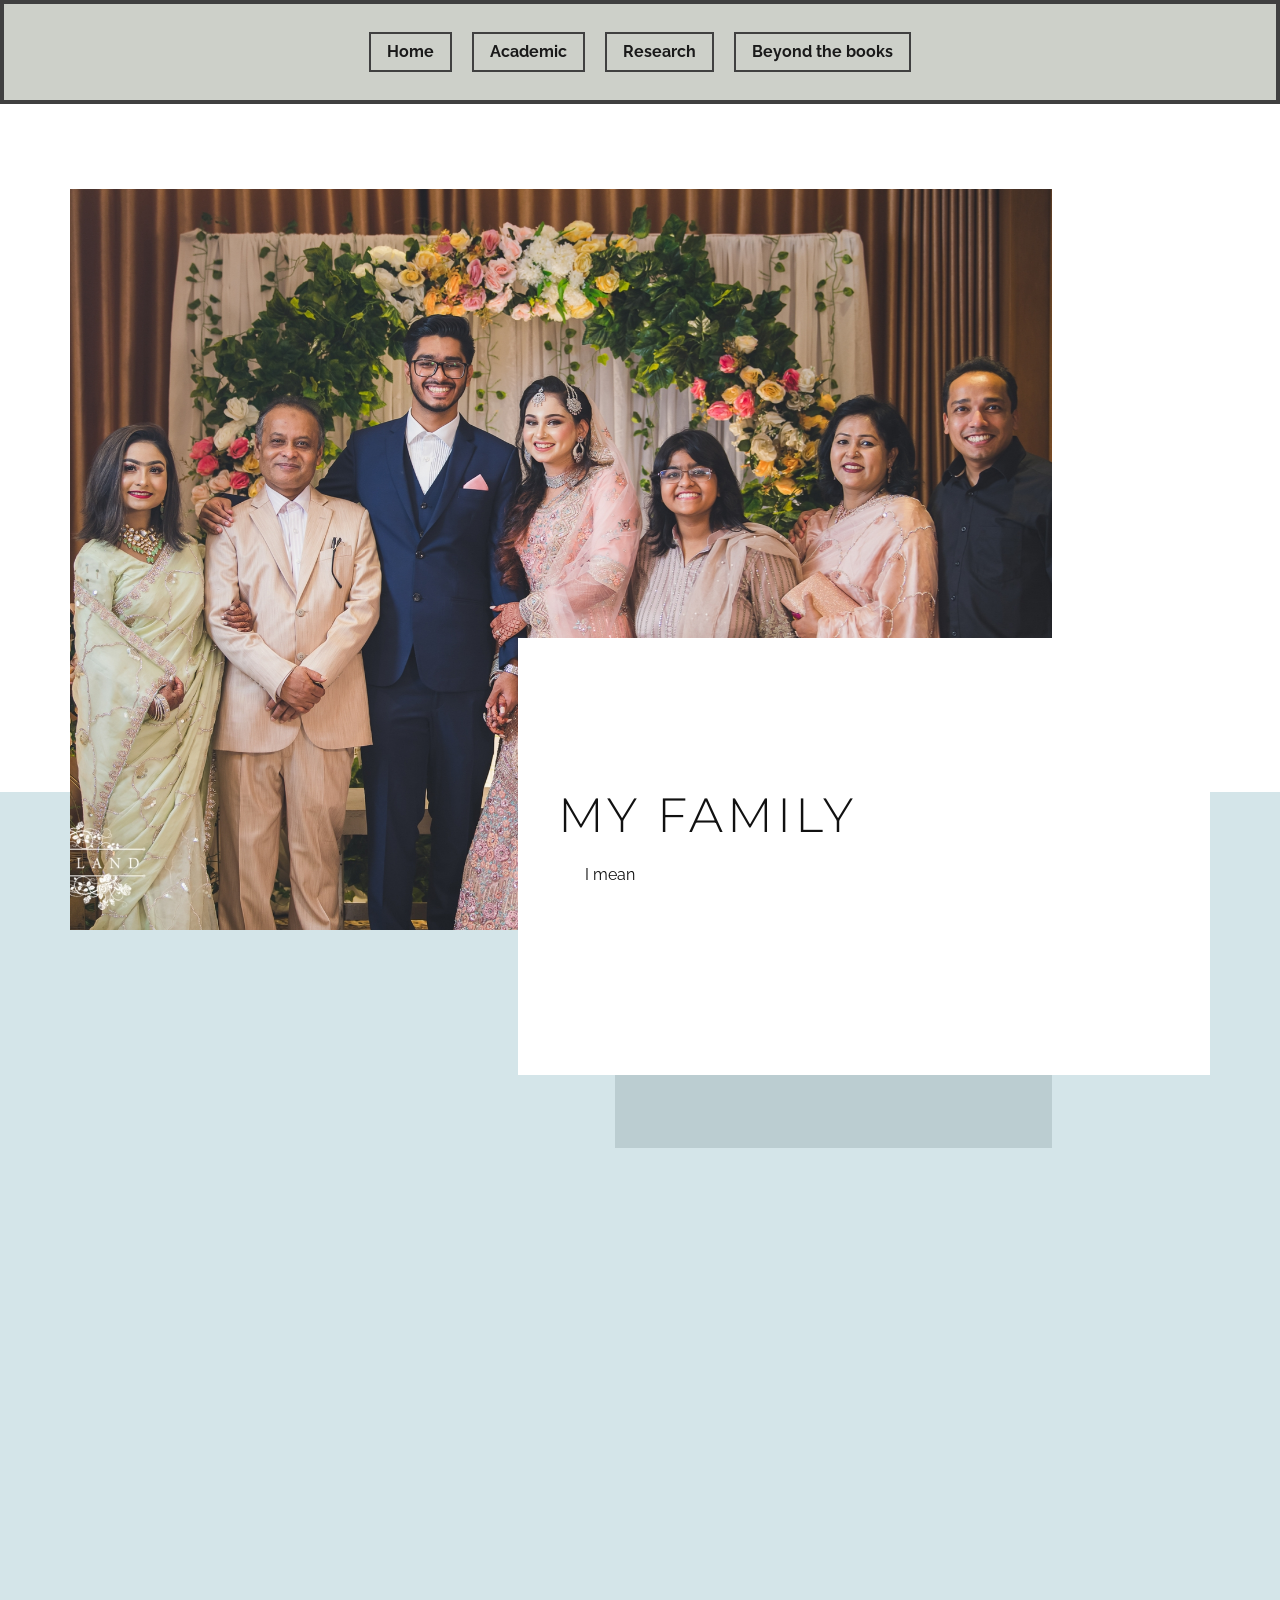
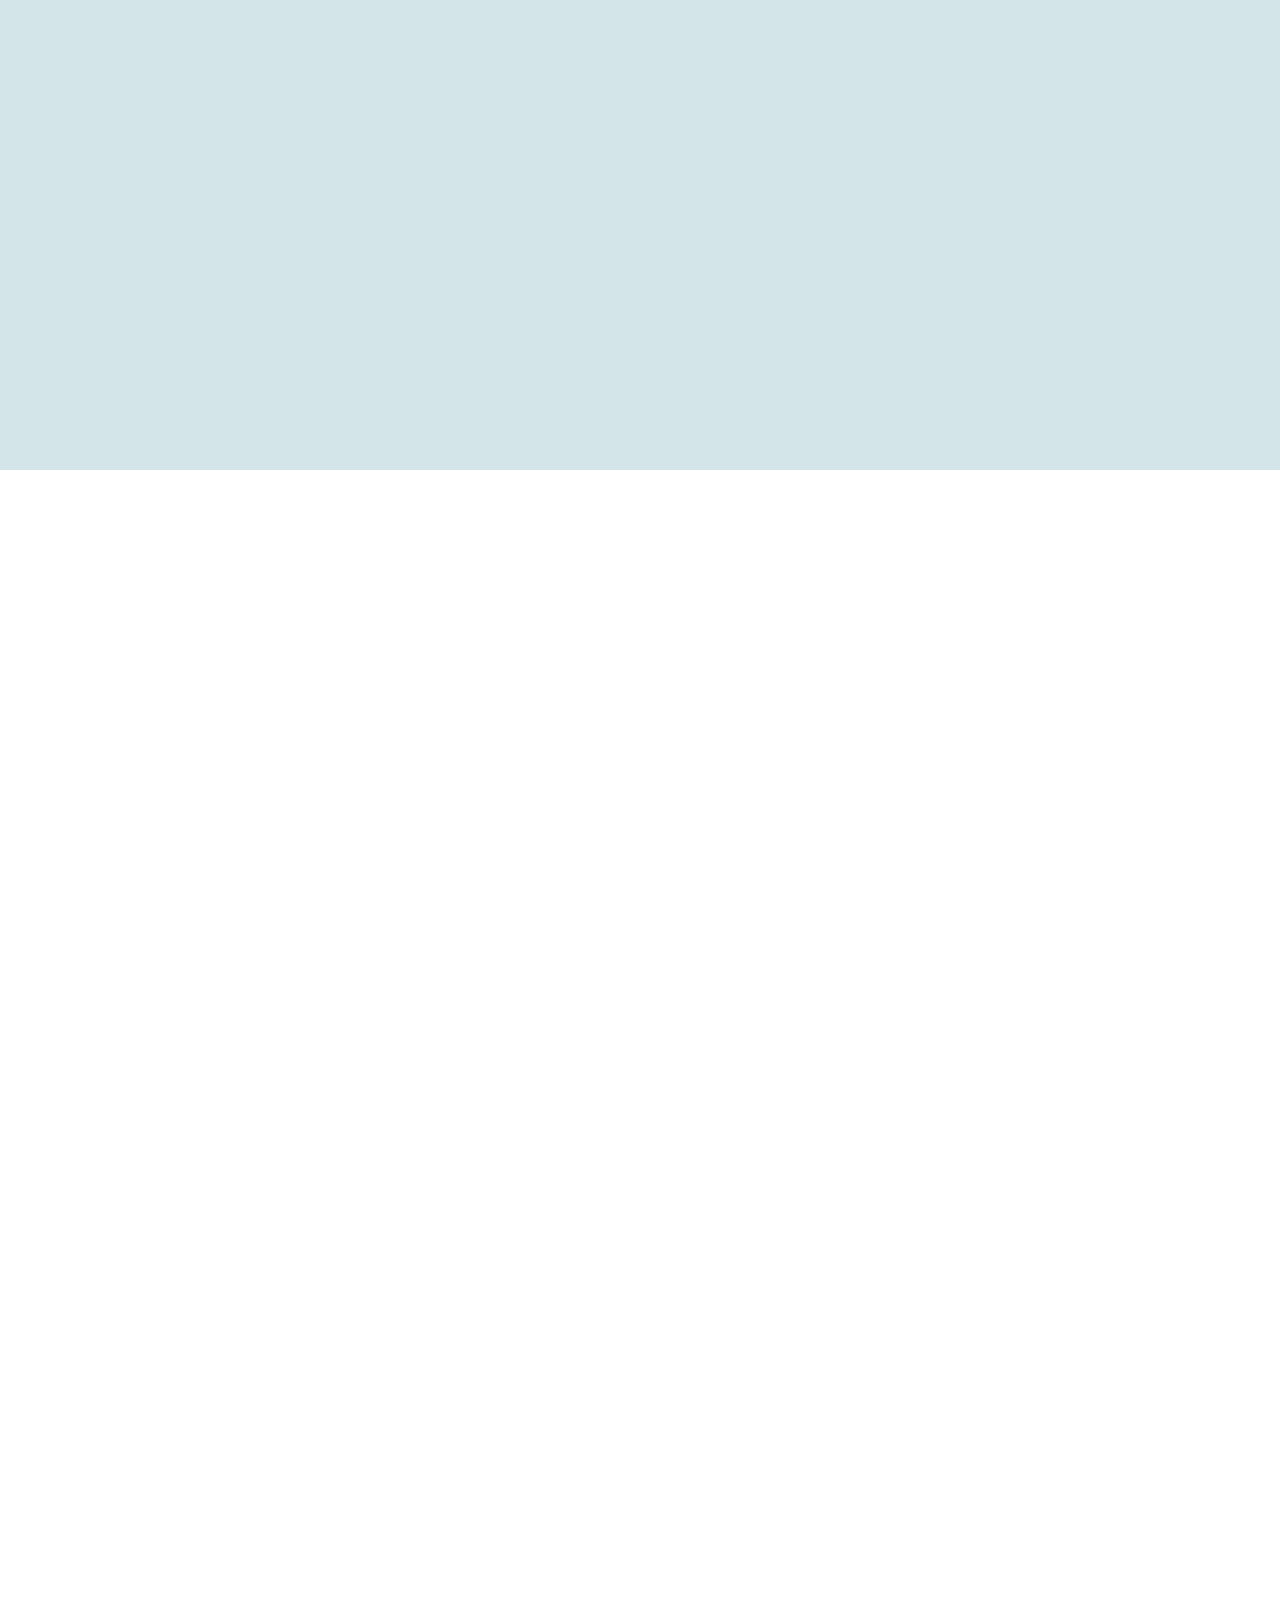
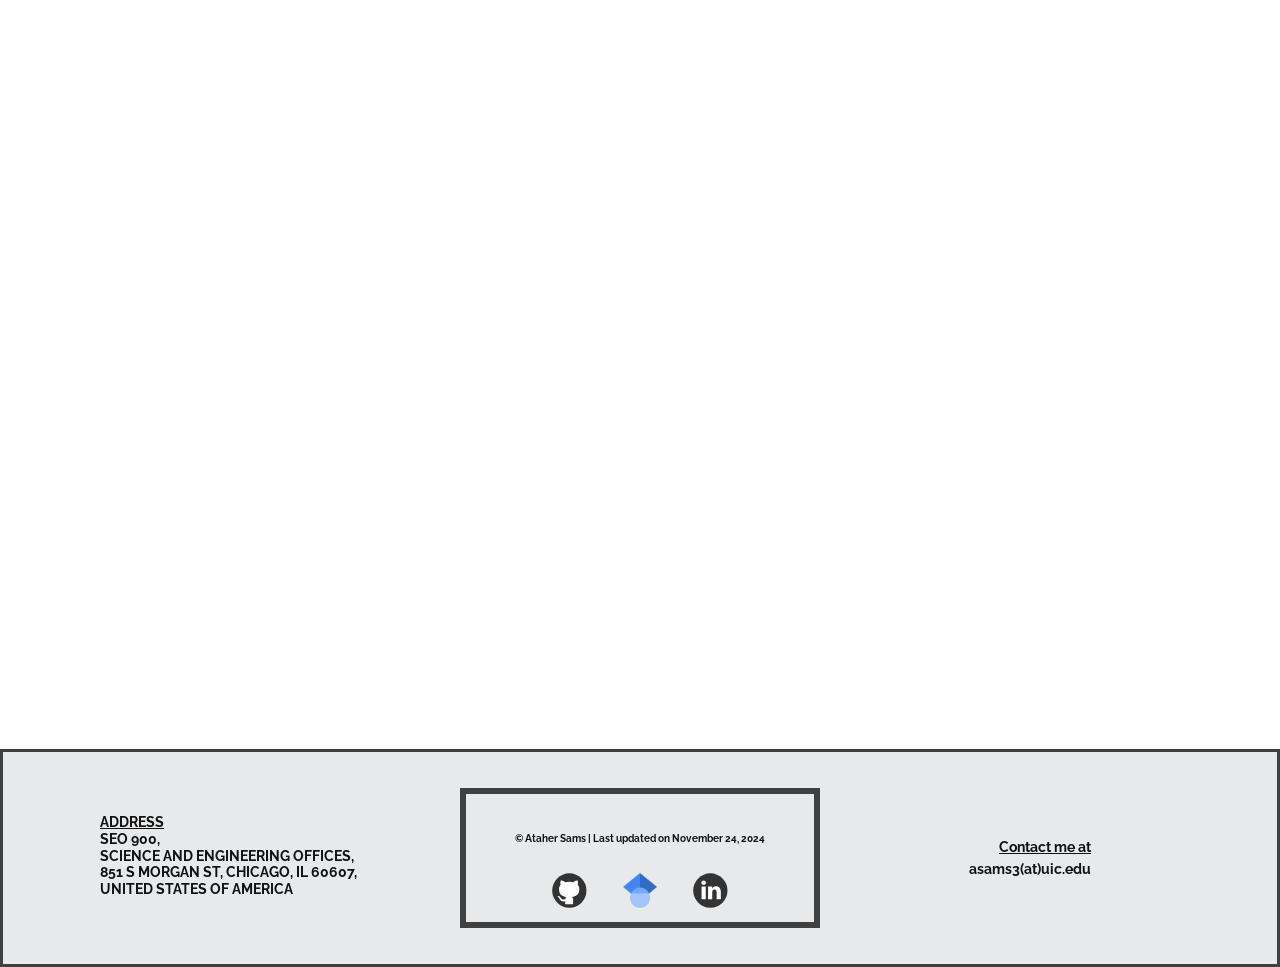
<file: Page-1.html>
<!DOCTYPE html>
<html style="font-size: 16px;" lang="en"><head>
    <meta name="viewport" content="width=device-width, initial-scale=1.0">
    <meta charset="utf-8">
    <meta name="keywords" content="">
    <meta name="description" content="">
    <title>Page 1</title>
    <link rel="stylesheet" href="nicepage.css" media="screen">
<link rel="stylesheet" href="Page-1.css" media="screen">
    <script class="u-script" type="text/javascript" src="jquery.js" defer=""></script>
    <script class="u-script" type="text/javascript" src="nicepage.js" defer=""></script>
    <meta name="generator" content="Nicepage 7.0.3, nicepage.com">
    <meta name="referrer" content="origin">
    <link id="u-theme-google-font" rel="stylesheet" href="https://fonts.googleapis.com/css?family=Montserrat:100,100i,200,200i,300,300i,400,400i,500,500i,600,600i,700,700i,800,800i,900,900i|Raleway:100,100i,200,200i,300,300i,400,400i,500,500i,600,600i,700,700i,800,800i,900,900i">
    <link id="u-page-google-font" rel="stylesheet" href="https://fonts.googleapis.com/css?family=Raleway:100,100i,200,200i,300,300i,400,400i,500,500i,600,600i,700,700i,800,800i,900,900i">
    
    
    
    
    
    
    <script type="application/ld+json">{
		"@context": "http://schema.org",
		"@type": "Organization",
		"name": "Site1",
		"sameAs": [
				"https://github.com/asnsams",
				"https://scholar.google.com/citations?user=h0P-8HcAAAAJ&hl=en&oi=ao",
				"https://www.linkedin.com/in/ataher-sams/"
		]
}</script>
    <meta name="theme-color" content="#707e89">
    <meta property="og:title" content="Page 1">
    <meta property="og:description" content="">
    <meta property="og:type" content="website">
  <meta data-intl-tel-input-cdn-path="intlTelInput/"></head>
  <body data-path-to-root="./" data-include-products="false" class="u-body u-xl-mode" data-lang="en"><header class="u-border-4 u-border-grey-75 u-clearfix u-custom-color-2 u-header u-sticky u-sticky-7d06" id="sec-ab9d" data-animation-name="" data-animation-duration="0" data-animation-delay="0" data-animation-direction=""><div class="u-clearfix u-sheet u-valign-middle u-sheet-1">
        <nav class="u-menu u-menu-dropdown u-offcanvas u-menu-1">
          <div class="menu-collapse" style="font-weight: 700;">
            <a class="u-button-style u-custom-text-decoration u-custom-text-hover-color u-hamburger-link u-nav-link" href="#">
              <svg class="u-svg-link" viewBox="0 0 24 24"><use xlink:href="#menu-hamburger"></use></svg>
              <svg class="u-svg-content" version="1.1" id="menu-hamburger" viewBox="0 0 16 16" x="0px" y="0px" xmlns:xlink="http://www.w3.org/1999/xlink" xmlns="http://www.w3.org/2000/svg"><g><rect y="1" width="16" height="2"></rect><rect y="7" width="16" height="2"></rect><rect y="13" width="16" height="2"></rect>
</g></svg>
            </a>
          </div>
          <div class="u-custom-menu u-nav-container">
            <ul class="u-nav u-spacing-20 u-unstyled u-nav-1"><li class="u-nav-item"><a class="u-border-2 u-border-active-palette-1-base u-border-grey-75 u-border-hover-palette-1-light-1 u-button-style u-nav-link u-text-active-palette-1-dark-1 u-text-grey-90 u-text-hover-palette-2-dark-1" href="./" style="padding: 10px 16px;">Home</a>
</li><li class="u-nav-item"><a class="u-border-2 u-border-active-palette-1-base u-border-grey-75 u-border-hover-palette-1-light-1 u-button-style u-nav-link u-text-active-palette-1-dark-1 u-text-grey-90 u-text-hover-palette-2-dark-1" href="Education.html" rel="nofollow" style="padding: 10px 16px;">Academic</a><div class="u-nav-popup"><ul class="u-border-1 u-border-grey-30 u-h-spacing-20 u-nav u-unstyled u-v-spacing-10 u-nav-2"><li class="u-nav-item"><a class="u-button-style u-grey-5 u-nav-link" href="Education.html">Education</a>
</li><li class="u-nav-item"><a class="u-button-style u-grey-5 u-nav-link" href="Courses.html">Courses</a>
</li><li class="u-nav-item"><a class="u-button-style u-grey-5 u-nav-link" href="Academic-Projects.html">Academic Projects</a>
</li><li class="u-nav-item"><a class="u-button-style u-grey-5 u-nav-link" href="Teaching.html">Teaching</a>
</li></ul>
</div>
</li><li class="u-nav-item"><a class="u-border-2 u-border-active-palette-1-base u-border-grey-75 u-border-hover-palette-1-light-1 u-button-style u-nav-link u-text-active-palette-1-dark-1 u-text-grey-90 u-text-hover-palette-2-dark-1" href="Publications.html" style="padding: 10px 16px;">Research</a><div class="u-nav-popup"><ul class="u-border-1 u-border-grey-30 u-h-spacing-20 u-nav u-unstyled u-v-spacing-10 u-nav-3"><li class="u-nav-item"><a class="u-button-style u-grey-5 u-nav-link" href="Publications.html">Publications</a>
</li><li class="u-nav-item"><a class="u-button-style u-grey-5 u-nav-link" href="Dataset-and-Tools.html">Dataset &amp; Tools</a>
</li><li class="u-nav-item"><a class="u-button-style u-grey-5 u-nav-link" href="Conferences.html" target="_blank">Conferences</a>
</li><li class="u-nav-item"><a class="u-button-style u-grey-5 u-nav-link" href="Service.html">Service</a>
</li></ul>
</div>
</li><li class="u-nav-item"><a class="u-border-2 u-border-active-palette-1-base u-border-grey-75 u-border-hover-palette-1-light-1 u-button-style u-nav-link u-text-active-palette-1-dark-1 u-text-grey-90 u-text-hover-palette-2-dark-1" href="Award.html" style="padding: 10px 16px;">Beyond the books</a><div class="u-nav-popup"><ul class="u-border-1 u-border-grey-30 u-h-spacing-20 u-nav u-unstyled u-v-spacing-10 u-nav-4"><li class="u-nav-item"><a class="u-button-style u-grey-5 u-nav-link" href="Award.html">Awards</a>
</li><li class="u-nav-item"><a class="u-button-style u-grey-5 u-nav-link" href="Travelling-the-world.html">Travelling the world</a>
</li></ul>
</div>
</li></ul>
          </div>
          <div class="u-custom-menu u-nav-container-collapse">
            <div class="u-black u-container-style u-inner-container-layout u-opacity u-opacity-95 u-sidenav">
              <div class="u-inner-container-layout u-sidenav-overflow">
                <div class="u-menu-close"></div>
                <ul class="u-align-center u-nav u-popupmenu-items u-unstyled u-nav-5"><li class="u-nav-item"><a class="u-button-style u-nav-link" href="./">Home</a>
</li><li class="u-nav-item"><a class="u-button-style u-nav-link" href="Education.html" rel="nofollow">Academic</a><div class="u-nav-popup"><ul class="u-border-1 u-border-grey-30 u-h-spacing-20 u-nav u-unstyled u-v-spacing-10 u-nav-6"><li class="u-nav-item"><a class="u-button-style u-nav-link" href="Education.html">Education</a>
</li><li class="u-nav-item"><a class="u-button-style u-nav-link" href="Courses.html">Courses</a>
</li><li class="u-nav-item"><a class="u-button-style u-nav-link" href="Academic-Projects.html">Academic Projects</a>
</li><li class="u-nav-item"><a class="u-button-style u-nav-link" href="Teaching.html">Teaching</a>
</li></ul>
</div>
</li><li class="u-nav-item"><a class="u-button-style u-nav-link" href="Publications.html">Research</a><div class="u-nav-popup"><ul class="u-border-1 u-border-grey-30 u-h-spacing-20 u-nav u-unstyled u-v-spacing-10 u-nav-7"><li class="u-nav-item"><a class="u-button-style u-nav-link" href="Publications.html">Publications</a>
</li><li class="u-nav-item"><a class="u-button-style u-nav-link" href="Dataset-and-Tools.html">Dataset &amp; Tools</a>
</li><li class="u-nav-item"><a class="u-button-style u-nav-link" href="Conferences.html" target="_blank">Conferences</a>
</li><li class="u-nav-item"><a class="u-button-style u-nav-link" href="Service.html">Service</a>
</li></ul>
</div>
</li><li class="u-nav-item"><a class="u-button-style u-nav-link" href="Award.html">Beyond the books</a><div class="u-nav-popup"><ul class="u-border-1 u-border-grey-30 u-h-spacing-20 u-nav u-unstyled u-v-spacing-10 u-nav-8"><li class="u-nav-item"><a class="u-button-style u-nav-link" href="Award.html">Awards</a>
</li><li class="u-nav-item"><a class="u-button-style u-nav-link" href="Travelling-the-world.html">Travelling the world</a>
</li></ul>
</div>
</li></ul>
              </div>
            </div>
            <div class="u-black u-menu-overlay u-opacity u-opacity-70"></div>
          </div>
        </nav>
      </div></header> 
    <section class="u-clearfix u-palette-5-light-2 u-section-1" id="carousel_1079">
      <div class="u-expanded-width u-shape u-shape-rectangle u-white u-shape-1"></div>
      <div class="u-palette-4-base u-shape u-shape-rectangle u-shape-2" data-animation-name="customAnimationIn" data-animation-duration="1500" data-animation-delay="750"></div>
      <img src="images/ArtLand-Ridoy-TheEvent8.jpg" alt="" class="u-image u-image-default u-image-1" data-image-width="2048" data-image-height="1365" data-animation-name="customAnimationIn" data-animation-duration="1500">
      <div class="u-align-left u-container-style u-group u-white u-group-1" data-animation-name="customAnimationIn" data-animation-duration="1500" data-animation-delay="500">
        <div class="u-container-layout u-container-layout-1">
          <h2 class="u-align-left u-text u-text-1">My family </h2>
          <p class="u-align-left u-text u-text-2">I mean&nbsp;</p>
        </div>
      </div>
    </section>
    <section class="u-clearfix u-container-align-center u-palette-5-light-2 u-section-2" id="carousel_2cb4">
      <div class="u-clearfix u-sheet u-valign-middle u-sheet-1">
        <div class="data-layout-selected u-clearfix u-expanded-width u-layout-wrap u-layout-wrap-1">
          <div class="u-layout">
            <div class="u-layout-row">
              <div class="u-container-align-center u-container-style u-layout-cell u-size-30-lg u-size-30-xl u-size-60-md u-size-60-sm u-size-60-xs u-layout-cell-1" data-animation-name="customAnimationIn" data-animation-duration="1500" data-animation-delay="250">
                <div class="u-container-layout u-valign-middle u-container-layout-1">
                  <h2 class="u-align-center u-text u-text-1"> Hours of Operation</h2>
                  <p class="u-align-center u-text u-text-2"> Monday Closed<br>Tuesday 9AM  Last Appointment 8PM<br>Wednesday 9AM Last Appointment 8PM<br>Thursday 9AM Last Appointment 8PM<br>Friday 9AM Last Appointment 8PM<br>Saturday 8AM Last Appointment 7PM<br>Sunday 9AM Last Appointment 4PM
                  </p>
                  <p class="u-align-center u-text u-text-black u-text-3">Images from <a href="https://www.freepik.com/photos/people" class="u-active-none u-border-1 u-border-black u-border-hover-palette-4-base u-border-no-left u-border-no-right u-border-no-top u-btn u-button-link u-button-style u-hover-none u-none u-text-body-color u-btn-1">Freepik</a>
                  </p>
                  <a href="#" class="u-active-palette-4-base u-align-center u-black u-border-none u-btn u-btn-round u-button-style u-hover-palette-4-base u-radius-2 u-text-active-black u-text-hover-black u-btn-2" data-animation-name="fadeIn" data-animation-duration="1500" data-animation-direction="Up" data-animation-delay="750">Book Now</a>
                </div>
              </div>
              <div class="u-container-style u-image u-layout-cell u-size-30-lg u-size-30-xl u-size-60-md u-size-60-sm u-size-60-xs u-image-1" data-image-width="740" data-image-height="1110" data-animation-name="customAnimationIn" data-animation-duration="1500" data-animation-delay="750">
                <div class="u-container-layout u-valign-bottom u-container-layout-2"></div>
              </div>
            </div>
          </div>
        </div>
      </div>
    </section>
    <section class="u-align-center u-clearfix u-container-align-center u-valign-top u-section-3" id="carousel_5c20">
      <div class="u-expanded-width u-palette-5-light-2 u-shape u-shape-rectangle u-shape-1" data-animation-name="customAnimationIn" data-animation-duration="1500"></div>
      <h2 class="u-align-center u-text u-text-default u-text-1" data-animation-name="customAnimationIn" data-animation-duration="1500" data-animation-delay="500"> Stylist &amp; Pricing</h2>
      <div class="u-list u-list-1">
        <div class="u-repeater u-repeater-1">
          <div class="u-align-center u-container-style u-list-item u-repeater-item u-white u-list-item-1" data-animation-name="customAnimationIn" data-animation-duration="1500" data-animation-delay="500">
            <div class="u-container-layout u-similar-container u-container-layout-1">
              <img alt="" class="u-expanded-width u-image u-image-default u-image-1" data-image-width="800" data-image-height="716" src="images/1354.jpg">
              <h4 class="u-align-center u-text u-text-2"> Luvena Brown</h4>
              <p class="u-align-center u-text u-text-3"> Curly Haircut Adult $100+ <br>Curly Haircut Teenager $95+ <br>Curly Haircut Child (5-12 years old) $90+ <br>Curly Haircut Baby (1-4 years old) $55+
              </p>
            </div>
          </div>
          <div class="u-align-center u-container-style u-list-item u-repeater-item u-white u-list-item-2" data-animation-name="customAnimationIn" data-animation-duration="1500" data-animation-delay="500">
            <div class="u-container-layout u-similar-container u-container-layout-2">
              <img alt="" class="u-expanded-width u-image u-image-default u-image-2" src="images/hair-2.jpg" data-image-width="1077" data-image-height="920">
              <h4 class="u-align-center u-text u-text-4"> Susie&nbsp;Spain</h4>
              <p class="u-align-center u-text u-text-5"> Curly Haircut Adult $90+<br>Curly Haircut Teenager $85+<br>Top Highlight $90+<br>Partial Highlight $150+<br>Full Highlight $200+
              </p>
            </div>
          </div>
          <div class="u-align-center u-container-style u-list-item u-repeater-item u-white u-list-item-3" data-animation-name="customAnimationIn" data-animation-duration="1500" data-animation-delay="500">
            <div class="u-container-layout u-similar-container u-container-layout-3">
              <img alt="" class="u-expanded-width u-image u-image-default u-image-3" src="images/5467890.jpg" data-image-width="800" data-image-height="716">
              <h4 class="u-align-center u-text u-text-6">Bob Gatison</h4>
              <p class="u-align-center u-text u-text-7"> Curly Haircut Adult $80+ <br>Curly Haircut Teenager $75+ <br>Curly Haircut Child (5-12 years old) $70+ <br>Curly Haircut Baby (1-4 years old) $45+&nbsp;
              </p>
            </div>
          </div>
        </div>
      </div>
      <p class="u-align-center u-text u-text-default u-text-8" data-animation-name="customAnimationIn" data-animation-duration="1500" data-animation-delay="750">Image from&nbsp;<a href="https://freepik.com" class="u-active-none u-border-1 u-border-black u-border-hover-palette-4-base u-border-no-left u-border-no-right u-border-no-top u-btn u-button-link u-button-style u-hover-none u-none u-text-body-color u-btn-1" data-animation-name="" data-animation-duration="0" data-animation-delay="0" data-animation-direction="">Freepik</a>
      </p>
    </section>
    <section class="u-clearfix u-container-align-center u-white u-section-4" id="carousel_dc68">
      <div class="u-clearfix u-sheet u-valign-middle u-sheet-1">
        <div class="data-layout-selected u-clearfix u-layout-wrap u-layout-wrap-1">
          <div class="u-layout">
            <div class="u-layout-row">
              <div class="u-container-style u-image u-layout-cell u-size-33-lg u-size-33-xl u-size-60-md u-size-60-sm u-size-60-xs u-image-1" data-image-width="897" data-image-height="900" data-animation-name="customAnimationIn" data-animation-duration="1500" data-animation-delay="500">
                <div class="u-container-layout u-container-layout-1"></div>
              </div>
              <div class="u-align-left u-container-align-center u-container-style u-layout-cell u-size-27-lg u-size-27-xl u-size-60-md u-size-60-sm u-size-60-xs u-layout-cell-2" data-animation-name="customAnimationIn" data-animation-duration="1500" data-animation-direction="Right" data-animation-delay="500">
                <div class="u-container-layout u-container-layout-2">
                  <h2 class="u-align-center u-text u-text-1">Contact Us</h2>
                  <div class="u-expanded-width u-form u-form-1">
                    <form action="https://forms.nicepagesrv.com/v2/form/process" class="u-clearfix u-form-spacing-15 u-form-vertical u-inner-form" style="padding: 0;" source="email" name="form">
                      <div class="u-form-group u-form-name">
                        <label for="name-daf4" class="u-label">Name</label>
                        <input type="text" placeholder="Enter your Name" id="name-daf4" name="name" class="u-border-2 u-border-grey-25 u-border-no-left u-border-no-right u-border-no-top u-input u-input-rectangle" required="">
                      </div>
                      <div class="u-form-email u-form-group">
                        <label for="email-daf4" class="u-label">Email</label>
                        <input type="email" placeholder="Enter a valid email address" id="email-daf4" name="email" class="u-border-2 u-border-grey-25 u-border-no-left u-border-no-right u-border-no-top u-input u-input-rectangle" required="">
                      </div>
                      <div class="u-form-group u-form-message">
                        <label for="message-daf4" class="u-label">Message</label>
                        <textarea placeholder="" rows="4" cols="50" id="message-daf4" name="message" class="u-border-2 u-border-grey-25 u-border-no-left u-border-no-right u-border-no-top u-input u-input-rectangle" required=""></textarea>
                      </div>
                      <div class="u-align-left u-form-group u-form-submit">
                        <a href="#" class="u-active-palette-4-base u-black u-border-none u-btn u-btn-submit u-button-style u-hover-palette-4-base u-btn-1">Submit</a>
                        <input type="submit" value="submit" class="u-form-control-hidden" wfd-invisible="true">
                      </div>
                      <div class="u-form-send-message u-form-send-success" wfd-invisible="true"> Thank you! Your message has been sent. </div>
                      <div class="u-form-send-error u-form-send-message" wfd-invisible="true"> Unable to send your message. Please fix errors then try again. </div>
                      <input type="hidden" value="" name="recaptchaResponse" wfd-invisible="true">
                      <input type="hidden" name="formServices" value="002cd817-8f20-ca3c-23e5-618aa67c8f46">
                    </form>
                  </div>
                </div>
              </div>
            </div>
          </div>
        </div>
        <div class="u-expanded-width u-list u-list-1">
          <div class="u-repeater u-repeater-1">
            <div class="u-align-left u-container-align-left u-container-style u-list-item u-palette-5-light-1 u-repeater-item u-shape-rectangle u-list-item-1" data-animation-name="customAnimationIn" data-animation-duration="1500" data-animation-direction="Right" data-animation-delay="500">
              <div class="u-container-layout u-similar-container u-valign-top u-container-layout-3">
                <h6 class="u-align-left u-text u-text-2"><span class="u-file-icon u-icon u-text-black"><img src="images/597177-9dd2e248.png" alt=""></span>&nbsp;Call Us
                </h6>
                <p class="u-align-left u-text u-text-3">1 (234) 567-891,<br>1 (234) 987-654
                </p>
              </div>
            </div>
            <div class="u-align-left u-container-align-left u-container-style u-list-item u-palette-5-light-1 u-repeater-item u-shape-rectangle u-list-item-2" data-animation-name="customAnimationIn" data-animation-duration="1500" data-animation-direction="Right" data-animation-delay="500">
              <div class="u-container-layout u-similar-container u-valign-top u-container-layout-4">
                <h6 class="u-align-left u-text u-text-4"><span class="u-file-icon u-icon u-text-black"><img src="images/484167-b2419fb2.png" alt=""></span>&nbsp;Location
                </h6>
                <p class="u-align-left u-text u-text-5">121 Rock Sreet, 21 Avenue, New York, NY 92103-9000</p>
              </div>
            </div>
            <div class="u-align-left u-container-align-left u-container-style u-list-item u-palette-5-light-1 u-repeater-item u-shape-rectangle u-list-item-3" data-animation-name="customAnimationIn" data-animation-duration="1500" data-animation-direction="Right" data-animation-delay="500">
              <div class="u-container-layout u-similar-container u-valign-top u-container-layout-5">
                <h6 class="u-align-left u-text u-text-6"><span class="u-file-icon u-icon u-text-black"><img src="images/1827379-1bd88b54.png" alt=""></span>&nbsp;Hours
                </h6>
                <p class="u-align-left u-text u-text-7">Mon – Fri …… 11 am – 8 pm, Sat, Sun&nbsp;&nbsp;…… 6 am – 8 pm</p>
              </div>
            </div>
          </div>
        </div>
        <p class="u-align-center u-text u-text-default u-text-8" data-animation-name="customAnimationIn" data-animation-duration="1500" data-animation-delay="750">Image from <a href="https://www.freepik.com" class="u-active-none u-border-1 u-border-active-palette-4-base u-border-grey-75 u-border-hover-palette-4-base u-border-no-left u-border-no-right u-border-no-top u-btn u-button-link u-button-style u-hover-none u-none u-text-body-color u-btn-2" target="_blank" data-animation-name="" data-animation-duration="0" data-animation-delay="0" data-animation-direction="">Freepik</a>
        </p>
      </div>
    </section>
    
    
    
    <footer class="u-border-3 u-border-grey-75 u-clearfix u-custom-color-5 u-footer u-footer" id="sec-0f65"><div class="u-clearfix u-sheet u-sheet-1">
        <div class="data-layout-selected u-clearfix u-expanded-width u-gutter-30 u-layout-wrap u-layout-wrap-1">
          <div class="u-gutter-0 u-layout">
            <div class="u-layout-row">
              <div class="u-align-left u-container-align-left u-container-align-left-lg u-container-align-left-xl u-container-style u-layout-cell u-left-cell u-size-20 u-layout-cell-1">
                <div class="u-container-layout u-container-layout-1"><!--position-->
                  <div data-position="" class="u-position u-position-1"><!--block-->
                    <div class="u-block">
                      <div class="u-block-container u-clearfix"><!--block_header-->
                        <h5 class="u-align-center-xs u-block-header u-custom-font u-font-raleway u-text u-text-body-color u-text-1"><!--block_header_content-->
                          <span style="font-weight: 700; text-decoration: underline !important;">Address</span>
                          <br>SEO 900,&nbsp;<br>Science and Engineering Offices, <br>851 S Morgan St, Chicago, IL 60607, United States of America<br><!--/block_header_content-->
                        </h5><!--/block_header--><!--block_content-->
                        <div class="u-block-content u-text"><!--block_content_content--><!--/block_content_content--></div><!--/block_content-->
                      </div>
                    </div><!--/block-->
                  </div><!--/position-->
                </div>
              </div>
              <div class="u-align-center-md u-align-center-sm u-align-center-xs u-container-style u-layout-cell u-size-20 u-layout-cell-2">
                <div class="u-border-6 u-border-grey-75 u-container-layout u-container-layout-2">
                  <p class="u-text u-text-default u-text-3"> © Ataher Sams | Last updated on November 24, 2024</p>
                  <div class="u-social-icons u-spacing-36 u-social-icons-1">
                    <a class="u-social-url" target="_blank" data-type="Github" title="Github" href="https://github.com/asnsams"><span class="u-icon u-social-github u-social-icon u-text-grey-80 u-icon-1"><svg class="u-svg-link" preserveAspectRatio="xMidYMin slice" viewBox="0 0 112 112" style=""><use xmlns:xlink="http://www.w3.org/1999/xlink" xlink:href="#svg-0835"></use></svg><svg class="u-svg-content" viewBox="0 0 112 112" x="0" y="0" id="svg-0835"><circle fill="currentColor" cx="56.1" cy="56.1" r="55"></circle><path fill="#FFFFFF" d="M88,51.3c0-5.5-1.9-10.2-5.3-13.7c0.6-1.3,2.3-6.5-0.5-13.5c0,0-4.2-1.4-14,5.3c-4.1-1.1-8.4-1.7-12.7-1.8
	c-4.3,0-8.7,0.6-12.7,1.8c-9.7-6.6-14-5.3-14-5.3c-2.8,7-1,12.2-0.5,13.5C25,41.2,23,45.7,23,51.3c0,19.6,11.9,23.9,23.3,25.2
	c-1.5,1.3-2.8,3.5-3.2,6.8c-3,1.3-10.2,3.6-14.9-4.3c0,0-2.7-4.9-7.8-5.3c0,0-5-0.1-0.4,3.1c0,0,3.3,1.6,5.6,7.5c0,0,3,9.1,17.2,6
	c0,4.3,0.1,8.3,0.1,9.5h25.2c0-1.7,0.1-7.2,0.1-14c0-4.7-1.7-7.9-3.4-9.4C76,75.2,88,70.9,88,51.3z"></path></svg></span>
                    </a>
                    <a class="u-social-url" target="_blank" data-type="Google Plus" title="Google Scholar" href="https://scholar.google.com/citations?user=h0P-8HcAAAAJ&amp;hl=en&amp;oi=ao"><span class="plus u-file-icon u-icon u-social-google u-social-icon u-text-grey-80 u-icon-2"><img src="images/768px-Google_Scholar_logo.svg.png" alt=""></span>
                    </a>
                    <a class="u-social-url" target="_blank" data-type="LinkedIn" title="LinkedIn" href="https://www.linkedin.com/in/ataher-sams/"><span class="u-icon u-social-icon u-social-linkedin u-text-grey-80 u-icon-3"><svg class="u-svg-link" preserveAspectRatio="xMidYMin slice" viewBox="0 0 112 112" style=""><use xmlns:xlink="http://www.w3.org/1999/xlink" xlink:href="#svg-c08f"></use></svg><svg class="u-svg-content" viewBox="0 0 112 112" x="0" y="0" id="svg-c08f"><circle fill="currentColor" cx="56.1" cy="56.1" r="55"></circle><path fill="#FFFFFF" d="M41.3,83.7H27.9V43.4h13.4V83.7z M34.6,37.9L34.6,37.9c-4.6,0-7.5-3.1-7.5-7c0-4,3-7,7.6-7s7.4,3,7.5,7
      C42.2,34.8,39.2,37.9,34.6,37.9z M89.6,83.7H76.2V62.2c0-5.4-1.9-9.1-6.8-9.1c-3.7,0-5.9,2.5-6.9,4.9c-0.4,0.9-0.4,2.1-0.4,3.3v22.5
      H48.7c0,0,0.2-36.5,0-40.3h13.4v5.7c1.8-2.7,5-6.7,12.1-6.7c8.8,0,15.4,5.8,15.4,18.1V83.7z"></path></svg></span>
                    </a>
                  </div>
                </div>
              </div>
              <div class="u-align-center-xs u-align-right-lg u-align-right-md u-align-right-sm u-align-right-xl u-container-align-right u-container-style u-layout-cell u-right-cell u-size-20 u-layout-cell-3">
                <div class="u-container-layout u-valign-middle u-container-layout-3">
                  <p class="u-custom-font u-font-raleway u-text u-text-body-color u-text-default u-text-4">
                    <span style="font-weight: 700; text-decoration: underline !important;">Contact me at</span>
                    <br>asams3(at)uic.edu<br>
                  </p>
                </div>
              </div>
            </div>
          </div>
        </div>
      </div></footer>
  
</body></html>
</file>
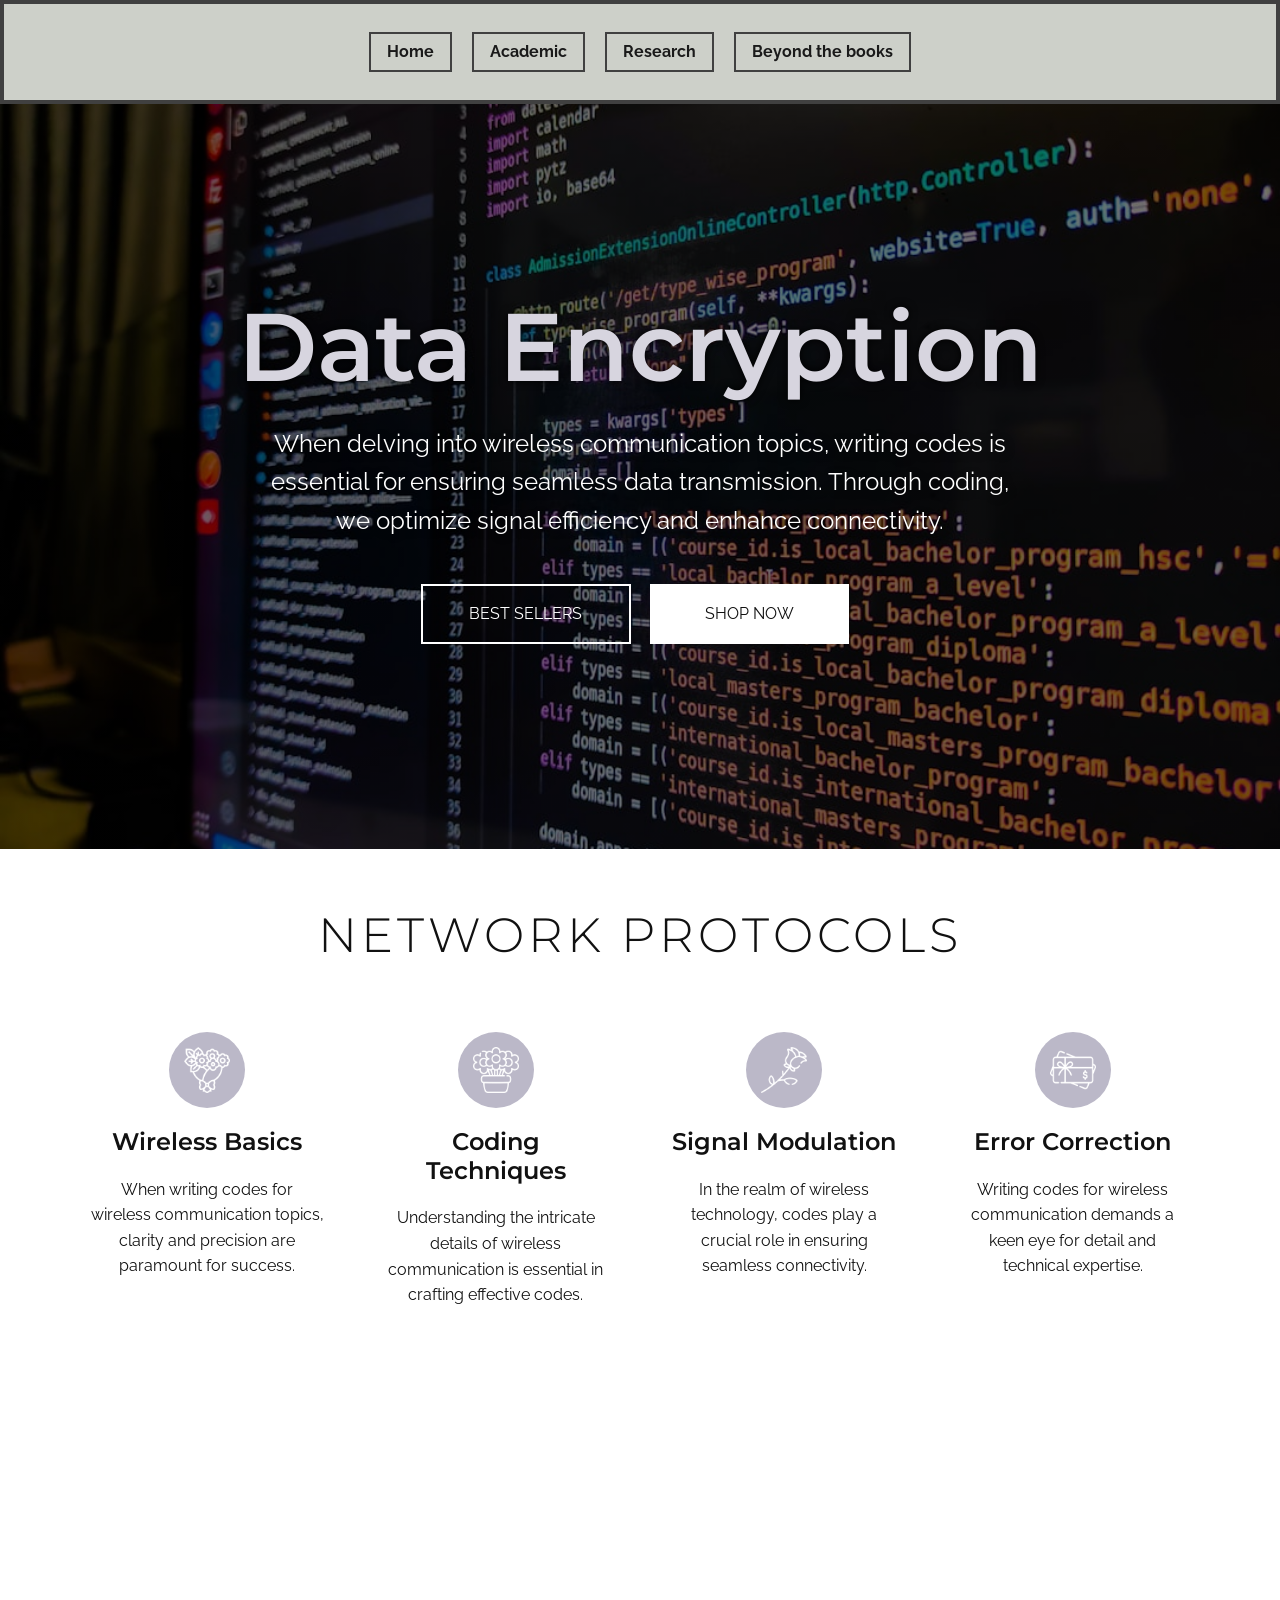
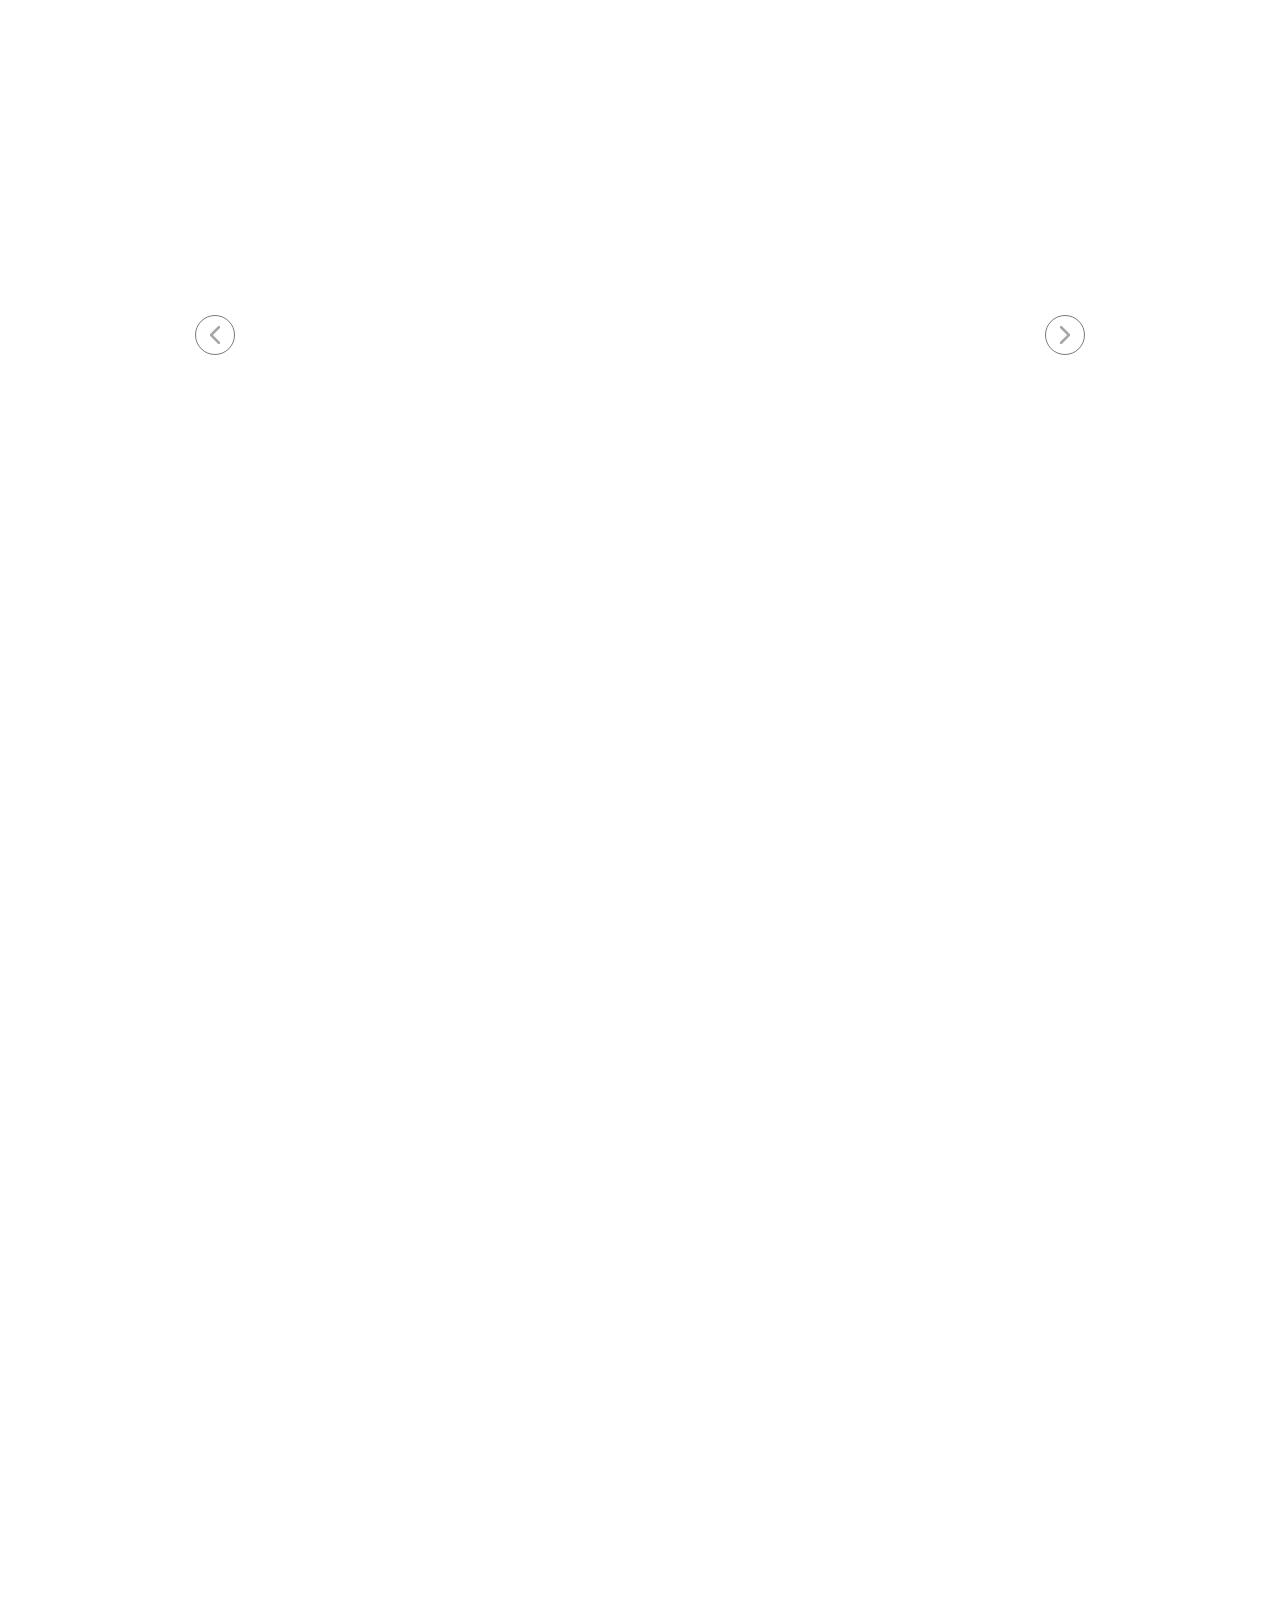
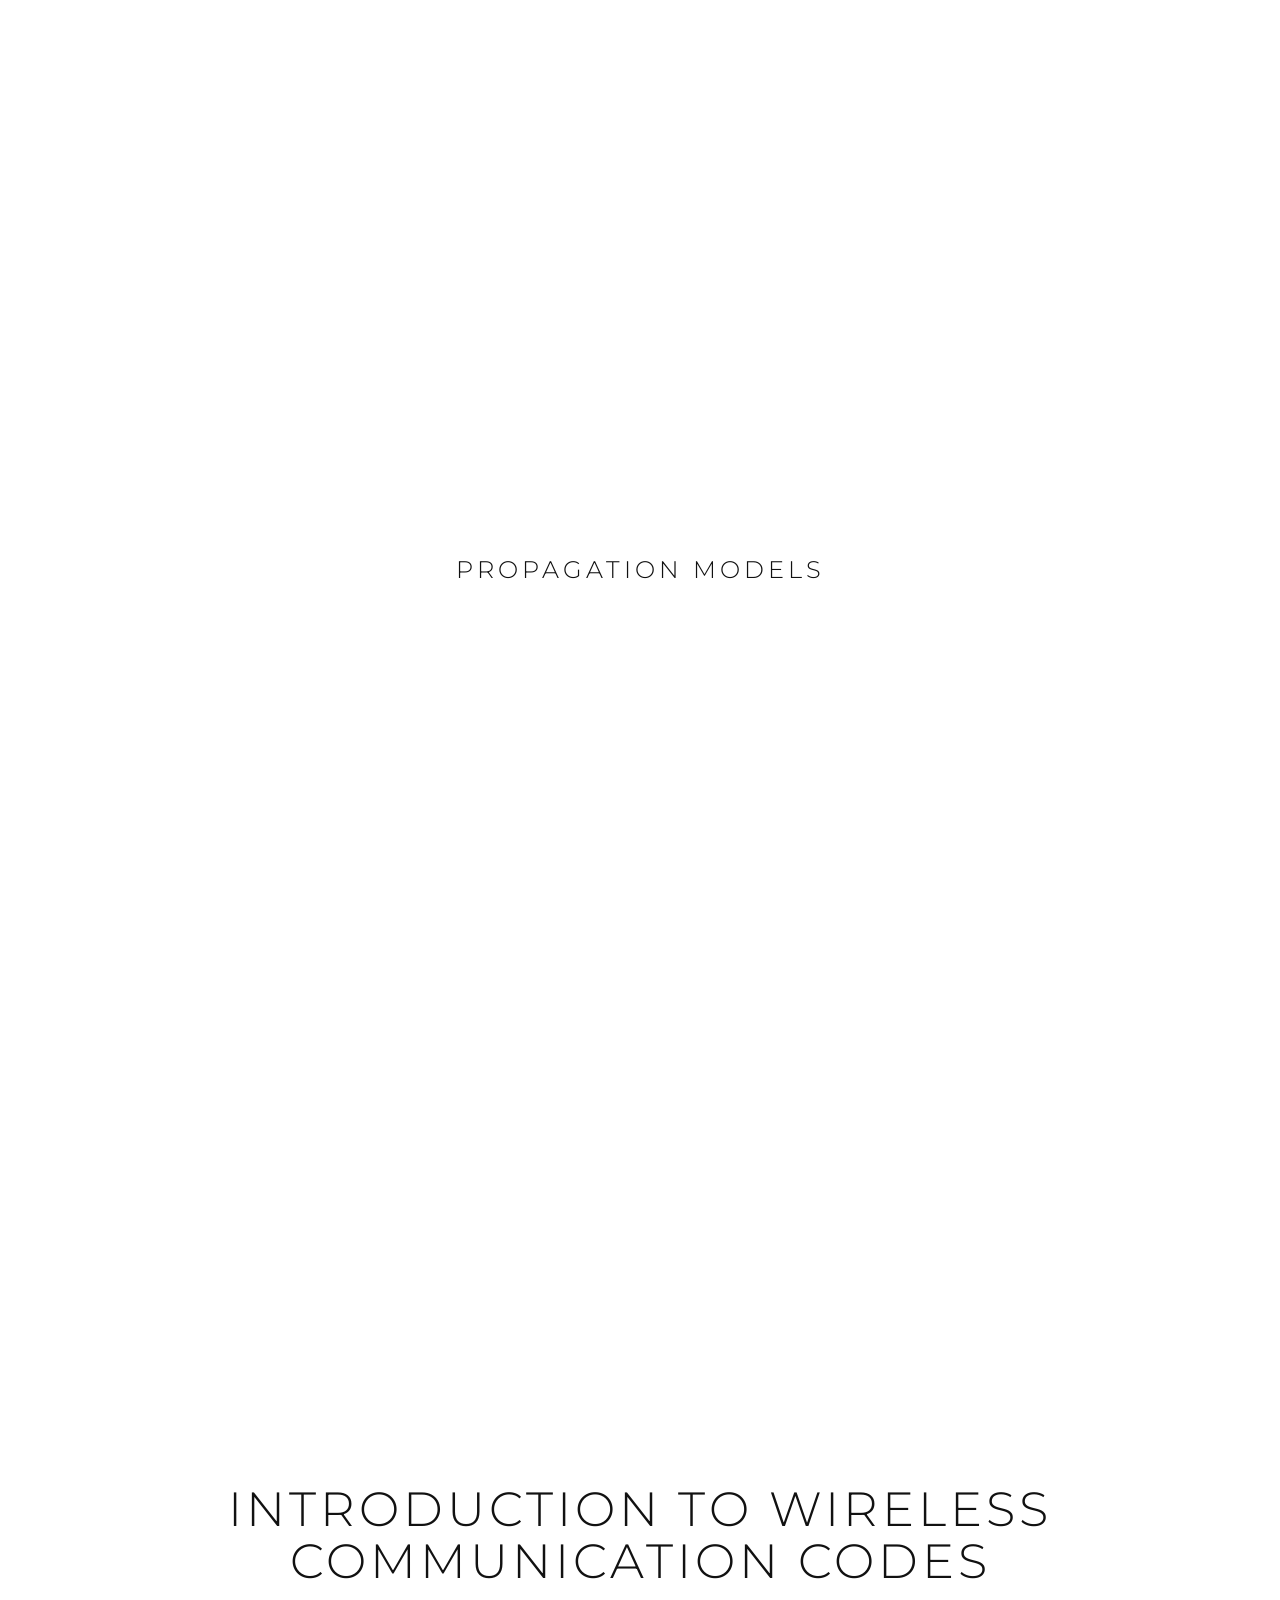
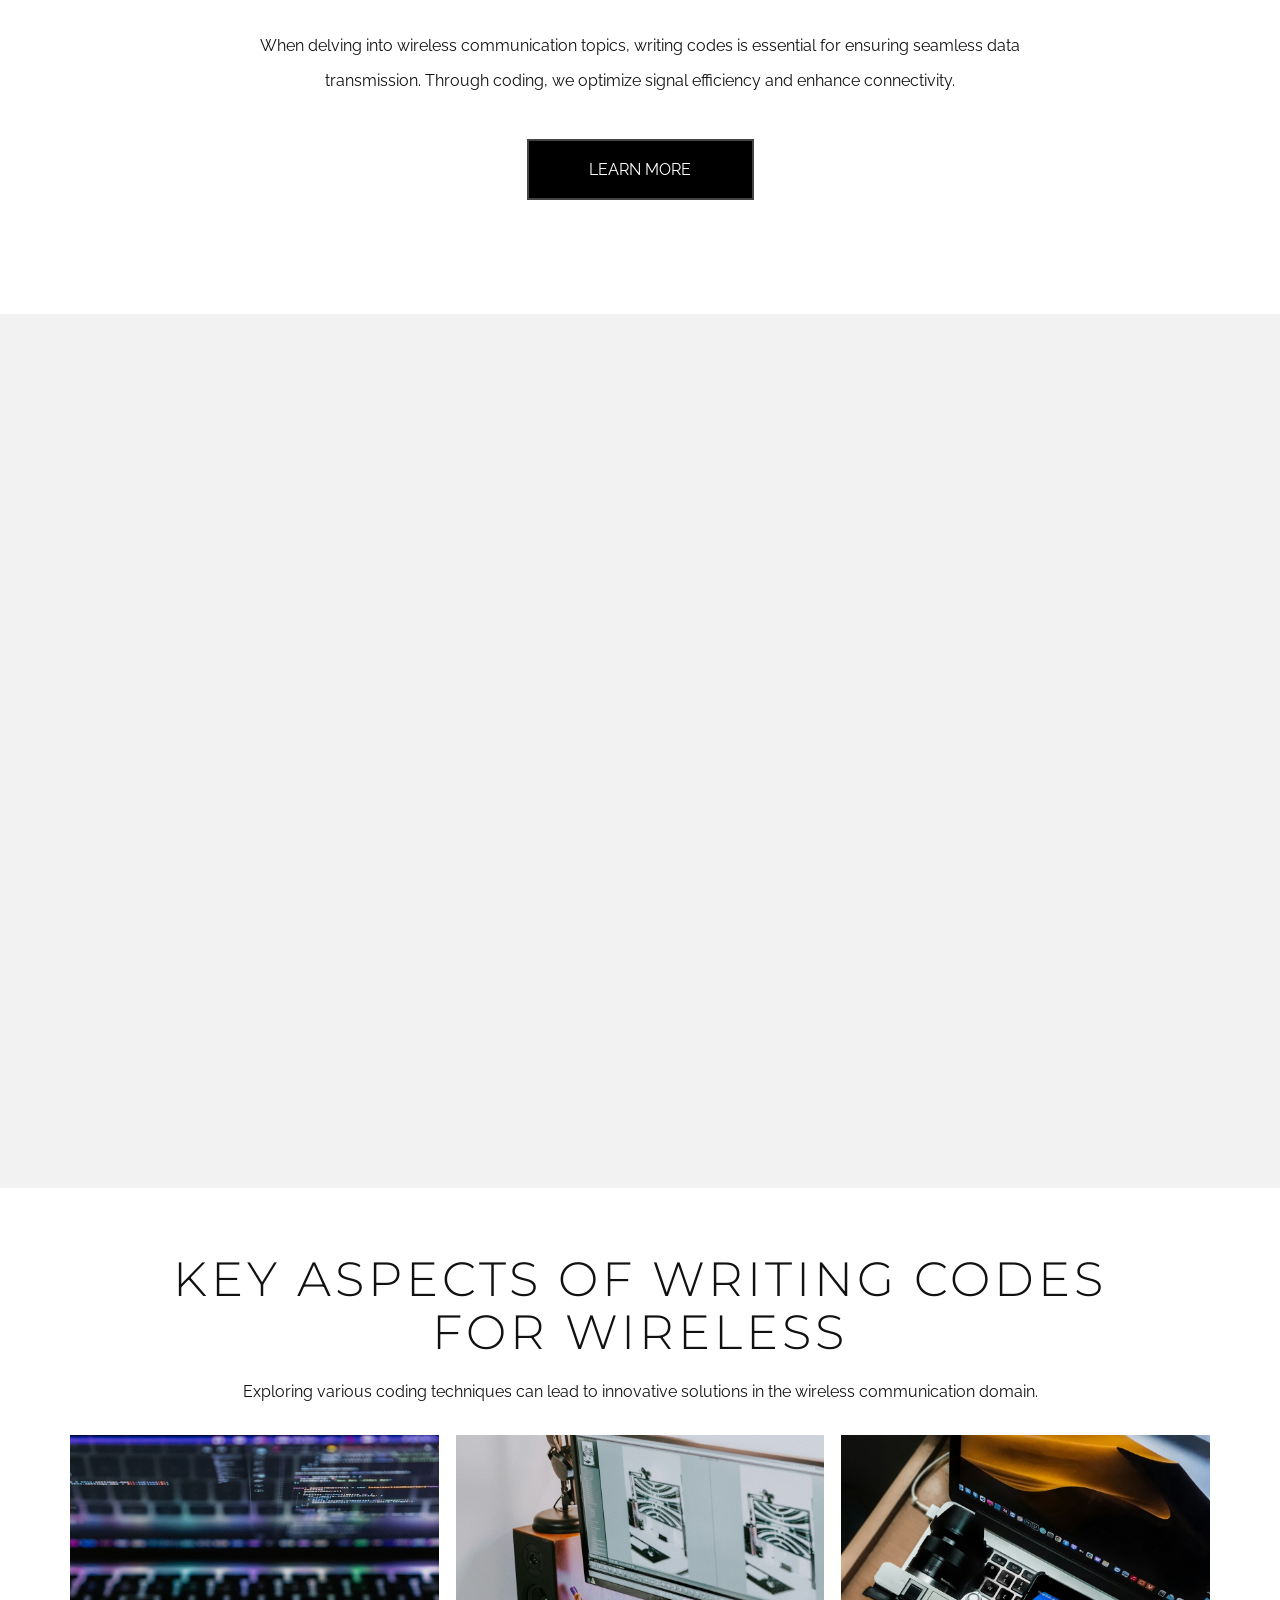
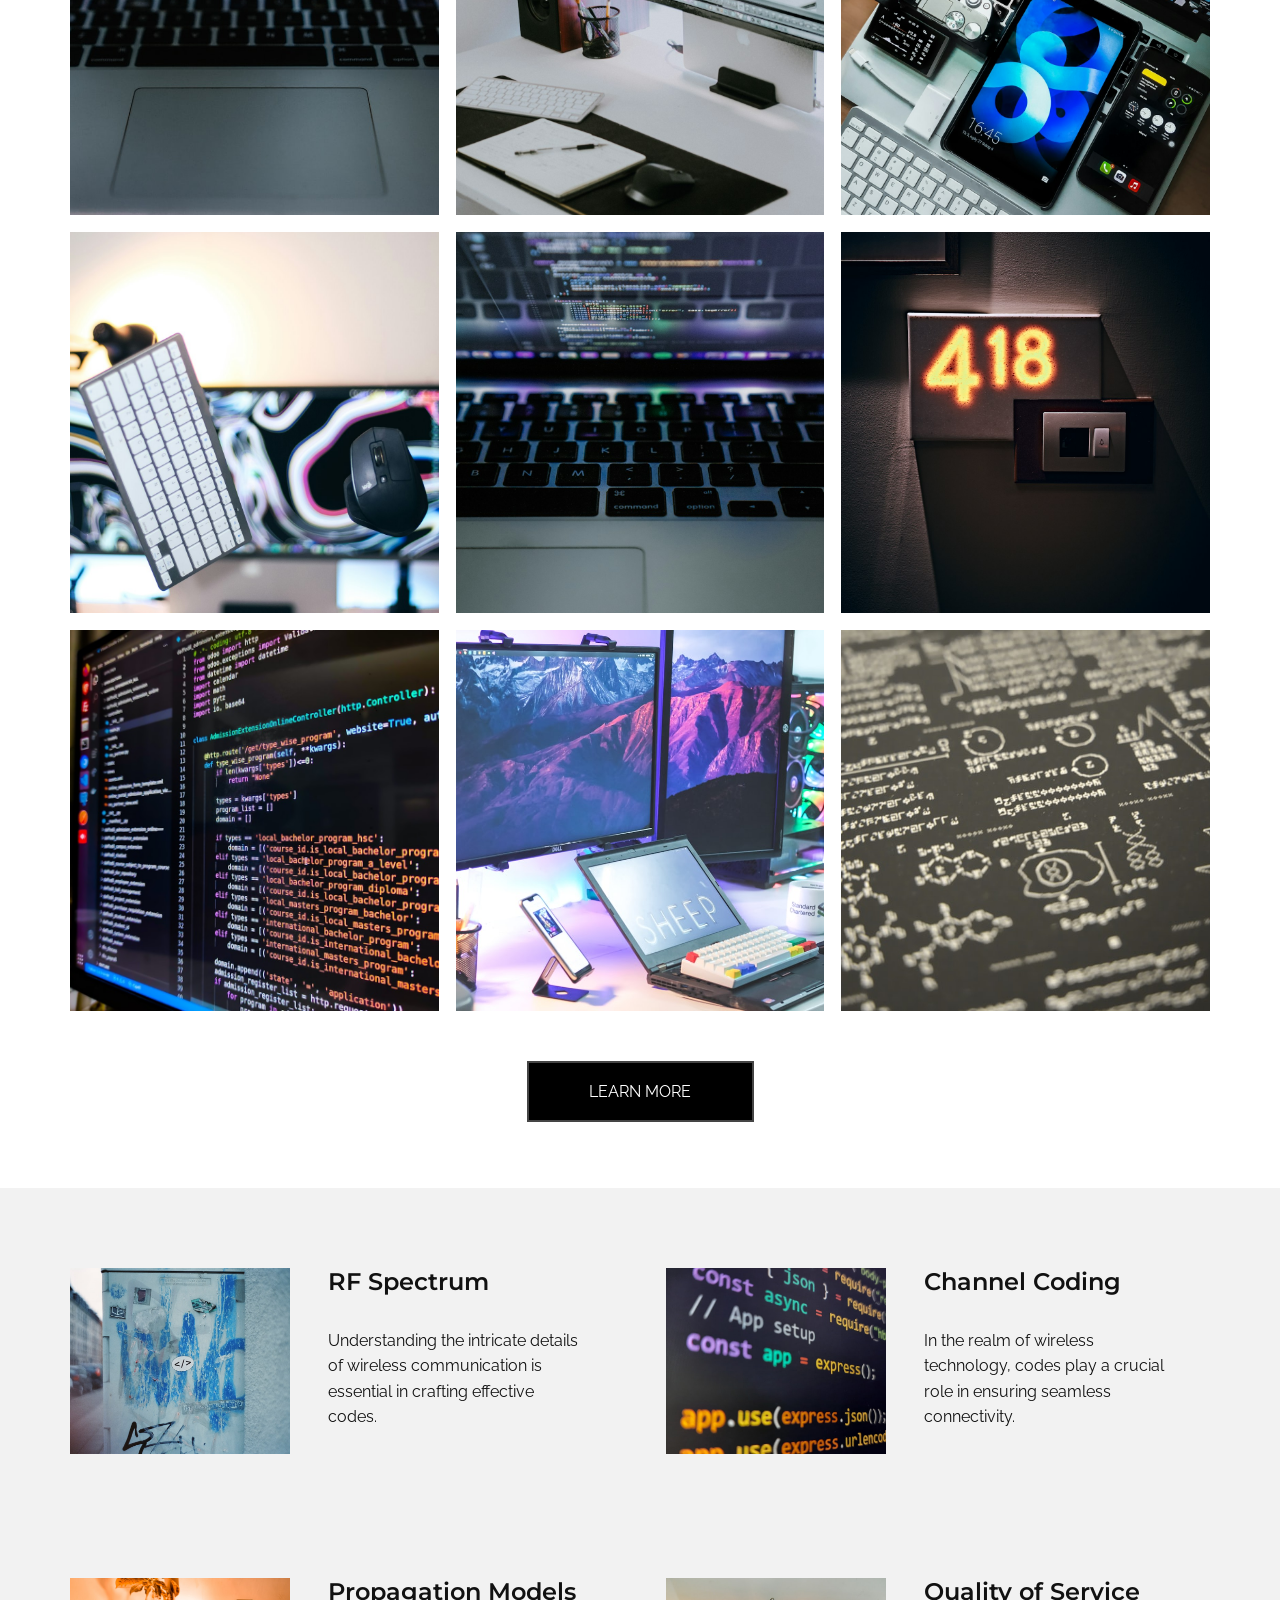
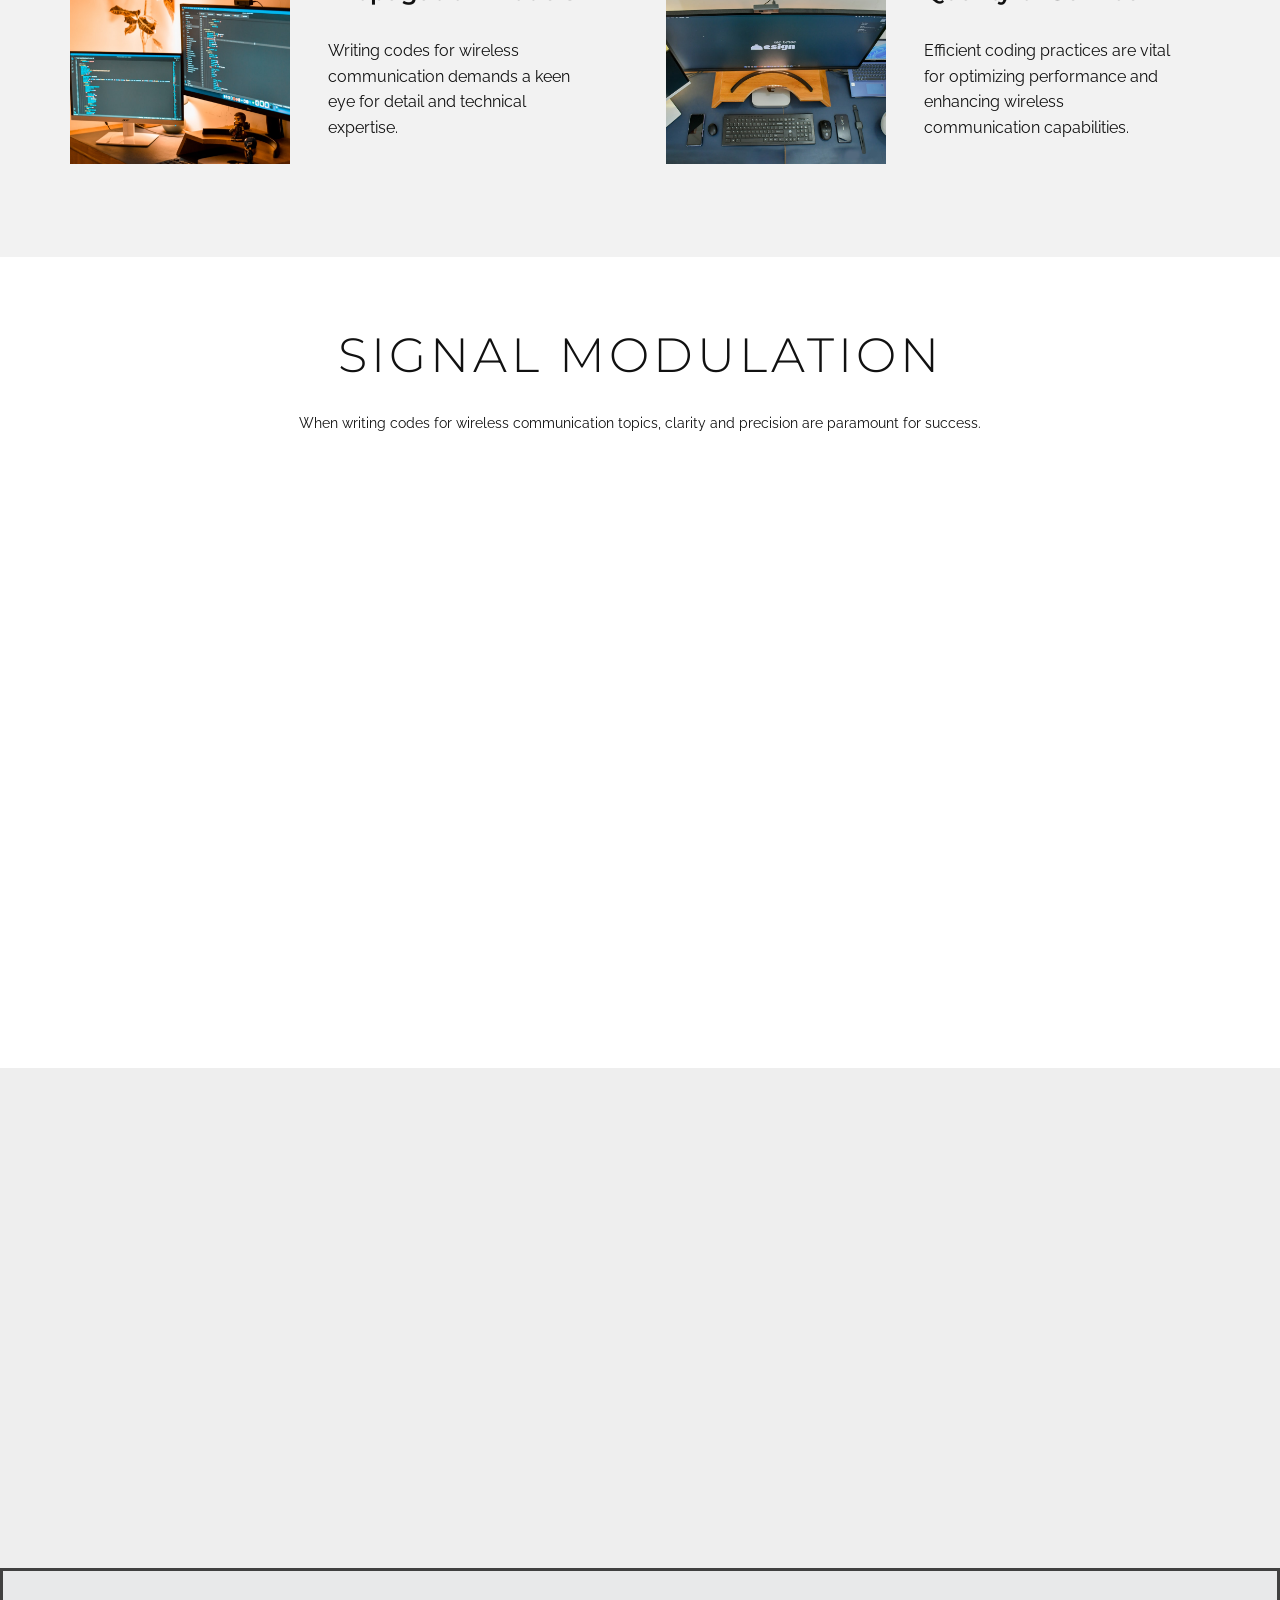
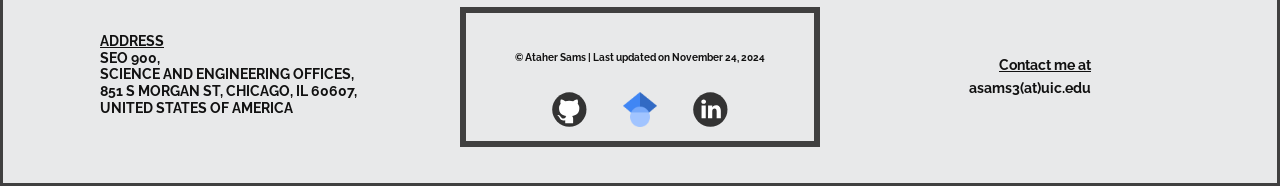
<file: Page-2.html>
<!DOCTYPE html>
<html style="font-size: 16px;" lang="en"><head>
    <meta name="viewport" content="width=device-width, initial-scale=1.0">
    <meta charset="utf-8">
    <meta name="keywords" content="">
    <meta name="description" content="">
    <title>Page 2</title>
    <link rel="stylesheet" href="nicepage.css" media="screen">
<link rel="stylesheet" href="Page-2.css" media="screen">
    <script class="u-script" type="text/javascript" src="jquery.js" defer=""></script>
    <script class="u-script" type="text/javascript" src="nicepage.js" defer=""></script>
    <meta name="generator" content="Nicepage 7.0.3, nicepage.com">
    <link id="u-theme-google-font" rel="stylesheet" href="https://fonts.googleapis.com/css?family=Montserrat:100,100i,200,200i,300,300i,400,400i,500,500i,600,600i,700,700i,800,800i,900,900i|Raleway:100,100i,200,200i,300,300i,400,400i,500,500i,600,600i,700,700i,800,800i,900,900i">
    <link id="u-page-google-font" rel="stylesheet" href="https://fonts.googleapis.com/css?family=Raleway:100,100i,200,200i,300,300i,400,400i,500,500i,600,600i,700,700i,800,800i,900,900i">
    
    
    
    
    
    
    
    
    
    
    
    
    
    <script type="application/ld+json">{
		"@context": "http://schema.org",
		"@type": "Organization",
		"name": "Site1",
		"sameAs": [
				"https://github.com/asnsams",
				"https://scholar.google.com/citations?user=h0P-8HcAAAAJ&hl=en&oi=ao",
				"https://www.linkedin.com/in/ataher-sams/"
		]
}</script>
    <meta name="theme-color" content="#707e89">
    <meta property="og:title" content="Page 2">
    <meta property="og:description" content="">
    <meta property="og:type" content="website">
  <meta data-intl-tel-input-cdn-path="intlTelInput/"></head>
  <body data-path-to-root="./" data-include-products="false" class="u-body u-xl-mode" data-lang="en"><header class="u-border-4 u-border-grey-75 u-clearfix u-custom-color-2 u-header u-sticky u-sticky-7d06" id="sec-ab9d" data-animation-name="" data-animation-duration="0" data-animation-delay="0" data-animation-direction=""><div class="u-clearfix u-sheet u-valign-middle u-sheet-1">
        <nav class="u-menu u-menu-dropdown u-offcanvas u-menu-1">
          <div class="menu-collapse" style="font-weight: 700;">
            <a class="u-button-style u-custom-text-decoration u-custom-text-hover-color u-hamburger-link u-nav-link" href="#">
              <svg class="u-svg-link" viewBox="0 0 24 24"><use xlink:href="#menu-hamburger"></use></svg>
              <svg class="u-svg-content" version="1.1" id="menu-hamburger" viewBox="0 0 16 16" x="0px" y="0px" xmlns:xlink="http://www.w3.org/1999/xlink" xmlns="http://www.w3.org/2000/svg"><g><rect y="1" width="16" height="2"></rect><rect y="7" width="16" height="2"></rect><rect y="13" width="16" height="2"></rect>
</g></svg>
            </a>
          </div>
          <div class="u-custom-menu u-nav-container">
            <ul class="u-nav u-spacing-20 u-unstyled u-nav-1"><li class="u-nav-item"><a class="u-border-2 u-border-active-palette-1-base u-border-grey-75 u-border-hover-palette-1-light-1 u-button-style u-nav-link u-text-active-palette-1-dark-1 u-text-grey-90 u-text-hover-palette-2-dark-1" href="./" style="padding: 10px 16px;">Home</a>
</li><li class="u-nav-item"><a class="u-border-2 u-border-active-palette-1-base u-border-grey-75 u-border-hover-palette-1-light-1 u-button-style u-nav-link u-text-active-palette-1-dark-1 u-text-grey-90 u-text-hover-palette-2-dark-1" href="Education.html" rel="nofollow" style="padding: 10px 16px;">Academic</a><div class="u-nav-popup"><ul class="u-border-1 u-border-grey-30 u-h-spacing-20 u-nav u-unstyled u-v-spacing-10 u-nav-2"><li class="u-nav-item"><a class="u-button-style u-grey-5 u-nav-link" href="Education.html">Education</a>
</li><li class="u-nav-item"><a class="u-button-style u-grey-5 u-nav-link" href="Courses.html">Courses</a>
</li><li class="u-nav-item"><a class="u-button-style u-grey-5 u-nav-link" href="Academic-Projects.html">Academic Projects</a>
</li><li class="u-nav-item"><a class="u-button-style u-grey-5 u-nav-link" href="Teaching.html">Teaching</a>
</li></ul>
</div>
</li><li class="u-nav-item"><a class="u-border-2 u-border-active-palette-1-base u-border-grey-75 u-border-hover-palette-1-light-1 u-button-style u-nav-link u-text-active-palette-1-dark-1 u-text-grey-90 u-text-hover-palette-2-dark-1" href="Publications.html" style="padding: 10px 16px;">Research</a><div class="u-nav-popup"><ul class="u-border-1 u-border-grey-30 u-h-spacing-20 u-nav u-unstyled u-v-spacing-10 u-nav-3"><li class="u-nav-item"><a class="u-button-style u-grey-5 u-nav-link" href="Publications.html">Publications</a>
</li><li class="u-nav-item"><a class="u-button-style u-grey-5 u-nav-link" href="Dataset-and-Tools.html">Dataset &amp; Tools</a>
</li><li class="u-nav-item"><a class="u-button-style u-grey-5 u-nav-link" href="Conferences.html" target="_blank">Conferences</a>
</li><li class="u-nav-item"><a class="u-button-style u-grey-5 u-nav-link" href="Service.html">Service</a>
</li></ul>
</div>
</li><li class="u-nav-item"><a class="u-border-2 u-border-active-palette-1-base u-border-grey-75 u-border-hover-palette-1-light-1 u-button-style u-nav-link u-text-active-palette-1-dark-1 u-text-grey-90 u-text-hover-palette-2-dark-1" href="Award.html" style="padding: 10px 16px;">Beyond the books</a><div class="u-nav-popup"><ul class="u-border-1 u-border-grey-30 u-h-spacing-20 u-nav u-unstyled u-v-spacing-10 u-nav-4"><li class="u-nav-item"><a class="u-button-style u-grey-5 u-nav-link" href="Award.html">Awards</a>
</li><li class="u-nav-item"><a class="u-button-style u-grey-5 u-nav-link" href="Travelling-the-world.html">Travelling the world</a>
</li></ul>
</div>
</li></ul>
          </div>
          <div class="u-custom-menu u-nav-container-collapse">
            <div class="u-black u-container-style u-inner-container-layout u-opacity u-opacity-95 u-sidenav">
              <div class="u-inner-container-layout u-sidenav-overflow">
                <div class="u-menu-close"></div>
                <ul class="u-align-center u-nav u-popupmenu-items u-unstyled u-nav-5"><li class="u-nav-item"><a class="u-button-style u-nav-link" href="./">Home</a>
</li><li class="u-nav-item"><a class="u-button-style u-nav-link" href="Education.html" rel="nofollow">Academic</a><div class="u-nav-popup"><ul class="u-border-1 u-border-grey-30 u-h-spacing-20 u-nav u-unstyled u-v-spacing-10 u-nav-6"><li class="u-nav-item"><a class="u-button-style u-nav-link" href="Education.html">Education</a>
</li><li class="u-nav-item"><a class="u-button-style u-nav-link" href="Courses.html">Courses</a>
</li><li class="u-nav-item"><a class="u-button-style u-nav-link" href="Academic-Projects.html">Academic Projects</a>
</li><li class="u-nav-item"><a class="u-button-style u-nav-link" href="Teaching.html">Teaching</a>
</li></ul>
</div>
</li><li class="u-nav-item"><a class="u-button-style u-nav-link" href="Publications.html">Research</a><div class="u-nav-popup"><ul class="u-border-1 u-border-grey-30 u-h-spacing-20 u-nav u-unstyled u-v-spacing-10 u-nav-7"><li class="u-nav-item"><a class="u-button-style u-nav-link" href="Publications.html">Publications</a>
</li><li class="u-nav-item"><a class="u-button-style u-nav-link" href="Dataset-and-Tools.html">Dataset &amp; Tools</a>
</li><li class="u-nav-item"><a class="u-button-style u-nav-link" href="Conferences.html" target="_blank">Conferences</a>
</li><li class="u-nav-item"><a class="u-button-style u-nav-link" href="Service.html">Service</a>
</li></ul>
</div>
</li><li class="u-nav-item"><a class="u-button-style u-nav-link" href="Award.html">Beyond the books</a><div class="u-nav-popup"><ul class="u-border-1 u-border-grey-30 u-h-spacing-20 u-nav u-unstyled u-v-spacing-10 u-nav-8"><li class="u-nav-item"><a class="u-button-style u-nav-link" href="Award.html">Awards</a>
</li><li class="u-nav-item"><a class="u-button-style u-nav-link" href="Travelling-the-world.html">Travelling the world</a>
</li></ul>
</div>
</li></ul>
              </div>
            </div>
            <div class="u-black u-menu-overlay u-opacity u-opacity-70"></div>
          </div>
        </nav>
      </div></header> 
    <section class="u-clearfix u-container-align-center u-image u-shading u-section-1" id="sec-34c9" src="" data-image-width="425" data-image-height="318" data-animation-name="" data-animation-duration="0" data-animation-delay="0" data-animation-direction="">
      <div class="u-clearfix u-sheet u-valign-middle u-sheet-1">
        <h1 class="u-align-center u-text u-text-default u-text-palette-2-light-2 u-text-1" data-animation-name="customAnimationIn" data-animation-duration="1500" data-animation-delay="500" data-animation-direction="">Data Encryption</h1>
        <p class="u-align-center u-large-text u-text u-text-variant u-text-2" data-animation-name="customAnimationIn" data-animation-duration="1500" data-animation-delay="250">When delving into wireless communication topics, writing codes is essential for ensuring seamless data transmission. Through coding, we optimize signal efficiency and enhance connectivity.</p>
        <div class="data-layout-selected u-clearfix u-layout-custom-sm u-layout-custom-xs u-layout-wrap u-layout-wrap-1">
          <div class="u-layout">
            <div class="u-layout-row">
              <div class="u-align-right u-container-align-center-xs u-container-align-right u-container-align-right-lg u-container-align-right-md u-container-align-right-sm u-container-align-right-xl u-container-style u-layout-cell u-left-cell u-size-30-lg u-size-30-md u-size-30-sm u-size-30-xl u-size-60-xs u-layout-cell-1" data-animation-name="customAnimationIn" data-animation-duration="1500">
                <div class="u-container-layout u-valign-top u-container-layout-1">
                  <a href="#" class="u-active-white u-align-center-xs u-align-right-lg u-align-right-md u-align-right-sm u-align-right-xl u-border-2 u-border-active-white u-border-hover-white u-border-white u-btn u-button-style u-hover-white u-none u-text-active-black u-text-body-alt-color u-text-hover-black u-btn-1" data-animation-name="customAnimationIn" data-animation-duration="1500" data-animation-delay="0" data-animation-direction="">Best Sellers </a>
                </div>
              </div>
              <div class="u-align-left u-container-align-center-xs u-container-align-left u-container-align-left-lg u-container-align-left-md u-container-align-left-sm u-container-align-left-xl u-container-style u-layout-cell u-right-cell u-size-30-lg u-size-30-md u-size-30-sm u-size-30-xl u-size-60-xs u-layout-cell-2" data-animation-name="customAnimationIn" data-animation-duration="1500">
                <div class="u-container-layout u-valign-top u-container-layout-2">
                  <a href="#" class="u-active-palette-2-base u-align-center-xs u-align-left-lg u-align-left-md u-align-left-sm u-align-left-xl u-border-active-palette-2-base u-border-hover-palette-2-base u-border-none u-btn u-button-style u-hover-palette-2-base u-white u-btn-2" data-animation-name="customAnimationIn" data-animation-duration="1500" data-animation-delay="0" data-animation-direction="">shop Now </a>
                </div>
              </div>
            </div>
          </div>
        </div>
      </div>
    </section>
    <section class="u-align-center u-clearfix u-container-align-center u-white u-section-2" id="carousel_47f2">
      <div class="u-clearfix u-sheet u-valign-middle u-sheet-1">
        <h2 class="u-align-center u-text u-text-default u-text-1">Network Protocols</h2>
        <div class="u-expanded-width u-list u-list-1">
          <div class="u-repeater u-repeater-1">
            <div class="u-container-align-center u-container-style u-list-item u-repeater-item">
              <div class="u-container-layout u-similar-container u-valign-top u-container-layout-1"><span class="u-align-center u-file-icon u-icon u-icon-circle u-palette-2-light-1 u-text-white u-icon-1"><img src="images/4098381-1cdf5ecb.png" alt=""></span>
                <h4 class="u-align-center u-text u-text-2">Wireless Basics</h4>
                <p class="u-align-center u-text u-text-3">When writing codes for wireless communication topics, clarity and precision are paramount for success.</p>
              </div>
            </div>
            <div class="u-container-align-center u-container-style u-list-item u-repeater-item">
              <div class="u-container-layout u-similar-container u-valign-top u-container-layout-2"><span class="u-align-center u-file-icon u-icon u-icon-circle u-palette-2-light-1 u-text-white u-icon-2"><img src="images/2608971-d66dee39.png" alt=""></span>
                <h4 class="u-align-center u-text u-text-4">Coding Techniques</h4>
                <p class="u-align-center u-text u-text-5">Understanding the intricate details of wireless communication is essential in crafting effective codes.</p>
              </div>
            </div>
            <div class="u-container-align-center u-container-style u-list-item u-repeater-item">
              <div class="u-container-layout u-similar-container u-valign-top u-container-layout-3"><span class="u-align-center u-file-icon u-icon u-icon-circle u-palette-2-light-1 u-text-white u-icon-3"><img src="images/765746-dd6ee4f9.png" alt=""></span>
                <h4 class="u-align-center u-text u-text-6">Signal Modulation</h4>
                <p class="u-align-center u-text u-text-7">In the realm of wireless technology, codes play a crucial role in ensuring seamless connectivity.</p>
              </div>
            </div>
            <div class="u-container-align-center u-container-style u-list-item u-repeater-item">
              <div class="u-container-layout u-similar-container u-valign-top u-container-layout-4"><span class="u-align-center u-file-icon u-icon u-icon-circle u-palette-2-light-1 u-text-white u-icon-4"><img src="images/2611152-e3906557.png" alt=""></span>
                <h4 class="u-align-center u-text u-text-8">Error Correction</h4>
                <p class="u-align-center u-text u-text-9">Writing codes for wireless communication demands a keen eye for detail and technical expertise.</p>
              </div>
            </div>
          </div>
        </div>
      </div>
    </section>
    <section class="u-align-center u-clearfix u-container-align-center u-container-align-center-lg u-container-align-center-md u-container-align-center-sm u-container-align-center-xl u-section-3" id="sec-dd79">
      <div class="u-clearfix u-sheet u-valign-middle u-sheet-1">
        <h2 class="u-align-center u-text u-text-default u-text-1" data-animation-name="customAnimationIn" data-animation-duration="1500" data-animation-delay="500">RF Spectrum</h2>
        <div class="u-align-center u-expanded-width-md u-expanded-width-sm u-expanded-width-xs u-layout-horizontal u-list u-list-1">
          <div class="u-repeater u-repeater-1">
            <div class="u-align-left u-container-align-center u-container-align-left u-container-style u-list-item u-repeater-item u-list-item-1" data-animation-name="customAnimationIn" data-animation-duration="1500" data-animation-delay="500">
              <div class="u-container-layout u-similar-container u-valign-top u-container-layout-1">
                <img class="u-expanded-width u-image u-image-default u-image-1" alt="" data-image-width="425" data-image-height="283" src="images/photo-1633195281926-59c0bf267653.jpeg">
                <h4 class="u-align-center u-text u-text-2">Data Encryption</h4>
                <p class="u-align-center u-text u-text-3">When delving into wireless communication topics, writing codes is essential for ensuring seamless data transmission. Through coding, we optimize signal efficiency and enhance connectivity.</p>
                <a href="#" class="u-active-none u-border-1 u-border-active-palette-1-light-1 u-border-black u-border-hover-palette-1-light-1 u-border-no-left u-border-no-right u-border-no-top u-btn u-button-style u-hover-none u-none u-text-active-grey-50 u-text-black u-text-hover-grey-50 u-btn-1">learn more </a>
              </div>
            </div>
            <div class="u-align-left u-container-align-center u-container-align-left u-container-style u-list-item u-repeater-item u-list-item-2" data-animation-name="customAnimationIn" data-animation-duration="1500" data-animation-delay="500">
              <div class="u-container-layout u-similar-container u-valign-top u-container-layout-2">
                <img class="u-expanded-width u-image u-image-default u-image-2" alt="" data-image-width="425" data-image-height="239" src="images/photo-1616529927764-173a543493ee.jpeg">
                <h4 class="u-align-center u-text u-text-4">Network Protocols</h4>
                <p class="u-align-center u-text u-text-5">Understanding different coding techniques like modulation schemes and error correction codes is crucial for effective wireless communication. These codes play a pivotal role in maintaining data integrity and transmission reliability.</p>
                <a href="#" class="u-active-none u-border-1 u-border-active-palette-1-light-1 u-border-black u-border-hover-palette-1-light-1 u-border-no-left u-border-no-right u-border-no-top u-btn u-button-style u-hover-none u-none u-text-active-grey-50 u-text-black u-text-hover-grey-50 u-btn-2">learn more </a>
              </div>
            </div>
            <div class="u-align-left u-container-align-center u-container-align-left u-container-style u-list-item u-repeater-item u-list-item-3" data-animation-name="customAnimationIn" data-animation-duration="1500" data-animation-delay="500">
              <div class="u-container-layout u-similar-container u-valign-top u-container-layout-3">
                <img class="u-expanded-width u-image u-image-default u-image-3" alt="" data-image-width="425" data-image-height="285" src="images/photo-1648724561485-dbe5ddf5af2b.jpeg">
                <h4 class="u-align-center u-text u-text-6">RF Spectrum</h4>
                <p class="u-align-center u-text u-text-7">In the realm of wireless communication, proficient coding skills are paramount. Mastering coding languages tailored for wireless technologies empowers us to innovate and drive advancements in the digital communication landscape.</p>
                <a href="#" class="u-active-none u-border-1 u-border-active-palette-1-light-1 u-border-black u-border-hover-palette-1-light-1 u-border-no-left u-border-no-right u-border-no-top u-btn u-button-style u-hover-none u-none u-text-active-grey-50 u-text-black u-text-hover-grey-50 u-btn-3">learn more </a>
              </div>
            </div>
          </div>
          <a class="u-absolute-vcenter-lg u-absolute-vcenter-md u-absolute-vcenter-sm u-absolute-vcenter-xl u-border-1 u-border-grey-75 u-border-hover-grey-75 u-gallery-nav u-gallery-nav-prev u-icon-circle u-opacity u-opacity-70 u-spacing-10 u-text-grey-50 u-text-hover-grey-90 u-white u-gallery-nav-1" href="#" role="button">
            <span aria-hidden="true">
              <svg viewBox="0 0 451.847 451.847"><path d="M97.141,225.92c0-8.095,3.091-16.192,9.259-22.366L300.689,9.27c12.359-12.359,32.397-12.359,44.751,0
c12.354,12.354,12.354,32.388,0,44.748L173.525,225.92l171.903,171.909c12.354,12.354,12.354,32.391,0,44.744
c-12.354,12.365-32.386,12.365-44.745,0l-194.29-194.281C100.226,242.115,97.141,234.018,97.141,225.92z"></path></svg>
            </span>
            <span class="sr-only">
              <svg viewBox="0 0 451.847 451.847"><path d="M97.141,225.92c0-8.095,3.091-16.192,9.259-22.366L300.689,9.27c12.359-12.359,32.397-12.359,44.751,0
c12.354,12.354,12.354,32.388,0,44.748L173.525,225.92l171.903,171.909c12.354,12.354,12.354,32.391,0,44.744
c-12.354,12.365-32.386,12.365-44.745,0l-194.29-194.281C100.226,242.115,97.141,234.018,97.141,225.92z"></path></svg>
            </span>
          </a>
          <a class="u-absolute-vcenter-lg u-absolute-vcenter-md u-absolute-vcenter-sm u-absolute-vcenter-xl u-border-1 u-border-grey-75 u-border-hover-grey-75 u-gallery-nav u-gallery-nav-next u-icon-circle u-opacity u-opacity-70 u-spacing-10 u-text-grey-50 u-text-hover-grey-90 u-white u-gallery-nav-2" href="#" role="button">
            <span aria-hidden="true">
              <svg viewBox="0 0 451.846 451.847"><path d="M345.441,248.292L151.154,442.573c-12.359,12.365-32.397,12.365-44.75,0c-12.354-12.354-12.354-32.391,0-44.744
L278.318,225.92L106.409,54.017c-12.354-12.359-12.354-32.394,0-44.748c12.354-12.359,32.391-12.359,44.75,0l194.287,194.284
c6.177,6.18,9.262,14.271,9.262,22.366C354.708,234.018,351.617,242.115,345.441,248.292z"></path></svg>
            </span>
            <span class="sr-only">
              <svg viewBox="0 0 451.846 451.847"><path d="M345.441,248.292L151.154,442.573c-12.359,12.365-32.397,12.365-44.75,0c-12.354-12.354-12.354-32.391,0-44.744
L278.318,225.92L106.409,54.017c-12.354-12.359-12.354-32.394,0-44.748c12.354-12.359,32.391-12.359,44.75,0l194.287,194.284
c6.177,6.18,9.262,14.271,9.262,22.366C354.708,234.018,351.617,242.115,345.441,248.292z"></path></svg>
            </span>
          </a>
        </div>
      </div>
    </section>
    <section class="u-align-center u-clearfix u-container-align-center u-valign-middle u-white u-section-4" id="carousel_fbfa">
      
      
      
      
      
      
      
      
      
      
      
      
      
      
      
      
      
      
      
      <h2 class="u-align-center u-text u-text-default u-text-1" data-animation-name="flipIn" data-animation-duration="1500" data-animation-delay="500" data-animation-direction="X">Channel Coding</h2>
      <p class="u-align-center u-text u-text-2" data-animation-name="customAnimationIn" data-animation-duration="1500" data-animation-delay="250"></p>
      <div class="u-expanded-width u-list u-list-1">
        <div class="u-repeater u-repeater-1">
          <div class="u-align-center u-container-align-center u-container-style u-list-item u-repeater-item u-shape-round u-list-item-1" data-animation-name="customAnimationIn" data-animation-duration="1500" data-animation-delay="500">
            <div class="u-container-layout u-similar-container u-valign-top u-container-layout-1">
              <h4 class="u-align-center u-text u-text-3">Channel Coding</h4>
              <img class="u-expanded-width u-image u-image-1" src="images/photo-1645947091786-4399f228f5f0.jpeg" data-image-width="425" data-image-height="239">
            </div>
          </div>
          <div class="u-align-center u-container-align-center u-container-style u-list-item u-repeater-item u-shape-round u-list-item-2" data-animation-name="customAnimationIn" data-animation-duration="1500" data-animation-delay="500">
            <div class="u-container-layout u-similar-container u-valign-top u-container-layout-2">
              <h4 class="u-align-center u-text u-text-4">Propagation Models</h4>
              <img class="u-expanded-width u-image u-image-2" src="images/photo-1656680632373-e2aec264296b.jpeg" data-image-width="425" data-image-height="283">
            </div>
          </div>
          <div class="u-align-center u-container-align-center u-container-style u-list-item u-repeater-item u-shape-round u-list-item-3" data-animation-name="customAnimationIn" data-animation-duration="1500" data-animation-delay="500">
            <div class="u-container-layout u-similar-container u-valign-top u-container-layout-3">
              <h4 class="u-align-center u-text u-text-5">Quality of Service</h4>
              <img class="u-expanded-width u-image u-image-3" src="images/photo-1656680715953-75d4bbcbb839.jpeg" data-image-width="425" data-image-height="283">
            </div>
          </div>
          <div class="u-align-center u-container-align-center u-container-style u-list-item u-repeater-item u-shape-round u-list-item-4" data-animation-name="customAnimationIn" data-animation-duration="1500" data-animation-delay="750">
            <div class="u-container-layout u-similar-container u-valign-top u-container-layout-4">
              <h4 class="u-align-center u-text u-text-6">Wireless Basics</h4>
              <img class="u-expanded-width u-image u-image-4" src="images/photo-1653387319597-84bde7e5368e.jpeg" data-image-width="425" data-image-height="283">
            </div>
          </div>
          <div class="u-align-center u-container-align-center u-container-style u-list-item u-repeater-item u-shape-round u-list-item-5" data-animation-name="customAnimationIn" data-animation-duration="1500" data-animation-delay="750">
            <div class="u-container-layout u-similar-container u-valign-top u-container-layout-5">
              <h4 class="u-align-center u-text u-text-7">Coding Techniques</h4>
              <img class="u-expanded-width u-image u-image-5" src="images/photo-1653387137517-fbc54d488ed8.jpeg" data-image-width="425" data-image-height="283">
            </div>
          </div>
          <div class="u-align-center u-container-align-center u-container-style u-list-item u-repeater-item u-shape-round u-list-item-6" data-animation-name="customAnimationIn" data-animation-duration="1500" data-animation-delay="750">
            <div class="u-container-layout u-similar-container u-valign-top u-container-layout-6">
              <h4 class="u-align-center u-text u-text-8">Signal Modulation</h4>
              <img class="u-expanded-width u-image u-image-6" src="images/photo-1633185075416-c9ef98858411.jpeg" data-image-width="425" data-image-height="283">
            </div>
          </div>
        </div>
      </div>
      
      
      
      
      
      
      
      
      
    </section>
    <section class="u-clearfix u-container-align-center u-section-5" id="carousel_c390">
      <div class="u-clearfix u-sheet u-valign-middle-md u-valign-middle-sm u-valign-middle-xs u-sheet-1">
        <h2 class="u-align-center u-text u-text-default u-text-1">Propagation Models</h2>
        <div class="data-layout-selected u-clearfix u-expanded-width u-layout-wrap u-layout-wrap-1">
          <div class="u-layout">
            <div class="u-layout-row">
              <div class="u-align-center u-container-align-center u-container-style u-grey-5 u-layout-cell u-right-cell u-shape-rectangle u-size-30-lg u-size-30-xl u-size-60-md u-size-60-sm u-size-60-xs u-layout-cell-1" data-animation-name="customAnimationIn" data-animation-duration="1500">
                <div class="u-container-layout u-valign-middle u-container-layout-1">
                  <div id="carousel-e63a" data-interval="5000" data-u-ride="carousel" class="u-carousel u-expanded-width u-slider u-slider-1">
                    <ol class="u-absolute-hcenter u-carousel-indicators u-carousel-indicators-1">
                      <li data-u-target="#carousel-e63a" class="u-active u-active-palette-2-base u-grey-30 u-hover-palette-2-base u-shape-circle" data-u-slide-to="0" style="width: 10px; height: 10px;"></li>
                      <li data-u-target="#carousel-e63a" class="u-active-palette-2-base u-grey-30 u-hover-palette-2-base u-shape-circle" data-u-slide-to="1" style="width: 10px; height: 10px;"></li>
                    </ol>
                    <div class="u-carousel-inner" role="listbox">
                      <div class="u-active u-align-center u-carousel-item u-container-align-center u-container-style u-slide">
                        <div class="u-container-layout u-valign-top u-container-layout-2">
                          <p class="u-align-center u-text u-text-2">Understanding different coding techniques like modulation schemes and error correction codes is crucial for effective wireless communication. These codes play a pivotal role in maintaining data integrity and transmission reliability.</p>
                          <h5 class="u-align-center u-text u-text-default u-text-3">Quality of Service</h5>
                        </div>
                      </div>
                      <div class="u-align-center u-carousel-item u-container-align-center u-container-style u-slide">
                        <div class="u-container-layout u-valign-top u-container-layout-3">
                          <p class="u-align-center u-text u-text-4">In the realm of wireless communication, proficient coding skills are paramount. Mastering coding languages tailored for wireless technologies empowers us to innovate and drive advancements in the digital communication landscape.</p>
                          <h5 class="u-align-center u-text u-text-default u-text-5">Wireless Basics</h5>
                        </div>
                      </div>
                    </div>
                    <a class="u-absolute-vcenter u-carousel-control u-carousel-control-prev u-hidden-xs u-icon-rectangle u-spacing-10 u-text-hover-palette-1-base u-carousel-control-1" href="#carousel-e63a" role="button" data-u-slide="prev">
                      <span aria-hidden="true">
                        <svg viewBox="0 0 31.494 31.494"><path d="M10.273,5.009c0.444-0.444,1.143-0.444,1.587,0c0.429,0.429,0.429,1.143,0,1.571l-8.047,8.047h26.554
	c0.619,0,1.127,0.492,1.127,1.111c0,0.619-0.508,1.127-1.127,1.127H3.813l8.047,8.032c0.429,0.444,0.429,1.159,0,1.587
	c-0.444,0.444-1.143,0.444-1.587,0l-9.952-9.952c-0.429-0.429-0.429-1.143,0-1.571L10.273,5.009z"></path></svg>
                      </span>
                      <span class="sr-only">
                        <svg viewBox="0 0 31.494 31.494"><path d="M10.273,5.009c0.444-0.444,1.143-0.444,1.587,0c0.429,0.429,0.429,1.143,0,1.571l-8.047,8.047h26.554
	c0.619,0,1.127,0.492,1.127,1.111c0,0.619-0.508,1.127-1.127,1.127H3.813l8.047,8.032c0.429,0.444,0.429,1.159,0,1.587
	c-0.444,0.444-1.143,0.444-1.587,0l-9.952-9.952c-0.429-0.429-0.429-1.143,0-1.571L10.273,5.009z"></path></svg>
                      </span>
                    </a>
                    <a class="u-absolute-vcenter u-carousel-control u-carousel-control-next u-hidden-xs u-icon-rectangle u-spacing-10 u-text-hover-palette-1-base u-carousel-control-2" href="#carousel-e63a" role="button" data-u-slide="next">
                      <span aria-hidden="true">
                        <svg viewBox="0 0 31.49 31.49"><path d="M21.205,5.007c-0.429-0.444-1.143-0.444-1.587,0c-0.429,0.429-0.429,1.143,0,1.571l8.047,8.047H1.111
	C0.492,14.626,0,15.118,0,15.737c0,0.619,0.492,1.127,1.111,1.127h26.554l-8.047,8.032c-0.429,0.444-0.429,1.159,0,1.587
	c0.444,0.444,1.159,0.444,1.587,0l9.952-9.952c0.444-0.429,0.444-1.143,0-1.571L21.205,5.007z"></path></svg>
                      </span>
                      <span class="sr-only">
                        <svg viewBox="0 0 31.49 31.49"><path d="M21.205,5.007c-0.429-0.444-1.143-0.444-1.587,0c-0.429,0.429-0.429,1.143,0,1.571l8.047,8.047H1.111
	C0.492,14.626,0,15.118,0,15.737c0,0.619,0.492,1.127,1.111,1.127h26.554l-8.047,8.032c-0.429,0.444-0.429,1.159,0,1.587
	c0.444,0.444,1.159,0.444,1.587,0l9.952-9.952c0.444-0.429,0.444-1.143,0-1.571L21.205,5.007z"></path></svg>
                      </span>
                    </a>
                  </div>
                </div>
              </div>
              <div class="u-container-style u-image u-layout-cell u-left-cell u-size-30-lg u-size-30-xl u-size-60-md u-size-60-sm u-size-60-xs u-image-1" data-animation-name="customAnimationIn" data-animation-duration="1500" data-animation-delay="500" data-image-width="425" data-image-height="319">
                <div class="u-container-layout u-valign-top u-container-layout-4"></div>
              </div>
            </div>
          </div>
        </div>
      </div>
    </section>
    <section class="u-clearfix u-container-align-center u-section-6" id="sec-ce4b">
      <div class="u-clearfix u-sheet u-valign-middle u-sheet-1">
        <h2 class="u-align-center u-text u-text-1">Introduction to Wireless Communication Codes</h2>
        <p class="u-align-center u-text u-text-2">When delving into wireless communication topics, writing codes is essential for ensuring seamless data transmission. Through coding, we optimize signal efficiency and enhance connectivity.</p>
        <a href="#" class="u-active-palette-1-light-1 u-align-center u-black u-border-2 u-border-active-palette-1-light-1 u-border-grey-dark-1 u-border-hover-palette-1-light-1 u-btn u-button-style u-hover-palette-1-light-1 u-btn-1" target="_blank" data-animation-name="" data-animation-duration="0" data-animation-delay="0" data-animation-direction="">Learn More </a>
      </div>
    </section>
    <section class="u-align-center u-clearfix u-container-align-center u-grey-5 u-section-7" id="carousel_af8f">
      <div class="u-clearfix u-sheet u-valign-middle u-sheet-1">
        <h2 class="u-align-center u-text u-text-default u-text-1" data-animation-name="flipIn" data-animation-duration="1500" data-animation-delay="500" data-animation-direction="X">Coding Techniques</h2>
        <div class="u-expanded-width u-list u-list-1">
          <div class="u-repeater u-repeater-1">
            <div class="u-align-center u-container-align-center u-container-style u-list-item u-repeater-item u-shape-rectangle u-white u-list-item-1" src="" data-animation-name="customAnimationIn" data-animation-duration="1500" data-animation-delay="500">
              <div class="u-container-layout u-similar-container u-valign-top u-container-layout-1">
                <img class="u-expanded-width u-image u-image-default u-image-1" src="images/photo-1653387300291-bfa1eeb90e16.jpeg" data-image-width="425" data-image-height="283">
                <h4 class="u-align-center u-text u-text-default u-text-2">Error Correction</h4>
                <p class="u-align-center u-text u-text-3">Efficient coding practices are vital for optimizing performance and enhancing wireless communication capabilities.</p>
              </div>
            </div>
            <div class="u-align-center u-container-align-center u-container-style u-list-item u-repeater-item u-shape-rectangle u-white u-list-item-2" src="" data-animation-name="customAnimationIn" data-animation-duration="1500" data-animation-delay="500">
              <div class="u-container-layout u-similar-container u-valign-top u-container-layout-2">
                <img class="u-expanded-width u-image u-image-default u-image-2" src="images/photo-1664570000007-db164768644d.jpeg" data-image-width="425" data-image-height="302">
                <h4 class="u-align-center u-text u-text-default u-text-4">Data Encryption</h4>
                <p class="u-align-center u-text u-text-5">Exploring various coding techniques can lead to innovative solutions in the wireless communication domain.</p>
              </div>
            </div>
            <div class="u-align-center u-container-align-center u-container-style u-list-item u-repeater-item u-shape-rectangle u-white u-list-item-3" src="" data-animation-name="customAnimationIn" data-animation-duration="1500" data-animation-delay="500">
              <div class="u-container-layout u-similar-container u-valign-top u-container-layout-3">
                <img class="u-expanded-width u-image u-image-default u-image-3" src="images/photo-1632749042303-7f7a18ed6ff0.jpeg" data-image-width="425" data-image-height="283">
                <h4 class="u-align-center u-text u-text-default u-text-6">Network Protocols</h4>
                <p class="u-align-center u-text u-text-7">When writing codes for wireless communication topics, clarity and precision are paramount for success.</p>
              </div>
            </div>
          </div>
        </div>
      </div>
    </section>
    <section class="u-align-center u-clearfix u-container-align-center u-section-8" id="carousel_9db9">
      <div class="u-clearfix u-sheet u-valign-middle u-sheet-1">
        <h2 class="u-align-center u-text u-text-default u-text-1">Key Aspects of Writing Codes for Wireless</h2>
        <p class="u-align-center u-text u-text-2">Exploring various coding techniques can lead to innovative solutions in the wireless communication domain.</p>
        <div class="u-expanded-width u-gallery u-layout-grid u-lightbox u-show-text-on-hover u-gallery-1">
          <div class="u-gallery-inner u-gallery-inner-1">
            <div class="u-effect-fade u-effect-hover-zoom u-gallery-item" data-image-width="1380" data-image-height="1053">
              <div class="u-back-slide" data-image-width="425" data-image-height="283">
                <img class="u-back-image u-expanded" src="images/photo-1633185072510-7fa0f164d24b.jpeg">
              </div>
              <div class="u-over-slide u-shading u-over-slide-1"></div>
            </div>
            <div class="u-effect-fade u-effect-hover-zoom u-gallery-item" data-image-width="1380" data-image-height="920">
              <div class="u-back-slide" data-image-width="340" data-image-height="425">
                <img class="u-back-image u-expanded" src="images/photo-1632748616642-fe76c99f66b4.jpeg">
              </div>
              <div class="u-over-slide u-shading u-over-slide-2"></div>
            </div>
            <div class="u-effect-fade u-effect-hover-zoom u-gallery-item" data-image-width="1380" data-image-height="920">
              <div class="u-back-slide" data-image-width="319" data-image-height="425">
                <img class="u-back-image u-expanded" src="images/photo-1632748635751-295ae5513c1a.jpeg">
              </div>
              <div class="u-over-slide u-shading u-over-slide-3"></div>
            </div>
            <div class="u-effect-fade u-effect-hover-zoom u-gallery-item" data-image-width="1380" data-image-height="920">
              <div class="u-back-slide" data-image-width="283" data-image-height="425">
                <img class="u-back-image u-expanded" src="images/photo-1633718170870-8d4553143ca8.jpeg">
              </div>
              <div class="u-over-slide u-shading u-over-slide-4"></div>
            </div>
            <div class="u-effect-fade u-effect-hover-zoom u-gallery-item" data-image-width="1380" data-image-height="920">
              <div class="u-back-slide" data-image-width="283" data-image-height="425">
                <img class="u-back-image u-expanded" src="images/photo-1633185079166-510a332eb8cb.jpeg">
              </div>
              <div class="u-over-slide u-shading u-over-slide-5"></div>
            </div>
            <div class="u-effect-fade u-effect-hover-zoom u-gallery-item" data-image-width="1380" data-image-height="920">
              <div class="u-back-slide" data-image-width="325" data-image-height="425">
                <img class="u-back-image u-expanded" src="images/photo-1580428644321-627cc0cdab44.jpeg">
              </div>
              <div class="u-over-slide u-shading u-over-slide-6"></div>
            </div>
            <div class="u-effect-fade u-effect-hover-zoom u-gallery-item" data-image-width="1380" data-image-height="920">
              <div class="u-back-slide" data-image-width="425" data-image-height="318">
                <img class="u-back-image u-expanded" src="images/photo-1610563166150-b34df4f3bcd6.jpeg">
              </div>
              <div class="u-over-slide u-shading u-over-slide-7"></div>
            </div>
            <div class="u-effect-fade u-effect-hover-zoom u-gallery-item" data-image-width="1980" data-image-height="1320">
              <div class="u-back-slide" data-image-width="425" data-image-height="283">
                <img class="u-back-image u-expanded" src="images/photo-1633195281926-59c0bf267653.jpeg">
              </div>
              <div class="u-over-slide u-shading u-over-slide-8"></div>
            </div>
            <div class="u-effect-fade u-effect-hover-zoom u-gallery-item" data-image-width="1380" data-image-height="918">
              <div class="u-back-slide" data-image-width="425" data-image-height="239">
                <img class="u-back-image u-expanded" src="images/photo-1616529927764-173a543493ee.jpeg">
              </div>
              <div class="u-over-slide u-shading u-over-slide-9"></div>
            </div>
          </div>
        </div>
        <a href="#" class="u-active-palette-1-light-1 u-align-center u-black u-border-2 u-border-active-palette-1-light-1 u-border-grey-dark-1 u-border-hover-palette-1-light-1 u-btn u-button-style u-hover-palette-1-light-1 u-btn-1" target="_blank">Learn more</a>
      </div>
    </section>
    <section class="u-align-center u-clearfix u-container-align-center u-grey-5 u-section-9" id="sec-9ea1">
      <div class="u-clearfix u-sheet u-valign-middle u-sheet-1">
        <div class="u-expanded-width u-list u-list-1">
          <div class="u-repeater u-repeater-1">
            <div class="u-container-align-left-sm u-container-align-left-xs u-list-item u-repeater-item">
              <div class="u-container-layout u-similar-container u-valign-top-lg u-valign-top-sm u-valign-top-xl u-valign-top-xs u-container-layout-1">
                <img alt="" class="u-expanded-width-sm u-expanded-width-xs u-image u-image-default u-image-1" data-image-width="425" data-image-height="285" src="images/photo-1648724561485-dbe5ddf5af2b.jpeg">
                <h4 class="u-align-left u-text u-text-1">RF Spectrum</h4>
                <p class="u-align-left u-text u-text-2">Understanding the intricate details of wireless communication is essential in crafting effective codes.</p>
              </div>
            </div>
            <div class="u-container-align-left-sm u-container-align-left-xl u-container-align-left-xs u-list-item u-repeater-item">
              <div class="u-container-layout u-similar-container u-valign-top-lg u-valign-top-sm u-valign-top-xl u-valign-top-xs u-container-layout-2">
                <img alt="" class="u-expanded-width-sm u-expanded-width-xs u-image u-image-default u-image-2" data-image-width="425" data-image-height="239" src="images/photo-1645947091786-4399f228f5f0.jpeg">
                <h4 class="u-align-left u-text u-text-3">Channel Coding</h4>
                <p class="u-align-left u-text u-text-4">In the realm of wireless technology, codes play a crucial role in ensuring seamless connectivity.</p>
              </div>
            </div>
            <div class="u-container-align-left-sm u-container-align-left-xs u-list-item u-repeater-item">
              <div class="u-container-layout u-similar-container u-valign-top-lg u-valign-top-sm u-valign-top-xl u-valign-top-xs u-container-layout-3">
                <img alt="" class="u-expanded-width-sm u-expanded-width-xs u-image u-image-default u-image-3" data-image-width="425" data-image-height="283" src="images/photo-1656680632373-e2aec264296b.jpeg">
                <h4 class="u-align-left u-text u-text-5">Propagation Models</h4>
                <p class="u-align-left u-text u-text-6">Writing codes for wireless communication demands a keen eye for detail and technical expertise.</p>
              </div>
            </div>
            <div class="u-container-align-left-sm u-container-align-left-xl u-container-align-left-xs u-list-item u-repeater-item">
              <div class="u-container-layout u-similar-container u-valign-top-lg u-valign-top-sm u-valign-top-xl u-valign-top-xs u-container-layout-4">
                <img alt="" class="u-expanded-width-sm u-expanded-width-xs u-image u-image-default u-image-4" data-image-width="425" data-image-height="283" src="images/photo-1656680715953-75d4bbcbb839.jpeg">
                <h4 class="u-align-left u-text u-text-7">Quality of Service</h4>
                <p class="u-align-left u-text u-text-8">Efficient coding practices are vital for optimizing performance and enhancing wireless communication capabilities.</p>
              </div>
            </div>
          </div>
        </div>
      </div>
    </section>
    <section class="u-align-left u-clearfix u-container-align-center u-container-align-left u-valign-middle u-section-10" id="carousel_b386">
      <h2 class="u-align-center u-text u-text-default u-text-1">Signal Modulation</h2>
      <p class="u-align-center u-text u-text-default u-text-2">When writing codes for wireless communication topics, clarity and precision are paramount for success.</p>
      <div class="u-expanded-width u-list u-list-1">
        <div class="u-repeater u-repeater-1">
          <div class="u-align-center u-container-align-center u-container-style u-grey-5 u-list-item u-repeater-item u-list-item-1" data-animation-name="customAnimationIn" data-animation-duration="1500" data-animation-delay="500">
            <div class="u-container-layout u-similar-container u-container-layout-1">
              <img alt="" class="u-align-center u-expanded-width u-image u-image-default u-image-1" src="images/photo-1653387319597-84bde7e5368e.jpeg" data-image-width="425" data-image-height="283">
              <h4 class="u-align-center u-text u-text-default u-text-3">Wireless Basics</h4>
              <p class="u-align-center u-text u-text-default u-text-4">Wireless coding techniques explained.</p>
              <div class="u-social-icons u-spacing-10 u-social-icons-1">
                <a class="u-social-url" title="facebook" target="_blank" href="https://facebook.com/name"><span class="u-icon u-social-facebook u-social-icon u-text-custom-color-1 u-icon-1" data-animation-name="" data-animation-duration="0" data-animation-delay="0" data-animation-direction=""><svg class="u-svg-link" preserveAspectRatio="xMidYMin slice" viewBox="0 0 112 112" style=""><use xlink:href="#svg-598f"></use></svg><svg class="u-svg-content" viewBox="0 0 112 112" x="0" y="0" id="svg-598f"><path fill="currentColor" d="M75.5,28.8H65.4c-1.5,0-4,0.9-4,4.3v9.4h13.9l-1.5,15.8H61.4v45.1H42.8V58.3h-8.8V42.4h8.8V32.2
c0-7.4,3.4-18.8,18.8-18.8h13.8v15.4H75.5z"></path></svg></span>
                </a>
                <a class="u-social-url" title="twitter" target="_blank" href="https://twitter.com/name"><span class="u-icon u-social-icon u-social-twitter u-text-custom-color-1 u-icon-2" data-animation-name="" data-animation-duration="0" data-animation-delay="0" data-animation-direction=""><svg class="u-svg-link" preserveAspectRatio="xMidYMin slice" viewBox="0 0 112.2 112.2" style=""><use xlink:href="#svg-f33b"></use></svg><svg class="u-svg-content" viewBox="0 0 112.2 112.2" x="0px" y="0px" id="svg-f33b"><path d="M67.1,49.1L98.6,16h-12L62,42L43.2,16H11l32.8,45.2L11,96h11.6l26.3-27.7L69.1,96H101L67.1,49.1z M55,61.9l-5.1-7L27.5,24.4
	h11.4l17.3,23.8l5.1,7.1l23.4,32.2H73.8L55,61.9z"></path></svg></span>
                </a>
                <a class="u-social-url" title="instagram" target="_blank" href="https://instagram.com/name"><span class="u-icon u-social-icon u-social-instagram u-text-custom-color-1 u-icon-3" data-animation-name="" data-animation-duration="0" data-animation-delay="0" data-animation-direction=""><svg class="u-svg-link" preserveAspectRatio="xMidYMin slice" viewBox="0 0 112 112" style=""><use xlink:href="#svg-6d16"></use></svg><svg class="u-svg-content" viewBox="0 0 112 112" x="0" y="0" id="svg-6d16"><path fill="currentColor" d="M55.9,32.9c-12.8,0-23.2,10.4-23.2,23.2s10.4,23.2,23.2,23.2s23.2-10.4,23.2-23.2S68.7,32.9,55.9,32.9z
	 M55.9,69.4c-7.4,0-13.3-6-13.3-13.3c-0.1-7.4,6-13.3,13.3-13.3s13.3,6,13.3,13.3C69.3,63.5,63.3,69.4,55.9,69.4z"></path><path fill="currentColor" d="M78.2,11H33.5C21,11,10.8,21.3,10.8,33.7v44.7c0,12.6,10.2,22.8,22.7,22.8h44.7c12.6,0,22.7-10.2,22.7-22.7
	V33.7C100.8,21.1,90.6,11,78.2,11z M91,78.4c0,7.1-5.8,12.8-12.8,12.8H33.5c-7.1,0-12.8-5.8-12.8-12.8V33.7
	c0-7.1,5.8-12.8,12.8-12.8h44.7c7.1,0,12.8,5.8,12.8,12.8V78.4z"></path></svg></span>
                </a>
              </div>
            </div>
          </div>
          <div class="u-align-center u-container-align-center u-container-style u-grey-5 u-list-item u-repeater-item u-list-item-2" data-animation-name="customAnimationIn" data-animation-duration="1500" data-animation-delay="500">
            <div class="u-container-layout u-similar-container u-container-layout-2">
              <img alt="" class="u-align-center u-expanded-width u-image u-image-default u-image-2" data-image-width="425" data-image-height="283" src="images/photo-1653387137517-fbc54d488ed8.jpeg">
              <h4 class="u-align-center u-text u-text-default u-text-5">Coding Techniques</h4>
              <p class="u-align-center u-text u-text-default u-text-6">Coding for mobile networks.</p>
              <div class="u-social-icons u-spacing-10 u-social-icons-2">
                <a class="u-social-url" title="facebook" target="_blank" href="https://facebook.com/name"><span class="u-icon u-social-facebook u-social-icon u-text-custom-color-1 u-icon-4" data-animation-name="" data-animation-duration="0" data-animation-delay="0" data-animation-direction=""><svg class="u-svg-link" preserveAspectRatio="xMidYMin slice" viewBox="0 0 112 112" style=""><use xlink:href="#svg-fcfc"></use></svg><svg class="u-svg-content" viewBox="0 0 112 112" x="0" y="0" id="svg-fcfc"><path fill="currentColor" d="M75.5,28.8H65.4c-1.5,0-4,0.9-4,4.3v9.4h13.9l-1.5,15.8H61.4v45.1H42.8V58.3h-8.8V42.4h8.8V32.2
c0-7.4,3.4-18.8,18.8-18.8h13.8v15.4H75.5z"></path></svg></span>
                </a>
                <a class="u-social-url" title="twitter" target="_blank" href="https://twitter.com/name"><span class="u-icon u-social-icon u-social-twitter u-text-custom-color-1 u-icon-5" data-animation-name="" data-animation-duration="0" data-animation-delay="0" data-animation-direction=""><svg class="u-svg-link" preserveAspectRatio="xMidYMin slice" viewBox="0 0 112.2 112.2" style=""><use xlink:href="#svg-112f"></use></svg><svg class="u-svg-content" viewBox="0 0 112.2 112.2" x="0px" y="0px" id="svg-112f"><path d="M67.1,49.1L98.6,16h-12L62,42L43.2,16H11l32.8,45.2L11,96h11.6l26.3-27.7L69.1,96H101L67.1,49.1z M55,61.9l-5.1-7L27.5,24.4
	h11.4l17.3,23.8l5.1,7.1l23.4,32.2H73.8L55,61.9z"></path></svg></span>
                </a>
                <a class="u-social-url" title="instagram" target="_blank" href="https://instagram.com/name"><span class="u-icon u-social-icon u-social-instagram u-text-custom-color-1 u-icon-6" data-animation-name="" data-animation-duration="0" data-animation-delay="0" data-animation-direction=""><svg class="u-svg-link" preserveAspectRatio="xMidYMin slice" viewBox="0 0 112 112" style=""><use xlink:href="#svg-1102"></use></svg><svg class="u-svg-content" viewBox="0 0 112 112" x="0" y="0" id="svg-1102"><path fill="currentColor" d="M55.9,32.9c-12.8,0-23.2,10.4-23.2,23.2s10.4,23.2,23.2,23.2s23.2-10.4,23.2-23.2S68.7,32.9,55.9,32.9z
	 M55.9,69.4c-7.4,0-13.3-6-13.3-13.3c-0.1-7.4,6-13.3,13.3-13.3s13.3,6,13.3,13.3C69.3,63.5,63.3,69.4,55.9,69.4z"></path><path fill="currentColor" d="M78.2,11H33.5C21,11,10.8,21.3,10.8,33.7v44.7c0,12.6,10.2,22.8,22.7,22.8h44.7c12.6,0,22.7-10.2,22.7-22.7
	V33.7C100.8,21.1,90.6,11,78.2,11z M91,78.4c0,7.1-5.8,12.8-12.8,12.8H33.5c-7.1,0-12.8-5.8-12.8-12.8V33.7
	c0-7.1,5.8-12.8,12.8-12.8h44.7c7.1,0,12.8,5.8,12.8,12.8V78.4z"></path></svg></span>
                </a>
              </div>
            </div>
          </div>
          <div class="u-align-center u-container-align-center u-container-style u-grey-5 u-list-item u-repeater-item u-list-item-3" data-animation-name="customAnimationIn" data-animation-duration="1500" data-animation-delay="500">
            <div class="u-container-layout u-similar-container u-container-layout-3">
              <img alt="" class="u-align-center u-expanded-width u-image u-image-default u-image-3" data-image-width="425" data-image-height="283" src="images/photo-1633185075416-c9ef98858411.jpeg">
              <h4 class="u-align-center u-text u-text-default u-text-7">Signal Modulation</h4>
              <p class="u-align-center u-text u-text-default u-text-8">Efficient data transmission codes.</p>
              <div class="u-social-icons u-spacing-10 u-social-icons-3">
                <a class="u-social-url" title="facebook" target="_blank" href="https://facebook.com/name"><span class="u-icon u-social-facebook u-social-icon u-text-custom-color-1 u-icon-7" data-animation-name="" data-animation-duration="0" data-animation-delay="0" data-animation-direction=""><svg class="u-svg-link" preserveAspectRatio="xMidYMin slice" viewBox="0 0 112 112" style=""><use xlink:href="#svg-f55f"></use></svg><svg class="u-svg-content" viewBox="0 0 112 112" x="0" y="0" id="svg-f55f"><path fill="currentColor" d="M75.5,28.8H65.4c-1.5,0-4,0.9-4,4.3v9.4h13.9l-1.5,15.8H61.4v45.1H42.8V58.3h-8.8V42.4h8.8V32.2
c0-7.4,3.4-18.8,18.8-18.8h13.8v15.4H75.5z"></path></svg></span>
                </a>
                <a class="u-social-url" title="twitter" target="_blank" href="https://twitter.com/name"><span class="u-icon u-social-icon u-social-twitter u-text-custom-color-1 u-icon-8" data-animation-name="" data-animation-duration="0" data-animation-delay="0" data-animation-direction=""><svg class="u-svg-link" preserveAspectRatio="xMidYMin slice" viewBox="0 0 112.2 112.2" style=""><use xlink:href="#svg-aa0f"></use></svg><svg class="u-svg-content" viewBox="0 0 112.2 112.2" x="0px" y="0px" id="svg-aa0f"><path d="M67.1,49.1L98.6,16h-12L62,42L43.2,16H11l32.8,45.2L11,96h11.6l26.3-27.7L69.1,96H101L67.1,49.1z M55,61.9l-5.1-7L27.5,24.4
	h11.4l17.3,23.8l5.1,7.1l23.4,32.2H73.8L55,61.9z"></path></svg></span>
                </a>
                <a class="u-social-url" title="instagram" target="_blank" href="https://instagram.com/name"><span class="u-icon u-social-icon u-social-instagram u-text-custom-color-1 u-icon-9" data-animation-name="" data-animation-duration="0" data-animation-delay="0" data-animation-direction=""><svg class="u-svg-link" preserveAspectRatio="xMidYMin slice" viewBox="0 0 112 112" style=""><use xlink:href="#svg-8656"></use></svg><svg class="u-svg-content" viewBox="0 0 112 112" x="0" y="0" id="svg-8656"><path fill="currentColor" d="M55.9,32.9c-12.8,0-23.2,10.4-23.2,23.2s10.4,23.2,23.2,23.2s23.2-10.4,23.2-23.2S68.7,32.9,55.9,32.9z
	 M55.9,69.4c-7.4,0-13.3-6-13.3-13.3c-0.1-7.4,6-13.3,13.3-13.3s13.3,6,13.3,13.3C69.3,63.5,63.3,69.4,55.9,69.4z"></path><path fill="currentColor" d="M78.2,11H33.5C21,11,10.8,21.3,10.8,33.7v44.7c0,12.6,10.2,22.8,22.7,22.8h44.7c12.6,0,22.7-10.2,22.7-22.7
	V33.7C100.8,21.1,90.6,11,78.2,11z M91,78.4c0,7.1-5.8,12.8-12.8,12.8H33.5c-7.1,0-12.8-5.8-12.8-12.8V33.7
	c0-7.1,5.8-12.8,12.8-12.8h44.7c7.1,0,12.8,5.8,12.8,12.8V78.4z"></path></svg></span>
                </a>
              </div>
            </div>
          </div>
          <div class="u-align-center u-container-align-center u-container-style u-grey-5 u-list-item u-repeater-item u-list-item-4" data-animation-name="customAnimationIn" data-animation-duration="1500" data-animation-delay="500">
            <div class="u-container-layout u-similar-container u-container-layout-4">
              <img alt="" class="u-align-center u-expanded-width u-image u-image-default u-image-4" data-image-width="425" data-image-height="319" src="images/photo-1634634465913-5bb5600942f2.jpeg">
              <h4 class="u-align-center u-text u-text-default u-text-9">Error Correction</h4>
              <p class="u-align-center u-text u-text-default u-text-10">Coding schemes in IoT.</p>
              <div class="u-social-icons u-spacing-10 u-social-icons-4">
                <a class="u-social-url" title="facebook" target="_blank" href="https://facebook.com/name"><span class="u-icon u-social-facebook u-social-icon u-text-custom-color-1 u-icon-10" data-animation-name="" data-animation-duration="0" data-animation-delay="0" data-animation-direction=""><svg class="u-svg-link" preserveAspectRatio="xMidYMin slice" viewBox="0 0 112 112" style=""><use xlink:href="#svg-f55f"></use></svg><svg class="u-svg-content" viewBox="0 0 112 112" x="0" y="0" id="svg-f55f"><path fill="currentColor" d="M75.5,28.8H65.4c-1.5,0-4,0.9-4,4.3v9.4h13.9l-1.5,15.8H61.4v45.1H42.8V58.3h-8.8V42.4h8.8V32.2
c0-7.4,3.4-18.8,18.8-18.8h13.8v15.4H75.5z"></path></svg></span>
                </a>
                <a class="u-social-url" title="twitter" target="_blank" href="https://twitter.com/name"><span class="u-icon u-social-icon u-social-twitter u-text-custom-color-1 u-icon-11" data-animation-name="" data-animation-duration="0" data-animation-delay="0" data-animation-direction=""><svg class="u-svg-link" preserveAspectRatio="xMidYMin slice" viewBox="0 0 112.2 112.2" style=""><use xlink:href="#svg-aa0f"></use></svg><svg class="u-svg-content" viewBox="0 0 112.2 112.2" x="0px" y="0px" id="svg-aa0f"><path d="M67.1,49.1L98.6,16h-12L62,42L43.2,16H11l32.8,45.2L11,96h11.6l26.3-27.7L69.1,96H101L67.1,49.1z M55,61.9l-5.1-7L27.5,24.4
	h11.4l17.3,23.8l5.1,7.1l23.4,32.2H73.8L55,61.9z"></path></svg></span>
                </a>
                <a class="u-social-url" title="instagram" target="_blank" href="https://instagram.com/name"><span class="u-icon u-social-icon u-social-instagram u-text-custom-color-1 u-icon-12" data-animation-name="" data-animation-duration="0" data-animation-delay="0" data-animation-direction=""><svg class="u-svg-link" preserveAspectRatio="xMidYMin slice" viewBox="0 0 112 112" style=""><use xlink:href="#svg-8656"></use></svg><svg class="u-svg-content" viewBox="0 0 112 112" x="0" y="0" id="svg-8656"><path fill="currentColor" d="M55.9,32.9c-12.8,0-23.2,10.4-23.2,23.2s10.4,23.2,23.2,23.2s23.2-10.4,23.2-23.2S68.7,32.9,55.9,32.9z
	 M55.9,69.4c-7.4,0-13.3-6-13.3-13.3c-0.1-7.4,6-13.3,13.3-13.3s13.3,6,13.3,13.3C69.3,63.5,63.3,69.4,55.9,69.4z"></path><path fill="currentColor" d="M78.2,11H33.5C21,11,10.8,21.3,10.8,33.7v44.7c0,12.6,10.2,22.8,22.7,22.8h44.7c12.6,0,22.7-10.2,22.7-22.7
	V33.7C100.8,21.1,90.6,11,78.2,11z M91,78.4c0,7.1-5.8,12.8-12.8,12.8H33.5c-7.1,0-12.8-5.8-12.8-12.8V33.7
	c0-7.1,5.8-12.8,12.8-12.8h44.7c7.1,0,12.8,5.8,12.8,12.8V78.4z"></path></svg></span>
                </a>
              </div>
            </div>
          </div>
        </div>
      </div>
    </section>
    <section class="u-clearfix u-grey-light-2 u-typography-custom-page-typography-12--Map u-section-11" id="sec-aaf6">
      <div class="u-expanded u-grey-light-2 u-map">
        <div class="embed-responsive">
          <iframe class="embed-responsive-item" src="https://maps.google.com/maps?output=embed&amp;q=Manhattan&amp;t=m" data-map="[base64]"></iframe>
        </div>
      </div>
    </section>
    
    
    
    <footer class="u-border-3 u-border-grey-75 u-clearfix u-custom-color-5 u-footer u-footer" id="sec-0f65"><div class="u-clearfix u-sheet u-sheet-1">
        <div class="data-layout-selected u-clearfix u-expanded-width u-gutter-30 u-layout-wrap u-layout-wrap-1">
          <div class="u-gutter-0 u-layout">
            <div class="u-layout-row">
              <div class="u-align-left u-container-align-left u-container-align-left-lg u-container-align-left-xl u-container-style u-layout-cell u-left-cell u-size-20 u-layout-cell-1">
                <div class="u-container-layout u-container-layout-1"><!--position-->
                  <div data-position="" class="u-position u-position-1"><!--block-->
                    <div class="u-block">
                      <div class="u-block-container u-clearfix"><!--block_header-->
                        <h5 class="u-align-center-xs u-block-header u-custom-font u-font-raleway u-text u-text-body-color u-text-1"><!--block_header_content-->
                          <span style="font-weight: 700; text-decoration: underline !important;">Address</span>
                          <br>SEO 900,&nbsp;<br>Science and Engineering Offices, <br>851 S Morgan St, Chicago, IL 60607, United States of America<br><!--/block_header_content-->
                        </h5><!--/block_header--><!--block_content-->
                        <div class="u-block-content u-text"><!--block_content_content--><!--/block_content_content--></div><!--/block_content-->
                      </div>
                    </div><!--/block-->
                  </div><!--/position-->
                </div>
              </div>
              <div class="u-align-center-md u-align-center-sm u-align-center-xs u-container-style u-layout-cell u-size-20 u-layout-cell-2">
                <div class="u-border-6 u-border-grey-75 u-container-layout u-container-layout-2">
                  <p class="u-text u-text-default u-text-3"> © Ataher Sams | Last updated on November 24, 2024</p>
                  <div class="u-social-icons u-spacing-36 u-social-icons-1">
                    <a class="u-social-url" target="_blank" data-type="Github" title="Github" href="https://github.com/asnsams"><span class="u-icon u-social-github u-social-icon u-text-grey-80 u-icon-1"><svg class="u-svg-link" preserveAspectRatio="xMidYMin slice" viewBox="0 0 112 112" style=""><use xmlns:xlink="http://www.w3.org/1999/xlink" xlink:href="#svg-0835"></use></svg><svg class="u-svg-content" viewBox="0 0 112 112" x="0" y="0" id="svg-0835"><circle fill="currentColor" cx="56.1" cy="56.1" r="55"></circle><path fill="#FFFFFF" d="M88,51.3c0-5.5-1.9-10.2-5.3-13.7c0.6-1.3,2.3-6.5-0.5-13.5c0,0-4.2-1.4-14,5.3c-4.1-1.1-8.4-1.7-12.7-1.8
	c-4.3,0-8.7,0.6-12.7,1.8c-9.7-6.6-14-5.3-14-5.3c-2.8,7-1,12.2-0.5,13.5C25,41.2,23,45.7,23,51.3c0,19.6,11.9,23.9,23.3,25.2
	c-1.5,1.3-2.8,3.5-3.2,6.8c-3,1.3-10.2,3.6-14.9-4.3c0,0-2.7-4.9-7.8-5.3c0,0-5-0.1-0.4,3.1c0,0,3.3,1.6,5.6,7.5c0,0,3,9.1,17.2,6
	c0,4.3,0.1,8.3,0.1,9.5h25.2c0-1.7,0.1-7.2,0.1-14c0-4.7-1.7-7.9-3.4-9.4C76,75.2,88,70.9,88,51.3z"></path></svg></span>
                    </a>
                    <a class="u-social-url" target="_blank" data-type="Google Plus" title="Google Scholar" href="https://scholar.google.com/citations?user=h0P-8HcAAAAJ&amp;hl=en&amp;oi=ao"><span class="plus u-file-icon u-icon u-social-google u-social-icon u-text-grey-80 u-icon-2"><img src="images/768px-Google_Scholar_logo.svg.png" alt=""></span>
                    </a>
                    <a class="u-social-url" target="_blank" data-type="LinkedIn" title="LinkedIn" href="https://www.linkedin.com/in/ataher-sams/"><span class="u-icon u-social-icon u-social-linkedin u-text-grey-80 u-icon-3"><svg class="u-svg-link" preserveAspectRatio="xMidYMin slice" viewBox="0 0 112 112" style=""><use xmlns:xlink="http://www.w3.org/1999/xlink" xlink:href="#svg-c08f"></use></svg><svg class="u-svg-content" viewBox="0 0 112 112" x="0" y="0" id="svg-c08f"><circle fill="currentColor" cx="56.1" cy="56.1" r="55"></circle><path fill="#FFFFFF" d="M41.3,83.7H27.9V43.4h13.4V83.7z M34.6,37.9L34.6,37.9c-4.6,0-7.5-3.1-7.5-7c0-4,3-7,7.6-7s7.4,3,7.5,7
      C42.2,34.8,39.2,37.9,34.6,37.9z M89.6,83.7H76.2V62.2c0-5.4-1.9-9.1-6.8-9.1c-3.7,0-5.9,2.5-6.9,4.9c-0.4,0.9-0.4,2.1-0.4,3.3v22.5
      H48.7c0,0,0.2-36.5,0-40.3h13.4v5.7c1.8-2.7,5-6.7,12.1-6.7c8.8,0,15.4,5.8,15.4,18.1V83.7z"></path></svg></span>
                    </a>
                  </div>
                </div>
              </div>
              <div class="u-align-center-xs u-align-right-lg u-align-right-md u-align-right-sm u-align-right-xl u-container-align-right u-container-style u-layout-cell u-right-cell u-size-20 u-layout-cell-3">
                <div class="u-container-layout u-valign-middle u-container-layout-3">
                  <p class="u-custom-font u-font-raleway u-text u-text-body-color u-text-default u-text-4">
                    <span style="font-weight: 700; text-decoration: underline !important;">Contact me at</span>
                    <br>asams3(at)uic.edu<br>
                  </p>
                </div>
              </div>
            </div>
          </div>
        </div>
      </div></footer>
  
</body></html>
</file>
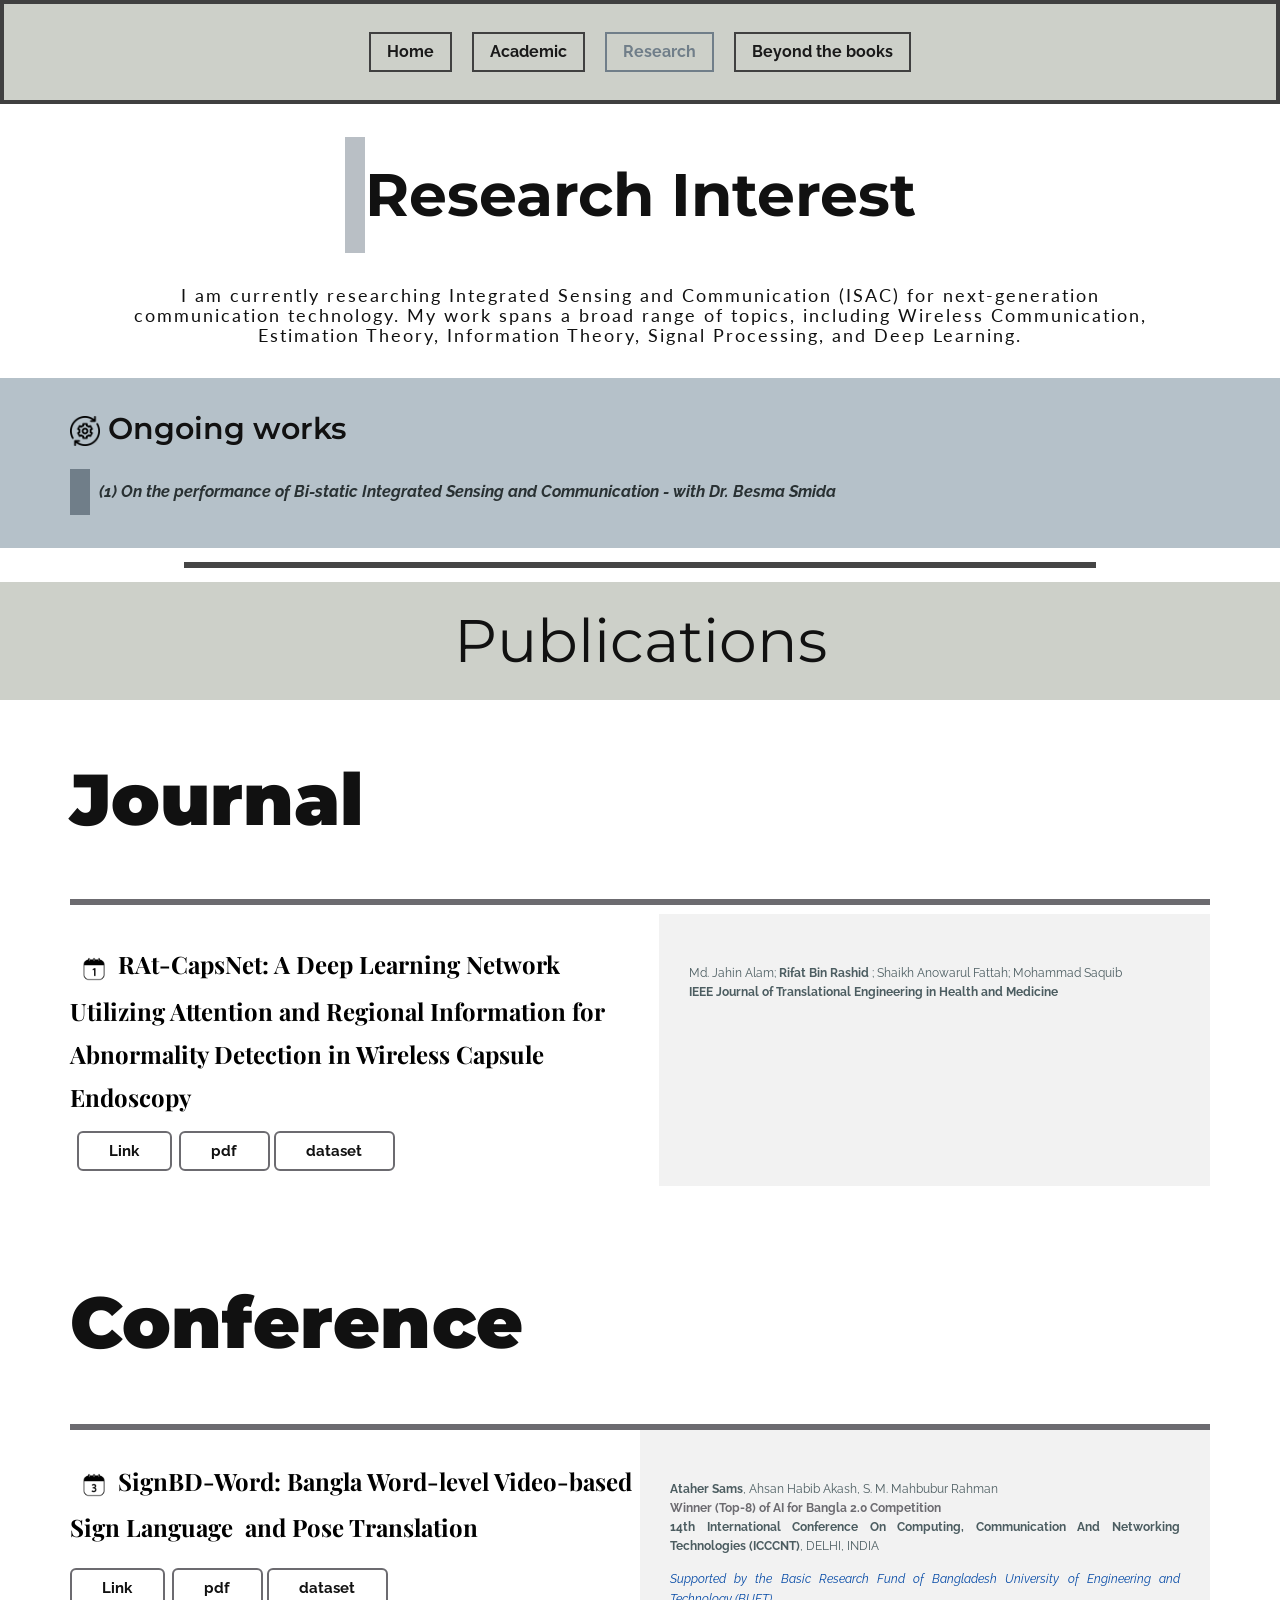
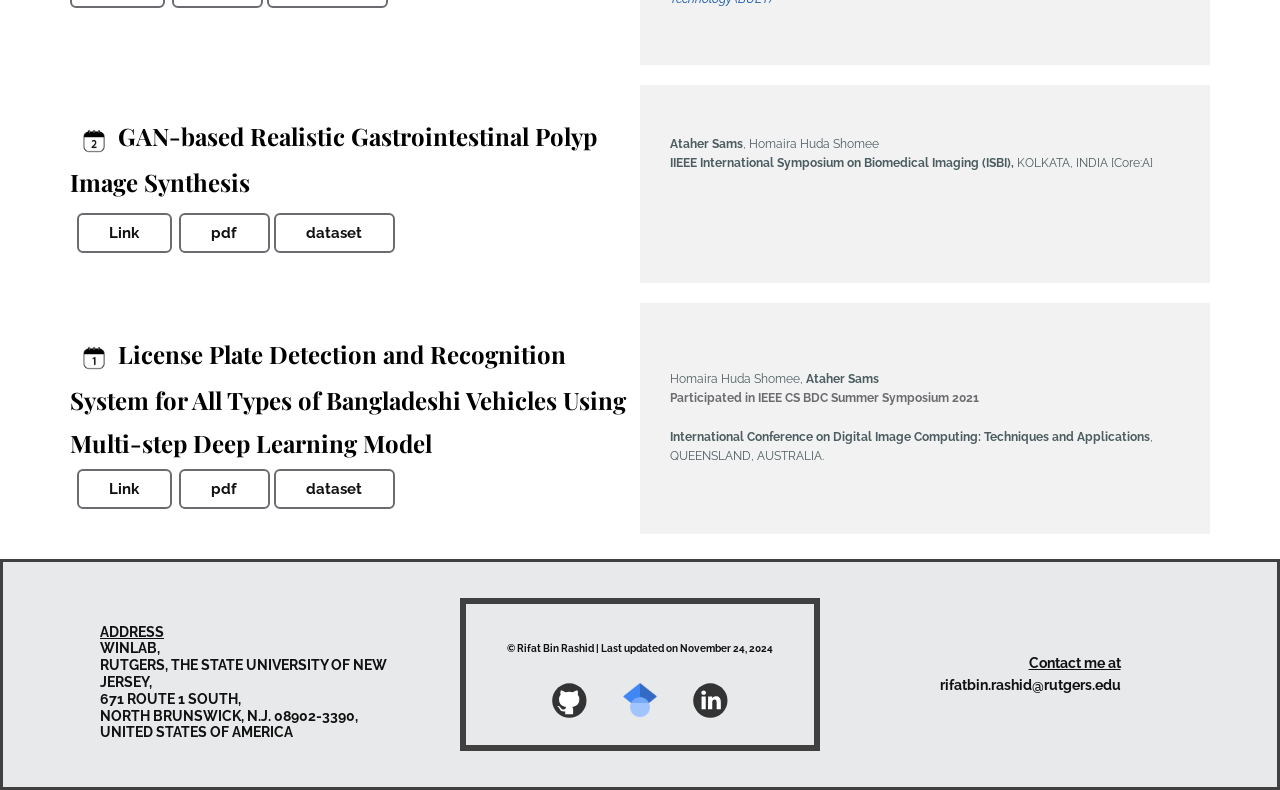
<file: Publications.html>
<!DOCTYPE html>
<html style="font-size: 16px;" lang="en"><head>
    <meta name="viewport" content="width=device-width, initial-scale=1.0">
    <meta charset="utf-8">
    <meta name="keywords" content="Publications, Journal, Conference">
    <meta name="description" content="">
    <title>Publications</title>
    <link rel="stylesheet" href="nicepage.css" media="screen">
<link rel="stylesheet" href="Publications.css" media="screen">
    <script class="u-script" type="text/javascript" src="jquery.js" defer=""></script>
    <script class="u-script" type="text/javascript" src="nicepage.js" defer=""></script>
    <meta name="generator" content="Nicepage 7.0.3, nicepage.com">
    <link id="u-theme-google-font" rel="stylesheet" href="https://fonts.googleapis.com/css?family=Montserrat:100,100i,200,200i,300,300i,400,400i,500,500i,600,600i,700,700i,800,800i,900,900i|Raleway:100,100i,200,200i,300,300i,400,400i,500,500i,600,600i,700,700i,800,800i,900,900i">
    <link id="u-page-google-font" rel="stylesheet" href="https://fonts.googleapis.com/css?family=Lato:100,100i,300,300i,400,400i,700,700i,900,900i|Playfair+Display:400,400i,500,500i,600,600i,700,700i,800,800i,900,900i|Raleway:100,100i,200,200i,300,300i,400,400i,500,500i,600,600i,700,700i,800,800i,900,900i">
    
    
    
    
    
    
    
    
    <script type="application/ld+json">{
		"@context": "http://schema.org",
		"@type": "Organization",
		"name": "Site1",
		"sameAs": [
				"https://github.com/asnsams",
				"https://scholar.google.com/citations?user=h0P-8HcAAAAJ&hl=en&oi=ao",
				"https://www.linkedin.com/in/ataher-sams/"
		]
}</script>
    <meta name="theme-color" content="#707e89">
    <meta property="og:title" content="Publications">
    <meta property="og:description" content="">
    <meta property="og:type" content="website">
  <meta data-intl-tel-input-cdn-path="intlTelInput/"></head>
  <body data-path-to-root="./" data-include-products="false" class="u-body u-xl-mode" data-lang="en"><header class="u-border-4 u-border-grey-75 u-clearfix u-custom-color-2 u-header u-sticky u-sticky-7d06" id="sec-ab9d" data-animation-name="" data-animation-duration="0" data-animation-delay="0" data-animation-direction=""><div class="u-clearfix u-sheet u-valign-middle u-sheet-1">
        <nav class="u-menu u-menu-dropdown u-offcanvas u-menu-1">
          <div class="menu-collapse" style="font-weight: 700;">
            <a class="u-button-style u-custom-text-decoration u-custom-text-hover-color u-hamburger-link u-nav-link" href="#">
              <svg class="u-svg-link" viewBox="0 0 24 24"><use xlink:href="#menu-hamburger"></use></svg>
              <svg class="u-svg-content" version="1.1" id="menu-hamburger" viewBox="0 0 16 16" x="0px" y="0px" xmlns:xlink="http://www.w3.org/1999/xlink" xmlns="http://www.w3.org/2000/svg"><g><rect y="1" width="16" height="2"></rect><rect y="7" width="16" height="2"></rect><rect y="13" width="16" height="2"></rect>
</g></svg>
            </a>
          </div>
          <div class="u-custom-menu u-nav-container">
            <ul class="u-nav u-spacing-20 u-unstyled u-nav-1"><li class="u-nav-item"><a class="u-border-2 u-border-active-palette-1-base u-border-grey-75 u-border-hover-palette-1-light-1 u-button-style u-nav-link u-text-active-palette-1-dark-1 u-text-grey-90 u-text-hover-palette-2-dark-1" href="./" style="padding: 10px 16px;">Home</a>
</li><li class="u-nav-item"><a class="u-border-2 u-border-active-palette-1-base u-border-grey-75 u-border-hover-palette-1-light-1 u-button-style u-nav-link u-text-active-palette-1-dark-1 u-text-grey-90 u-text-hover-palette-2-dark-1" href="Education.html" rel="nofollow" style="padding: 10px 16px;">Academic</a><div class="u-nav-popup"><ul class="u-border-1 u-border-grey-30 u-h-spacing-20 u-nav u-unstyled u-v-spacing-10 u-nav-2"><li class="u-nav-item"><a class="u-button-style u-grey-5 u-nav-link" href="Education.html">Education</a>
</li><li class="u-nav-item"><a class="u-button-style u-grey-5 u-nav-link" href="Courses.html">Courses</a>
</li><li class="u-nav-item"><a class="u-button-style u-grey-5 u-nav-link" href="Academic-Projects.html">Academic Projects</a>
</li><li class="u-nav-item"><a class="u-button-style u-grey-5 u-nav-link" href="Teaching.html">Teaching</a>
</li></ul>
</div>
</li><li class="u-nav-item"><a class="u-border-2 u-border-active-palette-1-base u-border-grey-75 u-border-hover-palette-1-light-1 u-button-style u-nav-link u-text-active-palette-1-dark-1 u-text-grey-90 u-text-hover-palette-2-dark-1" href="Publications.html" style="padding: 10px 16px;">Research</a><div class="u-nav-popup"><ul class="u-border-1 u-border-grey-30 u-h-spacing-20 u-nav u-unstyled u-v-spacing-10 u-nav-3"><li class="u-nav-item"><a class="u-button-style u-grey-5 u-nav-link" href="Publications.html">Publications</a>
</li><li class="u-nav-item"><a class="u-button-style u-grey-5 u-nav-link" href="Dataset-and-Tools.html">Dataset &amp; Tools</a>
</li><li class="u-nav-item"><a class="u-button-style u-grey-5 u-nav-link" href="Conferences.html" target="_blank">Conferences</a>
</li><li class="u-nav-item"><a class="u-button-style u-grey-5 u-nav-link" href="Service.html">Service</a>
</li></ul>
</div>
</li><li class="u-nav-item"><a class="u-border-2 u-border-active-palette-1-base u-border-grey-75 u-border-hover-palette-1-light-1 u-button-style u-nav-link u-text-active-palette-1-dark-1 u-text-grey-90 u-text-hover-palette-2-dark-1" href="Award.html" style="padding: 10px 16px;">Beyond the books</a><div class="u-nav-popup"><ul class="u-border-1 u-border-grey-30 u-h-spacing-20 u-nav u-unstyled u-v-spacing-10 u-nav-4"><li class="u-nav-item"><a class="u-button-style u-grey-5 u-nav-link" href="Award.html">Awards</a>
</li><li class="u-nav-item"><a class="u-button-style u-grey-5 u-nav-link" href="Travelling-the-world.html">Travelling the world</a>
</li></ul>
</div>
</li></ul>
          </div>
          <div class="u-custom-menu u-nav-container-collapse">
            <div class="u-black u-container-style u-inner-container-layout u-opacity u-opacity-95 u-sidenav">
              <div class="u-inner-container-layout u-sidenav-overflow">
                <div class="u-menu-close"></div>
                <ul class="u-align-center u-nav u-popupmenu-items u-unstyled u-nav-5"><li class="u-nav-item"><a class="u-button-style u-nav-link" href="./">Home</a>
</li><li class="u-nav-item"><a class="u-button-style u-nav-link" href="Education.html" rel="nofollow">Academic</a><div class="u-nav-popup"><ul class="u-border-1 u-border-grey-30 u-h-spacing-20 u-nav u-unstyled u-v-spacing-10 u-nav-6"><li class="u-nav-item"><a class="u-button-style u-nav-link" href="Education.html">Education</a>
</li><li class="u-nav-item"><a class="u-button-style u-nav-link" href="Courses.html">Courses</a>
</li><li class="u-nav-item"><a class="u-button-style u-nav-link" href="Academic-Projects.html">Academic Projects</a>
</li><li class="u-nav-item"><a class="u-button-style u-nav-link" href="Teaching.html">Teaching</a>
</li></ul>
</div>
</li><li class="u-nav-item"><a class="u-button-style u-nav-link" href="Publications.html">Research</a><div class="u-nav-popup"><ul class="u-border-1 u-border-grey-30 u-h-spacing-20 u-nav u-unstyled u-v-spacing-10 u-nav-7"><li class="u-nav-item"><a class="u-button-style u-nav-link" href="Publications.html">Publications</a>
</li><li class="u-nav-item"><a class="u-button-style u-nav-link" href="Dataset-and-Tools.html">Dataset &amp; Tools</a>
</li><li class="u-nav-item"><a class="u-button-style u-nav-link" href="Conferences.html" target="_blank">Conferences</a>
</li><li class="u-nav-item"><a class="u-button-style u-nav-link" href="Service.html">Service</a>
</li></ul>
</div>
</li><li class="u-nav-item"><a class="u-button-style u-nav-link" href="Award.html">Beyond the books</a><div class="u-nav-popup"><ul class="u-border-1 u-border-grey-30 u-h-spacing-20 u-nav u-unstyled u-v-spacing-10 u-nav-8"><li class="u-nav-item"><a class="u-button-style u-nav-link" href="Award.html">Awards</a>
</li><li class="u-nav-item"><a class="u-button-style u-nav-link" href="Travelling-the-world.html">Travelling the world</a>
</li></ul>
</div>
</li></ul>
              </div>
            </div>
            <div class="u-black u-menu-overlay u-opacity u-opacity-70"></div>
          </div>
        </nav>
      </div></header>
    <section class="u-align-center u-clearfix u-container-align-center u-white u-section-1" id="carousel_7f4e">
      <div class="u-clearfix u-sheet u-valign-middle-lg u-valign-middle-md u-valign-middle-sm u-valign-middle-xl u-sheet-1">
        <blockquote class="u-align-center-sm u-align-center-xs u-border-20 u-border-custom-color-4 u-custom-font u-heading-font u-indent-0 u-text u-text-default u-text-1" data-animation-name="flipIn" data-animation-duration="1000" data-animation-delay="0" data-animation-direction="X">Research Interest</blockquote>
        <p class="u-align-center u-custom-font u-font-lato u-text u-text-2"> I am currently researching Integrated Sensing and Communication (ISAC) for next-generation communication technology. My work spans a broad range of topics, including Wireless Communication, Estimation Theory, Information Theory, Signal Processing, and Deep Learning.</p>
      </div>
    </section>
    <section class="u-clearfix u-container-align-left u-palette-1-light-1 u-section-2" id="carousel_d09f">
      <div class="u-clearfix u-sheet u-sheet-1">
        <h3 class="u-align-left u-text u-text-default u-text-1"><span class="u-file-icon u-icon"><img src="images/4272432.png" alt=""></span>&nbsp;Ongoing works 
        </h3>
        <blockquote class="u-align-left u-border-20 u-indent-9 u-text u-text-default u-text-2">
          <span class="u-text-palette-5-dark-3" style="font-weight: 700;"> (1) On the performance of Bi-static Integrated Sensing and Communication - with Dr. Besma Smida&nbsp;&nbsp;</span>&nbsp;
        </blockquote>
      </div>
    </section>
    <section class="u-clearfix u-container-align-center u-section-3" id="sec-ec3e">
      <div class="u-clearfix u-sheet u-valign-middle u-sheet-1">
        <div class="u-border-6 u-border-grey-dark-1 u-line u-line-horizontal u-line-1"></div>
      </div>
    </section>
    <section class="u-align-center u-clearfix u-container-align-center u-custom-color-2 u-section-4" id="sec-3329">
      <div class="u-clearfix u-sheet u-valign-middle u-sheet-1">
        <h1 class="u-custom-font u-font-abril-fatface u-text u-text-default u-text-1">Publications</h1>
      </div>
    </section>
    <section class="u-clearfix u-section-5" id="sec-28a4">
      <div class="u-clearfix u-sheet u-sheet-1">
        <h1 class="u-text u-text-default u-title u-text-1"> Journal</h1>
        <div class="u-border-6 u-border-palette-2-base u-expanded-width u-line u-line-horizontal u-line-1"></div>
        <div class="data-layout-selected u-clearfix u-expanded-width u-layout-wrap u-layout-wrap-1">
          <div class="u-layout">
            <div class="u-layout-row">
              <div class="u-container-style u-layout-cell u-size-31 u-layout-cell-1" data-href="https://drive.google.com/file/d/10zTZtYeTQOCf9hALjwhlz4Gfn3HorCA4/view?usp=sharing" data-target="_blank">
                <div class="u-container-layout u-valign-bottom-lg u-valign-bottom-md u-valign-bottom-sm u-valign-bottom-xs u-container-layout-1">
                  <h5 class="u-custom-font u-font-playfair-display u-text u-text-black u-text-default u-text-2"> &nbsp; <span class="u-file-icon u-icon"><img src="images/8002539.png" alt=""></span> &nbsp;​RAt-CapsNet: A Deep Learning Network Utilizing Attention and Regional Information
for Abnormality Detection in Wireless Capsule Endoscopy<br>
                    <br>
                  </h5>
                  <div class="u-clearfix u-group-elements u-group-elements-1">
                    <a href="https://ieeexplore.ieee.org/document/9856641" class="u-border-2 u-border-palette-2-base u-btn u-btn-round u-button-style u-hover-palette-2-base u-none u-radius u-text-body-color u-text-hover-white u-btn-1" target="_blank">Link </a>
                    <a href="https://drive.google.com/file/d/10zTZtYeTQOCf9hALjwhlz4Gfn3HorCA4/view?usp=sharing" class="u-border-2 u-border-palette-2-base u-btn u-btn-round u-button-style u-hover-palette-2-base u-none u-radius u-text-body-color u-text-hover-white u-btn-2" target="_blank">pdf </a>
                    <a href="https://www.nature.com/articles/s41597-021-00920-z" class="u-border-2 u-border-palette-2-base u-btn u-btn-round u-button-style u-hover-palette-2-base u-none u-radius u-text-body-color u-text-hover-white u-btn-3" target="_blank">dataset </a>
                  </div>
                </div>
              </div>
              <div class="u-align-justify u-container-style u-grey-5 u-layout-cell u-size-29 u-layout-cell-2">
                <div class="u-container-layout u-container-layout-2">
                  <p class="u-text u-text-default u-text-palette-5-dark-2 u-text-3">Md. Jahin Alam; <b>Rifat Bin Rashid</b> ; Shaikh Anowarul Fattah; Mohammad Saquib<br><b>IEEE Journal of Translational Engineering in Health and Medicine</b>
                  </p>
                </div>
              </div>
            </div>
          </div>
        </div>
      </div>
    </section>
    <section class="u-clearfix u-section-6" id="sec-5239">
      <div class="u-clearfix u-sheet u-sheet-1">
        <h1 class="u-text u-text-default u-title u-text-1">Conference</h1>
        <div class="u-border-6 u-border-palette-2-base u-expanded-width u-line u-line-horizontal u-line-1"></div>
        <div class="data-layout-selected u-clearfix u-expanded-width u-layout-wrap u-layout-wrap-1">
          <div class="u-layout">
            <div class="u-layout-row">
              <div class="u-container-style u-layout-cell u-size-30 u-layout-cell-1">
                <div class="u-container-layout u-container-layout-1">
                  <h5 class="u-custom-font u-font-playfair-display u-text u-text-black u-text-default u-text-2"> &nbsp; <span class="u-file-icon u-icon"><img src="images/8002560.png" alt=""></span> &nbsp;​SignBD-Word: Bangla Word-level Video-based Sign Language&nbsp; and Pose Translation&nbsp;<br>
                    <br>
                  </h5>
                  <div class="u-clearfix u-group-elements u-group-elements-1">
                    <a href="https://ieeexplore.ieee.org/document/10306914" class="u-border-2 u-border-palette-2-base u-btn u-btn-round u-button-style u-hover-palette-2-base u-none u-radius u-text-body-color u-text-hover-white u-btn-1" target="_blank">Link </a>
                    <a href="https://drive.google.com/file/d/1GAjHdofGGxOfCnD81pvdiocs53M3ZucQ/view?usp=drive_link" class="u-border-2 u-border-palette-2-base u-btn u-btn-round u-button-style u-hover-palette-2-base u-none u-radius u-text-body-color u-text-hover-white u-btn-2" target="_blank">pdf </a>
                    <a href="https://sites.google.com/view/signbd-word/dataset" class="u-border-2 u-border-palette-2-base u-btn u-btn-round u-button-style u-hover-palette-2-base u-none u-radius u-text-body-color u-text-hover-white u-btn-3" target="_blank">dataset </a>
                  </div>
                </div>
              </div>
              <div class="u-align-justify u-container-style u-grey-5 u-layout-cell u-size-30 u-layout-cell-2">
                <div class="u-container-layout u-container-layout-2">
                  <p class="u-text u-text-default u-text-palette-5-dark-2 u-text-3"><b>Ataher Sams</b>, Ahsan Habib Akash, S. M. Mahbubur Rahman<br>
                    <span style="font-weight: 700;" class="u-text-palette-2-base">Winner (Top-8) of AI for Bangla 2.0 Competition</span>
                    <br>
                    <span style="font-weight: 700;">14th International Conference On Computing, Communication And Networking Technologies (ICCCNT)</span>, DELHI, INDIA<br>
                  </p>
                  <p class="u-text u-text-custom-color-1 u-text-default u-text-4"> Supported by the Basic Research Fund of Bangladesh University of Engineering and Technology (BUET)</p>
                </div>
              </div>
            </div>
          </div>
        </div>
        <div class="data-layout-selected u-clearfix u-expanded-width u-layout-wrap u-layout-wrap-2">
          <div class="u-layout">
            <div class="u-layout-row">
              <div class="u-container-style u-layout-cell u-size-30 u-layout-cell-3">
                <div class="u-container-layout u-valign-bottom u-container-layout-3">
                  <h5 class="u-custom-font u-font-playfair-display u-text u-text-black u-text-default u-text-5"> &nbsp; <span class="u-file-icon u-icon"><img src="images/8002550.png" alt=""></span> &nbsp;​​GAN-based Realistic Gastrointestinal​ Polyp Image Synthesis&nbsp;<br>
                  </h5>
                  <div class="u-clearfix u-group-elements u-group-elements-2">
                    <a href="https://doi.org/10.1109/ISBI52829.2022.9761447" class="u-border-2 u-border-palette-2-base u-btn u-btn-round u-button-style u-hover-palette-2-base u-none u-radius u-text-body-color u-text-hover-white u-btn-4" target="_blank">Link </a>
                    <a href="https://drive.google.com/file/d/1SvoZkphGGyeePbvt3d9ON4y10GbcokF3/view?usp=sharing" class="u-border-2 u-border-palette-2-base u-btn u-btn-round u-button-style u-hover-palette-2-base u-none u-radius u-text-body-color u-text-hover-white u-btn-5" target="_blank">pdf </a>
                    <a href="https://zenodo.org/record/5537151#.YeB9jP5ByUk" class="u-border-2 u-border-palette-2-base u-btn u-btn-round u-button-style u-hover-palette-2-base u-none u-radius u-text-body-color u-text-hover-white u-btn-6" target="_blank">dataset </a>
                  </div>
                </div>
              </div>
              <div class="u-align-justify u-container-style u-grey-5 u-layout-cell u-size-30 u-layout-cell-4">
                <div class="u-container-layout u-container-layout-4">
                  <p class="u-text u-text-default u-text-palette-5-dark-2 u-text-6"><b>Ataher Sams</b>, Homaira Huda Shomee<br><b> IIEEE International Symposium on Biomedical Imaging (ISBI), <span style="font-weight: 400;">KOLKATA, INDIA</span>
                      <span style="font-weight: 400;">[Core:A]</span></b>
                  </p>
                </div>
              </div>
            </div>
          </div>
        </div>
        <div class="data-layout-selected u-clearfix u-expanded-width u-layout-wrap u-layout-wrap-3">
          <div class="u-layout">
            <div class="u-layout-row">
              <div class="u-container-style u-layout-cell u-size-30 u-layout-cell-5">
                <div class="u-container-layout u-valign-top-xs u-container-layout-5">
                  <h5 class="u-custom-font u-font-playfair-display u-text u-text-black u-text-7"> &nbsp; <span class="u-file-icon u-icon"><img src="images/8002539.png" alt=""></span> &nbsp;​License Plate Detection and Recognition System for All Types of
Bangladeshi Vehicles Using Multi-step Deep Learning Model&nbsp;<br>
                    <br>
                  </h5>
                  <div class="u-clearfix u-group-elements u-group-elements-3">
                    <a href="https://ieeexplore.ieee.org/document/9647284" class="u-border-2 u-border-palette-2-base u-btn u-btn-round u-button-style u-hover-palette-2-base u-none u-radius u-text-body-color u-text-hover-white u-btn-7" target="_blank">Link </a>
                    <a href="https://drive.google.com/file/d/1nYQe1ZAzq0XowMZ9QyfNm1bv4ADqkeah/view?usp=sharing" class="u-border-2 u-border-palette-2-base u-btn u-btn-round u-button-style u-hover-palette-2-base u-none u-radius u-text-body-color u-text-hover-white u-btn-8" target="_blank">pdf </a>
                    <a href="https://zenodo.org/record/4718238#.YPT2XugzaUk" class="u-border-2 u-border-palette-2-base u-btn u-btn-round u-button-style u-hover-palette-2-base u-none u-radius u-text-body-color u-text-hover-white u-btn-9" target="_blank">dataset </a>
                  </div>
                </div>
              </div>
              <div class="u-align-left u-container-align-left u-container-style u-grey-5 u-layout-cell u-size-30 u-layout-cell-6">
                <div class="u-container-layout u-valign-middle u-container-layout-6">
                  <p class="u-text u-text-default u-text-palette-5-dark-2 u-text-8"> Homaira Huda Shomee, <span style="font-weight: 700;">Ataher Sams<br>
                    </span>
                    <span class="u-text-palette-2-base" style="font-weight: 700;">Participated in&nbsp;IEEE CS BDC Summer Symposium 2021&nbsp;</span>
                    <br>
                    <br>
                    <span style="font-weight: 700;"></span>
                    <span style="font-weight: 700;">International Conference on Digital Image Computing: Techniques and Applications</span>, QUEENSLAND, AUSTRALIA.
                  </p>
                </div>
              </div>
            </div>
          </div>
        </div>
      </div>
    </section>
    
    
    
    <footer class="u-border-3 u-border-grey-75 u-clearfix u-custom-color-5 u-footer u-footer" id="sec-0f65"><div class="u-clearfix u-sheet u-sheet-1">
        <div class="data-layout-selected u-clearfix u-expanded-width u-gutter-30 u-layout-wrap u-layout-wrap-1">
          <div class="u-gutter-0 u-layout">
            <div class="u-layout-row">
              <div class="u-align-left u-container-align-left u-container-align-left-lg u-container-align-left-xl u-container-style u-layout-cell u-left-cell u-size-20 u-layout-cell-1">
                <div class="u-container-layout u-container-layout-1"><!--position-->
                  <div data-position="" class="u-position u-position-1"><!--block-->
                    <div class="u-block">
                      <div class="u-block-container u-clearfix"><!--block_header-->
                        <h5 class="u-align-center-xs u-block-header u-custom-font u-font-raleway u-text u-text-body-color u-text-1"><!--block_header_content-->
                          <span style="font-weight: 700; text-decoration: underline !important;">Address</span>
                          <br>WINLAB,&nbsp;<br>Rutgers, The State University of New Jersey, <br>671 Route 1 South, <br>North Brunswick, N.J. 08902-3390, <br>United States of America<br><!--/block_header_content-->
                        </h5><!--/block_header--><!--block_content-->
                        <div class="u-block-content u-text"><!--block_content_content--><!--/block_content_content--></div><!--/block_content-->
                      </div>
                    </div><!--/block-->
                  </div><!--/position-->
                </div>
              </div>
              <div class="u-align-center-md u-align-center-sm u-align-center-xs u-container-style u-layout-cell u-size-20 u-layout-cell-2">
                <div class="u-border-6 u-border-grey-75 u-container-layout u-container-layout-2">
                  <p class="u-text u-text-default u-text-3"> © Rifat Bin Rashid | Last updated on November 24, 2024</p>
                  <div class="u-social-icons u-spacing-36 u-social-icons-1">
                    <a class="u-social-url" target="_blank" data-type="Github" title="Github" href="https://github.com/RifatBinRashid"><span class="u-icon u-social-github u-social-icon u-text-grey-80 u-icon-1"><svg class="u-svg-link" preserveAspectRatio="xMidYMin slice" viewBox="0 0 112 112" style=""><use xmlns:xlink="http://www.w3.org/1999/xlink" xlink:href="#svg-0835"></use></svg><svg class="u-svg-content" viewBox="0 0 112 112" x="0" y="0" id="svg-0835"><circle fill="currentColor" cx="56.1" cy="56.1" r="55"></circle><path fill="#FFFFFF" d="M88,51.3c0-5.5-1.9-10.2-5.3-13.7c0.6-1.3,2.3-6.5-0.5-13.5c0,0-4.2-1.4-14,5.3c-4.1-1.1-8.4-1.7-12.7-1.8
	c-4.3,0-8.7,0.6-12.7,1.8c-9.7-6.6-14-5.3-14-5.3c-2.8,7-1,12.2-0.5,13.5C25,41.2,23,45.7,23,51.3c0,19.6,11.9,23.9,23.3,25.2
	c-1.5,1.3-2.8,3.5-3.2,6.8c-3,1.3-10.2,3.6-14.9-4.3c0,0-2.7-4.9-7.8-5.3c0,0-5-0.1-0.4,3.1c0,0,3.3,1.6,5.6,7.5c0,0,3,9.1,17.2,6
	c0,4.3,0.1,8.3,0.1,9.5h25.2c0-1.7,0.1-7.2,0.1-14c0-4.7-1.7-7.9-3.4-9.4C76,75.2,88,70.9,88,51.3z"></path></svg></span>
                    </a>
                    <a class="u-social-url" target="_blank" data-type="Google Plus" title="Google Scholar" href="https://scholar.google.com/citations?hl=en&user=nobS75MAAAAJ"><span class="plus u-file-icon u-icon u-social-google u-social-icon u-text-grey-80 u-icon-2"><img src="images/768px-Google_Scholar_logo.svg.png" alt=""></span>
                    </a>
                    <a class="u-social-url" target="_blank" data-type="LinkedIn" title="LinkedIn" href="https://www.linkedin.com/in/rifat-bin-rashid/"><span class="u-icon u-social-icon u-social-linkedin u-text-grey-80 u-icon-3"><svg class="u-svg-link" preserveAspectRatio="xMidYMin slice" viewBox="0 0 112 112" style=""><use xmlns:xlink="http://www.w3.org/1999/xlink" xlink:href="#svg-c08f"></use></svg><svg class="u-svg-content" viewBox="0 0 112 112" x="0" y="0" id="svg-c08f"><circle fill="currentColor" cx="56.1" cy="56.1" r="55"></circle><path fill="#FFFFFF" d="M41.3,83.7H27.9V43.4h13.4V83.7z M34.6,37.9L34.6,37.9c-4.6,0-7.5-3.1-7.5-7c0-4,3-7,7.6-7s7.4,3,7.5,7
      C42.2,34.8,39.2,37.9,34.6,37.9z M89.6,83.7H76.2V62.2c0-5.4-1.9-9.1-6.8-9.1c-3.7,0-5.9,2.5-6.9,4.9c-0.4,0.9-0.4,2.1-0.4,3.3v22.5
      H48.7c0,0,0.2-36.5,0-40.3h13.4v5.7c1.8-2.7,5-6.7,12.1-6.7c8.8,0,15.4,5.8,15.4,18.1V83.7z"></path></svg></span>
                    </a>
                  </div>
                </div>
              </div>
              <div class="u-align-center-xs u-align-right-lg u-align-right-md u-align-right-sm u-align-right-xl u-container-align-right u-container-style u-layout-cell u-right-cell u-size-20 u-layout-cell-3">
                <div class="u-container-layout u-valign-middle u-container-layout-3">
                  <p class="u-custom-font u-font-raleway u-text u-text-body-color u-text-default u-text-4">
                    <span style="font-weight: 700; text-decoration: underline !important;">Contact me at</span>
                    <br>rifatbin.rashid@rutgers.edu<br>
                  </p>
                </div>
              </div>
            </div>
          </div>
        </div>
      </div></footer>
  
</body></html>
</file>
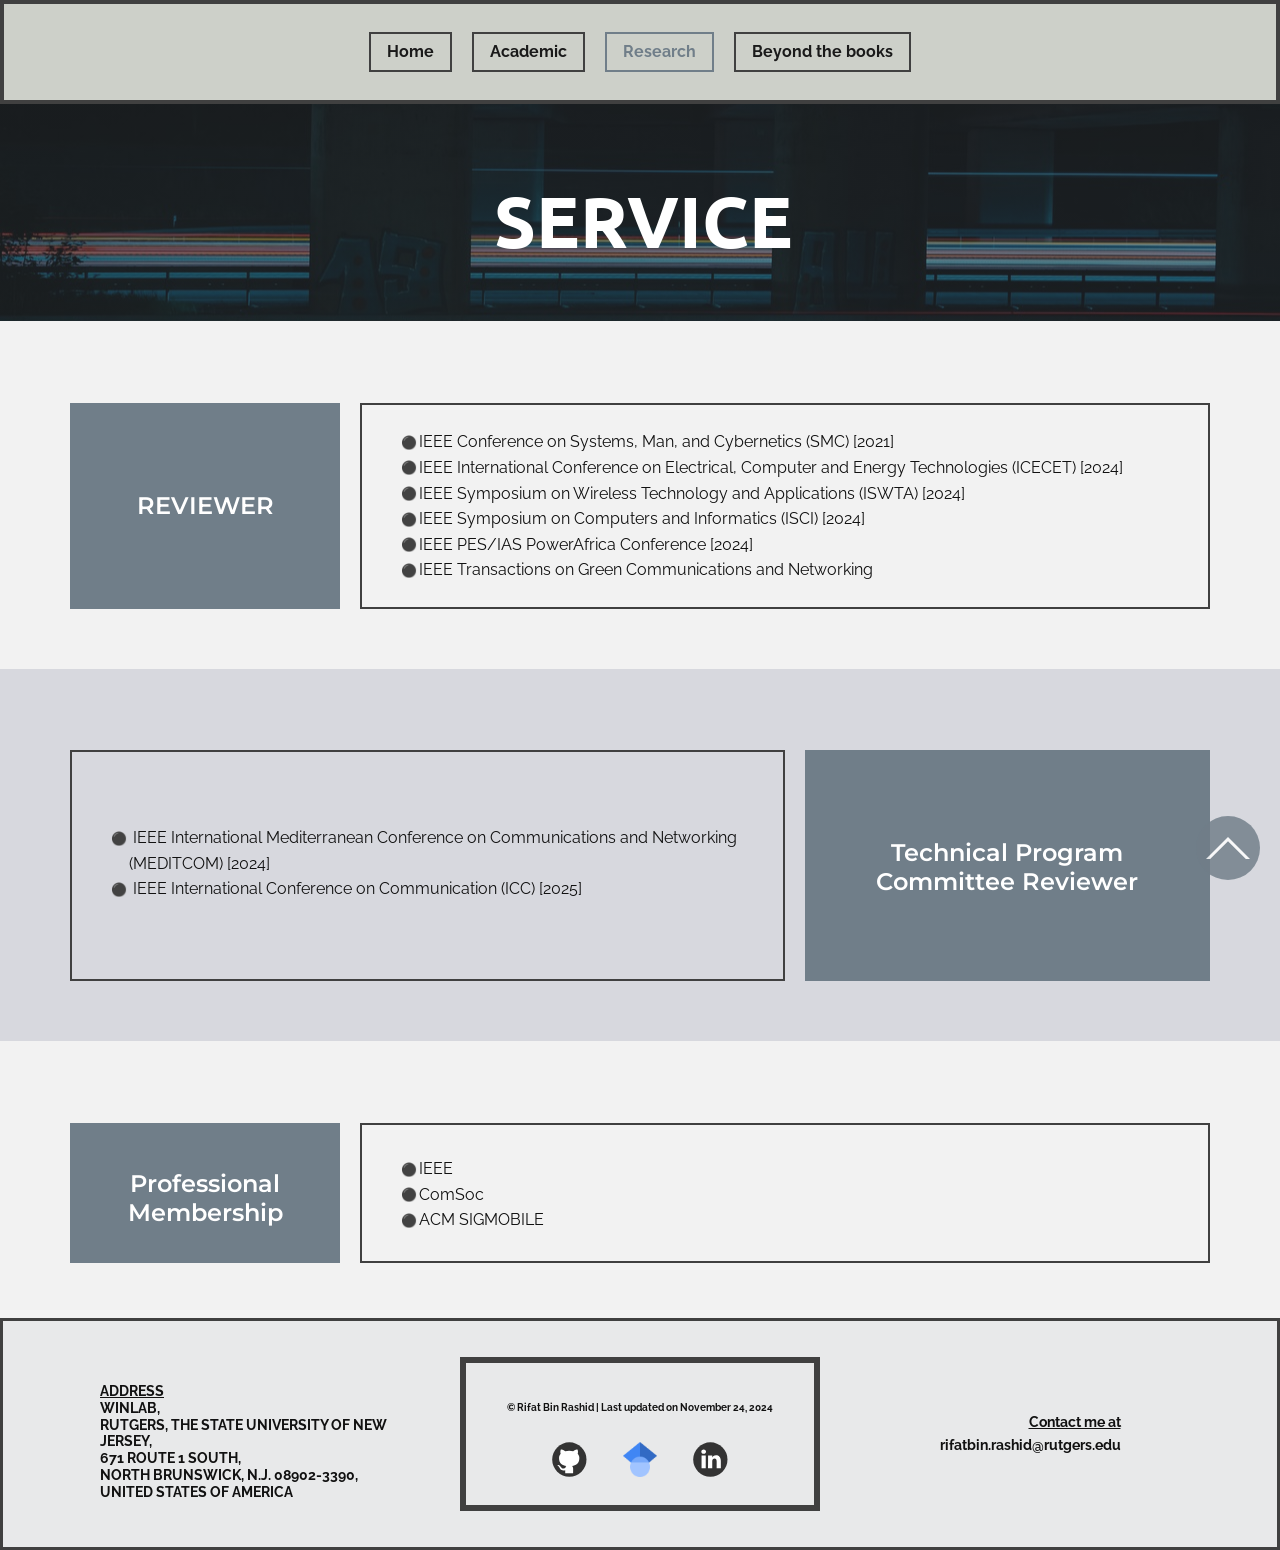
<file: Service.html>
<!DOCTYPE html>
<html style="font-size: 16px;" lang="en"><head>
    <meta name="viewport" content="width=device-width, initial-scale=1.0">
    <meta charset="utf-8">
    <meta name="keywords" content="">
    <meta name="description" content="">
    <title>Service</title>
    <link rel="stylesheet" href="nicepage.css" media="screen">
<link rel="stylesheet" href="Service.css" media="screen">
    <script class="u-script" type="text/javascript" src="jquery.js" defer=""></script>
    <script class="u-script" type="text/javascript" src="nicepage.js" defer=""></script>
    <meta name="generator" content="Nicepage 7.0.3, nicepage.com">
    <link id="u-theme-google-font" rel="stylesheet" href="https://fonts.googleapis.com/css?family=Montserrat:100,100i,200,200i,300,300i,400,400i,500,500i,600,600i,700,700i,800,800i,900,900i|Raleway:100,100i,200,200i,300,300i,400,400i,500,500i,600,600i,700,700i,800,800i,900,900i">
    <link id="u-page-google-font" rel="stylesheet" href="https://fonts.googleapis.com/css?family=Ubuntu:300,300i,400,400i,500,500i,700,700i|Raleway:100,100i,200,200i,300,300i,400,400i,500,500i,600,600i,700,700i,800,800i,900,900i">
    
    
    
    
    
    
    <script type="application/ld+json">{
		"@context": "http://schema.org",
		"@type": "Organization",
		"name": "Site1",
		"sameAs": [
				"https://github.com/asnsams",
				"https://scholar.google.com/citations?user=h0P-8HcAAAAJ&hl=en&oi=ao",
				"https://www.linkedin.com/in/ataher-sams/"
		]
}</script>
    <meta name="theme-color" content="#707e89">
    <meta property="og:title" content="Service">
    <meta property="og:description" content="">
    <meta property="og:type" content="website">
  <meta data-intl-tel-input-cdn-path="intlTelInput/"></head>
  <body data-path-to-root="./" data-include-products="false" class="u-body u-xl-mode" data-lang="en"><header class="u-border-4 u-border-grey-75 u-clearfix u-custom-color-2 u-header u-sticky u-sticky-7d06" id="sec-ab9d" data-animation-name="" data-animation-duration="0" data-animation-delay="0" data-animation-direction=""><div class="u-clearfix u-sheet u-valign-middle u-sheet-1">
        <nav class="u-menu u-menu-dropdown u-offcanvas u-menu-1">
          <div class="menu-collapse" style="font-weight: 700;">
            <a class="u-button-style u-custom-text-decoration u-custom-text-hover-color u-hamburger-link u-nav-link" href="#">
              <svg class="u-svg-link" viewBox="0 0 24 24"><use xlink:href="#menu-hamburger"></use></svg>
              <svg class="u-svg-content" version="1.1" id="menu-hamburger" viewBox="0 0 16 16" x="0px" y="0px" xmlns:xlink="http://www.w3.org/1999/xlink" xmlns="http://www.w3.org/2000/svg"><g><rect y="1" width="16" height="2"></rect><rect y="7" width="16" height="2"></rect><rect y="13" width="16" height="2"></rect>
</g></svg>
            </a>
          </div>
          <div class="u-custom-menu u-nav-container">
            <ul class="u-nav u-spacing-20 u-unstyled u-nav-1"><li class="u-nav-item"><a class="u-border-2 u-border-active-palette-1-base u-border-grey-75 u-border-hover-palette-1-light-1 u-button-style u-nav-link u-text-active-palette-1-dark-1 u-text-grey-90 u-text-hover-palette-2-dark-1" href="./" style="padding: 10px 16px;">Home</a>
</li><li class="u-nav-item"><a class="u-border-2 u-border-active-palette-1-base u-border-grey-75 u-border-hover-palette-1-light-1 u-button-style u-nav-link u-text-active-palette-1-dark-1 u-text-grey-90 u-text-hover-palette-2-dark-1" href="Education.html" rel="nofollow" style="padding: 10px 16px;">Academic</a><div class="u-nav-popup"><ul class="u-border-1 u-border-grey-30 u-h-spacing-20 u-nav u-unstyled u-v-spacing-10 u-nav-2"><li class="u-nav-item"><a class="u-button-style u-grey-5 u-nav-link" href="Education.html">Education</a>
</li><li class="u-nav-item"><a class="u-button-style u-grey-5 u-nav-link" href="Courses.html">Courses</a>
</li><li class="u-nav-item"><a class="u-button-style u-grey-5 u-nav-link" href="Academic-Projects.html">Academic Projects</a>
</li><li class="u-nav-item"><a class="u-button-style u-grey-5 u-nav-link" href="Teaching.html">Teaching</a>
</li></ul>
</div>
</li><li class="u-nav-item"><a class="u-border-2 u-border-active-palette-1-base u-border-grey-75 u-border-hover-palette-1-light-1 u-button-style u-nav-link u-text-active-palette-1-dark-1 u-text-grey-90 u-text-hover-palette-2-dark-1" href="Publications.html" style="padding: 10px 16px;">Research</a><div class="u-nav-popup"><ul class="u-border-1 u-border-grey-30 u-h-spacing-20 u-nav u-unstyled u-v-spacing-10 u-nav-3"><li class="u-nav-item"><a class="u-button-style u-grey-5 u-nav-link" href="Publications.html">Publications</a>
</li><li class="u-nav-item"><a class="u-button-style u-grey-5 u-nav-link" href="Dataset-and-Tools.html">Dataset &amp; Tools</a>
</li><li class="u-nav-item"><a class="u-button-style u-grey-5 u-nav-link" href="Conferences.html" target="_blank">Conferences</a>
</li><li class="u-nav-item"><a class="u-button-style u-grey-5 u-nav-link" href="Service.html">Service</a>
</li></ul>
</div>
</li><li class="u-nav-item"><a class="u-border-2 u-border-active-palette-1-base u-border-grey-75 u-border-hover-palette-1-light-1 u-button-style u-nav-link u-text-active-palette-1-dark-1 u-text-grey-90 u-text-hover-palette-2-dark-1" href="Award.html" style="padding: 10px 16px;">Beyond the books</a><div class="u-nav-popup"><ul class="u-border-1 u-border-grey-30 u-h-spacing-20 u-nav u-unstyled u-v-spacing-10 u-nav-4"><li class="u-nav-item"><a class="u-button-style u-grey-5 u-nav-link" href="Award.html">Awards</a>
</li><li class="u-nav-item"><a class="u-button-style u-grey-5 u-nav-link" href="Travelling-the-world.html">Travelling the world</a>
</li></ul>
</div>
</li></ul>
          </div>
          <div class="u-custom-menu u-nav-container-collapse">
            <div class="u-black u-container-style u-inner-container-layout u-opacity u-opacity-95 u-sidenav">
              <div class="u-inner-container-layout u-sidenav-overflow">
                <div class="u-menu-close"></div>
                <ul class="u-align-center u-nav u-popupmenu-items u-unstyled u-nav-5"><li class="u-nav-item"><a class="u-button-style u-nav-link" href="./">Home</a>
</li><li class="u-nav-item"><a class="u-button-style u-nav-link" href="Education.html" rel="nofollow">Academic</a><div class="u-nav-popup"><ul class="u-border-1 u-border-grey-30 u-h-spacing-20 u-nav u-unstyled u-v-spacing-10 u-nav-6"><li class="u-nav-item"><a class="u-button-style u-nav-link" href="Education.html">Education</a>
</li><li class="u-nav-item"><a class="u-button-style u-nav-link" href="Courses.html">Courses</a>
</li><li class="u-nav-item"><a class="u-button-style u-nav-link" href="Academic-Projects.html">Academic Projects</a>
</li><li class="u-nav-item"><a class="u-button-style u-nav-link" href="Teaching.html">Teaching</a>
</li></ul>
</div>
</li><li class="u-nav-item"><a class="u-button-style u-nav-link" href="Publications.html">Research</a><div class="u-nav-popup"><ul class="u-border-1 u-border-grey-30 u-h-spacing-20 u-nav u-unstyled u-v-spacing-10 u-nav-7"><li class="u-nav-item"><a class="u-button-style u-nav-link" href="Publications.html">Publications</a>
</li><li class="u-nav-item"><a class="u-button-style u-nav-link" href="Dataset-and-Tools.html">Dataset &amp; Tools</a>
</li><li class="u-nav-item"><a class="u-button-style u-nav-link" href="Conferences.html" target="_blank">Conferences</a>
</li><li class="u-nav-item"><a class="u-button-style u-nav-link" href="Service.html">Service</a>
</li></ul>
</div>
</li><li class="u-nav-item"><a class="u-button-style u-nav-link" href="Award.html">Beyond the books</a><div class="u-nav-popup"><ul class="u-border-1 u-border-grey-30 u-h-spacing-20 u-nav u-unstyled u-v-spacing-10 u-nav-8"><li class="u-nav-item"><a class="u-button-style u-nav-link" href="Award.html">Awards</a>
</li><li class="u-nav-item"><a class="u-button-style u-nav-link" href="Travelling-the-world.html">Travelling the world</a>
</li></ul>
</div>
</li></ul>
              </div>
            </div>
            <div class="u-black u-menu-overlay u-opacity u-opacity-70"></div>
          </div>
        </nav>
      </div></header> 
    <section class="u-clearfix u-image u-shading u-section-1" id="sec-1aa9" data-image-width="1280" data-image-height="720">
      <div class="u-clearfix u-sheet u-sheet-1">
        <div class="u-align-center u-container-align-center u-container-style u-expanded-width-xs u-group u-group-1">
          <div class="u-container-layout u-valign-top-lg u-valign-top-md u-valign-top-sm u-valign-top-xl u-container-layout-1">
            <h1 class="u-custom-font u-font-ubuntu u-text u-text-white u-title u-text-1">sErvice</h1>
          </div>
        </div>
      </div>
    </section>
    <section class="u-clearfix u-grey-5 u-section-2" id="sec-0cf2">
      <div class="u-clearfix u-sheet u-valign-middle-xs u-sheet-1">
        <div class="data-layout-selected u-clearfix u-expanded-width u-gutter-20 u-layout-wrap u-layout-wrap-1">
          <div class="u-layout">
            <div class="u-layout-row">
              <div class="u-align-center u-container-align-center u-container-style u-layout-cell u-left-cell u-palette-1-base u-size-15 u-layout-cell-1">
                <div class="u-container-layout u-valign-middle u-container-layout-1">
                  <h4 class="u-text u-text-1">REVIEWER </h4>
                </div>
              </div>
              <div class="u-container-style u-layout-cell u-right-cell u-size-45 u-layout-cell-2">
                <div class="u-border-2 u-border-grey-75 u-container-layout u-valign-middle-lg u-valign-middle-md u-valign-middle-sm u-valign-middle-xl u-container-layout-2">
                  <ul class="u-custom-list u-text u-text-2">
                    <li>
                      <div class="u-list-icon">
                        <div>⚫</div>
                      </div>IEEE Conference on Systems, Man, and Cybernetics (SMC) [2021]<br>
                    </li>
                    <li>
                      <div class="u-list-icon">
                        <div>⚫</div>
                      </div>IEEE International Conference on Electrical, Computer and Energy Technologies (ICECET) [2024]
                    </li>
                    <li>
                      <div class="u-list-icon">
                        <div>⚫</div>
                      </div>IEEE Symposium on Wireless Technology and Applications (ISWTA) [2024]
                    </li>
                    <li>
                      <div class="u-list-icon">
                        <div>⚫</div>
                      </div>IEEE Symposium on Computers and Informatics (ISCI) [2024]
                    </li>
                    <li>
                      <div class="u-list-icon">
                        <div>⚫</div>
                      </div>IEEE PES/IAS PowerAfrica Conference [2024]
                    </li>
                    <li>
                      <div class="u-list-icon">
                        <div>⚫</div>
                      </div>IEEE Transactions on Green Communications and Networking <span style="background-color: #f2f2f2; color: #111111; font-family: Raleway,sans-serif; font-size: 1rem;">
                        <span style="font-weight: 700;">
                          <span style="font-weight: 400;">
                            <span style="font-size: 0.875rem;">
                              <span style="font-weight: 700;">
                                <span style="font-weight: 400;">
                                  <span style="font-weight: 700;"></span>
                                </span>
                              </span>
                            </span>
                          </span>
                        </span>
                      </span>
                    </li>
                  </ul>
                </div>
              </div>
            </div>
          </div>
        </div>
      </div>
    </section>
    <section class="u-clearfix u-palette-3-light-2 u-section-3" id="sec-c57e">
      <div class="u-clearfix u-sheet u-sheet-1">
        <div class="data-layout-selected u-clearfix u-expanded-width u-gutter-20 u-layout-wrap u-layout-wrap-1">
          <div class="u-layout">
            <div class="u-layout-row">
              <div class="u-container-style u-layout-cell u-left-cell u-size-38 u-layout-cell-1">
                <div class="u-border-2 u-border-grey-75 u-container-layout u-valign-middle-sm u-container-layout-1">
                  <ul class="u-custom-list u-text u-text-1">
                    <li>
                      <div class="u-list-icon">
                        <div>⚫</div>
                      </div>&nbsp;IEEE International Mediterranean Conference on Communications and Networking (MEDITCOM) [2024]
                    </li>
                    <li>
                      <div class="u-list-icon">
                        <div>⚫</div>
                      </div>&nbsp;IEEE International Conference on Communication (ICC) [2025]&nbsp;
                    </li>
                  </ul>
                </div>
              </div>
              <div class="u-align-center u-container-align-center u-container-style u-layout-cell u-palette-1-base u-right-cell u-size-22 u-layout-cell-2">
                <div class="u-container-layout u-container-layout-2">
                  <h4 class="u-text u-text-2">Technical Program<br>Committee Reviewer
                  </h4>
                </div>
              </div>
            </div>
          </div>
        </div>
      </div>
    </section>
    <section class="u-clearfix u-grey-5 u-section-4" id="sec-8d02">
      <div class="u-clearfix u-sheet u-valign-middle-xs u-sheet-1">
        <div class="data-layout-selected u-clearfix u-expanded-width u-gutter-20 u-layout-wrap u-layout-wrap-1">
          <div class="u-layout">
            <div class="u-layout-row">
              <div class="u-align-center u-container-align-center u-container-style u-layout-cell u-left-cell u-palette-1-base u-size-15 u-layout-cell-1">
                <div class="u-container-layout u-valign-middle u-container-layout-1">
                  <h4 class="u-text u-text-1">Professional Membership</h4>
                </div>
              </div>
              <div class="u-container-style u-layout-cell u-right-cell u-size-45 u-layout-cell-2">
                <div class="u-border-2 u-border-grey-75 u-container-layout u-valign-middle u-container-layout-2">
                  <ul class="u-custom-list u-text u-text-2">
                    <li>
                      <div class="u-list-icon">
                        <div>⚫</div>
                      </div>IEEE&nbsp;
                    </li>
                    <li>
                      <div class="u-list-icon">
                        <div>⚫</div>
                      </div>ComSoc
                    </li>
                    <li>
                      <div class="u-list-icon">
                        <div>⚫</div>
                      </div>ACM SIGMOBILE
                    </li>
                  </ul>
                </div>
              </div>
            </div>
          </div>
        </div>
      </div>
    </section>
    
    
    
    <footer class="u-border-3 u-border-grey-75 u-clearfix u-custom-color-5 u-footer u-footer" id="sec-0f65"><div class="u-clearfix u-sheet u-sheet-1">
        <div class="data-layout-selected u-clearfix u-expanded-width u-gutter-30 u-layout-wrap u-layout-wrap-1">
          <div class="u-gutter-0 u-layout">
            <div class="u-layout-row">
              <div class="u-align-left u-container-align-left u-container-align-left-lg u-container-align-left-xl u-container-style u-layout-cell u-left-cell u-size-20 u-layout-cell-1">
                <div class="u-container-layout u-container-layout-1"><!--position-->
                  <div data-position="" class="u-position u-position-1"><!--block-->
                    <div class="u-block">
                      <div class="u-block-container u-clearfix"><!--block_header-->
                        <h5 class="u-align-center-xs u-block-header u-custom-font u-font-raleway u-text u-text-body-color u-text-1"><!--block_header_content-->
                          <span style="font-weight: 700; text-decoration: underline !important;">Address</span>
                          <br>WINLAB,&nbsp;<br>Rutgers, The State University of New Jersey, <br>671 Route 1 South, <br>North Brunswick, N.J. 08902-3390, <br>United States of America<br><!--/block_header_content-->
                        </h5><!--/block_header--><!--block_content-->
                        <div class="u-block-content u-text"><!--block_content_content--><!--/block_content_content--></div><!--/block_content-->
                      </div>
                    </div><!--/block-->
                  </div><!--/position-->
                </div>
              </div>
              <div class="u-align-center-md u-align-center-sm u-align-center-xs u-container-style u-layout-cell u-size-20 u-layout-cell-2">
                <div class="u-border-6 u-border-grey-75 u-container-layout u-container-layout-2">
                  <p class="u-text u-text-default u-text-3"> © Rifat Bin Rashid | Last updated on November 24, 2024</p>
                  <div class="u-social-icons u-spacing-36 u-social-icons-1">
                    <a class="u-social-url" target="_blank" data-type="Github" title="Github" href="https://github.com/RifatBinRashid"><span class="u-icon u-social-github u-social-icon u-text-grey-80 u-icon-1"><svg class="u-svg-link" preserveAspectRatio="xMidYMin slice" viewBox="0 0 112 112" style=""><use xmlns:xlink="http://www.w3.org/1999/xlink" xlink:href="#svg-0835"></use></svg><svg class="u-svg-content" viewBox="0 0 112 112" x="0" y="0" id="svg-0835"><circle fill="currentColor" cx="56.1" cy="56.1" r="55"></circle><path fill="#FFFFFF" d="M88,51.3c0-5.5-1.9-10.2-5.3-13.7c0.6-1.3,2.3-6.5-0.5-13.5c0,0-4.2-1.4-14,5.3c-4.1-1.1-8.4-1.7-12.7-1.8
	c-4.3,0-8.7,0.6-12.7,1.8c-9.7-6.6-14-5.3-14-5.3c-2.8,7-1,12.2-0.5,13.5C25,41.2,23,45.7,23,51.3c0,19.6,11.9,23.9,23.3,25.2
	c-1.5,1.3-2.8,3.5-3.2,6.8c-3,1.3-10.2,3.6-14.9-4.3c0,0-2.7-4.9-7.8-5.3c0,0-5-0.1-0.4,3.1c0,0,3.3,1.6,5.6,7.5c0,0,3,9.1,17.2,6
	c0,4.3,0.1,8.3,0.1,9.5h25.2c0-1.7,0.1-7.2,0.1-14c0-4.7-1.7-7.9-3.4-9.4C76,75.2,88,70.9,88,51.3z"></path></svg></span>
                    </a>
                    <a class="u-social-url" target="_blank" data-type="Google Plus" title="Google Scholar" href="https://scholar.google.com/citations?hl=en&user=nobS75MAAAAJ"><span class="plus u-file-icon u-icon u-social-google u-social-icon u-text-grey-80 u-icon-2"><img src="images/768px-Google_Scholar_logo.svg.png" alt=""></span>
                    </a>
                    <a class="u-social-url" target="_blank" data-type="LinkedIn" title="LinkedIn" href="https://www.linkedin.com/in/rifat-bin-rashid/"><span class="u-icon u-social-icon u-social-linkedin u-text-grey-80 u-icon-3"><svg class="u-svg-link" preserveAspectRatio="xMidYMin slice" viewBox="0 0 112 112" style=""><use xmlns:xlink="http://www.w3.org/1999/xlink" xlink:href="#svg-c08f"></use></svg><svg class="u-svg-content" viewBox="0 0 112 112" x="0" y="0" id="svg-c08f"><circle fill="currentColor" cx="56.1" cy="56.1" r="55"></circle><path fill="#FFFFFF" d="M41.3,83.7H27.9V43.4h13.4V83.7z M34.6,37.9L34.6,37.9c-4.6,0-7.5-3.1-7.5-7c0-4,3-7,7.6-7s7.4,3,7.5,7
      C42.2,34.8,39.2,37.9,34.6,37.9z M89.6,83.7H76.2V62.2c0-5.4-1.9-9.1-6.8-9.1c-3.7,0-5.9,2.5-6.9,4.9c-0.4,0.9-0.4,2.1-0.4,3.3v22.5
      H48.7c0,0,0.2-36.5,0-40.3h13.4v5.7c1.8-2.7,5-6.7,12.1-6.7c8.8,0,15.4,5.8,15.4,18.1V83.7z"></path></svg></span>
                    </a>
                  </div>
                </div>
              </div>
              <div class="u-align-center-xs u-align-right-lg u-align-right-md u-align-right-sm u-align-right-xl u-container-align-right u-container-style u-layout-cell u-right-cell u-size-20 u-layout-cell-3">
                <div class="u-container-layout u-valign-middle u-container-layout-3">
                  <p class="u-custom-font u-font-raleway u-text u-text-body-color u-text-default u-text-4">
                    <span style="font-weight: 700; text-decoration: underline !important;">Contact me at</span>
                    <br>rifatbin.rashid@rutgers.edu<br>
                  </p>
                </div>
              </div>
            </div>
          </div>
        </div>
      </div></footer><span style="height: 64px; width: 64px; margin-left: 0px; margin-right: auto; margin-top: 0px; background-image: none; right: 20px; bottom: 20px; padding: 10px;" class="u-back-to-top u-icon u-icon-circle u-opacity u-opacity-85 u-palette-1-base" data-href="#">
        <svg class="u-svg-link" preserveAspectRatio="xMidYMin slice" viewBox="0 0 551.13 551.13"><use xmlns:xlink="http://www.w3.org/1999/xlink" xlink:href="#svg-1d98"></use></svg>
        <svg class="u-svg-content" enable-background="new 0 0 551.13 551.13" viewBox="0 0 551.13 551.13" xmlns="http://www.w3.org/2000/svg" id="svg-1d98"><path d="m275.565 189.451 223.897 223.897h51.668l-275.565-275.565-275.565 275.565h51.668z"></path></svg>
    </span>
  
</body></html>
</file>
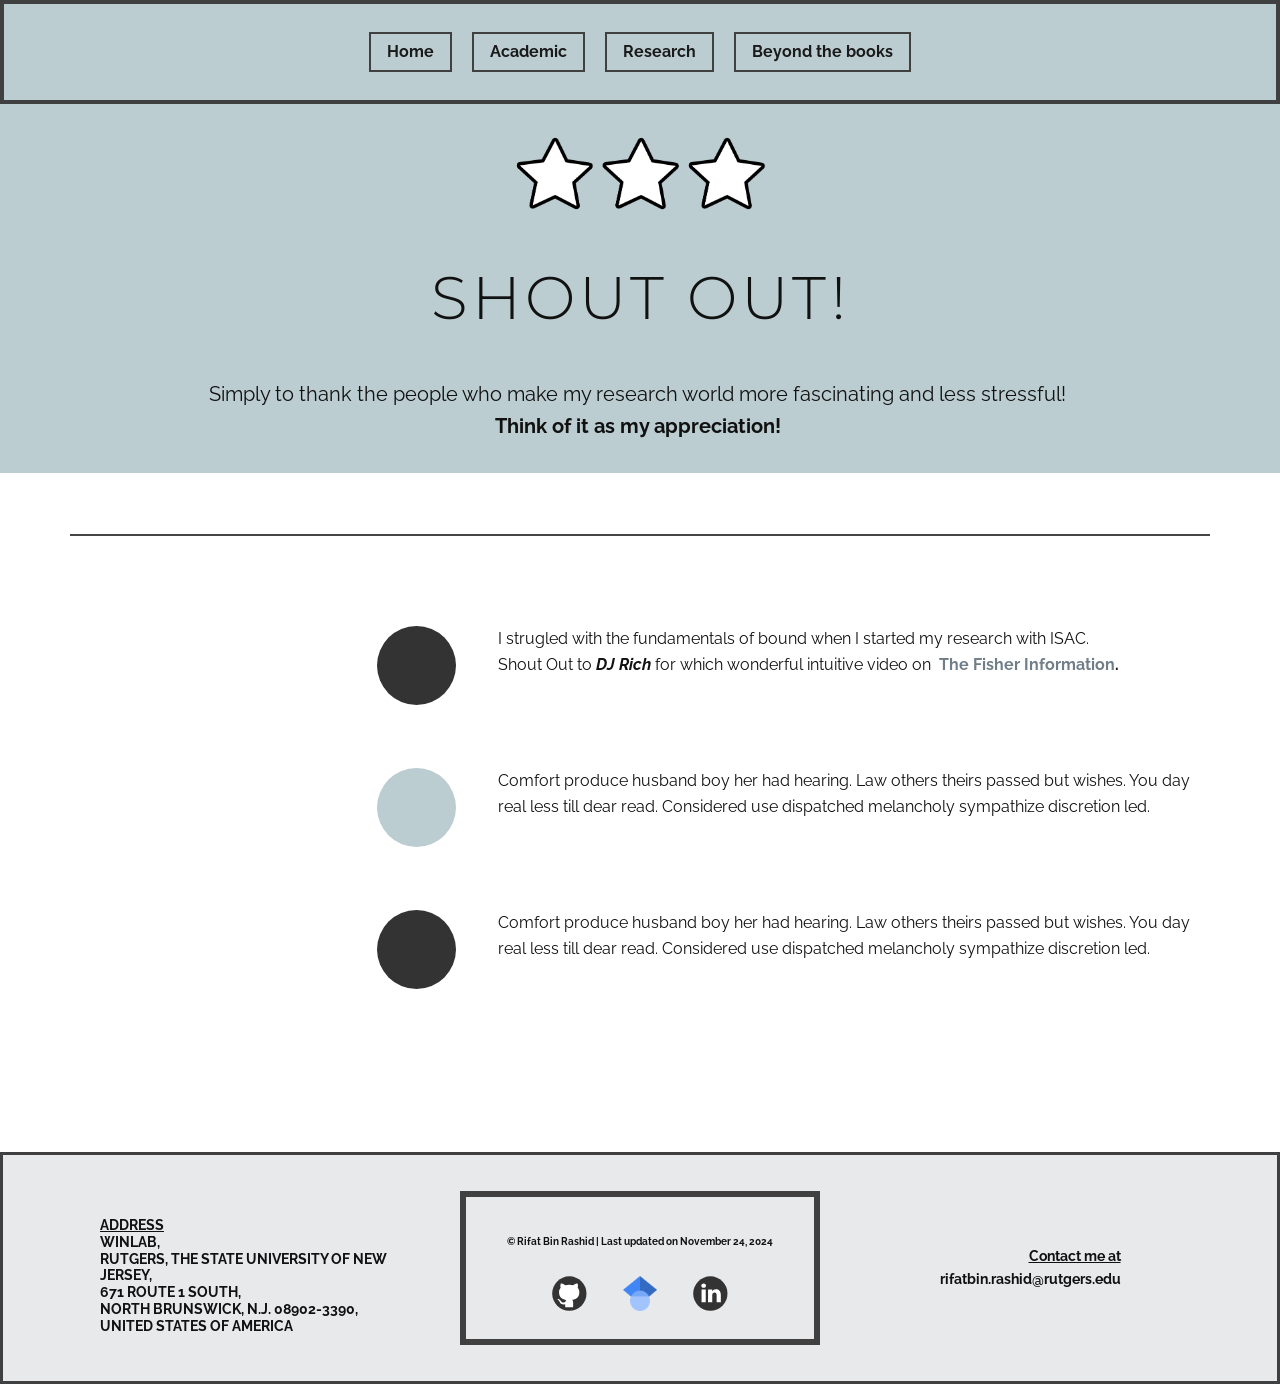
<file: ShoutOut.html>
<!DOCTYPE html>
<html style="font-size: 16px;" lang="en"><head>
    <meta name="viewport" content="width=device-width, initial-scale=1.0">
    <meta charset="utf-8">
    <meta name="keywords" content="">
    <meta name="description" content="">
    <title>ShoutOut</title>
    <link rel="stylesheet" href="nicepage.css" media="screen">
<link rel="stylesheet" href="ShoutOut.css" media="screen">
    <script class="u-script" type="text/javascript" src="jquery.js" defer=""></script>
    <script class="u-script" type="text/javascript" src="nicepage.js" defer=""></script>
    <meta name="generator" content="Nicepage 7.0.3, nicepage.com">
    <link id="u-theme-google-font" rel="stylesheet" href="https://fonts.googleapis.com/css?family=Montserrat:100,100i,200,200i,300,300i,400,400i,500,500i,600,600i,700,700i,800,800i,900,900i|Raleway:100,100i,200,200i,300,300i,400,400i,500,500i,600,600i,700,700i,800,800i,900,900i">
    <link id="u-page-google-font" rel="stylesheet" href="https://fonts.googleapis.com/css?family=Raleway:100,100i,200,200i,300,300i,400,400i,500,500i,600,600i,700,700i,800,800i,900,900i">
    
    
    
    
    <script type="application/ld+json">{
		"@context": "http://schema.org",
		"@type": "Organization",
		"name": "Site1",
		"sameAs": [
				"https://github.com/asnsams",
				"https://scholar.google.com/citations?user=h0P-8HcAAAAJ&hl=en&oi=ao",
				"https://www.linkedin.com/in/ataher-sams/"
		]
}</script>
    <meta name="theme-color" content="#707e89">
    <meta property="og:title" content="ShoutOut">
    <meta property="og:description" content="">
    <meta property="og:type" content="website">
  <meta data-intl-tel-input-cdn-path="intlTelInput/"></head>
  <body data-path-to-root="./" data-include-products="false" class="u-body u-overlap u-overlap-transparent u-xl-mode" data-lang="en"><header class="u-border-4 u-border-grey-75 u-clearfix u-custom-color-2 u-header u-sticky u-sticky-7d06" id="sec-ab9d" data-animation-name="" data-animation-duration="0" data-animation-delay="0" data-animation-direction=""><div class="u-clearfix u-sheet u-valign-middle u-sheet-1">
        <nav class="u-menu u-menu-dropdown u-offcanvas u-menu-1">
          <div class="menu-collapse" style="font-weight: 700;">
            <a class="u-button-style u-custom-text-decoration u-custom-text-hover-color u-hamburger-link u-nav-link" href="#">
              <svg class="u-svg-link" viewBox="0 0 24 24"><use xlink:href="#menu-hamburger"></use></svg>
              <svg class="u-svg-content" version="1.1" id="menu-hamburger" viewBox="0 0 16 16" x="0px" y="0px" xmlns:xlink="http://www.w3.org/1999/xlink" xmlns="http://www.w3.org/2000/svg"><g><rect y="1" width="16" height="2"></rect><rect y="7" width="16" height="2"></rect><rect y="13" width="16" height="2"></rect>
</g></svg>
            </a>
          </div>
          <div class="u-custom-menu u-nav-container">
            <ul class="u-nav u-spacing-20 u-unstyled u-nav-1"><li class="u-nav-item"><a class="u-border-2 u-border-active-palette-1-base u-border-grey-75 u-border-hover-palette-1-light-1 u-button-style u-nav-link u-text-active-palette-1-dark-1 u-text-grey-90 u-text-hover-palette-2-dark-1" href="./" style="padding: 10px 16px;">Home</a>
</li><li class="u-nav-item"><a class="u-border-2 u-border-active-palette-1-base u-border-grey-75 u-border-hover-palette-1-light-1 u-button-style u-nav-link u-text-active-palette-1-dark-1 u-text-grey-90 u-text-hover-palette-2-dark-1" href="Education.html" rel="nofollow" style="padding: 10px 16px;">Academic</a><div class="u-nav-popup"><ul class="u-border-1 u-border-grey-30 u-h-spacing-20 u-nav u-unstyled u-v-spacing-10 u-nav-2"><li class="u-nav-item"><a class="u-button-style u-grey-5 u-nav-link" href="Education.html">Education</a>
</li><li class="u-nav-item"><a class="u-button-style u-grey-5 u-nav-link" href="Courses.html">Courses</a>
</li><li class="u-nav-item"><a class="u-button-style u-grey-5 u-nav-link" href="Academic-Projects.html">Academic Projects</a>
</li><li class="u-nav-item"><a class="u-button-style u-grey-5 u-nav-link" href="Teaching.html">Teaching</a>
</li></ul>
</div>
</li><li class="u-nav-item"><a class="u-border-2 u-border-active-palette-1-base u-border-grey-75 u-border-hover-palette-1-light-1 u-button-style u-nav-link u-text-active-palette-1-dark-1 u-text-grey-90 u-text-hover-palette-2-dark-1" href="Publications.html" style="padding: 10px 16px;">Research</a><div class="u-nav-popup"><ul class="u-border-1 u-border-grey-30 u-h-spacing-20 u-nav u-unstyled u-v-spacing-10 u-nav-3"><li class="u-nav-item"><a class="u-button-style u-grey-5 u-nav-link" href="Publications.html">Publications</a>
</li><li class="u-nav-item"><a class="u-button-style u-grey-5 u-nav-link" href="Dataset-and-Tools.html">Dataset &amp; Tools</a>
</li><li class="u-nav-item"><a class="u-button-style u-grey-5 u-nav-link" href="Conferences.html" target="_blank">Conferences</a>
</li><li class="u-nav-item"><a class="u-button-style u-grey-5 u-nav-link" href="Service.html">Service</a>
</li></ul>
</div>
</li><li class="u-nav-item"><a class="u-border-2 u-border-active-palette-1-base u-border-grey-75 u-border-hover-palette-1-light-1 u-button-style u-nav-link u-text-active-palette-1-dark-1 u-text-grey-90 u-text-hover-palette-2-dark-1" href="Award.html" style="padding: 10px 16px;">Beyond the books</a><div class="u-nav-popup"><ul class="u-border-1 u-border-grey-30 u-h-spacing-20 u-nav u-unstyled u-v-spacing-10 u-nav-4"><li class="u-nav-item"><a class="u-button-style u-grey-5 u-nav-link" href="Award.html">Awards</a>
</li><li class="u-nav-item"><a class="u-button-style u-grey-5 u-nav-link" href="Travelling-the-world.html">Travelling the world</a>
</li></ul>
</div>
</li></ul>
          </div>
          <div class="u-custom-menu u-nav-container-collapse">
            <div class="u-black u-container-style u-inner-container-layout u-opacity u-opacity-95 u-sidenav">
              <div class="u-inner-container-layout u-sidenav-overflow">
                <div class="u-menu-close"></div>
                <ul class="u-align-center u-nav u-popupmenu-items u-unstyled u-nav-5"><li class="u-nav-item"><a class="u-button-style u-nav-link" href="./">Home</a>
</li><li class="u-nav-item"><a class="u-button-style u-nav-link" href="Education.html" rel="nofollow">Academic</a><div class="u-nav-popup"><ul class="u-border-1 u-border-grey-30 u-h-spacing-20 u-nav u-unstyled u-v-spacing-10 u-nav-6"><li class="u-nav-item"><a class="u-button-style u-nav-link" href="Education.html">Education</a>
</li><li class="u-nav-item"><a class="u-button-style u-nav-link" href="Courses.html">Courses</a>
</li><li class="u-nav-item"><a class="u-button-style u-nav-link" href="Academic-Projects.html">Academic Projects</a>
</li><li class="u-nav-item"><a class="u-button-style u-nav-link" href="Teaching.html">Teaching</a>
</li></ul>
</div>
</li><li class="u-nav-item"><a class="u-button-style u-nav-link" href="Publications.html">Research</a><div class="u-nav-popup"><ul class="u-border-1 u-border-grey-30 u-h-spacing-20 u-nav u-unstyled u-v-spacing-10 u-nav-7"><li class="u-nav-item"><a class="u-button-style u-nav-link" href="Publications.html">Publications</a>
</li><li class="u-nav-item"><a class="u-button-style u-nav-link" href="Dataset-and-Tools.html">Dataset &amp; Tools</a>
</li><li class="u-nav-item"><a class="u-button-style u-nav-link" href="Conferences.html" target="_blank">Conferences</a>
</li><li class="u-nav-item"><a class="u-button-style u-nav-link" href="Service.html">Service</a>
</li></ul>
</div>
</li><li class="u-nav-item"><a class="u-button-style u-nav-link" href="Award.html">Beyond the books</a><div class="u-nav-popup"><ul class="u-border-1 u-border-grey-30 u-h-spacing-20 u-nav u-unstyled u-v-spacing-10 u-nav-8"><li class="u-nav-item"><a class="u-button-style u-nav-link" href="Award.html">Awards</a>
</li><li class="u-nav-item"><a class="u-button-style u-nav-link" href="Travelling-the-world.html">Travelling the world</a>
</li></ul>
</div>
</li></ul>
              </div>
            </div>
            <div class="u-black u-menu-overlay u-opacity u-opacity-70"></div>
          </div>
        </nav>
      </div></header>
    <section class="u-clearfix u-palette-4-base u-section-1" id="sec-77b5">
      <div class="u-clearfix u-sheet u-valign-middle-xs u-sheet-1">
        <img class="u-image u-image-contain u-image-default u-image-1" src="images/7878.png" alt="" data-image-width="759" data-image-height="236" data-animation-name="customAnimationIn" data-animation-duration="2000" data-animation-delay="0">
        <h2 class="u-align-center u-text u-text-1" data-animation-name="customAnimationIn" data-animation-duration="2000" data-animation-delay="0">Shout Out!</h2>
        <p class="u-align-center u-text u-text-2">Simply to thank the people who make my research world more fascinating and less stressful!​&nbsp;<br>
          <span style="font-weight: 700;">Think of it as my appreciation!&nbsp;</span>
        </p>
      </div>
    </section>
    <section class="u-align-center u-clearfix u-section-2" id="carousel_492c">
      <div class="u-clearfix u-sheet u-sheet-1">
        <div class="u-border-2 u-border-grey-dark-1 u-expanded-width u-line u-line-horizontal u-line-1"></div>
        <div class="u-expanded-width-sm u-expanded-width-xs u-list u-list-1">
          <div class="u-repeater u-repeater-1">
            <div class="u-align-left u-container-style u-custom-item u-list-item u-repeater-item u-shape-rectangle">
              <div class="u-container-layout u-similar-container u-valign-middle-lg u-valign-middle-md u-valign-middle-xl u-container-layout-1">
                <div class="u-align-center u-container-style u-custom-item u-grey-80 u-group u-radius-50 u-shape-round u-group-1" data-animation-name="customAnimationIn" data-animation-duration="2000">
                  <div class="u-container-layout"></div>
                </div>
                <p class="u-text u-text-1">I strugled with the fundamentals of bound when I started my research with ISAC.&nbsp;<br>Shout Out to <span style="font-weight: 700; font-style: italic;">DJ Rich</span> for which wonderful intuitive video on&nbsp;<span style="font-weight: 700;">
                    <a href="https://www.youtube.com/watch?v=pneluWj-U-o" class="u-active-none u-border-none u-btn u-button-link u-button-style u-hover-none u-none u-text-palette-1-base u-btn-1" target="_blank">The Fisher Information</a>.&nbsp;
                  </span>
                </p>
              </div>
            </div>
            <div class="u-align-left u-container-style u-custom-item u-list-item u-repeater-item u-shape-rectangle">
              <div class="u-container-layout u-similar-container u-valign-middle-lg u-valign-middle-md u-valign-middle-xl u-container-layout-3">
                <div class="u-align-center u-container-style u-custom-item u-group u-palette-4-base u-radius-50 u-shape-round u-group-2" data-animation-name="customAnimationIn" data-animation-duration="2000">
                  <div class="u-container-layout"></div>
                </div>
                <p class="u-text u-text-2"> Comfort produce husband boy her had hearing. Law others theirs passed but wishes. You day real less till dear read. Considered use dispatched melancholy sympathize discretion led.&nbsp;</p>
              </div>
            </div>
            <div class="u-align-left u-container-style u-custom-item u-list-item u-repeater-item u-shape-rectangle">
              <div class="u-container-layout u-similar-container u-valign-middle-lg u-valign-middle-md u-valign-middle-xl u-container-layout-5">
                <div class="u-align-center u-container-style u-custom-item u-grey-80 u-group u-radius-50 u-shape-round u-group-3" data-animation-name="customAnimationIn" data-animation-duration="2000">
                  <div class="u-container-layout"></div>
                </div>
                <p class="u-text u-text-3"> Comfort produce husband boy her had hearing. Law others theirs passed but wishes. You day real less till dear read. Considered use dispatched melancholy sympathize discretion led.&nbsp;</p>
              </div>
            </div>
          </div>
        </div>
      </div>
    </section>
    
    

    <footer class="u-border-3 u-border-grey-75 u-clearfix u-custom-color-5 u-footer u-footer" id="sec-0f65"><div class="u-clearfix u-sheet u-sheet-1">
        <div class="data-layout-selected u-clearfix u-expanded-width u-gutter-30 u-layout-wrap u-layout-wrap-1">
          <div class="u-gutter-0 u-layout">
            <div class="u-layout-row">
              <div class="u-align-left u-container-align-left u-container-align-left-lg u-container-align-left-xl u-container-style u-layout-cell u-left-cell u-size-20 u-layout-cell-1">
                <div class="u-container-layout u-container-layout-1"><!--position-->
                  <div data-position="" class="u-position u-position-1"><!--block-->
                    <div class="u-block">
                      <div class="u-block-container u-clearfix"><!--block_header-->
                        <h5 class="u-align-center-xs u-block-header u-custom-font u-font-raleway u-text u-text-body-color u-text-1"><!--block_header_content-->
                          <span style="font-weight: 700; text-decoration: underline !important;">Address</span>
                          <br>WINLAB,&nbsp;<br>Rutgers, The State University of New Jersey, <br>671 Route 1 South, <br>North Brunswick, N.J. 08902-3390, <br>United States of America<br><!--/block_header_content-->
                        </h5><!--/block_header--><!--block_content-->
                        <div class="u-block-content u-text"><!--block_content_content--><!--/block_content_content--></div><!--/block_content-->
                      </div>
                    </div><!--/block-->
                  </div><!--/position-->
                </div>
              </div>
              <div class="u-align-center-md u-align-center-sm u-align-center-xs u-container-style u-layout-cell u-size-20 u-layout-cell-2">
                <div class="u-border-6 u-border-grey-75 u-container-layout u-container-layout-2">
                  <p class="u-text u-text-default u-text-3"> © Rifat Bin Rashid | Last updated on November 24, 2024</p>
                  <div class="u-social-icons u-spacing-36 u-social-icons-1">
                    <a class="u-social-url" target="_blank" data-type="Github" title="Github" href="https://github.com/RifatBinRashid"><span class="u-icon u-social-github u-social-icon u-text-grey-80 u-icon-1"><svg class="u-svg-link" preserveAspectRatio="xMidYMin slice" viewBox="0 0 112 112" style=""><use xmlns:xlink="http://www.w3.org/1999/xlink" xlink:href="#svg-0835"></use></svg><svg class="u-svg-content" viewBox="0 0 112 112" x="0" y="0" id="svg-0835"><circle fill="currentColor" cx="56.1" cy="56.1" r="55"></circle><path fill="#FFFFFF" d="M88,51.3c0-5.5-1.9-10.2-5.3-13.7c0.6-1.3,2.3-6.5-0.5-13.5c0,0-4.2-1.4-14,5.3c-4.1-1.1-8.4-1.7-12.7-1.8
	c-4.3,0-8.7,0.6-12.7,1.8c-9.7-6.6-14-5.3-14-5.3c-2.8,7-1,12.2-0.5,13.5C25,41.2,23,45.7,23,51.3c0,19.6,11.9,23.9,23.3,25.2
	c-1.5,1.3-2.8,3.5-3.2,6.8c-3,1.3-10.2,3.6-14.9-4.3c0,0-2.7-4.9-7.8-5.3c0,0-5-0.1-0.4,3.1c0,0,3.3,1.6,5.6,7.5c0,0,3,9.1,17.2,6
	c0,4.3,0.1,8.3,0.1,9.5h25.2c0-1.7,0.1-7.2,0.1-14c0-4.7-1.7-7.9-3.4-9.4C76,75.2,88,70.9,88,51.3z"></path></svg></span>
                    </a>
                    <a class="u-social-url" target="_blank" data-type="Google Plus" title="Google Scholar" href="https://scholar.google.com/citations?hl=en&user=nobS75MAAAAJ"><span class="plus u-file-icon u-icon u-social-google u-social-icon u-text-grey-80 u-icon-2"><img src="images/768px-Google_Scholar_logo.svg.png" alt=""></span>
                    </a>
                    <a class="u-social-url" target="_blank" data-type="LinkedIn" title="LinkedIn" href="https://www.linkedin.com/in/rifat-bin-rashid/"><span class="u-icon u-social-icon u-social-linkedin u-text-grey-80 u-icon-3"><svg class="u-svg-link" preserveAspectRatio="xMidYMin slice" viewBox="0 0 112 112" style=""><use xmlns:xlink="http://www.w3.org/1999/xlink" xlink:href="#svg-c08f"></use></svg><svg class="u-svg-content" viewBox="0 0 112 112" x="0" y="0" id="svg-c08f"><circle fill="currentColor" cx="56.1" cy="56.1" r="55"></circle><path fill="#FFFFFF" d="M41.3,83.7H27.9V43.4h13.4V83.7z M34.6,37.9L34.6,37.9c-4.6,0-7.5-3.1-7.5-7c0-4,3-7,7.6-7s7.4,3,7.5,7
      C42.2,34.8,39.2,37.9,34.6,37.9z M89.6,83.7H76.2V62.2c0-5.4-1.9-9.1-6.8-9.1c-3.7,0-5.9,2.5-6.9,4.9c-0.4,0.9-0.4,2.1-0.4,3.3v22.5
      H48.7c0,0,0.2-36.5,0-40.3h13.4v5.7c1.8-2.7,5-6.7,12.1-6.7c8.8,0,15.4,5.8,15.4,18.1V83.7z"></path></svg></span>
                    </a>
                  </div>
                </div>
              </div>
              <div class="u-align-center-xs u-align-right-lg u-align-right-md u-align-right-sm u-align-right-xl u-container-align-right u-container-style u-layout-cell u-right-cell u-size-20 u-layout-cell-3">
                <div class="u-container-layout u-valign-middle u-container-layout-3">
                  <p class="u-custom-font u-font-raleway u-text u-text-body-color u-text-default u-text-4">
                    <span style="font-weight: 700; text-decoration: underline !important;">Contact me at</span>
                    <br>rifatbin.rashid@rutgers.edu<br>
                  </p>
                </div>
              </div>
            </div>
          </div>
        </div>
      </div></footer>
  
</body></html>
</file>
